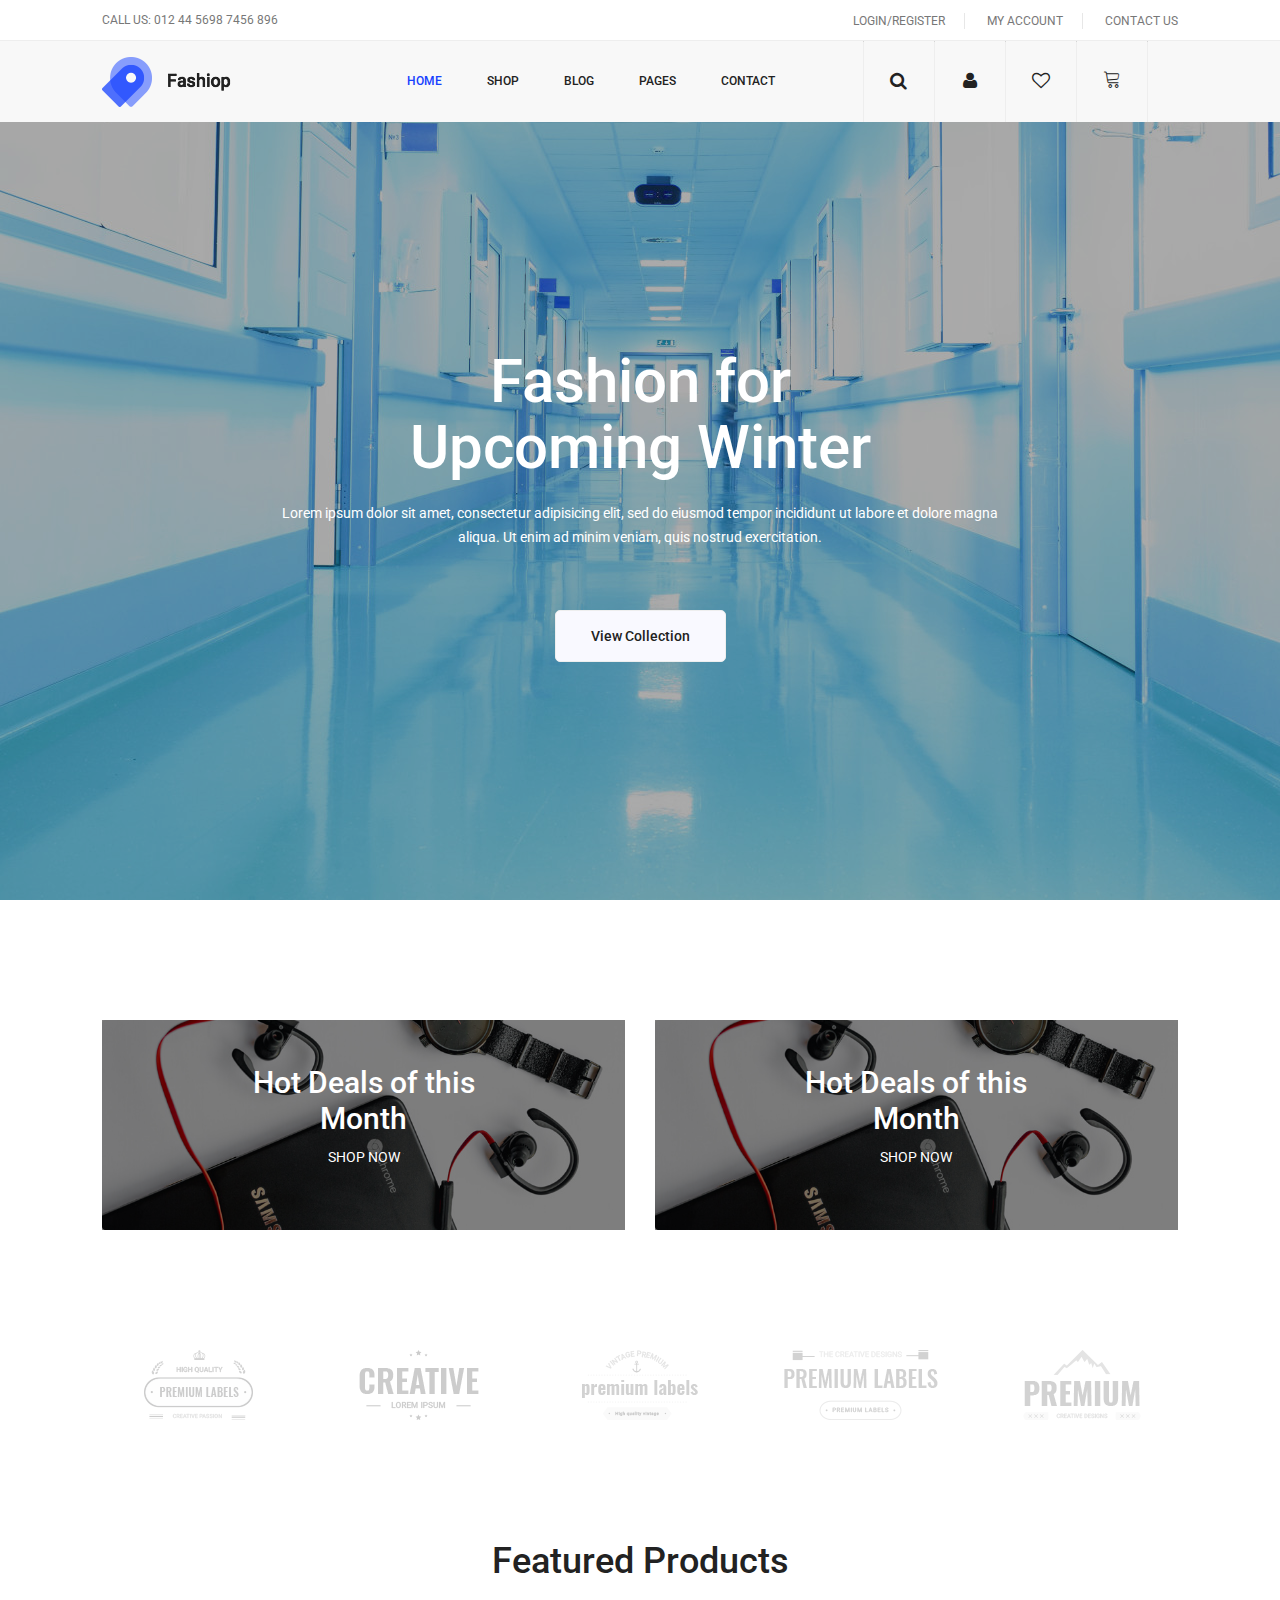
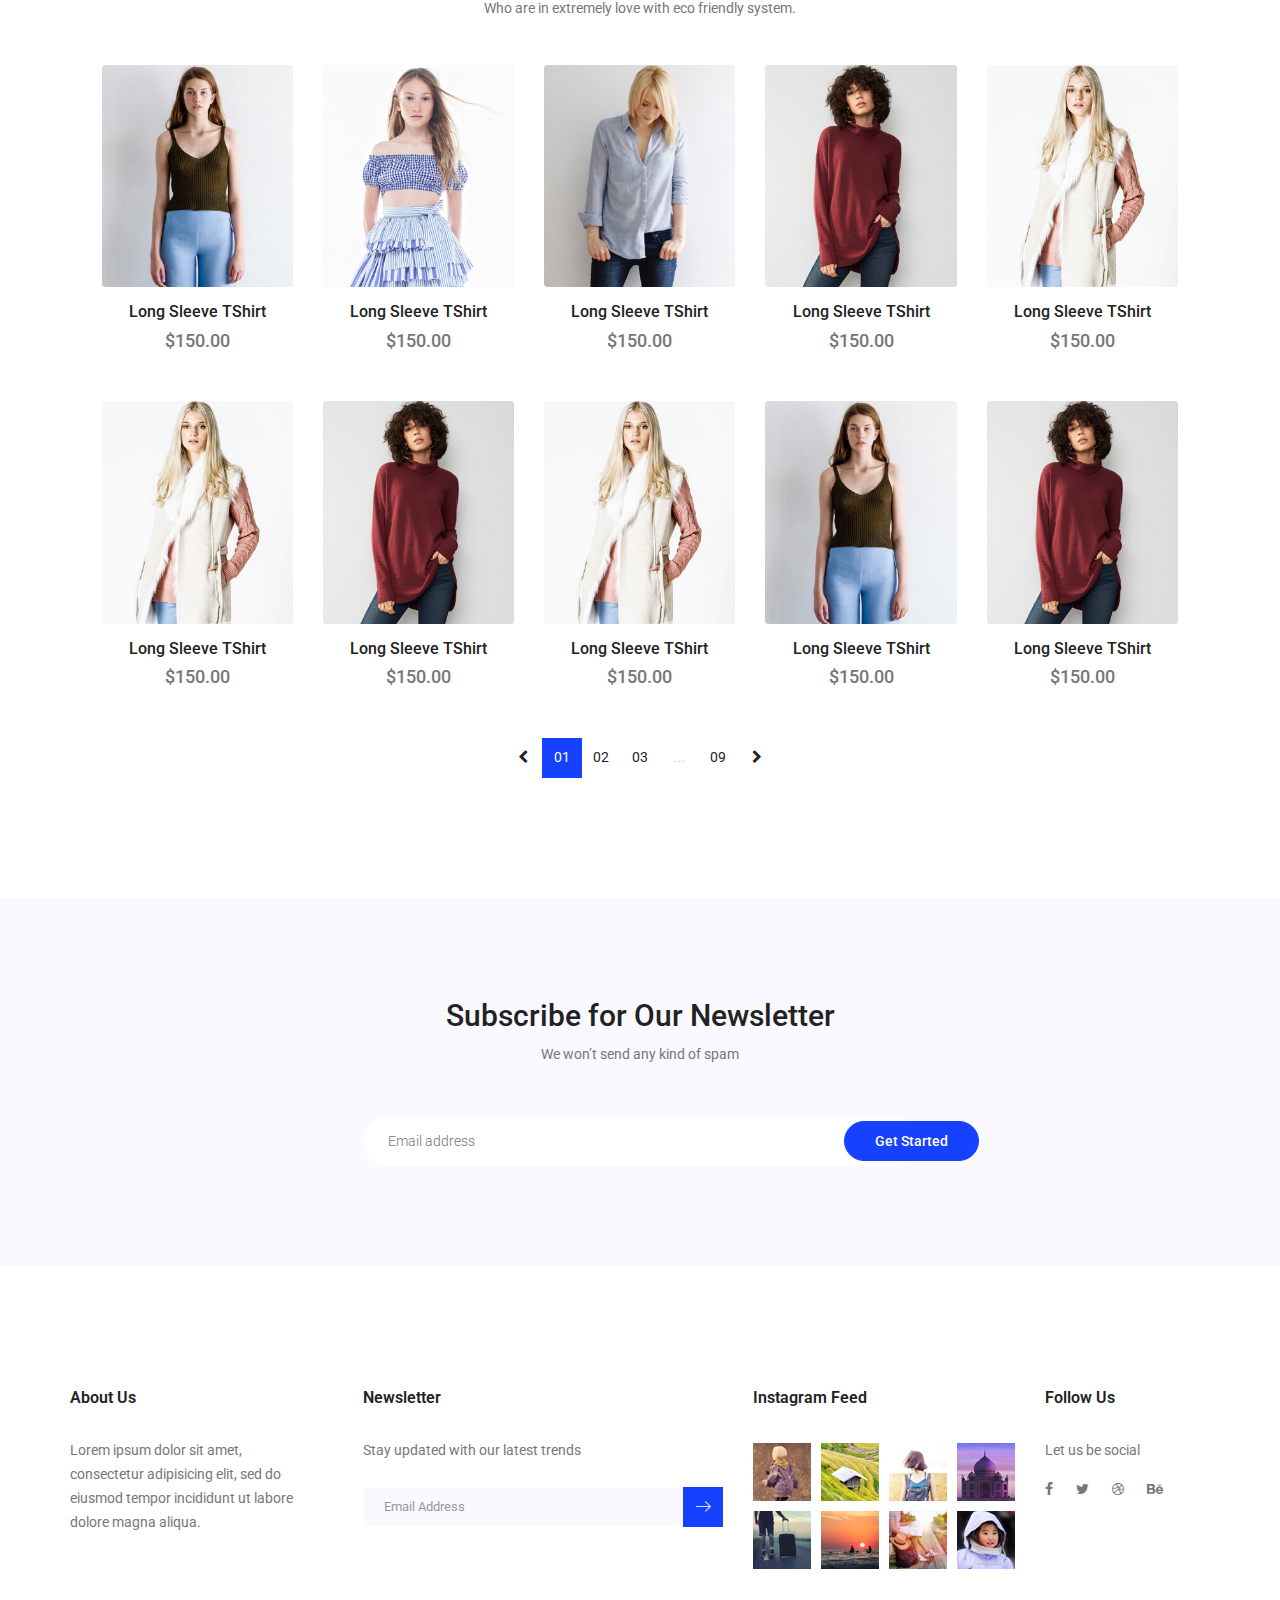
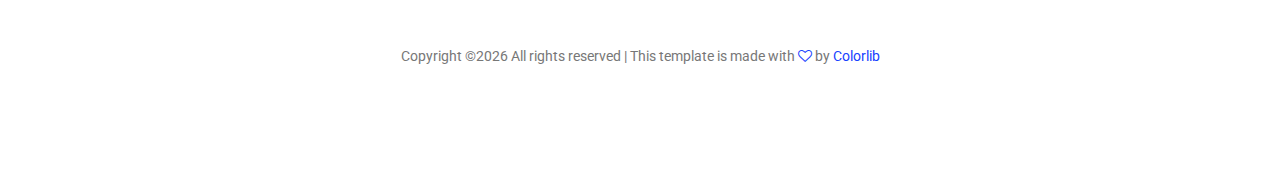
<file: ClinicManagement/Client/index.html>
<!doctype html>
<html lang="en">

<head>
	<!-- Required meta tags -->
	<meta charset="utf-8">
	<meta name="viewport" content="width=device-width, initial-scale=1, shrink-to-fit=no">
	<link rel="icon" href="img/favicon.png" type="image/png">
	<title>Fashiop</title>
	<!-- Bootstrap CSS -->
	<link rel="stylesheet" href="css/bootstrap.css">
	<link rel="stylesheet" href="vendors/linericon/style.css">
	<link rel="stylesheet" href="css/font-awesome.min.css">
	<link rel="stylesheet" href="vendors/owl-carousel/owl.carousel.min.css">
	<link rel="stylesheet" href="vendors/lightbox/simpleLightbox.css">
	<link rel="stylesheet" href="vendors/nice-select/css/nice-select.css">
	<link rel="stylesheet" href="vendors/animate-css/animate.css">
	<link rel="stylesheet" href="vendors/jquery-ui/jquery-ui.css">
	<!-- main css -->
	<link rel="stylesheet" href="css/style.css">
	<link rel="stylesheet" href="css/responsive.css">
</head>

<body>

	<!--================Header Menu Area =================-->
	<header class="header_area">
		<div class="top_menu row m0">
			<div class="container-fluid">
				<div class="float-left">
					<p>Call Us: 012 44 5698 7456 896</p>
				</div>
				<div class="float-right">
					<ul class="right_side">
						<li>
							<a href="login.html">
								Login/Register
							</a>
						</li>
						<li>
							<a href="#">
								My Account
							</a>
						</li>
						<li>
							<a href="contact.html">
								Contact Us
							</a>
						</li>
					</ul>
				</div>
			</div>
		</div>
		<div class="main_menu">
			<nav class="navbar navbar-expand-lg navbar-light">
				<div class="container-fluid">
					<!-- Brand and toggle get grouped for better mobile display -->
					<a class="navbar-brand logo_h" href="index.html">
						<img src="img/logo.png" alt="">
					</a>
					<button class="navbar-toggler" type="button" data-toggle="collapse" data-target="#navbarSupportedContent" aria-controls="navbarSupportedContent"
					 aria-expanded="false" aria-label="Toggle navigation">
						<span class="icon-bar"></span>
						<span class="icon-bar"></span>
						<span class="icon-bar"></span>
					</button>
					<!-- Collect the nav links, forms, and other content for toggling -->
					<div class="collapse navbar-collapse offset" id="navbarSupportedContent">
						<div class="row w-100">
							<div class="col-lg-7 pr-0">
								<ul class="nav navbar-nav center_nav pull-right">
									<li class="nav-item active">
										<a class="nav-link" href="index.html">Home</a>
									</li>
									<li class="nav-item submenu dropdown">
										<a href="#" class="nav-link dropdown-toggle" data-toggle="dropdown" role="button" aria-haspopup="true" aria-expanded="false">Shop</a>
										<ul class="dropdown-menu">
											<li class="nav-item">
												<a class="nav-link" href="category.html">Shop Category</a>
												<li class="nav-item">
													<a class="nav-link" href="single-product.html">Product Details</a>
													<li class="nav-item">
														<a class="nav-link" href="checkout.html">Product Checkout</a>
														<li class="nav-item">
															<a class="nav-link" href="cart.html">Shopping Cart</a>
														</li>
														<li class="nav-item">
															<a class="nav-link" href="confirmation.html">Confirmation</a>
														</li>
										</ul>
									</li>
									<li class="nav-item submenu dropdown">
										<a href="#" class="nav-link dropdown-toggle" data-toggle="dropdown" role="button" aria-haspopup="true" aria-expanded="false">Blog</a>
										<ul class="dropdown-menu">
											<li class="nav-item">
												<a class="nav-link" href="blog.html">Blog</a>
											</li>
											<li class="nav-item">
												<a class="nav-link" href="single-blog.html">Blog Details</a>
											</li>
										</ul>
									</li>
									<li class="nav-item submenu dropdown">
										<a href="#" class="nav-link dropdown-toggle" data-toggle="dropdown" role="button" aria-haspopup="true" aria-expanded="false">Pages</a>
										<ul class="dropdown-menu">
											<li class="nav-item">
												<a class="nav-link" href="login.html">Login</a>
												<li class="nav-item">
													<a class="nav-link" href="tracking.html">Tracking</a>
													<li class="nav-item">
														<a class="nav-link" href="elements.html">Elements</a>
													</li>
										</ul>
									</li>
									<li class="nav-item">
										<a class="nav-link" href="contact.html">Contact</a>
									</li>
								</ul>
							</div>

							<div class="col-lg-5">
								<ul class="nav navbar-nav navbar-right right_nav pull-right">
									<hr>
									<li class="nav-item">
										<a href="#" class="icons">
											<i class="fa fa-search" aria-hidden="true"></i>
										</a>
									</li>

									<hr>

									<li class="nav-item">
										<a href="#" class="icons">
											<i class="fa fa-user" aria-hidden="true"></i>
										</a>
									</li>

									<hr>

									<li class="nav-item">
										<a href="#" class="icons">
											<i class="fa fa-heart-o" aria-hidden="true"></i>
										</a>
									</li>

									<hr>

									<li class="nav-item">
										<a href="#" class="icons">
											<i class="lnr lnr lnr-cart"></i>
										</a>
									</li>

									<hr>
								</ul>
							</div>
						</div>
					</div>
				</div>
			</nav>
		</div>
	</header>
	<!--================Header Menu Area =================-->

	<!--================Home Banner Area =================-->
	<section class="home_banner_area">
		<div class="overlay"></div>
		<div class="banner_inner d-flex align-items-center">
			<div class="container">
				<div class="banner_content row">
					<div class="offset-lg-2 col-lg-8">
						<h3>Fashion for
							<br />Upcoming Winter</h3>
						<p>Lorem ipsum dolor sit amet, consectetur adipisicing elit, sed do eiusmod tempor incididunt ut labore et dolore magna
							aliqua. Ut enim ad minim veniam, quis nostrud exercitation.</p>
						<a class="white_bg_btn" href="#">View Collection</a>
					</div>
				</div>
			</div>
		</div>
	</section>
	<!--================End Home Banner Area =================-->

	<!--================Hot Deals Area =================-->
	<section class="hot_deals_area section_gap">
		<div class="container-fluid">
			<div class="row">
				<div class="col-lg-6">
					<div class="hot_deal_box">
						<img class="img-fluid" src="img/product/hot_deals/deal1.jpg" alt="">
						<div class="content">
							<h2>Hot Deals of this Month</h2>
							<p>shop now</p>
						</div>
						<a class="hot_deal_link" href="#"></a>
					</div>
				</div>

				<div class="col-lg-6">
					<div class="hot_deal_box">
						<img class="img-fluid" src="img/product/hot_deals/deal1.jpg" alt="">
						<div class="content">
							<h2>Hot Deals of this Month</h2>
							<p>shop now</p>
						</div>
						<a class="hot_deal_link" href="#"></a>
					</div>
				</div>
			</div>
		</div>
	</section>
	<!--================End Hot Deals Area =================-->

	<!--================Clients Logo Area =================-->
	<section class="clients_logo_area">
		<div class="container-fluid">
			<div class="clients_slider owl-carousel">
				<div class="item">
					<img src="img/clients-logo/c-logo-1.png" alt="">
				</div>
				<div class="item">
					<img src="img/clients-logo/c-logo-2.png" alt="">
				</div>
				<div class="item">
					<img src="img/clients-logo/c-logo-3.png" alt="">
				</div>
				<div class="item">
					<img src="img/clients-logo/c-logo-4.png" alt="">
				</div>
				<div class="item">
					<img src="img/clients-logo/c-logo-5.png" alt="">
				</div>
			</div>
		</div>
	</section>
	<!--================End Clients Logo Area =================-->

	<!--================Feature Product Area =================-->
	<section class="feature_product_area section_gap">
		<div class="main_box">
			<div class="container-fluid">
				<div class="row">
					<div class="main_title">
						<h2>Featured Products</h2>
						<p>Who are in extremely love with eco friendly system.</p>
					</div>
				</div>
				<div class="row">
					<div class="col col1">
						<div class="f_p_item">
							<div class="f_p_img">
								<img class="img-fluid" src="img/product/feature-product/f-p-1.jpg" alt="">
								<div class="p_icon">
								
									<a href="#">
										<i class="lnr lnr-cart"></i>
									</a>
								</div>
							</div>
							<a href="#">
								<h4>Long Sleeve TShirt</h4>
							</a>
							<h5>$150.00</h5>
						</div>
					</div>
					<div class="col col2">
						<div class="f_p_item">
							<div class="f_p_img">
								<img class="img-fluid" src="img/product/feature-product/f-p-2.jpg" alt="">
								<div class="p_icon">
									<a href="#">
										<i class="lnr lnr-heart"></i>
									</a>
									<a href="#">
										<i class="lnr lnr-cart"></i>
									</a>
								</div>
							</div>
							<a href="#">
								<h4>Long Sleeve TShirt</h4>
							</a>
							<h5>$150.00</h5>
						</div>
					</div>
					<div class="col col3">
						<div class="f_p_item">
							<div class="f_p_img">
								<img class="img-fluid" src="img/product/feature-product/f-p-3.jpg" alt="">
								<div class="p_icon">
									<a href="#">
										<i class="lnr lnr-heart"></i>
									</a>
									<a href="#">
										<i class="lnr lnr-cart"></i>
									</a>
								</div>
							</div>
							<a href="#">
								<h4>Long Sleeve TShirt</h4>
							</a>
							<h5>$150.00</h5>
						</div>
					</div>
					<div class="col col4">
						<div class="f_p_item">
							<div class="f_p_img">
								<img class="img-fluid" src="img/product/feature-product/f-p-4.jpg" alt="">
								<div class="p_icon">
									<a href="#">
										<i class="lnr lnr-heart"></i>
									</a>
									<a href="#">
										<i class="lnr lnr-cart"></i>
									</a>
								</div>
							</div>
							<a href="#">
								<h4>Long Sleeve TShirt</h4>
							</a>
							<h5>$150.00</h5>
						</div>
					</div>
					<div class="col col5">
						<div class="f_p_item">
							<div class="f_p_img">
								<img class="img-fluid" src="img/product/feature-product/f-p-5.jpg" alt="">
								<div class="p_icon">
									<a href="#">
										<i class="lnr lnr-heart"></i>
									</a>
									<a href="#">
										<i class="lnr lnr-cart"></i>
									</a>
								</div>
							</div>
							<a href="#">
								<h4>Long Sleeve TShirt</h4>
							</a>
							<h5>$150.00</h5>
						</div>
					</div>

					<div class="col col6">
						<div class="f_p_item">
							<div class="f_p_img">
								<img class="img-fluid" src="img/product/feature-product/f-p-5.jpg" alt="">
								<div class="p_icon">
									<a href="#">
										<i class="lnr lnr-heart"></i>
									</a>
									<a href="#">
										<i class="lnr lnr-cart"></i>
									</a>
								</div>
							</div>
							<a href="#">
								<h4>Long Sleeve TShirt</h4>
							</a>
							<h5>$150.00</h5>
						</div>
					</div>

					<div class="col col7">
						<div class="f_p_item">
							<div class="f_p_img">
								<img class="img-fluid" src="img/product/feature-product/f-p-4.jpg" alt="">
								<div class="p_icon">
									<a href="#">
										<i class="lnr lnr-heart"></i>
									</a>
									<a href="#">
										<i class="lnr lnr-cart"></i>
									</a>
								</div>
							</div>
							<a href="#">
								<h4>Long Sleeve TShirt</h4>
							</a>
							<h5>$150.00</h5>
						</div>
					</div>

					<div class="col col8">
						<div class="f_p_item">
							<div class="f_p_img">
								<img class="img-fluid" src="img/product/feature-product/f-p-5.jpg" alt="">
								<div class="p_icon">
									<a href="#">
										<i class="lnr lnr-heart"></i>
									</a>
									<a href="#">
										<i class="lnr lnr-cart"></i>
									</a>
								</div>
							</div>
							<a href="#">
								<h4>Long Sleeve TShirt</h4>
							</a>
							<h5>$150.00</h5>
						</div>
					</div>
					<div class="col col9">
						<div class="f_p_item">
							<div class="f_p_img">
								<img class="img-fluid" src="img/product/feature-product/f-p-1.jpg" alt="">
								<div class="p_icon">
									<a href="#">
										<i class="lnr lnr-heart"></i>
									</a>
									<a href="#">
										<i class="lnr lnr-cart"></i>
									</a>
								</div>
							</div>
							<a href="#">
								<h4>Long Sleeve TShirt</h4>
							</a>
							<h5>$150.00</h5>
						</div>
					</div>
					<div class="col col10">
						<div class="f_p_item">
							<div class="f_p_img">
								<img class="img-fluid" src="img/product/feature-product/f-p-4.jpg" alt="">
								<div class="p_icon">
									<a href="#">
										<i class="lnr lnr-heart"></i>
									</a>
									<a href="#">
										<i class="lnr lnr-cart"></i>
									</a>
								</div>
							</div>
							<a href="#">
								<h4>Long Sleeve TShirt</h4>
							</a>
							<h5>$150.00</h5>
						</div>
					</div>
				</div>

				<div class="row">
					<nav class="cat_page mx-auto" aria-label="Page navigation example">
						<ul class="pagination">
							<li class="page-item">
								<a class="page-link" href="#">
									<i class="fa fa-chevron-left" aria-hidden="true"></i>
								</a>
							</li>
							<li class="page-item active">
								<a class="page-link" href="#">01</a>
							</li>
							<li class="page-item">
								<a class="page-link" href="#">02</a>
							</li>
							<li class="page-item">
								<a class="page-link" href="#">03</a>
							</li>
							<li class="page-item blank">
								<a class="page-link" href="#">...</a>
							</li>
							<li class="page-item">
								<a class="page-link" href="#">09</a>
							</li>
							<li class="page-item">
								<a class="page-link" href="#">
									<i class="fa fa-chevron-right" aria-hidden="true"></i>
								</a>
							</li>
						</ul>
					</nav>
				</div>
			</div>
		</div>
	</section>
	<!--================End Feature Product Area =================-->

	<!--================ Subscription Area ================-->
	<section class="subscription-area section_gap">
		<div class="container">
			<div class="row justify-content-center">
				<div class="col-lg-8">
					<div class="section-title text-center">
						<h2>Subscribe for Our Newsletter</h2>
						<span>We won’t send any kind of spam</span>
					</div>
				</div>
			</div>
			<div class="row justify-content-center">
				<div class="col-lg-6">
					<div id="mc_embed_signup">
						<form target="_blank" novalidate action="https://spondonit.us12.list-manage.com/subscribe/post?u=1462626880ade1ac87bd9c93a&id=92a4423d01"
						 method="get" class="subscription relative">
							<input type="email" name="EMAIL" placeholder="Email address" onfocus="this.placeholder = ''" onblur="this.placeholder = 'Email address'"
							 required="">
							<!-- <div style="position: absolute; left: -5000px;">
								<input type="text" name="b_36c4fd991d266f23781ded980_aefe40901a" tabindex="-1" value="">
							</div> -->
							<button type="submit" class="newsl-btn">Get Started</button>
							<div class="info"></div>
						</form>
					</div>
				</div>
			</div>
		</div>
	</section>
	
	<!--================ End Subscription Area ================-->

	<!--================ start footer Area  =================-->
	<footer class="footer-area section_gap">
		<div class="container">
			<div class="row">
				<div class="col-lg-3  col-md-6 col-sm-6">
					<div class="single-footer-widget">
						<h6 class="footer_title">About Us</h6>
						<p>Lorem ipsum dolor sit amet, consectetur adipisicing elit, sed do eiusmod tempor incididunt ut labore dolore magna aliqua.</p>
					</div>
				</div>
				<div class="col-lg-4 col-md-6 col-sm-6">
					<div class="single-footer-widget">
						<h6 class="footer_title">Newsletter</h6>
						<p>Stay updated with our latest trends</p>
						<div id="mc_embed_signup">
							<form target="_blank" action="https://spondonit.us12.list-manage.com/subscribe/post?u=1462626880ade1ac87bd9c93a&amp;id=92a4423d01"
							 method="get" class="subscribe_form relative">
								<div class="input-group d-flex flex-row">
									<input name="EMAIL" placeholder="Email Address" onfocus="this.placeholder = ''" onblur="this.placeholder = 'Email Address '"
									 required="" type="email">
									<button class="btn sub-btn">
										<span class="lnr lnr-arrow-right"></span>
									</button>
								</div>
								<div class="mt-10 info"></div>
							</form>
						</div>
					</div>
				</div>
				<div class="col-lg-3 col-md-6 col-sm-6">
					<div class="single-footer-widget instafeed">
						<h6 class="footer_title">Instagram Feed</h6>
						<ul class="list instafeed d-flex flex-wrap">
							<li>
								<img src="img/instagram/Image-01.jpg" alt="">
							</li>
							<li>
								<img src="img/instagram/Image-02.jpg" alt="">
							</li>
							<li>
								<img src="img/instagram/Image-03.jpg" alt="">
							</li>
							<li>
								<img src="img/instagram/Image-04.jpg" alt="">
							</li>
							<li>
								<img src="img/instagram/Image-05.jpg" alt="">
							</li>
							<li>
								<img src="img/instagram/Image-06.jpg" alt="">
							</li>
							<li>
								<img src="img/instagram/Image-07.jpg" alt="">
							</li>
							<li>
								<img src="img/instagram/Image-08.jpg" alt="">
							</li>
						</ul>
					</div>
				</div>
				<div class="col-lg-2 col-md-6 col-sm-6">
					<div class="single-footer-widget f_social_wd">
						<h6 class="footer_title">Follow Us</h6>
						<p>Let us be social</p>
						<div class="f_social">
							<a href="#">
								<i class="fa fa-facebook"></i>
							</a>
							<a href="#">
								<i class="fa fa-twitter"></i>
							</a>
							<a href="#">
								<i class="fa fa-dribbble"></i>
							</a>
							<a href="#">
								<i class="fa fa-behance"></i>
							</a>
						</div>
					</div>
				</div>
			</div>
			<div class="row footer-bottom d-flex justify-content-between align-items-center">
				<p class="col-lg-12 footer-text text-center"><!-- Link back to Colorlib can't be removed. Template is licensed under CC BY 3.0. -->
Copyright &copy;<script>document.write(new Date().getFullYear());</script> All rights reserved | This template is made with <i class="fa fa-heart-o" aria-hidden="true"></i> by <a href="https://colorlib.com" target="_blank">Colorlib</a>
<!-- Link back to Colorlib can't be removed. Template is licensed under CC BY 3.0. -->
				</p>
			</div>
		</div>
	</footer>
	<!--================ End footer Area  =================-->



	<!-- Optional JavaScript -->
	<!-- jQuery first, then Popper.js, then Bootstrap JS -->
	<script src="js/jquery-3.2.1.min.js"></script>
	<script src="js/popper.js"></script>
	<script src="js/bootstrap.min.js"></script>
	<script src="js/stellar.js"></script>
	<script src="vendors/lightbox/simpleLightbox.min.js"></script>
	<script src="vendors/nice-select/js/jquery.nice-select.min.js"></script>
	<script src="vendors/isotope/imagesloaded.pkgd.min.js"></script>
	<script src="vendors/isotope/isotope-min.js"></script>
	<script src="vendors/owl-carousel/owl.carousel.min.js"></script>
	<script src="js/jquery.ajaxchimp.min.js"></script>
	<script src="vendors/counter-up/jquery.waypoints.min.js"></script>
	<script src="vendors/flipclock/timer.js"></script>
	<script src="vendors/counter-up/jquery.counterup.js"></script>
	<script src="js/mail-script.js"></script>
	<script src="js/theme.js"></script>
</body>

</html>
</file>
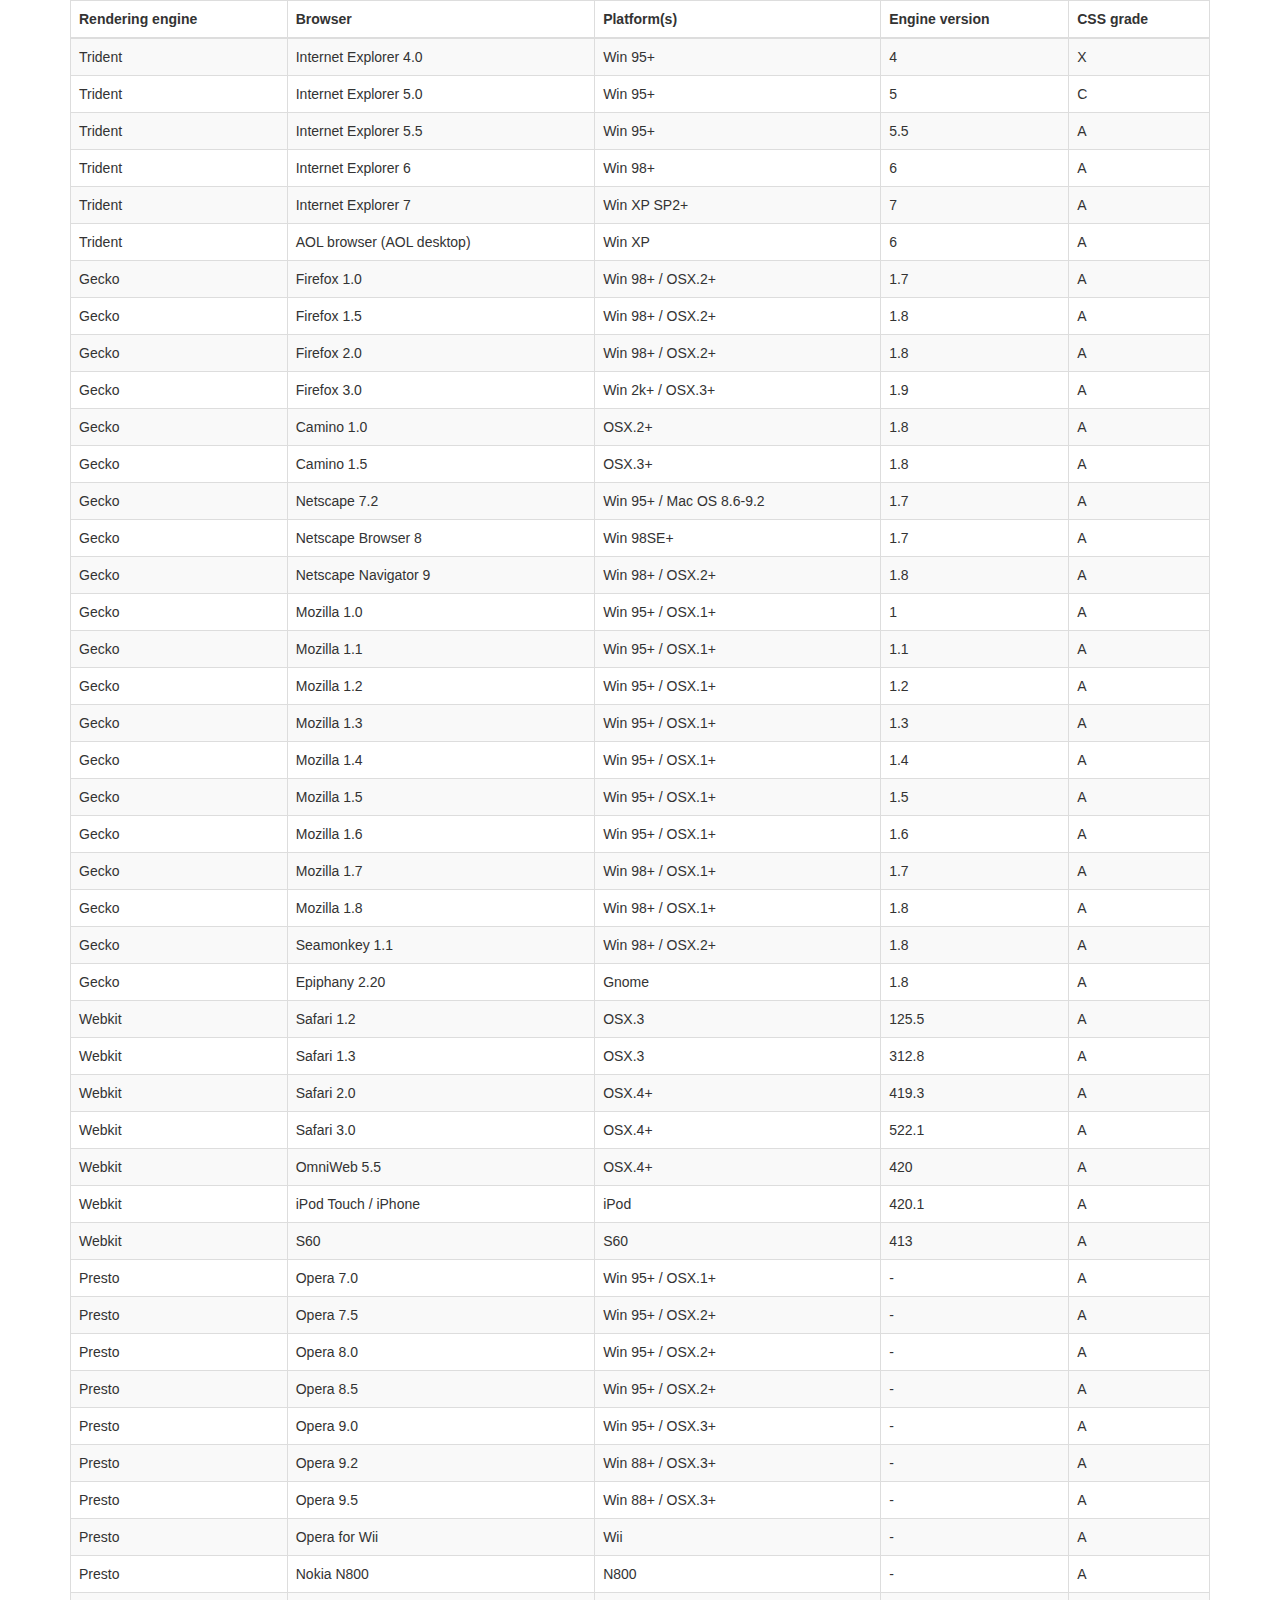
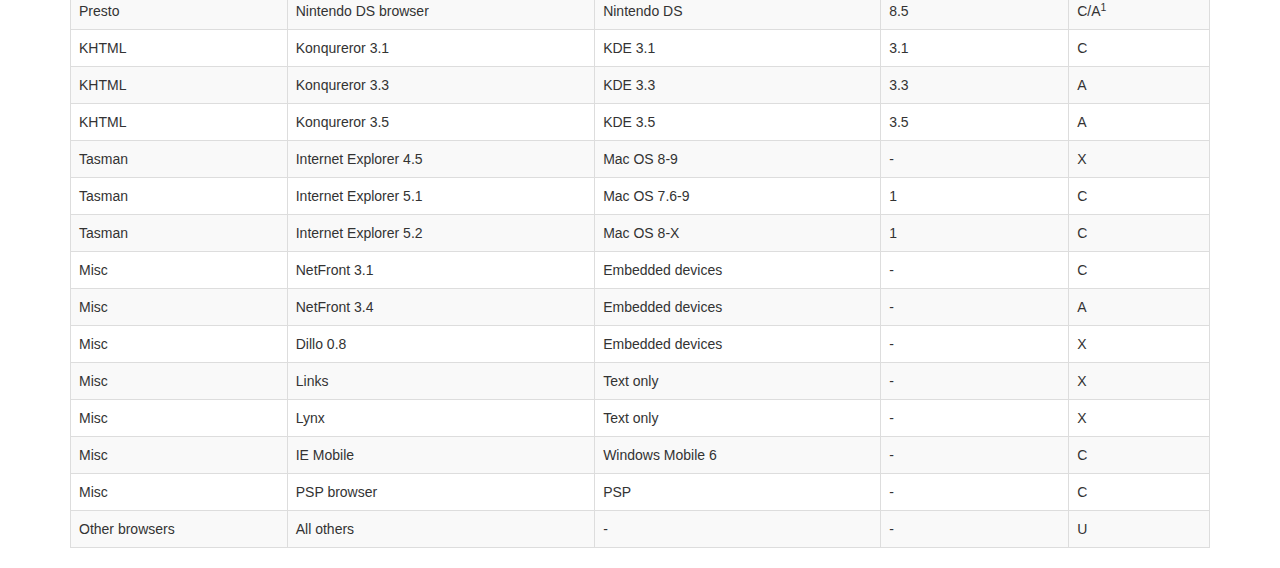
<file: ClinicManagement/Admin/vendor/datatables-plugins/index.html>
<!DOCTYPE HTML PUBLIC "-//W3C//DTD HTML 4.01//EN" "http://www.w3.org/TR/html4/strict.dtd">
<html>
	<head>
		<meta http-equiv="content-type" content="text/html; charset=utf-8" />
		
		<title>DataTables Bootstrap 3 example</title>

		<link rel="stylesheet" type="text/css" href="//maxcdn.bootstrapcdn.com/bootstrap/3.3.0/css/bootstrap.min.css">
		<link rel="stylesheet" type="text/css" href="dataTables.bootstrap.css">

		<script type="text/javascript" language="javascript" src="//code.jquery.com/jquery-1.11.1.min.js"></script>
		<script type="text/javascript" language="javascript" src="//cdn.datatables.net/1.10.3/js/jquery.dataTables.min.js"></script>
		<script type="text/javascript" language="javascript" src="dataTables.bootstrap.js"></script>
		<script type="text/javascript" charset="utf-8">
			$(document).ready(function() {
				$('#example').dataTable();
			} );
		</script>
	</head>
	<body>
		<div class="container">
			
<table cellpadding="0" cellspacing="0" border="0" class="table table-striped table-bordered" id="example">
	<thead>
		<tr>
			<th>Rendering engine</th>
			<th>Browser</th>
			<th>Platform(s)</th>
			<th>Engine version</th>
			<th>CSS grade</th>
		</tr>
	</thead>
	<tbody>
		<tr class="odd gradeX">
			<td>Trident</td>
			<td>Internet
				 Explorer 4.0</td>
			<td>Win 95+</td>
			<td class="center"> 4</td>
			<td class="center">X</td>
		</tr>
		<tr class="even gradeC">
			<td>Trident</td>
			<td>Internet
				 Explorer 5.0</td>
			<td>Win 95+</td>
			<td class="center">5</td>
			<td class="center">C</td>
		</tr>
		<tr class="odd gradeA">
			<td>Trident</td>
			<td>Internet
				 Explorer 5.5</td>
			<td>Win 95+</td>
			<td class="center">5.5</td>
			<td class="center">A</td>
		</tr>
		<tr class="even gradeA">
			<td>Trident</td>
			<td>Internet
				 Explorer 6</td>
			<td>Win 98+</td>
			<td class="center">6</td>
			<td class="center">A</td>
		</tr>
		<tr class="odd gradeA">
			<td>Trident</td>
			<td>Internet Explorer 7</td>
			<td>Win XP SP2+</td>
			<td class="center">7</td>
			<td class="center">A</td>
		</tr>
		<tr class="even gradeA">
			<td>Trident</td>
			<td>AOL browser (AOL desktop)</td>
			<td>Win XP</td>
			<td class="center">6</td>
			<td class="center">A</td>
		</tr>
		<tr class="gradeA">
			<td>Gecko</td>
			<td>Firefox 1.0</td>
			<td>Win 98+ / OSX.2+</td>
			<td class="center">1.7</td>
			<td class="center">A</td>
		</tr>
		<tr class="gradeA">
			<td>Gecko</td>
			<td>Firefox 1.5</td>
			<td>Win 98+ / OSX.2+</td>
			<td class="center">1.8</td>
			<td class="center">A</td>
		</tr>
		<tr class="gradeA">
			<td>Gecko</td>
			<td>Firefox 2.0</td>
			<td>Win 98+ / OSX.2+</td>
			<td class="center">1.8</td>
			<td class="center">A</td>
		</tr>
		<tr class="gradeA">
			<td>Gecko</td>
			<td>Firefox 3.0</td>
			<td>Win 2k+ / OSX.3+</td>
			<td class="center">1.9</td>
			<td class="center">A</td>
		</tr>
		<tr class="gradeA">
			<td>Gecko</td>
			<td>Camino 1.0</td>
			<td>OSX.2+</td>
			<td class="center">1.8</td>
			<td class="center">A</td>
		</tr>
		<tr class="gradeA">
			<td>Gecko</td>
			<td>Camino 1.5</td>
			<td>OSX.3+</td>
			<td class="center">1.8</td>
			<td class="center">A</td>
		</tr>
		<tr class="gradeA">
			<td>Gecko</td>
			<td>Netscape 7.2</td>
			<td>Win 95+ / Mac OS 8.6-9.2</td>
			<td class="center">1.7</td>
			<td class="center">A</td>
		</tr>
		<tr class="gradeA">
			<td>Gecko</td>
			<td>Netscape Browser 8</td>
			<td>Win 98SE+</td>
			<td class="center">1.7</td>
			<td class="center">A</td>
		</tr>
		<tr class="gradeA">
			<td>Gecko</td>
			<td>Netscape Navigator 9</td>
			<td>Win 98+ / OSX.2+</td>
			<td class="center">1.8</td>
			<td class="center">A</td>
		</tr>
		<tr class="gradeA">
			<td>Gecko</td>
			<td>Mozilla 1.0</td>
			<td>Win 95+ / OSX.1+</td>
			<td class="center">1</td>
			<td class="center">A</td>
		</tr>
		<tr class="gradeA">
			<td>Gecko</td>
			<td>Mozilla 1.1</td>
			<td>Win 95+ / OSX.1+</td>
			<td class="center">1.1</td>
			<td class="center">A</td>
		</tr>
		<tr class="gradeA">
			<td>Gecko</td>
			<td>Mozilla 1.2</td>
			<td>Win 95+ / OSX.1+</td>
			<td class="center">1.2</td>
			<td class="center">A</td>
		</tr>
		<tr class="gradeA">
			<td>Gecko</td>
			<td>Mozilla 1.3</td>
			<td>Win 95+ / OSX.1+</td>
			<td class="center">1.3</td>
			<td class="center">A</td>
		</tr>
		<tr class="gradeA">
			<td>Gecko</td>
			<td>Mozilla 1.4</td>
			<td>Win 95+ / OSX.1+</td>
			<td class="center">1.4</td>
			<td class="center">A</td>
		</tr>
		<tr class="gradeA">
			<td>Gecko</td>
			<td>Mozilla 1.5</td>
			<td>Win 95+ / OSX.1+</td>
			<td class="center">1.5</td>
			<td class="center">A</td>
		</tr>
		<tr class="gradeA">
			<td>Gecko</td>
			<td>Mozilla 1.6</td>
			<td>Win 95+ / OSX.1+</td>
			<td class="center">1.6</td>
			<td class="center">A</td>
		</tr>
		<tr class="gradeA">
			<td>Gecko</td>
			<td>Mozilla 1.7</td>
			<td>Win 98+ / OSX.1+</td>
			<td class="center">1.7</td>
			<td class="center">A</td>
		</tr>
		<tr class="gradeA">
			<td>Gecko</td>
			<td>Mozilla 1.8</td>
			<td>Win 98+ / OSX.1+</td>
			<td class="center">1.8</td>
			<td class="center">A</td>
		</tr>
		<tr class="gradeA">
			<td>Gecko</td>
			<td>Seamonkey 1.1</td>
			<td>Win 98+ / OSX.2+</td>
			<td class="center">1.8</td>
			<td class="center">A</td>
		</tr>
		<tr class="gradeA">
			<td>Gecko</td>
			<td>Epiphany 2.20</td>
			<td>Gnome</td>
			<td class="center">1.8</td>
			<td class="center">A</td>
		</tr>
		<tr class="gradeA">
			<td>Webkit</td>
			<td>Safari 1.2</td>
			<td>OSX.3</td>
			<td class="center">125.5</td>
			<td class="center">A</td>
		</tr>
		<tr class="gradeA">
			<td>Webkit</td>
			<td>Safari 1.3</td>
			<td>OSX.3</td>
			<td class="center">312.8</td>
			<td class="center">A</td>
		</tr>
		<tr class="gradeA">
			<td>Webkit</td>
			<td>Safari 2.0</td>
			<td>OSX.4+</td>
			<td class="center">419.3</td>
			<td class="center">A</td>
		</tr>
		<tr class="gradeA">
			<td>Webkit</td>
			<td>Safari 3.0</td>
			<td>OSX.4+</td>
			<td class="center">522.1</td>
			<td class="center">A</td>
		</tr>
		<tr class="gradeA">
			<td>Webkit</td>
			<td>OmniWeb 5.5</td>
			<td>OSX.4+</td>
			<td class="center">420</td>
			<td class="center">A</td>
		</tr>
		<tr class="gradeA">
			<td>Webkit</td>
			<td>iPod Touch / iPhone</td>
			<td>iPod</td>
			<td class="center">420.1</td>
			<td class="center">A</td>
		</tr>
		<tr class="gradeA">
			<td>Webkit</td>
			<td>S60</td>
			<td>S60</td>
			<td class="center">413</td>
			<td class="center">A</td>
		</tr>
		<tr class="gradeA">
			<td>Presto</td>
			<td>Opera 7.0</td>
			<td>Win 95+ / OSX.1+</td>
			<td class="center">-</td>
			<td class="center">A</td>
		</tr>
		<tr class="gradeA">
			<td>Presto</td>
			<td>Opera 7.5</td>
			<td>Win 95+ / OSX.2+</td>
			<td class="center">-</td>
			<td class="center">A</td>
		</tr>
		<tr class="gradeA">
			<td>Presto</td>
			<td>Opera 8.0</td>
			<td>Win 95+ / OSX.2+</td>
			<td class="center">-</td>
			<td class="center">A</td>
		</tr>
		<tr class="gradeA">
			<td>Presto</td>
			<td>Opera 8.5</td>
			<td>Win 95+ / OSX.2+</td>
			<td class="center">-</td>
			<td class="center">A</td>
		</tr>
		<tr class="gradeA">
			<td>Presto</td>
			<td>Opera 9.0</td>
			<td>Win 95+ / OSX.3+</td>
			<td class="center">-</td>
			<td class="center">A</td>
		</tr>
		<tr class="gradeA">
			<td>Presto</td>
			<td>Opera 9.2</td>
			<td>Win 88+ / OSX.3+</td>
			<td class="center">-</td>
			<td class="center">A</td>
		</tr>
		<tr class="gradeA">
			<td>Presto</td>
			<td>Opera 9.5</td>
			<td>Win 88+ / OSX.3+</td>
			<td class="center">-</td>
			<td class="center">A</td>
		</tr>
		<tr class="gradeA">
			<td>Presto</td>
			<td>Opera for Wii</td>
			<td>Wii</td>
			<td class="center">-</td>
			<td class="center">A</td>
		</tr>
		<tr class="gradeA">
			<td>Presto</td>
			<td>Nokia N800</td>
			<td>N800</td>
			<td class="center">-</td>
			<td class="center">A</td>
		</tr>
		<tr class="gradeA">
			<td>Presto</td>
			<td>Nintendo DS browser</td>
			<td>Nintendo DS</td>
			<td class="center">8.5</td>
			<td class="center">C/A<sup>1</sup></td>
		</tr>
		<tr class="gradeC">
			<td>KHTML</td>
			<td>Konqureror 3.1</td>
			<td>KDE 3.1</td>
			<td class="center">3.1</td>
			<td class="center">C</td>
		</tr>
		<tr class="gradeA">
			<td>KHTML</td>
			<td>Konqureror 3.3</td>
			<td>KDE 3.3</td>
			<td class="center">3.3</td>
			<td class="center">A</td>
		</tr>
		<tr class="gradeA">
			<td>KHTML</td>
			<td>Konqureror 3.5</td>
			<td>KDE 3.5</td>
			<td class="center">3.5</td>
			<td class="center">A</td>
		</tr>
		<tr class="gradeX">
			<td>Tasman</td>
			<td>Internet Explorer 4.5</td>
			<td>Mac OS 8-9</td>
			<td class="center">-</td>
			<td class="center">X</td>
		</tr>
		<tr class="gradeC">
			<td>Tasman</td>
			<td>Internet Explorer 5.1</td>
			<td>Mac OS 7.6-9</td>
			<td class="center">1</td>
			<td class="center">C</td>
		</tr>
		<tr class="gradeC">
			<td>Tasman</td>
			<td>Internet Explorer 5.2</td>
			<td>Mac OS 8-X</td>
			<td class="center">1</td>
			<td class="center">C</td>
		</tr>
		<tr class="gradeA">
			<td>Misc</td>
			<td>NetFront 3.1</td>
			<td>Embedded devices</td>
			<td class="center">-</td>
			<td class="center">C</td>
		</tr>
		<tr class="gradeA">
			<td>Misc</td>
			<td>NetFront 3.4</td>
			<td>Embedded devices</td>
			<td class="center">-</td>
			<td class="center">A</td>
		</tr>
		<tr class="gradeX">
			<td>Misc</td>
			<td>Dillo 0.8</td>
			<td>Embedded devices</td>
			<td class="center">-</td>
			<td class="center">X</td>
		</tr>
		<tr class="gradeX">
			<td>Misc</td>
			<td>Links</td>
			<td>Text only</td>
			<td class="center">-</td>
			<td class="center">X</td>
		</tr>
		<tr class="gradeX">
			<td>Misc</td>
			<td>Lynx</td>
			<td>Text only</td>
			<td class="center">-</td>
			<td class="center">X</td>
		</tr>
		<tr class="gradeC">
			<td>Misc</td>
			<td>IE Mobile</td>
			<td>Windows Mobile 6</td>
			<td class="center">-</td>
			<td class="center">C</td>
		</tr>
		<tr class="gradeC">
			<td>Misc</td>
			<td>PSP browser</td>
			<td>PSP</td>
			<td class="center">-</td>
			<td class="center">C</td>
		</tr>
		<tr class="gradeU">
			<td>Other browsers</td>
			<td>All others</td>
			<td>-</td>
			<td class="center">-</td>
			<td class="center">U</td>
		</tr>
	</tbody>
</table>
			
		</div>
	</body>
</html>
</file>
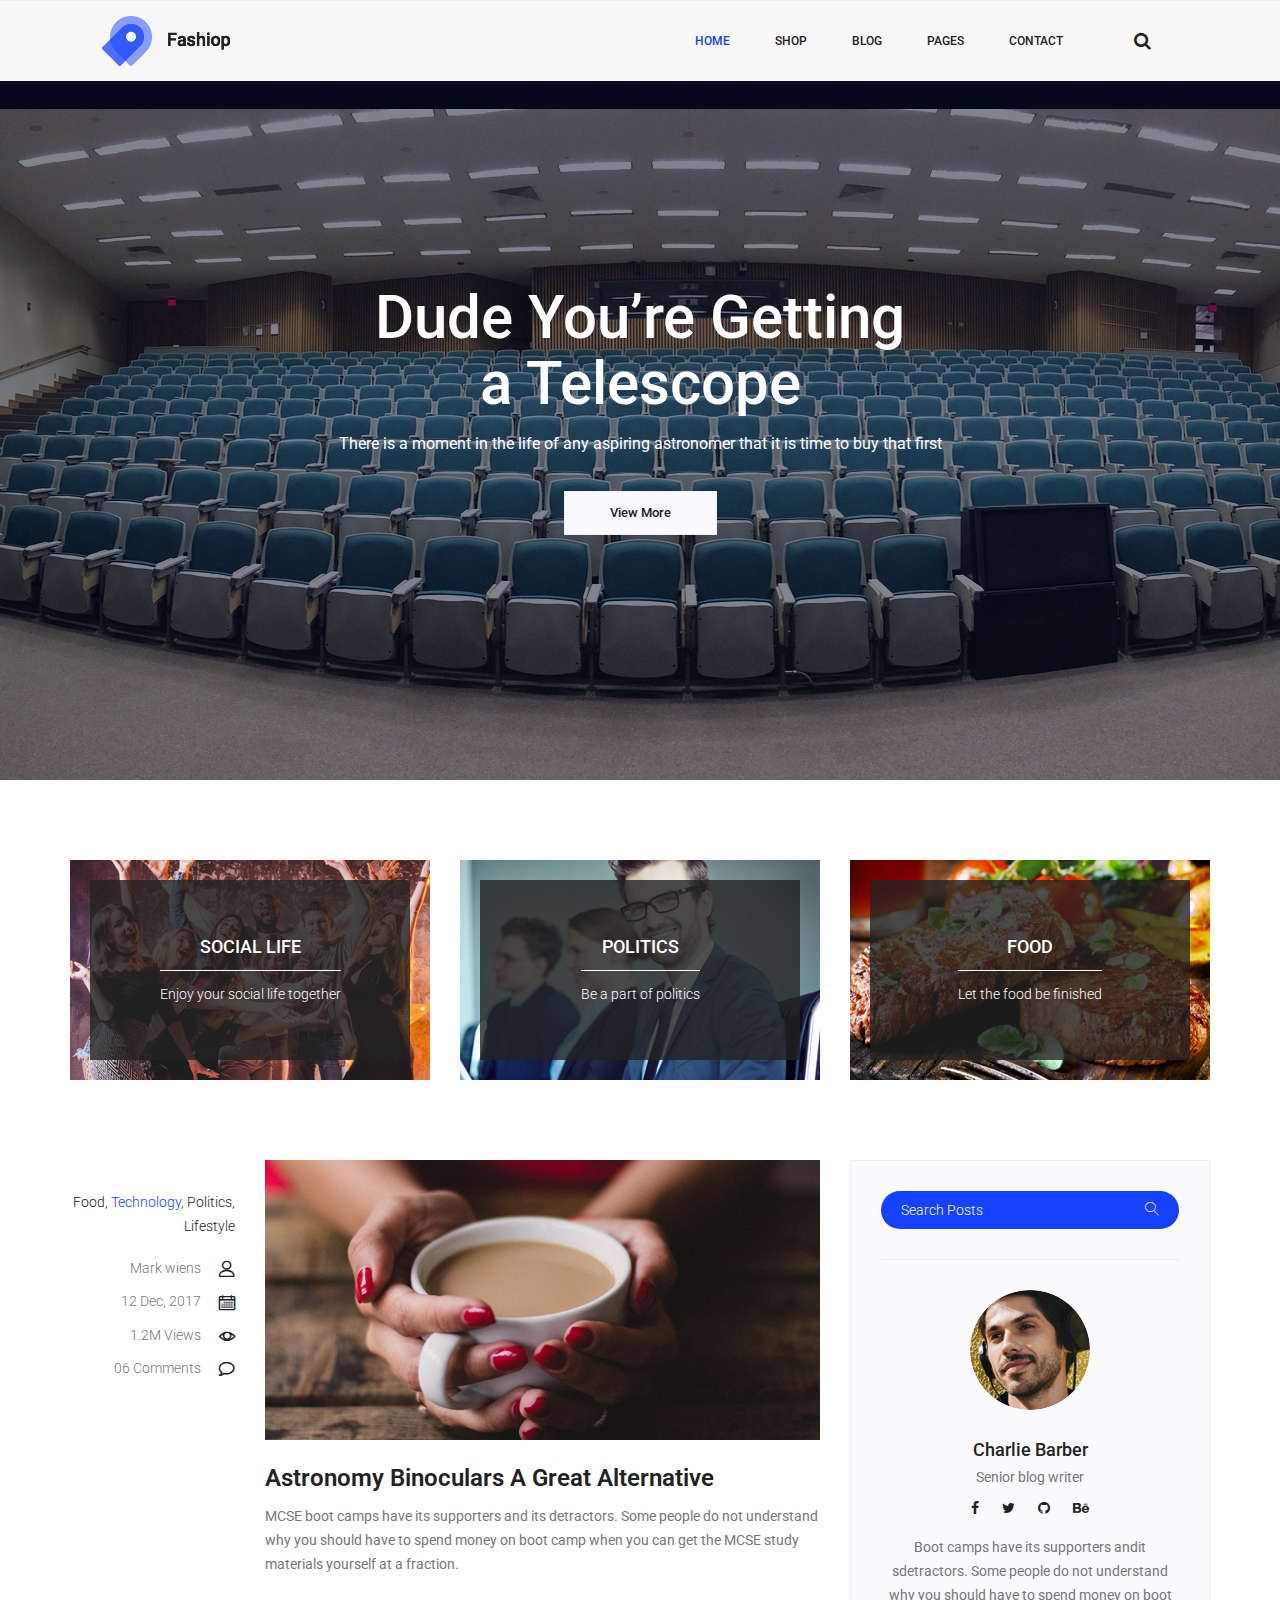
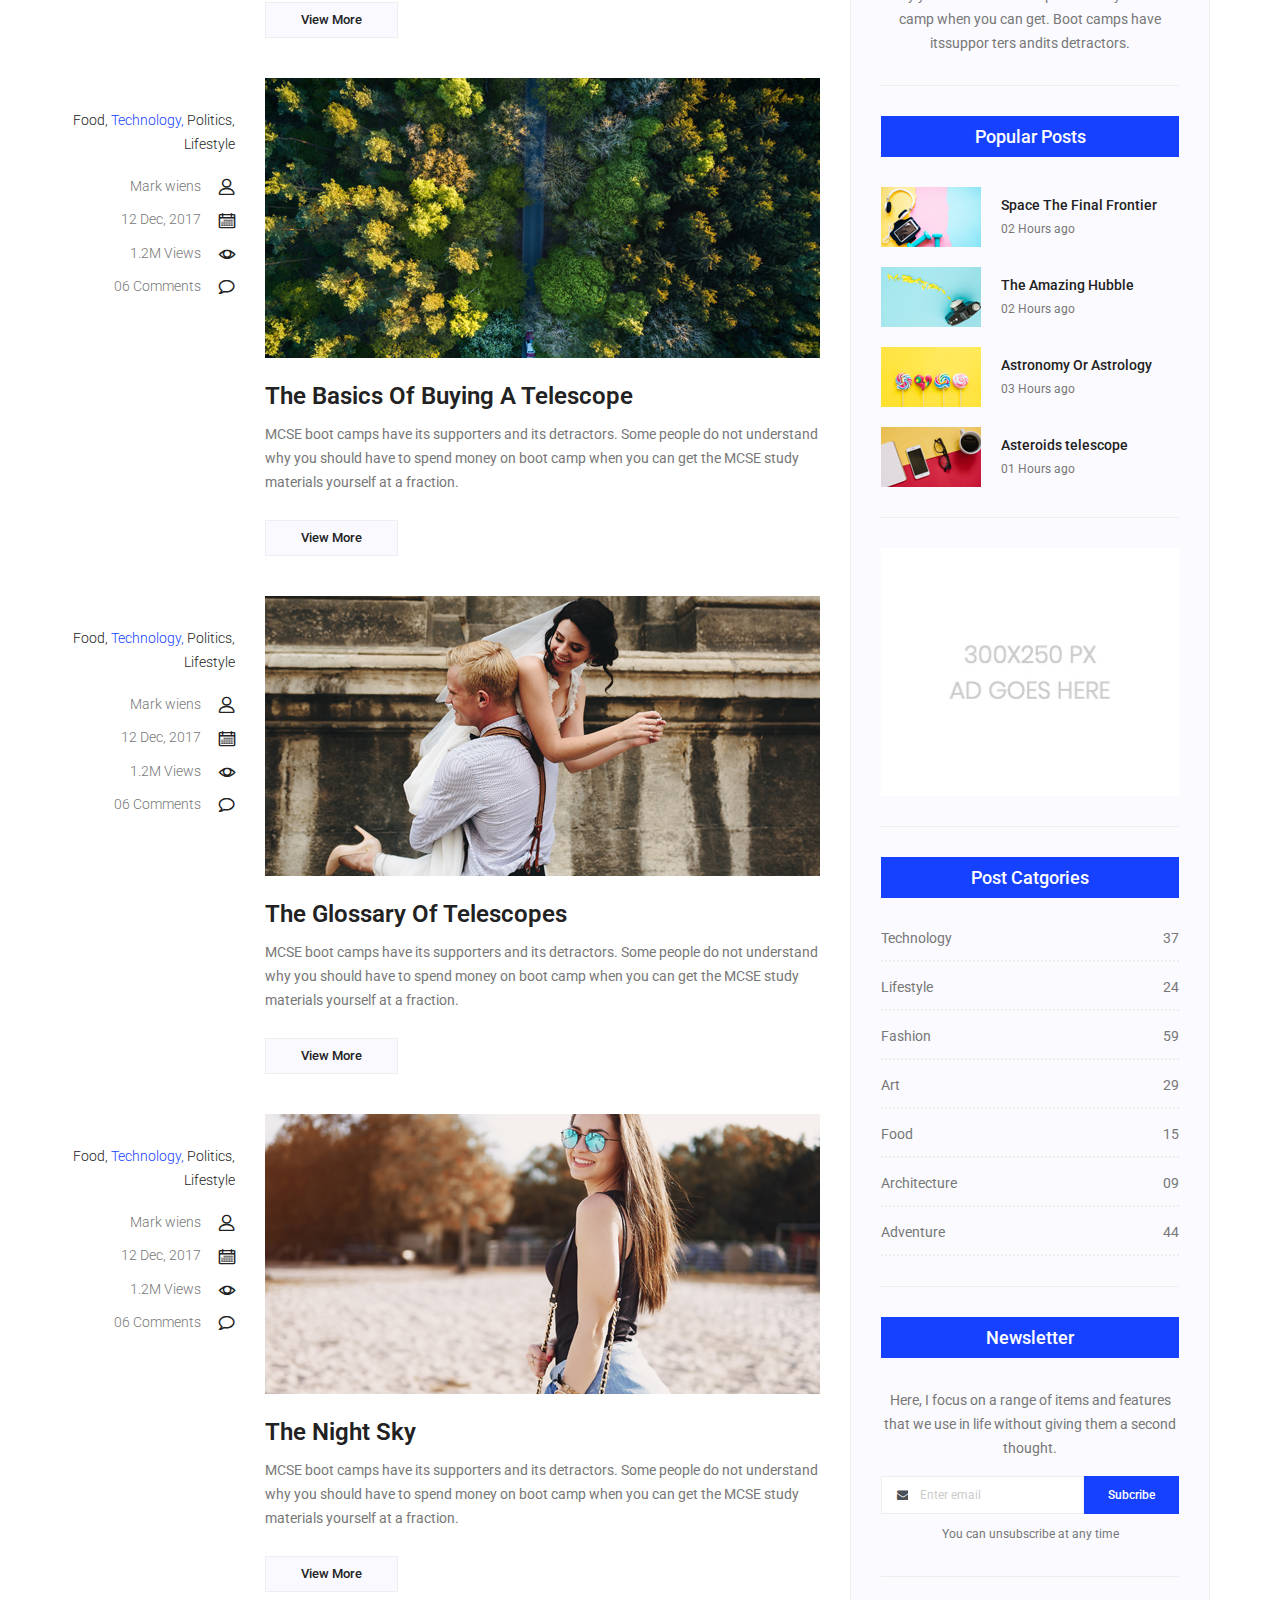
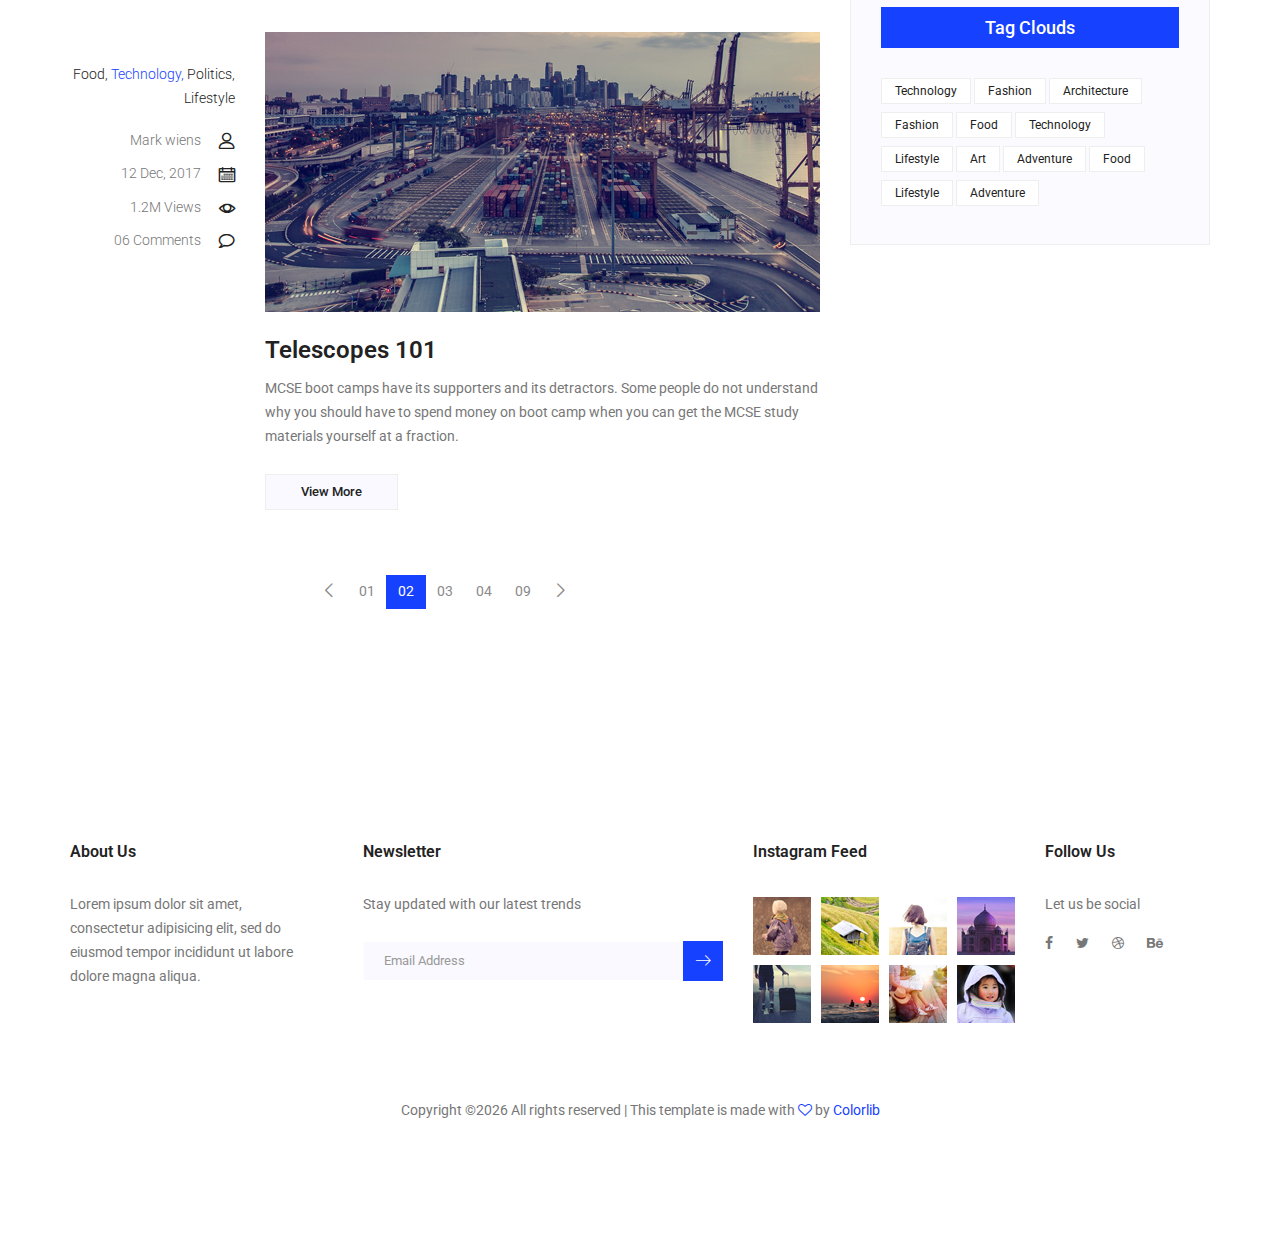
<file: ClinicManagement/Client/blog.html>
<!doctype html>
<html lang="en">

<head>
    <!-- Required meta tags -->
    <meta charset="utf-8">
    <meta name="viewport" content="width=device-width, initial-scale=1, shrink-to-fit=no">
    <link rel="icon" href="img/favicon.png" type="image/png">
    <title>Fashiop</title>
    <!-- Bootstrap CSS -->
    <link rel="stylesheet" href="css/bootstrap.css">
    <link rel="stylesheet" href="vendors/linericon/style.css">
    <link rel="stylesheet" href="css/font-awesome.min.css">
    <link rel="stylesheet" href="vendors/owl-carousel/owl.carousel.min.css">
    <link rel="stylesheet" href="vendors/lightbox/simpleLightbox.css">
    <link rel="stylesheet" href="vendors/nice-select/css/nice-select.css">
    <link rel="stylesheet" href="vendors/animate-css/animate.css">
    <!-- main css -->
    <link rel="stylesheet" href="css/style.css">
    <link rel="stylesheet" href="css/responsive.css">
</head>

<body>

    <!--================Header Menu Area =================-->
    <header class="header_area">
        <div class="main_menu">
            <nav class="navbar navbar-expand-lg navbar-light">
                <div class="container-fluid">
                    <!-- Brand and toggle get grouped for better mobile display -->
                    <a class="navbar-brand logo_h" href="index.html">
                        <img src="img/logo.png" alt="">
                    </a>
                    <button class="navbar-toggler" type="button" data-toggle="collapse" data-target="#navbarSupportedContent" aria-controls="navbarSupportedContent"
                        aria-expanded="false" aria-label="Toggle navigation">
                        <span class="icon-bar"></span>
                        <span class="icon-bar"></span>
                        <span class="icon-bar"></span>
                    </button>
                    <!-- Collect the nav links, forms, and other content for toggling -->
                    <div class="collapse navbar-collapse offset" id="navbarSupportedContent">
                        <ul class="nav navbar-nav center_nav ml-auto">
                            <li class="nav-item active">
                                <a class="nav-link" href="index.html">Home</a>
                            </li>
                            <li class="nav-item submenu dropdown">
                                <a href="#" class="nav-link dropdown-toggle" data-toggle="dropdown" role="button" aria-haspopup="true" aria-expanded="false">Shop</a>
                                <ul class="dropdown-menu">
                                    <li class="nav-item">
                                        <a class="nav-link" href="category.html">Shop Category</a>
                                        <li class="nav-item">
                                            <a class="nav-link" href="single-product.html">Product Details</a>
                                            <li class="nav-item">
                                                <a class="nav-link" href="checkout.html">Product Checkout</a>
                                                <li class="nav-item">
                                                    <a class="nav-link" href="cart.html">Shopping Cart</a>
                                                </li>
                                                <li class="nav-item">
                                                    <a class="nav-link" href="confirmation.html">Confirmation</a>
                                                </li>
                                </ul>
                                </li>
                                <li class="nav-item submenu dropdown">
                                    <a href="#" class="nav-link dropdown-toggle" data-toggle="dropdown" role="button" aria-haspopup="true" aria-expanded="false">Blog</a>
                                    <ul class="dropdown-menu">
                                        <li class="nav-item">
                                            <a class="nav-link" href="blog.html">Blog</a>
                                        </li>
                                        <li class="nav-item">
                                            <a class="nav-link" href="single-blog.html">Blog Details</a>
                                        </li>
                                    </ul>
                                </li>
                                <li class="nav-item submenu dropdown">
                                    <a href="#" class="nav-link dropdown-toggle" data-toggle="dropdown" role="button" aria-haspopup="true" aria-expanded="false">Pages</a>
                                    <ul class="dropdown-menu">
                                        <li class="nav-item">
                                            <a class="nav-link" href="login.html">Login</a>
                                            <li class="nav-item">
                                                <a class="nav-link" href="tracking.html">Tracking</a>
                                                <li class="nav-item">
                                                    <a class="nav-link" href="elements.html">Elements</a>
                                                </li>
                                    </ul>
                                    </li>
                                    <li class="nav-item">
                                        <a class="nav-link" href="contact.html">Contact</a>
                                    </li>
                                    <li class="nav-item">
                                        <a href="#" class="icons">
                                            <i class="fa fa-search" aria-hidden="true"></i>
                                        </a>
                                    </li>
                        </ul>
                    </div>
                </div>
            </nav>
        </div>
    </header>
    <!--================Header Menu Area =================-->

    <!--================Home Banner Area =================-->
    <section class="home_banner_area blog_banner">
        <div class="banner_inner d-flex align-items-center">
            <div class="overlay bg-parallax" data-stellar-ratio="0.9" data-stellar-vertical-offset="0" data-background=""></div>
            <div class="container">
                <div class="blog_b_text text-center">
                    <h2>Dude You’re Getting
                        <br /> a Telescope</h2>
                    <p>There is a moment in the life of any aspiring astronomer that it is time to buy that first</p>
                    <a class="white_bg_btn" href="#">View More</a>
                </div>
            </div>
        </div>
    </section>
    <!--================End Home Banner Area =================-->

    <!--================Blog Categorie Area =================-->
    <section class="blog_categorie_area">
        <div class="container">
            <div class="row">
                <div class="col-lg-4">
                    <div class="categories_post">
                        <img src="img/blog/cat-post/cat-post-3.jpg" alt="post">
                        <div class="categories_details">
                            <div class="categories_text">
                                <a href="blog-details.html">
                                    <h5>Social Life</h5>
                                </a>
                                <div class="border_line"></div>
                                <p>Enjoy your social life together</p>
                            </div>
                        </div>
                    </div>
                </div>
                <div class="col-lg-4">
                    <div class="categories_post">
                        <img src="img/blog/cat-post/cat-post-2.jpg" alt="post">
                        <div class="categories_details">
                            <div class="categories_text">
                                <a href="blog-details.html">
                                    <h5>Politics</h5>
                                </a>
                                <div class="border_line"></div>
                                <p>Be a part of politics</p>
                            </div>
                        </div>
                    </div>
                </div>
                <div class="col-lg-4">
                    <div class="categories_post">
                        <img src="img/blog/cat-post/cat-post-1.jpg" alt="post">
                        <div class="categories_details">
                            <div class="categories_text">
                                <a href="blog-details.html">
                                    <h5>Food</h5>
                                </a>
                                <div class="border_line"></div>
                                <p>Let the food be finished</p>
                            </div>
                        </div>
                    </div>
                </div>
            </div>
        </div>
    </section>
    <!--================Blog Categorie Area =================-->

    <!--================Blog Area =================-->
    <section class="blog_area">
        <div class="container">
            <div class="row">
                <div class="col-lg-8">
                    <div class="blog_left_sidebar">
                        <article class="row blog_item">
                            <div class="col-md-3">
                                <div class="blog_info text-right">
                                    <div class="post_tag">
                                        <a href="#">Food,</a>
                                        <a class="active" href="#">Technology,</a>
                                        <a href="#">Politics,</a>
                                        <a href="#">Lifestyle</a>
                                    </div>
                                    <ul class="blog_meta list">
                                        <li>
                                            <a href="#">Mark wiens
                                                <i class="lnr lnr-user"></i>
                                            </a>
                                        </li>
                                        <li>
                                            <a href="#">12 Dec, 2017
                                                <i class="lnr lnr-calendar-full"></i>
                                            </a>
                                        </li>
                                        <li>
                                            <a href="#">1.2M Views
                                                <i class="lnr lnr-eye"></i>
                                            </a>
                                        </li>
                                        <li>
                                            <a href="#">06 Comments
                                                <i class="lnr lnr-bubble"></i>
                                            </a>
                                        </li>
                                    </ul>
                                </div>
                            </div>
                            <div class="col-md-9">
                                <div class="blog_post">
                                    <img src="img/blog/main-blog/m-blog-1.jpg" alt="">
                                    <div class="blog_details">
                                        <a href="single-blog.html">
                                            <h2>Astronomy Binoculars A Great Alternative</h2>
                                        </a>
                                        <p>MCSE boot camps have its supporters and its detractors. Some people do not understand
                                            why you should have to spend money on boot camp when you can get the MCSE study
                                            materials yourself at a fraction.</p>
                                        <a href="single-blog.html" class="white_bg_btn">View More</a>
                                    </div>
                                </div>
                            </div>
                        </article>
                        <article class="row blog_item">
                            <div class="col-md-3">
                                <div class="blog_info text-right">
                                    <div class="post_tag">
                                        <a href="#">Food,</a>
                                        <a class="active" href="#">Technology,</a>
                                        <a href="#">Politics,</a>
                                        <a href="#">Lifestyle</a>
                                    </div>
                                    <ul class="blog_meta list">
                                        <li>
                                            <a href="#">Mark wiens
                                                <i class="lnr lnr-user"></i>
                                            </a>
                                        </li>
                                        <li>
                                            <a href="#">12 Dec, 2017
                                                <i class="lnr lnr-calendar-full"></i>
                                            </a>
                                        </li>
                                        <li>
                                            <a href="#">1.2M Views
                                                <i class="lnr lnr-eye"></i>
                                            </a>
                                        </li>
                                        <li>
                                            <a href="#">06 Comments
                                                <i class="lnr lnr-bubble"></i>
                                            </a>
                                        </li>
                                    </ul>
                                </div>
                            </div>
                            <div class="col-md-9">
                                <div class="blog_post">
                                    <img src="img/blog/main-blog/m-blog-2.jpg" alt="">
                                    <div class="blog_details">
                                        <a href="single-blog.html">
                                            <h2>The Basics Of Buying A Telescope</h2>
                                        </a>
                                        <p>MCSE boot camps have its supporters and its detractors. Some people do not understand
                                            why you should have to spend money on boot camp when you can get the MCSE study
                                            materials yourself at a fraction.</p>
                                        <a href="single-blog.html" class="white_bg_btn">View More</a>
                                    </div>
                                </div>
                            </div>
                        </article>
                        <article class="row blog_item">
                            <div class="col-md-3">
                                <div class="blog_info text-right">
                                    <div class="post_tag">
                                        <a href="#">Food,</a>
                                        <a class="active" href="#">Technology,</a>
                                        <a href="#">Politics,</a>
                                        <a href="#">Lifestyle</a>
                                    </div>
                                    <ul class="blog_meta list">
                                        <li>
                                            <a href="#">Mark wiens
                                                <i class="lnr lnr-user"></i>
                                            </a>
                                        </li>
                                        <li>
                                            <a href="#">12 Dec, 2017
                                                <i class="lnr lnr-calendar-full"></i>
                                            </a>
                                        </li>
                                        <li>
                                            <a href="#">1.2M Views
                                                <i class="lnr lnr-eye"></i>
                                            </a>
                                        </li>
                                        <li>
                                            <a href="#">06 Comments
                                                <i class="lnr lnr-bubble"></i>
                                            </a>
                                        </li>
                                    </ul>
                                </div>
                            </div>
                            <div class="col-md-9">
                                <div class="blog_post">
                                    <img src="img/blog/main-blog/m-blog-3.jpg" alt="">
                                    <div class="blog_details">
                                        <a href="single-blog.html">
                                            <h2>The Glossary Of Telescopes</h2>
                                        </a>
                                        <p>MCSE boot camps have its supporters and its detractors. Some people do not understand
                                            why you should have to spend money on boot camp when you can get the MCSE study
                                            materials yourself at a fraction.</p>
                                        <a href="single-blog.html" class="white_bg_btn">View More</a>
                                    </div>
                                </div>
                            </div>
                        </article>
                        <article class="row blog_item">
                            <div class="col-md-3">
                                <div class="blog_info text-right">
                                    <div class="post_tag">
                                        <a href="#">Food,</a>
                                        <a class="active" href="#">Technology,</a>
                                        <a href="#">Politics,</a>
                                        <a href="#">Lifestyle</a>
                                    </div>
                                    <ul class="blog_meta list">
                                        <li>
                                            <a href="#">Mark wiens
                                                <i class="lnr lnr-user"></i>
                                            </a>
                                        </li>
                                        <li>
                                            <a href="#">12 Dec, 2017
                                                <i class="lnr lnr-calendar-full"></i>
                                            </a>
                                        </li>
                                        <li>
                                            <a href="#">1.2M Views
                                                <i class="lnr lnr-eye"></i>
                                            </a>
                                        </li>
                                        <li>
                                            <a href="#">06 Comments
                                                <i class="lnr lnr-bubble"></i>
                                            </a>
                                        </li>
                                    </ul>
                                </div>
                            </div>
                            <div class="col-md-9">
                                <div class="blog_post">
                                    <img src="img/blog/main-blog/m-blog-4.jpg" alt="">
                                    <div class="blog_details">
                                        <a href="single-blog.html">
                                            <h2>The Night Sky</h2>
                                        </a>
                                        <p>MCSE boot camps have its supporters and its detractors. Some people do not understand
                                            why you should have to spend money on boot camp when you can get the MCSE study
                                            materials yourself at a fraction.</p>
                                        <a href="single-blog.html" class="white_bg_btn">View More</a>
                                    </div>
                                </div>
                            </div>
                        </article>
                        <article class="row blog_item">
                            <div class="col-md-3">
                                <div class="blog_info text-right">
                                    <div class="post_tag">
                                        <a href="#">Food,</a>
                                        <a class="active" href="#">Technology,</a>
                                        <a href="#">Politics,</a>
                                        <a href="#">Lifestyle</a>
                                    </div>
                                    <ul class="blog_meta list">
                                        <li>
                                            <a href="#">Mark wiens
                                                <i class="lnr lnr-user"></i>
                                            </a>
                                        </li>
                                        <li>
                                            <a href="#">12 Dec, 2017
                                                <i class="lnr lnr-calendar-full"></i>
                                            </a>
                                        </li>
                                        <li>
                                            <a href="#">1.2M Views
                                                <i class="lnr lnr-eye"></i>
                                            </a>
                                        </li>
                                        <li>
                                            <a href="#">06 Comments
                                                <i class="lnr lnr-bubble"></i>
                                            </a>
                                        </li>
                                    </ul>
                                </div>
                            </div>
                            <div class="col-md-9">
                                <div class="blog_post">
                                    <img src="img/blog/main-blog/m-blog-5.jpg" alt="">
                                    <div class="blog_details">
                                        <a href="single-blog.html">
                                            <h2>Telescopes 101</h2>
                                        </a>
                                        <p>MCSE boot camps have its supporters and its detractors. Some people do not understand
                                            why you should have to spend money on boot camp when you can get the MCSE study
                                            materials yourself at a fraction.</p>
                                        <a href="single-blog.html" class="white_bg_btn">View More</a>
                                    </div>
                                </div>
                            </div>
                        </article>
                        <nav class="blog-pagination justify-content-center d-flex">
                            <ul class="pagination">
                                <li class="page-item">
                                    <a href="#" class="page-link" aria-label="Previous">
                                        <span aria-hidden="true">
                                            <span class="lnr lnr-chevron-left"></span>
                                        </span>
                                    </a>
                                </li>
                                <li class="page-item">
                                    <a href="#" class="page-link">01</a>
                                </li>
                                <li class="page-item active">
                                    <a href="#" class="page-link">02</a>
                                </li>
                                <li class="page-item">
                                    <a href="#" class="page-link">03</a>
                                </li>
                                <li class="page-item">
                                    <a href="#" class="page-link">04</a>
                                </li>
                                <li class="page-item">
                                    <a href="#" class="page-link">09</a>
                                </li>
                                <li class="page-item">
                                    <a href="#" class="page-link" aria-label="Next">
                                        <span aria-hidden="true">
                                            <span class="lnr lnr-chevron-right"></span>
                                        </span>
                                    </a>
                                </li>
                            </ul>
                        </nav>
                    </div>
                </div>
                <div class="col-lg-4">
                    <div class="blog_right_sidebar">
                        <aside class="single_sidebar_widget search_widget">
                            <div class="input-group">
                                <input type="text" class="form-control" placeholder="Search Posts">
                                <span class="input-group-btn">
                                    <button class="btn btn-default" type="button">
                                        <i class="lnr lnr-magnifier"></i>
                                    </button>
                                </span>
                            </div>
                            <!-- /input-group -->
                            <div class="br"></div>
                        </aside>
                        <aside class="single_sidebar_widget author_widget">
                            <img class="author_img rounded-circle" src="img/blog/author.png" alt="">
                            <h4>Charlie Barber</h4>
                            <p>Senior blog writer</p>
                            <div class="social_icon">
                                <a href="#">
                                    <i class="fa fa-facebook"></i>
                                </a>
                                <a href="#">
                                    <i class="fa fa-twitter"></i>
                                </a>
                                <a href="#">
                                    <i class="fa fa-github"></i>
                                </a>
                                <a href="#">
                                    <i class="fa fa-behance"></i>
                                </a>
                            </div>
                            <p>Boot camps have its supporters andit sdetractors. Some people do not understand why you should
                                have to spend money on boot camp when you can get. Boot camps have itssuppor ters andits
                                detractors.
                            </p>
                            <div class="br"></div>
                        </aside>
                        <aside class="single_sidebar_widget popular_post_widget">
                            <h3 class="widget_title">Popular Posts</h3>
                            <div class="media post_item">
                                <img src="img/blog/popular-post/post1.jpg" alt="post">
                                <div class="media-body">
                                    <a href="blog-details.html">
                                        <h3>Space The Final Frontier</h3>
                                    </a>
                                    <p>02 Hours ago</p>
                                </div>
                            </div>
                            <div class="media post_item">
                                <img src="img/blog/popular-post/post2.jpg" alt="post">
                                <div class="media-body">
                                    <a href="blog-details.html">
                                        <h3>The Amazing Hubble</h3>
                                    </a>
                                    <p>02 Hours ago</p>
                                </div>
                            </div>
                            <div class="media post_item">
                                <img src="img/blog/popular-post/post3.jpg" alt="post">
                                <div class="media-body">
                                    <a href="blog-details.html">
                                        <h3>Astronomy Or Astrology</h3>
                                    </a>
                                    <p>03 Hours ago</p>
                                </div>
                            </div>
                            <div class="media post_item">
                                <img src="img/blog/popular-post/post4.jpg" alt="post">
                                <div class="media-body">
                                    <a href="blog-details.html">
                                        <h3>Asteroids telescope</h3>
                                    </a>
                                    <p>01 Hours ago</p>
                                </div>
                            </div>
                            <div class="br"></div>
                        </aside>
                        <aside class="single_sidebar_widget ads_widget">
                            <a href="#">
                                <img class="img-fluid" src="img/blog/add.jpg" alt="">
                            </a>
                            <div class="br"></div>
                        </aside>
                        <aside class="single_sidebar_widget post_category_widget">
                            <h4 class="widget_title">Post Catgories</h4>
                            <ul class="list cat-list">
                                <li>
                                    <a href="#" class="d-flex justify-content-between">
                                        <p>Technology</p>
                                        <p>37</p>
                                    </a>
                                </li>
                                <li>
                                    <a href="#" class="d-flex justify-content-between">
                                        <p>Lifestyle</p>
                                        <p>24</p>
                                    </a>
                                </li>
                                <li>
                                    <a href="#" class="d-flex justify-content-between">
                                        <p>Fashion</p>
                                        <p>59</p>
                                    </a>
                                </li>
                                <li>
                                    <a href="#" class="d-flex justify-content-between">
                                        <p>Art</p>
                                        <p>29</p>
                                    </a>
                                </li>
                                <li>
                                    <a href="#" class="d-flex justify-content-between">
                                        <p>Food</p>
                                        <p>15</p>
                                    </a>
                                </li>
                                <li>
                                    <a href="#" class="d-flex justify-content-between">
                                        <p>Architecture</p>
                                        <p>09</p>
                                    </a>
                                </li>
                                <li>
                                    <a href="#" class="d-flex justify-content-between">
                                        <p>Adventure</p>
                                        <p>44</p>
                                    </a>
                                </li>
                            </ul>
                            <div class="br"></div>
                        </aside>
                        <aside class="single-sidebar-widget newsletter_widget">
                            <h4 class="widget_title">Newsletter</h4>
                            <p>
                                Here, I focus on a range of items and features that we use in life without giving them a second thought.
                            </p>
                            <div class="form-group d-flex flex-row">
                                <div class="input-group">
                                    <div class="input-group-prepend">
                                        <div class="input-group-text">
                                            <i class="fa fa-envelope" aria-hidden="true"></i>
                                        </div>
                                    </div>
                                    <input type="text" class="form-control" id="inlineFormInputGroup" placeholder="Enter email" onfocus="this.placeholder = ''"
                                        onblur="this.placeholder = 'Enter email'">
                                </div>
                                <a href="#" class="bbtns">Subcribe</a>
                            </div>
                            <p class="text-bottom">You can unsubscribe at any time</p>
                            <div class="br"></div>
                        </aside>
                        <aside class="single-sidebar-widget tag_cloud_widget">
                            <h4 class="widget_title">Tag Clouds</h4>
                            <ul class="list">
                                <li>
                                    <a href="#">Technology</a>
                                </li>
                                <li>
                                    <a href="#">Fashion</a>
                                </li>
                                <li>
                                    <a href="#">Architecture</a>
                                </li>
                                <li>
                                    <a href="#">Fashion</a>
                                </li>
                                <li>
                                    <a href="#">Food</a>
                                </li>
                                <li>
                                    <a href="#">Technology</a>
                                </li>
                                <li>
                                    <a href="#">Lifestyle</a>
                                </li>
                                <li>
                                    <a href="#">Art</a>
                                </li>
                                <li>
                                    <a href="#">Adventure</a>
                                </li>
                                <li>
                                    <a href="#">Food</a>
                                </li>
                                <li>
                                    <a href="#">Lifestyle</a>
                                </li>
                                <li>
                                    <a href="#">Adventure</a>
                                </li>
                            </ul>
                        </aside>
                    </div>
                </div>
            </div>
        </div>
    </section>
    <!--================Blog Area =================-->

    <!--================ start footer Area  =================-->
    <footer class="footer-area section_gap">
        <div class="container">
            <div class="row">
                <div class="col-lg-3  col-md-6 col-sm-6">
                    <div class="single-footer-widget">
                        <h6 class="footer_title">About Us</h6>
                        <p>Lorem ipsum dolor sit amet, consectetur adipisicing elit, sed do eiusmod tempor incididunt ut labore
                            dolore magna aliqua.</p>
                    </div>
                </div>
                <div class="col-lg-4 col-md-6 col-sm-6">
                    <div class="single-footer-widget">
                        <h6 class="footer_title">Newsletter</h6>
                        <p>Stay updated with our latest trends</p>
                        <div id="mc_embed_signup">
                            <form target="_blank" action="https://spondonit.us12.list-manage.com/subscribe/post?u=1462626880ade1ac87bd9c93a&amp;id=92a4423d01"
                                method="get" class="subscribe_form relative">
                                <div class="input-group d-flex flex-row">
                                    <input name="EMAIL" placeholder="Email Address" onfocus="this.placeholder = ''" onblur="this.placeholder = 'Email Address '"
                                        required="" type="email">
                                    <button class="btn sub-btn">
                                        <span class="lnr lnr-arrow-right"></span>
                                    </button>
                                </div>
                                <div class="mt-10 info"></div>
                            </form>
                        </div>
                    </div>
                </div>
                <div class="col-lg-3 col-md-6 col-sm-6">
                    <div class="single-footer-widget instafeed">
                        <h6 class="footer_title">Instagram Feed</h6>
                        <ul class="list instafeed d-flex flex-wrap">
                            <li>
                                <img src="img/instagram/Image-01.jpg" alt="">
                            </li>
                            <li>
                                <img src="img/instagram/Image-02.jpg" alt="">
                            </li>
                            <li>
                                <img src="img/instagram/Image-03.jpg" alt="">
                            </li>
                            <li>
                                <img src="img/instagram/Image-04.jpg" alt="">
                            </li>
                            <li>
                                <img src="img/instagram/Image-05.jpg" alt="">
                            </li>
                            <li>
                                <img src="img/instagram/Image-06.jpg" alt="">
                            </li>
                            <li>
                                <img src="img/instagram/Image-07.jpg" alt="">
                            </li>
                            <li>
                                <img src="img/instagram/Image-08.jpg" alt="">
                            </li>
                        </ul>
                    </div>
                </div>
                <div class="col-lg-2 col-md-6 col-sm-6">
                    <div class="single-footer-widget f_social_wd">
                        <h6 class="footer_title">Follow Us</h6>
                        <p>Let us be social</p>
                        <div class="f_social">
                            <a href="#">
                                <i class="fa fa-facebook"></i>
                            </a>
                            <a href="#">
                                <i class="fa fa-twitter"></i>
                            </a>
                            <a href="#">
                                <i class="fa fa-dribbble"></i>
                            </a>
                            <a href="#">
                                <i class="fa fa-behance"></i>
                            </a>
                        </div>
                    </div>
                </div>
            </div>
            <div class="row footer-bottom d-flex justify-content-between align-items-center">
                <p class="col-lg-12 footer-text text-center">
<!-- Link back to Colorlib can't be removed. Template is licensed under CC BY 3.0. -->
Copyright &copy;<script>document.write(new Date().getFullYear());</script> All rights reserved | This template is made with <i class="fa fa-heart-o" aria-hidden="true"></i> by <a href="https://colorlib.com" target="_blank">Colorlib</a>
<!-- Link back to Colorlib can't be removed. Template is licensed under CC BY 3.0. -->
                </p>
            </div>
        </div>
    </footer>
    <!--================ End footer Area  =================-->




    <!-- Optional JavaScript -->
    <!-- jQuery first, then Popper.js, then Bootstrap JS -->
    <script src="js/jquery-3.2.1.min.js"></script>
    <script src="js/popper.js"></script>
    <script src="js/bootstrap.min.js"></script>
    <script src="js/stellar.js"></script>
    <script src="vendors/lightbox/simpleLightbox.min.js"></script>
    <script src="vendors/nice-select/js/jquery.nice-select.min.js"></script>
    <script src="vendors/isotope/imagesloaded.pkgd.min.js"></script>
    <script src="vendors/isotope/isotope-min.js"></script>
    <script src="vendors/owl-carousel/owl.carousel.min.js"></script>
    <script src="vendors/jquery-ui/jquery-ui.js"></script>
    <script src="js/jquery.ajaxchimp.min.js"></script>
    <script src="js/mail-script.js"></script>
    <script src="vendors/jquery-ui/jquery-ui.js"></script>
    <script src="js/theme.js"></script>
</body>

</html>
</file>
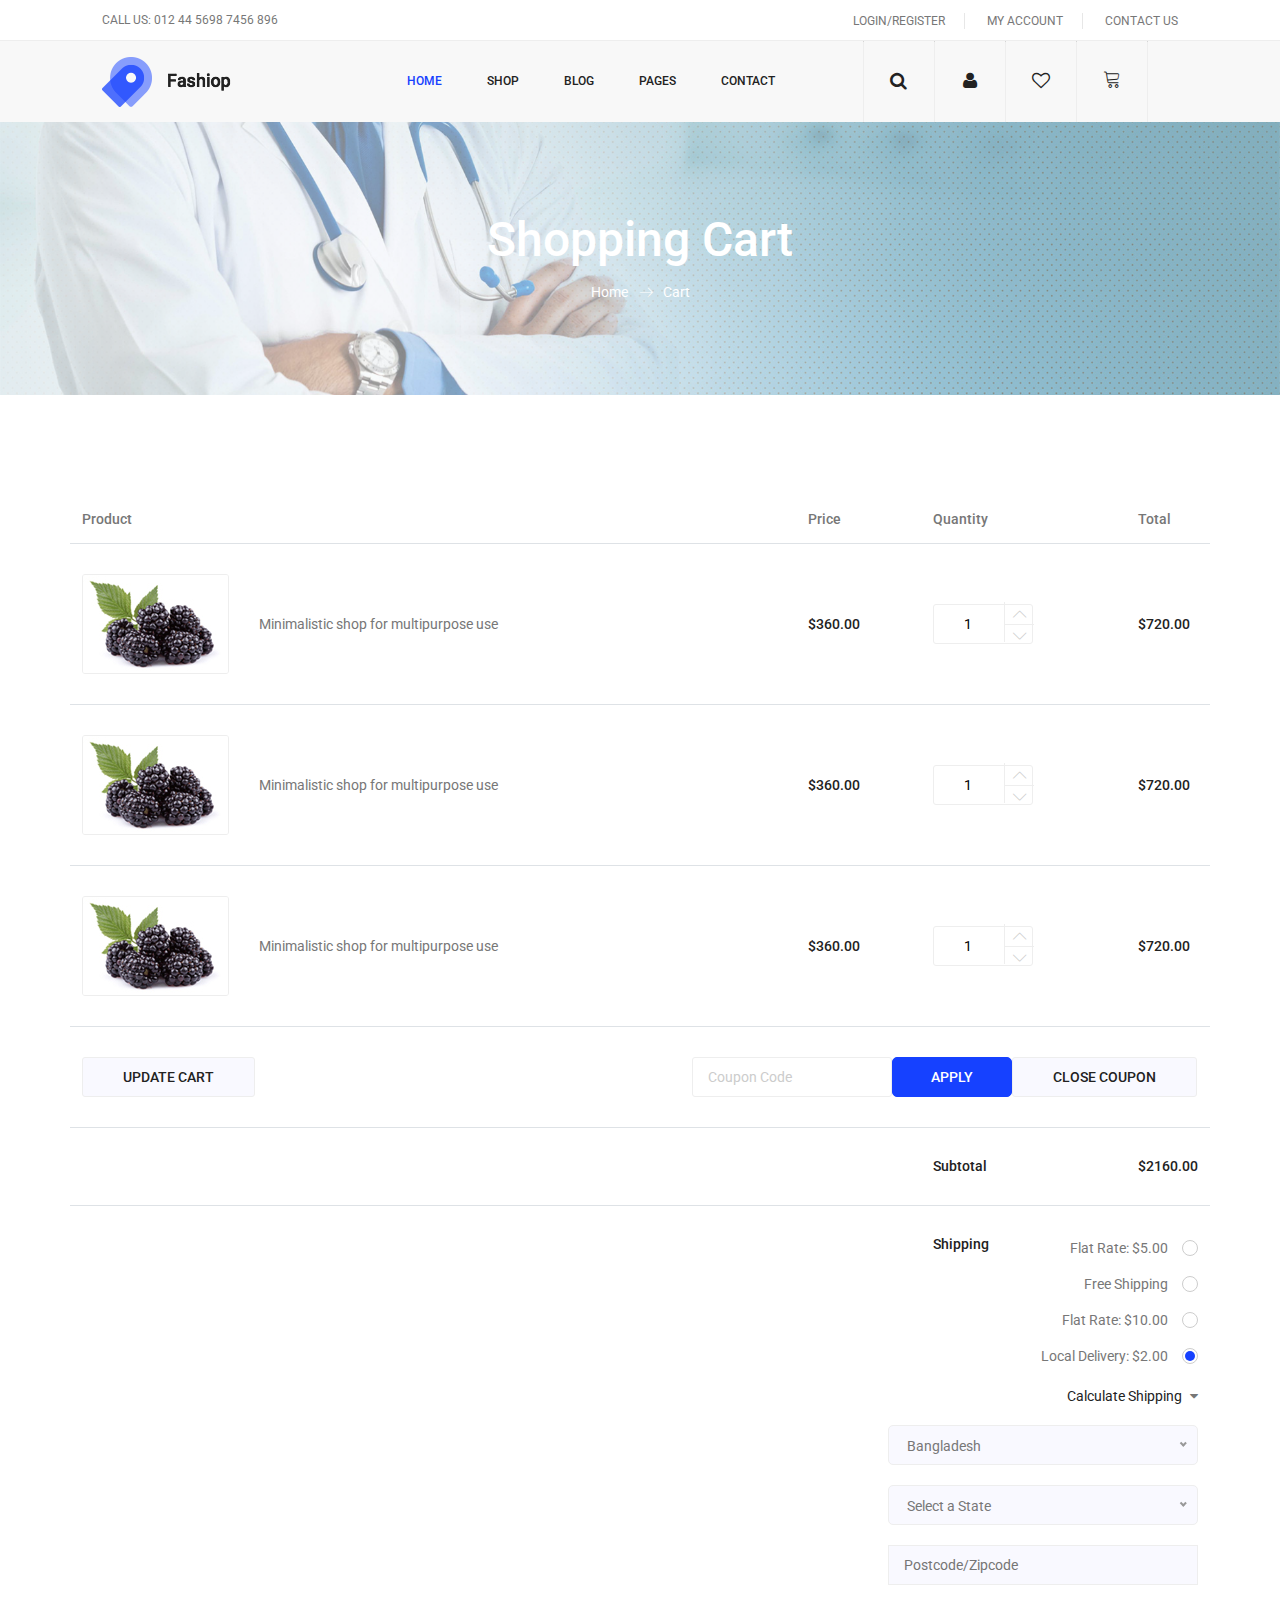
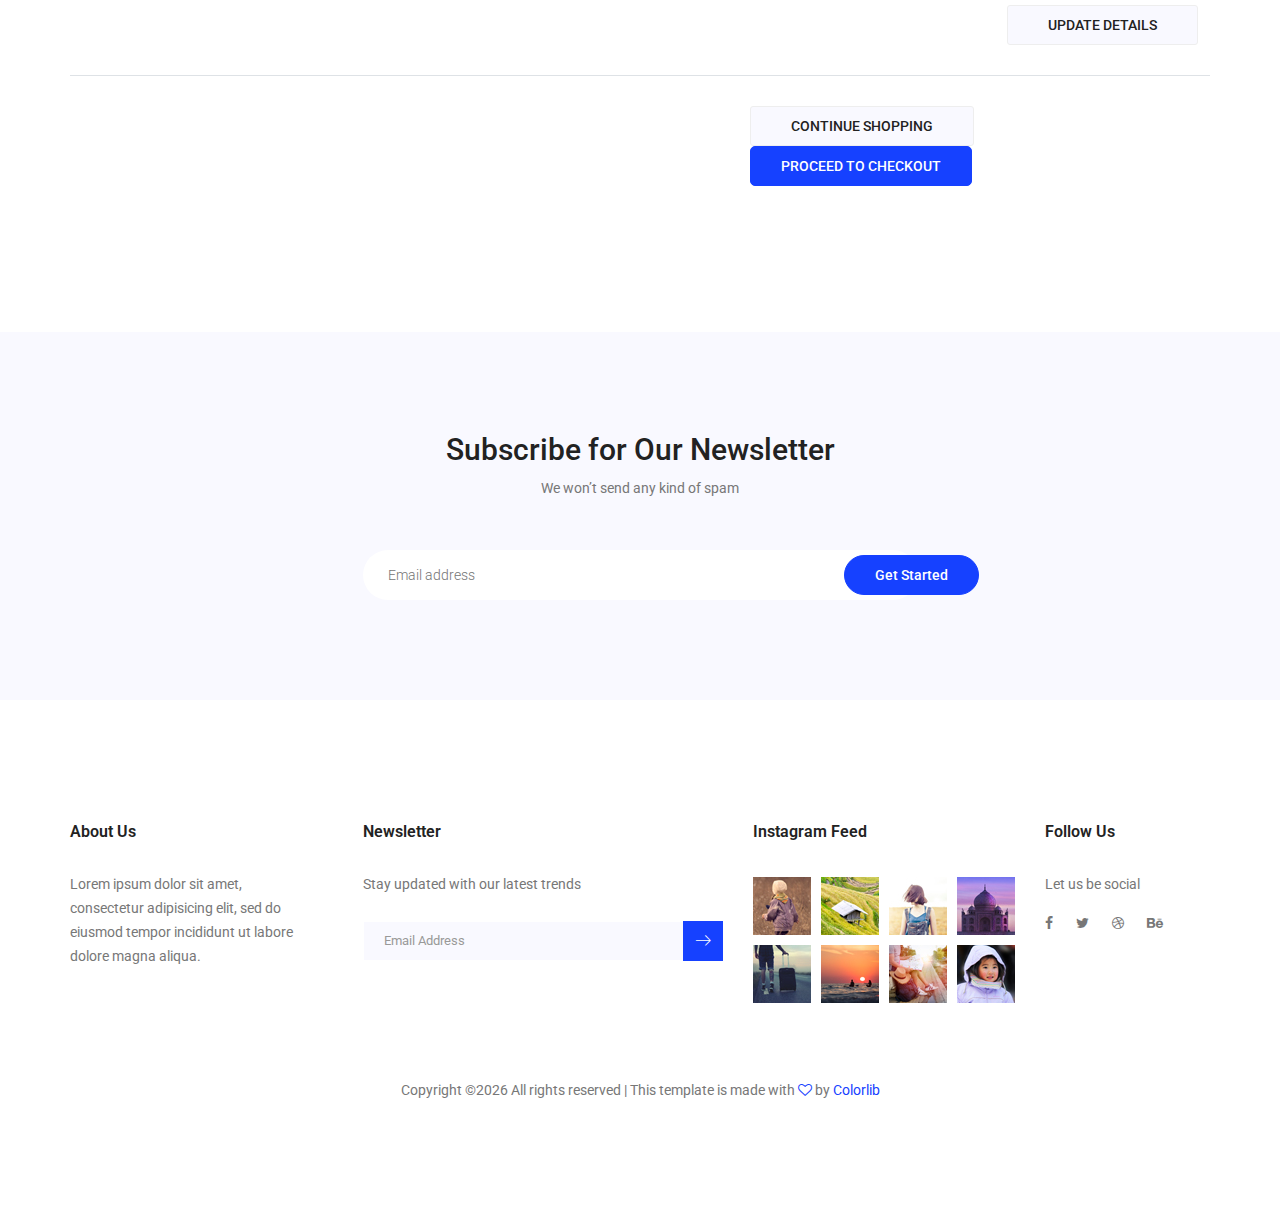
<file: ClinicManagement/Client/cart.html>
<!doctype html>
<html lang="en">

<head>
	<!-- Required meta tags -->
	<meta charset="utf-8">
	<meta name="viewport" content="width=device-width, initial-scale=1, shrink-to-fit=no">
	<link rel="icon" href="img/favicon.png" type="image/png">
	<title>ListAshop</title>
	<!-- Bootstrap CSS -->
	<link rel="stylesheet" href="css/bootstrap.css">
	<link rel="stylesheet" href="vendors/linericon/style.css">
	<link rel="stylesheet" href="css/font-awesome.min.css">
	<link rel="stylesheet" href="vendors/owl-carousel/owl.carousel.min.css">
	<link rel="stylesheet" href="vendors/lightbox/simpleLightbox.css">
	<link rel="stylesheet" href="vendors/nice-select/css/nice-select.css">
	<link rel="stylesheet" href="vendors/animate-css/animate.css">
	<link rel="stylesheet" href="vendors/jquery-ui/jquery-ui.css">
	<!-- main css -->
	<link rel="stylesheet" href="css/style.css">
	<link rel="stylesheet" href="css/responsive.css">
</head>

<body>

	<!--================Header Menu Area =================-->
	<header class="header_area">
		<div class="top_menu row m0">
			<div class="container-fluid">
				<div class="float-left">
					<p>Call Us: 012 44 5698 7456 896</p>
				</div>
				<div class="float-right">
					<ul class="right_side">
						<li>
							<a href="login.html">
								Login/Register
							</a>
						</li>
						<li>
							<a href="#">
								My Account
							</a>
						</li>
						<li>
							<a href="contact.html">
								Contact Us
							</a>
						</li>
					</ul>
				</div>
			</div>
		</div>
		<div class="main_menu">
			<nav class="navbar navbar-expand-lg navbar-light">
				<div class="container-fluid">
					<!-- Brand and toggle get grouped for better mobile display -->
					<a class="navbar-brand logo_h" href="index.html">
						<img src="img/logo.png" alt="">
					</a>
					<button class="navbar-toggler" type="button" data-toggle="collapse" data-target="#navbarSupportedContent" aria-controls="navbarSupportedContent"
					 aria-expanded="false" aria-label="Toggle navigation">
						<span class="icon-bar"></span>
						<span class="icon-bar"></span>
						<span class="icon-bar"></span>
					</button>
					<!-- Collect the nav links, forms, and other content for toggling -->
					<div class="collapse navbar-collapse offset" id="navbarSupportedContent">
						<div class="row w-100">
							<div class="col-lg-7 pr-0">
								<ul class="nav navbar-nav center_nav pull-right">
									<li class="nav-item active">
										<a class="nav-link" href="index.html">Home</a>
									</li>
									<li class="nav-item submenu dropdown">
										<a href="#" class="nav-link dropdown-toggle" data-toggle="dropdown" role="button" aria-haspopup="true" aria-expanded="false">Shop</a>
										<ul class="dropdown-menu">
											<li class="nav-item">
												<a class="nav-link" href="category.html">Shop Category</a>
												<li class="nav-item">
													<a class="nav-link" href="single-product.html">Product Details</a>
													<li class="nav-item">
														<a class="nav-link" href="checkout.html">Product Checkout</a>
														<li class="nav-item">
															<a class="nav-link" href="cart.html">Shopping Cart</a>
														</li>
														<li class="nav-item">
															<a class="nav-link" href="confirmation.html">Confirmation</a>
														</li>
										</ul>
										</li>
										<li class="nav-item submenu dropdown">
											<a href="#" class="nav-link dropdown-toggle" data-toggle="dropdown" role="button" aria-haspopup="true" aria-expanded="false">Blog</a>
											<ul class="dropdown-menu">
												<li class="nav-item">
													<a class="nav-link" href="blog.html">Blog</a>
												</li>
												<li class="nav-item">
													<a class="nav-link" href="single-blog.html">Blog Details</a>
												</li>
											</ul>
										</li>
										<li class="nav-item submenu dropdown">
											<a href="#" class="nav-link dropdown-toggle" data-toggle="dropdown" role="button" aria-haspopup="true" aria-expanded="false">Pages</a>
											<ul class="dropdown-menu">
												<li class="nav-item">
													<a class="nav-link" href="login.html">Login</a>
													<li class="nav-item">
														<a class="nav-link" href="tracking.html">Tracking</a>
														<li class="nav-item">
															<a class="nav-link" href="elements.html">Elements</a>
														</li>
											</ul>
											</li>
											<li class="nav-item">
												<a class="nav-link" href="contact.html">Contact</a>
											</li>
								</ul>
							</div>

							<div class="col-lg-5">
								<ul class="nav navbar-nav navbar-right right_nav pull-right">
									<hr>
									<li class="nav-item">
										<a href="#" class="icons">
											<i class="fa fa-search" aria-hidden="true"></i>
										</a>
									</li>

									<hr>

									<li class="nav-item">
										<a href="#" class="icons">
											<i class="fa fa-user" aria-hidden="true"></i>
										</a>
									</li>

									<hr>

									<li class="nav-item">
										<a href="#" class="icons">
											<i class="fa fa-heart-o" aria-hidden="true"></i>
										</a>
									</li>

									<hr>

									<li class="nav-item">
										<a href="#" class="icons">
											<i class="lnr lnr lnr-cart"></i>
										</a>
									</li>

									<hr>
								</ul>
							</div>
						</div>
					</div>
				</div>
			</nav>
		</div>
	</header>
	<!--================Header Menu Area =================-->

	<!--================Home Banner Area =================-->
	<section class="banner_area">
		<div class="banner_inner d-flex align-items-center">
			<div class="container">
				<div class="banner_content text-center">
					<h2>Shopping Cart</h2>
					<div class="page_link">
						<a href="index.html">Home</a>
						<a href="cart.html">Cart</a>
					</div>
				</div>
			</div>
		</div>
	</section>
	<!--================End Home Banner Area =================-->

	<!--================Cart Area =================-->
	<section class="cart_area">
		<div class="container">
			<div class="cart_inner">
				<div class="table-responsive">
					<table class="table">
						<thead>
							<tr>
								<th scope="col">Product</th>
								<th scope="col">Price</th>
								<th scope="col">Quantity</th>
								<th scope="col">Total</th>
							</tr>
						</thead>
						<tbody>
							<tr>
								<td>
									<div class="media">
										<div class="d-flex">
											<img src="img/product/single-product/cart-1.jpg" alt="">
										</div>
										<div class="media-body">
											<p>Minimalistic shop for multipurpose use</p>
										</div>
									</div>
								</td>
								<td>
									<h5>$360.00</h5>
								</td>
								<td>
									<div class="product_count">
										<input type="text" name="qty" id="sst" maxlength="12" value="1" title="Quantity:" class="input-text qty">
										<button onclick="var result = document.getElementById('sst'); var sst = result.value; if( !isNaN( sst )) result.value++;return false;"
										 class="increase items-count" type="button">
											<i class="lnr lnr-chevron-up"></i>
										</button>
										<button onclick="var result = document.getElementById('sst'); var sst = result.value; if( !isNaN( sst ) &amp;&amp; sst > 0 ) result.value--;return false;"
										 class="reduced items-count" type="button">
											<i class="lnr lnr-chevron-down"></i>
										</button>
									</div>
								</td>
								<td>
									<h5>$720.00</h5>
								</td>
							</tr>
							<tr>
								<td>
									<div class="media">
										<div class="d-flex">
											<img src="img/product/single-product/cart-1.jpg" alt="">
										</div>
										<div class="media-body">
											<p>Minimalistic shop for multipurpose use</p>
										</div>
									</div>
								</td>
								<td>
									<h5>$360.00</h5>
								</td>
								<td>
									<div class="product_count">
										<input type="text" name="qty" id="sst" maxlength="12" value="1" title="Quantity:" class="input-text qty">
										<button onclick="var result = document.getElementById('sst'); var sst = result.value; if( !isNaN( sst )) result.value++;return false;"
										 class="increase items-count" type="button">
											<i class="lnr lnr-chevron-up"></i>
										</button>
										<button onclick="var result = document.getElementById('sst'); var sst = result.value; if( !isNaN( sst ) &amp;&amp; sst > 0 ) result.value--;return false;"
										 class="reduced items-count" type="button">
											<i class="lnr lnr-chevron-down"></i>
										</button>
									</div>
								</td>
								<td>
									<h5>$720.00</h5>
								</td>
							</tr>
							<tr>
								<td>
									<div class="media">
										<div class="d-flex">
											<img src="img/product/single-product/cart-1.jpg" alt="">
										</div>
										<div class="media-body">
											<p>Minimalistic shop for multipurpose use</p>
										</div>
									</div>
								</td>
								<td>
									<h5>$360.00</h5>
								</td>
								<td>
									<div class="product_count">
										<input type="text" name="qty" id="sst" maxlength="12" value="1" title="Quantity:" class="input-text qty">
										<button onclick="var result = document.getElementById('sst'); var sst = result.value; if( !isNaN( sst )) result.value++;return false;"
										 class="increase items-count" type="button">
											<i class="lnr lnr-chevron-up"></i>
										</button>
										<button onclick="var result = document.getElementById('sst'); var sst = result.value; if( !isNaN( sst ) &amp;&amp; sst > 0 ) result.value--;return false;"
										 class="reduced items-count" type="button">
											<i class="lnr lnr-chevron-down"></i>
										</button>
									</div>
								</td>
								<td>
									<h5>$720.00</h5>
								</td>
							</tr>
							<tr class="bottom_button">
								<td>
									<a class="gray_btn" href="#">Update Cart</a>
								</td>
								<td>

								</td>
								<td>

								</td>
								<td>
									<div class="cupon_text">
										<input type="text" placeholder="Coupon Code">
										<a class="main_btn" href="#">Apply</a>
										<a class="gray_btn" href="#">Close Coupon</a>
									</div>
								</td>
							</tr>
							<tr>
								<td>

								</td>
								<td>

								</td>
								<td>
									<h5>Subtotal</h5>
								</td>
								<td>
									<h5>$2160.00</h5>
								</td>
							</tr>
							<tr class="shipping_area">
								<td>

								</td>
								<td>

								</td>
								<td>
									<h5>Shipping</h5>
								</td>
								<td>
									<div class="shipping_box">
										<ul class="list">
											<li>
												<a href="#">Flat Rate: $5.00</a>
											</li>
											<li>
												<a href="#">Free Shipping</a>
											</li>
											<li>
												<a href="#">Flat Rate: $10.00</a>
											</li>
											<li class="active">
												<a href="#">Local Delivery: $2.00</a>
											</li>
										</ul>
										<h6>Calculate Shipping
											<i class="fa fa-caret-down" aria-hidden="true"></i>
										</h6>
										<select class="shipping_select">
											<option value="1">Bangladesh</option>
											<option value="2">India</option>
											<option value="4">Pakistan</option>
										</select>
										<select class="shipping_select">
											<option value="1">Select a State</option>
											<option value="2">Select a State</option>
											<option value="4">Select a State</option>
										</select>
										<input type="text" placeholder="Postcode/Zipcode">
										<a class="gray_btn" href="#">Update Details</a>
									</div>
								</td>
							</tr>
							<tr class="out_button_area">
								<td>

								</td>
								<td>

								</td>
								<td>

								</td>
								<td>
									<div class="checkout_btn_inner">
										<a class="gray_btn" href="#">Continue Shopping</a>
										<a class="main_btn" href="#">Proceed to checkout</a>
									</div>
								</td>
							</tr>
						</tbody>
					</table>
				</div>
			</div>
		</div>
	</section>
	<!--================End Cart Area =================-->

	<!--================ Subscription Area ================-->
	<section class="subscription-area section_gap">
		<div class="container">
			<div class="row justify-content-center">
				<div class="col-lg-8">
					<div class="section-title text-center">
						<h2>Subscribe for Our Newsletter</h2>
						<span>We won’t send any kind of spam</span>
					</div>
				</div>
			</div>
			<div class="row justify-content-center">
				<div class="col-lg-6">
					<div id="mc_embed_signup">
						<form target="_blank" novalidate action="https://spondonit.us12.list-manage.com/subscribe/post?u=1462626880ade1ac87bd9c93a&id=92a4423d01"
						 method="get" class="subscription relative">
							<input type="email" name="EMAIL" placeholder="Email address" onfocus="this.placeholder = ''" onblur="this.placeholder = 'Email address'"
							 required="">
							<!-- <div style="position: absolute; left: -5000px;">
									<input type="text" name="b_36c4fd991d266f23781ded980_aefe40901a" tabindex="-1" value="">
								</div> -->
							<button type="submit" class="newsl-btn">Get Started</button>
							<div class="info"></div>
						</form>
					</div>
				</div>
			</div>
		</div>
	</section>
	<!--================ End Subscription Area ================-->

	<!--================ start footer Area  =================-->
	<footer class="footer-area section_gap">
		<div class="container">
			<div class="row">
				<div class="col-lg-3  col-md-6 col-sm-6">
					<div class="single-footer-widget">
						<h6 class="footer_title">About Us</h6>
						<p>Lorem ipsum dolor sit amet, consectetur adipisicing elit, sed do eiusmod tempor incididunt ut labore dolore magna aliqua.</p>
					</div>
				</div>
				<div class="col-lg-4 col-md-6 col-sm-6">
					<div class="single-footer-widget">
						<h6 class="footer_title">Newsletter</h6>
						<p>Stay updated with our latest trends</p>
						<div id="mc_embed_signup">
							<form target="_blank" action="https://spondonit.us12.list-manage.com/subscribe/post?u=1462626880ade1ac87bd9c93a&amp;id=92a4423d01"
							 method="get" class="subscribe_form relative">
								<div class="input-group d-flex flex-row">
									<input name="EMAIL" placeholder="Email Address" onfocus="this.placeholder = ''" onblur="this.placeholder = 'Email Address '"
									 required="" type="email">
									<button class="btn sub-btn">
										<span class="lnr lnr-arrow-right"></span>
									</button>
								</div>
								<div class="mt-10 info"></div>
							</form>
						</div>
					</div>
				</div>
				<div class="col-lg-3 col-md-6 col-sm-6">
					<div class="single-footer-widget instafeed">
						<h6 class="footer_title">Instagram Feed</h6>
						<ul class="list instafeed d-flex flex-wrap">
							<li>
								<img src="img/instagram/Image-01.jpg" alt="">
							</li>
							<li>
								<img src="img/instagram/Image-02.jpg" alt="">
							</li>
							<li>
								<img src="img/instagram/Image-03.jpg" alt="">
							</li>
							<li>
								<img src="img/instagram/Image-04.jpg" alt="">
							</li>
							<li>
								<img src="img/instagram/Image-05.jpg" alt="">
							</li>
							<li>
								<img src="img/instagram/Image-06.jpg" alt="">
							</li>
							<li>
								<img src="img/instagram/Image-07.jpg" alt="">
							</li>
							<li>
								<img src="img/instagram/Image-08.jpg" alt="">
							</li>
						</ul>
					</div>
				</div>
				<div class="col-lg-2 col-md-6 col-sm-6">
					<div class="single-footer-widget f_social_wd">
						<h6 class="footer_title">Follow Us</h6>
						<p>Let us be social</p>
						<div class="f_social">
							<a href="#">
								<i class="fa fa-facebook"></i>
							</a>
							<a href="#">
								<i class="fa fa-twitter"></i>
							</a>
							<a href="#">
								<i class="fa fa-dribbble"></i>
							</a>
							<a href="#">
								<i class="fa fa-behance"></i>
							</a>
						</div>
					</div>
				</div>
			</div>
			<div class="row footer-bottom d-flex justify-content-between align-items-center">
				<p class="col-lg-12 footer-text text-center"><!-- Link back to Colorlib can't be removed. Template is licensed under CC BY 3.0. -->
Copyright &copy;<script>document.write(new Date().getFullYear());</script> All rights reserved | This template is made with <i class="fa fa-heart-o" aria-hidden="true"></i> by <a href="https://colorlib.com" target="_blank">Colorlib</a>
<!-- Link back to Colorlib can't be removed. Template is licensed under CC BY 3.0. -->
				</p>
			</div>
		</div>
	</footer>
	<!--================ End footer Area  =================-->




	<!-- Optional JavaScript -->
	<!-- jQuery first, then Popper.js, then Bootstrap JS -->
	<script src="js/jquery-3.2.1.min.js"></script>
	<script src="js/popper.js"></script>
	<script src="js/bootstrap.min.js"></script>
	<script src="js/stellar.js"></script>
	<script src="vendors/lightbox/simpleLightbox.min.js"></script>
	<script src="vendors/nice-select/js/jquery.nice-select.min.js"></script>
	<script src="vendors/isotope/imagesloaded.pkgd.min.js"></script>
	<script src="vendors/isotope/isotope-min.js"></script>
	<script src="vendors/owl-carousel/owl.carousel.min.js"></script>
	<script src="js/jquery.ajaxchimp.min.js"></script>
	<script src="js/mail-script.js"></script>
	<script src="vendors/jquery-ui/jquery-ui.js"></script>
	<script src="vendors/counter-up/jquery.waypoints.min.js"></script>
	<script src="vendors/counter-up/jquery.counterup.js"></script>
	<script src="js/theme.js"></script>
</body>

</html>
</file>
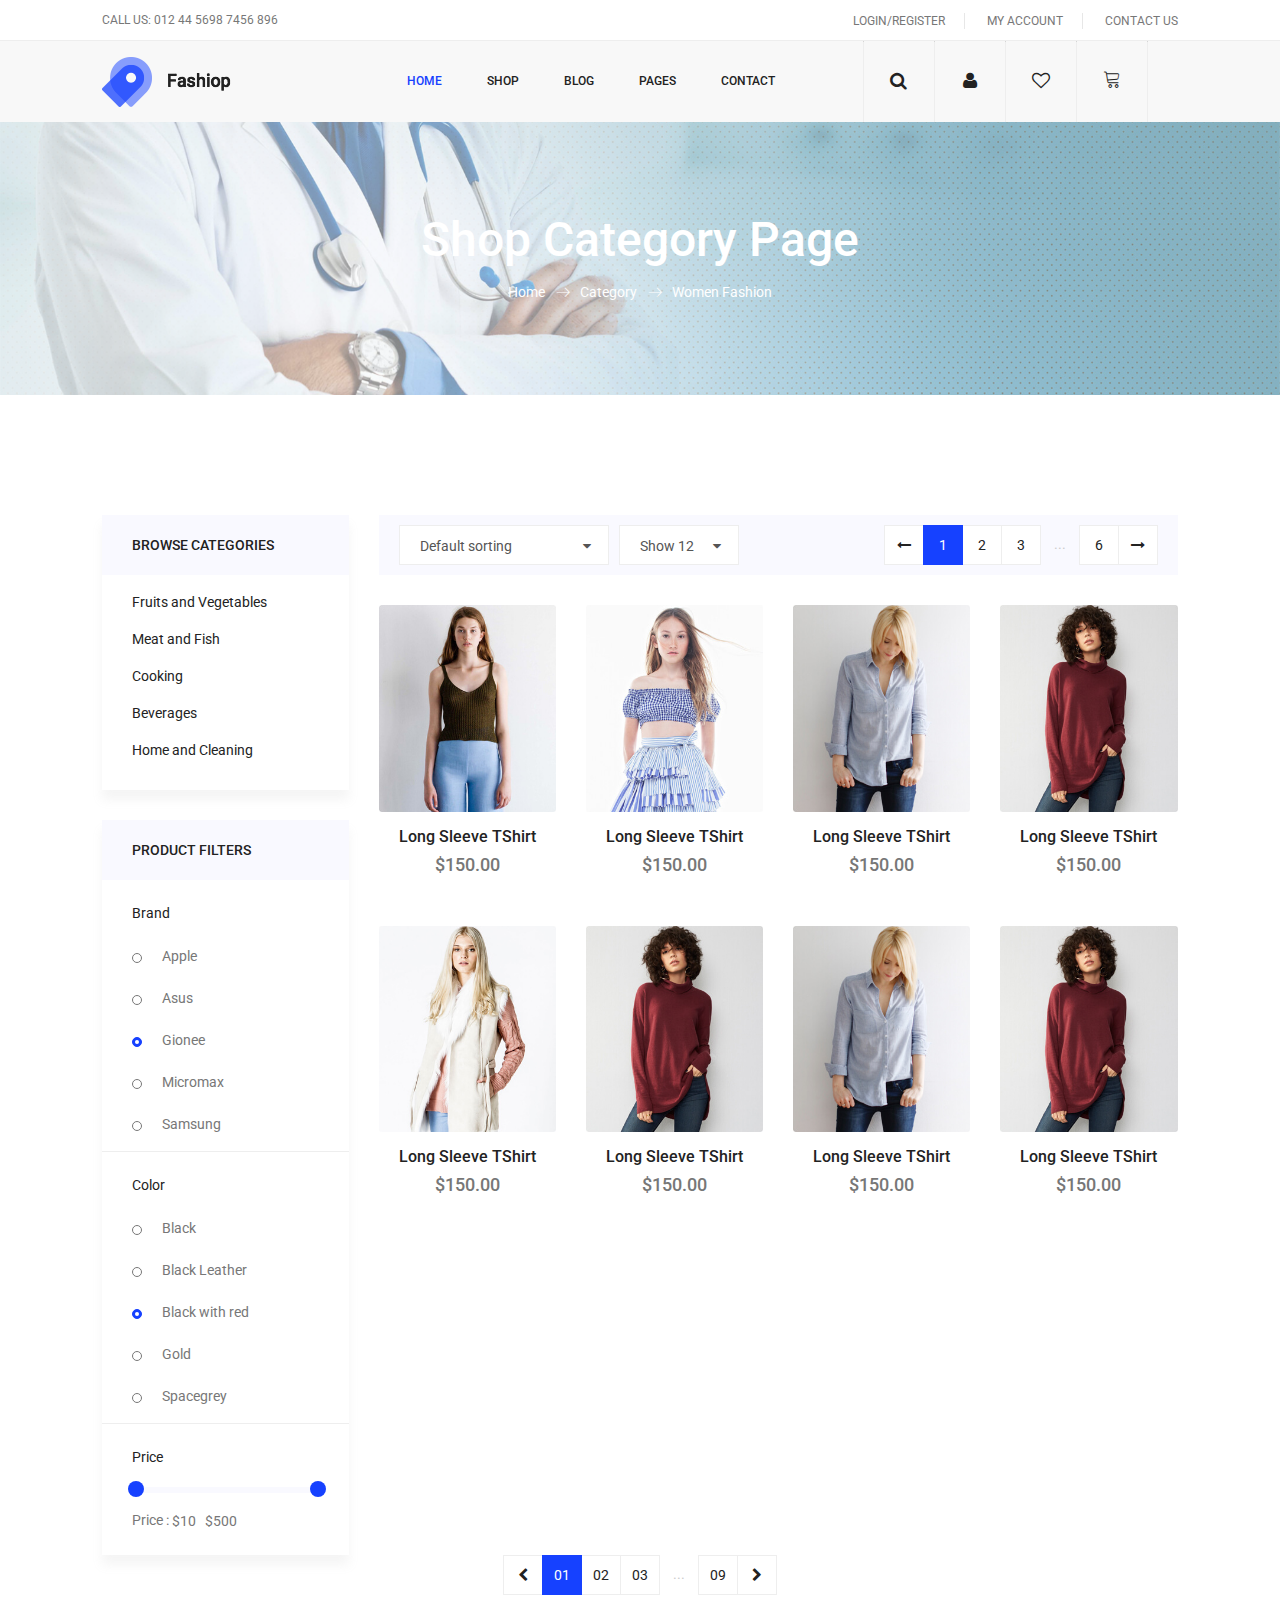
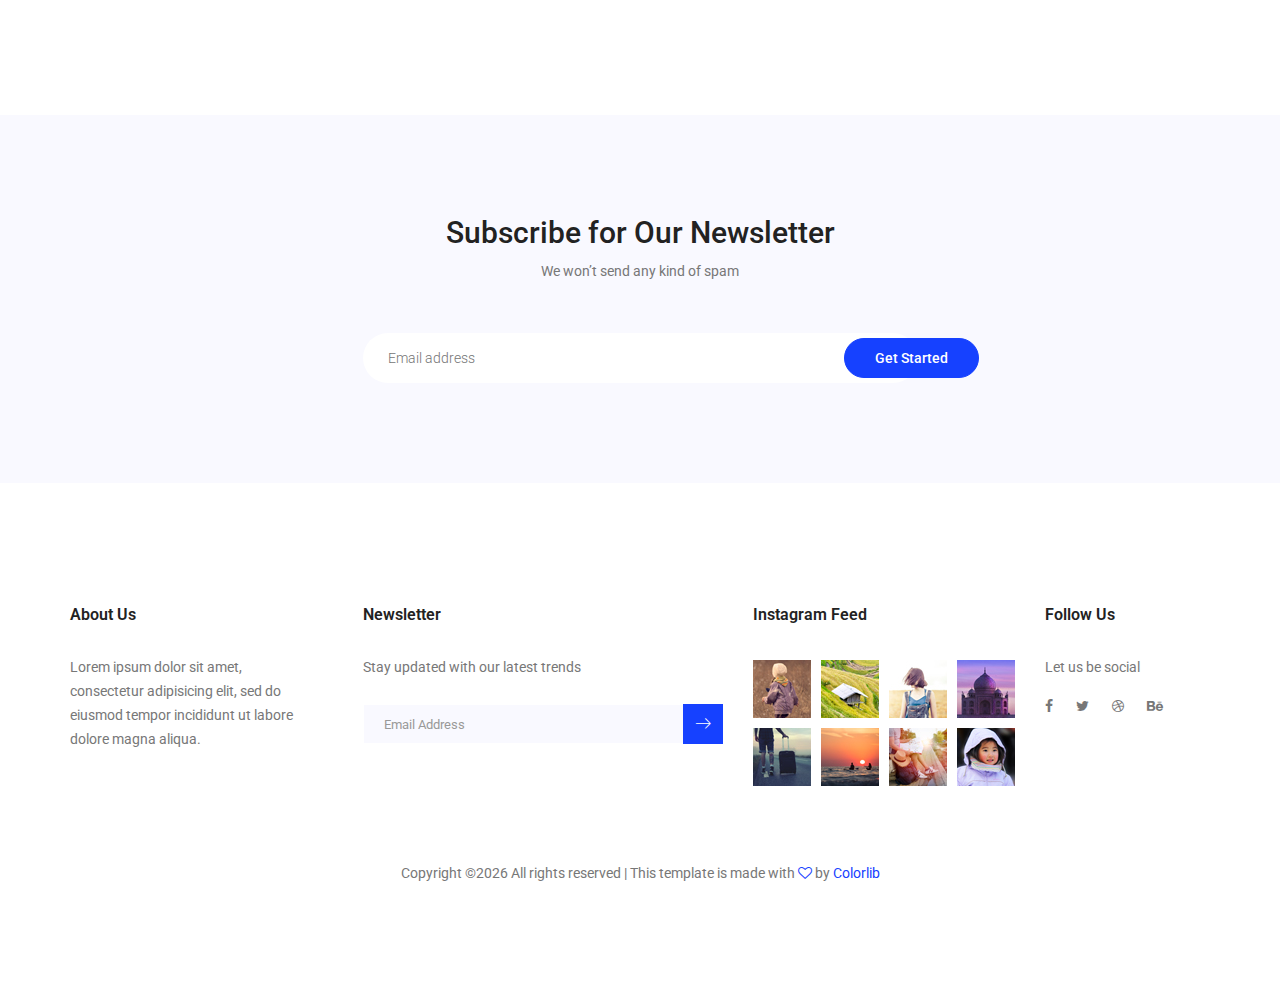
<file: ClinicManagement/Client/category.html>
<!doctype html>
<html lang="en">

<head>
	<!-- Required meta tags -->
	<meta charset="utf-8">
	<meta name="viewport" content="width=device-width, initial-scale=1, shrink-to-fit=no">
	<link rel="icon" href="img/favicon.png" type="image/png">
	<title>Fashiop</title>
	<!-- Bootstrap CSS -->
	<link rel="stylesheet" href="css/bootstrap.css">
	<link rel="stylesheet" href="vendors/linericon/style.css">
	<link rel="stylesheet" href="css/font-awesome.min.css">
	<link rel="stylesheet" href="vendors/owl-carousel/owl.carousel.min.css">
	<link rel="stylesheet" href="vendors/lightbox/simpleLightbox.css">
	<link rel="stylesheet" href="vendors/nice-select/css/nice-select.css">
	<link rel="stylesheet" href="vendors/animate-css/animate.css">
	<link rel="stylesheet" href="vendors/jquery-ui/jquery-ui.css">
	<!-- main css -->
	<link rel="stylesheet" href="css/style.css">
	<link rel="stylesheet" href="css/responsive.css">
</head>

<body>

	<!--================Header Menu Area =================-->
	<header class="header_area">
		<div class="top_menu row m0">
			<div class="container-fluid">
				<div class="float-left">
					<p>Call Us: 012 44 5698 7456 896</p>
				</div>
				<div class="float-right">
					<ul class="right_side">
						<li>
							<a href="login.html">
								Login/Register
							</a>
						</li>
						<li>
							<a href="#">
								My Account
							</a>
						</li>
						<li>
							<a href="contact.html">
								Contact Us
							</a>
						</li>
					</ul>
				</div>
			</div>
		</div>
		<div class="main_menu">
			<nav class="navbar navbar-expand-lg navbar-light">
				<div class="container-fluid">
					<!-- Brand and toggle get grouped for better mobile display -->
					<a class="navbar-brand logo_h" href="index.html">
						<img src="img/logo.png" alt="">
					</a>
					<button class="navbar-toggler" type="button" data-toggle="collapse" data-target="#navbarSupportedContent" aria-controls="navbarSupportedContent"
					 aria-expanded="false" aria-label="Toggle navigation">
						<span class="icon-bar"></span>
						<span class="icon-bar"></span>
						<span class="icon-bar"></span>
					</button>
					<!-- Collect the nav links, forms, and other content for toggling -->
					<div class="collapse navbar-collapse offset" id="navbarSupportedContent">
						<div class="row w-100">
							<div class="col-lg-7 pr-0">
								<ul class="nav navbar-nav center_nav pull-right">
									<li class="nav-item active">
										<a class="nav-link" href="index.html">Home</a>
									</li>
									<li class="nav-item submenu dropdown">
										<a href="#" class="nav-link dropdown-toggle" data-toggle="dropdown" role="button" aria-haspopup="true" aria-expanded="false">Shop</a>
										<ul class="dropdown-menu">
											<li class="nav-item">
												<a class="nav-link" href="category.html">Shop Category</a>
												<li class="nav-item">
													<a class="nav-link" href="single-product.html">Product Details</a>
													<li class="nav-item">
														<a class="nav-link" href="checkout.html">Product Checkout</a>
														<li class="nav-item">
															<a class="nav-link" href="cart.html">Shopping Cart</a>
														</li>
														<li class="nav-item">
															<a class="nav-link" href="confirmation.html">Confirmation</a>
														</li>
										</ul>
										</li>
										<li class="nav-item submenu dropdown">
											<a href="#" class="nav-link dropdown-toggle" data-toggle="dropdown" role="button" aria-haspopup="true" aria-expanded="false">Blog</a>
											<ul class="dropdown-menu">
												<li class="nav-item">
													<a class="nav-link" href="blog.html">Blog</a>
												</li>
												<li class="nav-item">
													<a class="nav-link" href="single-blog.html">Blog Details</a>
												</li>
											</ul>
										</li>
										<li class="nav-item submenu dropdown">
											<a href="#" class="nav-link dropdown-toggle" data-toggle="dropdown" role="button" aria-haspopup="true" aria-expanded="false">Pages</a>
											<ul class="dropdown-menu">
												<li class="nav-item">
													<a class="nav-link" href="login.html">Login</a>
													<li class="nav-item">
														<a class="nav-link" href="tracking.html">Tracking</a>
														<li class="nav-item">
															<a class="nav-link" href="elements.html">Elements</a>
														</li>
											</ul>
											</li>
											<li class="nav-item">
												<a class="nav-link" href="contact.html">Contact</a>
											</li>
								</ul>
							</div>

							<div class="col-lg-5">
								<ul class="nav navbar-nav navbar-right right_nav pull-right">
									<hr>
									<li class="nav-item">
										<a href="#" class="icons">
											<i class="fa fa-search" aria-hidden="true"></i>
										</a>
									</li>

									<hr>

									<li class="nav-item">
										<a href="#" class="icons">
											<i class="fa fa-user" aria-hidden="true"></i>
										</a>
									</li>

									<hr>

									<li class="nav-item">
										<a href="#" class="icons">
											<i class="fa fa-heart-o" aria-hidden="true"></i>
										</a>
									</li>

									<hr>

									<li class="nav-item">
										<a href="#" class="icons">
											<i class="lnr lnr lnr-cart"></i>
										</a>
									</li>

									<hr>
								</ul>
							</div>
						</div>
					</div>
				</div>
			</nav>
		</div>
	</header>
	<!--================Header Menu Area =================-->

	<!--================Home Banner Area =================-->
	<section class="banner_area">
		<div class="banner_inner d-flex align-items-center">
			<div class="container">
				<div class="banner_content text-center">
					<h2>Shop Category Page</h2>
					<div class="page_link">
						<a href="index.html">Home</a>
						<a href="category.html">Category</a>
						<a href="category.html">Women Fashion</a>
					</div>
				</div>
			</div>
		</div>
	</section>
	<!--================End Home Banner Area =================-->

	<!--================Category Product Area =================-->
	<section class="cat_product_area section_gap">
		<div class="container-fluid">
			<div class="row flex-row-reverse">
				<div class="col-lg-9">
					<div class="product_top_bar">
						<div class="left_dorp">
							<select class="sorting">
								<option value="1">Default sorting</option>
								<option value="2">Default sorting 01</option>
								<option value="4">Default sorting 02</option>
							</select>
							<select class="show">
								<option value="1">Show 12</option>
								<option value="2">Show 14</option>
								<option value="4">Show 16</option>
							</select>
						</div>
						<div class="right_page ml-auto">
							<nav class="cat_page" aria-label="Page navigation example">
								<ul class="pagination">
									<li class="page-item">
										<a class="page-link" href="#">
											<i class="fa fa-long-arrow-left" aria-hidden="true"></i>
										</a>
									</li>
									<li class="page-item active">
										<a class="page-link" href="#">1</a>
									</li>
									<li class="page-item">
										<a class="page-link" href="#">2</a>
									</li>
									<li class="page-item">
										<a class="page-link" href="#">3</a>
									</li>
									<li class="page-item blank">
										<a class="page-link" href="#">...</a>
									</li>
									<li class="page-item">
										<a class="page-link" href="#">6</a>
									</li>
									<li class="page-item">
										<a class="page-link" href="#">
											<i class="fa fa-long-arrow-right" aria-hidden="true"></i>
										</a>
									</li>
								</ul>
							</nav>
						</div>
					</div>
					<div class="latest_product_inner row">
						<div class="col-lg-3 col-md-3 col-sm-6">
							<div class="f_p_item">
								<div class="f_p_img">
									<img class="img-fluid" src="img/product/feature-product/f-p-1.jpg" alt="">
									<div class="p_icon">
										<a href="#">
											<i class="lnr lnr-heart"></i>
										</a>
										<a href="#">
											<i class="lnr lnr-cart"></i>
										</a>
									</div>
								</div>
								<a href="#">
									<h4>Long Sleeve TShirt</h4>
								</a>
								<h5>$150.00</h5>
							</div>
						</div>
						<div class="col-lg-3 col-md-3 col-sm-6">
							<div class="f_p_item">
								<div class="f_p_img">
									<img class="img-fluid" src="img/product/feature-product/f-p-2.jpg" alt="">
									<div class="p_icon">
										<a href="#">
											<i class="lnr lnr-heart"></i>
										</a>
										<a href="#">
											<i class="lnr lnr-cart"></i>
										</a>
									</div>
								</div>
								<a href="#">
									<h4>Long Sleeve TShirt</h4>
								</a>
								<h5>$150.00</h5>
							</div>
						</div>
						<div class="col-lg-3 col-md-3 col-sm-6">
							<div class="f_p_item">
								<div class="f_p_img">
									<img class="img-fluid" src="img/product/feature-product/f-p-3.jpg" alt="">
									<div class="p_icon">
										<a href="#">
											<i class="lnr lnr-heart"></i>
										</a>
										<a href="#">
											<i class="lnr lnr-cart"></i>
										</a>
									</div>
								</div>
								<a href="#">
									<h4>Long Sleeve TShirt</h4>
								</a>
								<h5>$150.00</h5>
							</div>
						</div>
						<div class="col-lg-3 col-md-3 col-sm-6">
							<div class="f_p_item">
								<div class="f_p_img">
									<img class="img-fluid" src="img/product/feature-product/f-p-4.jpg" alt="">
									<div class="p_icon">
										<a href="#">
											<i class="lnr lnr-heart"></i>
										</a>
										<a href="#">
											<i class="lnr lnr-cart"></i>
										</a>
									</div>
								</div>
								<a href="#">
									<h4>Long Sleeve TShirt</h4>
								</a>
								<h5>$150.00</h5>
							</div>
						</div>
						<div class="col-lg-3 col-md-3 col-sm-6">
							<div class="f_p_item">
								<div class="f_p_img">
									<img class="img-fluid" src="img/product/feature-product/f-p-5.jpg" alt="">
									<div class="p_icon">
										<a href="#">
											<i class="lnr lnr-heart"></i>
										</a>
										<a href="#">
											<i class="lnr lnr-cart"></i>
										</a>
									</div>
								</div>
								<a href="#">
									<h4>Long Sleeve TShirt</h4>
								</a>
								<h5>$150.00</h5>
							</div>
						</div>
						<div class="col-lg-3 col-md-3 col-sm-6">
							<div class="f_p_item">
								<div class="f_p_img">
									<img class="img-fluid" src="img/product/feature-product/f-p-4.jpg" alt="">
									<div class="p_icon">
										<a href="#">
											<i class="lnr lnr-heart"></i>
										</a>
										<a href="#">
											<i class="lnr lnr-cart"></i>
										</a>
									</div>
								</div>
								<a href="#">
									<h4>Long Sleeve TShirt</h4>
								</a>
								<h5>$150.00</h5>
							</div>
						</div>
						<div class="col-lg-3 col-md-3 col-sm-6">
							<div class="f_p_item">
								<div class="f_p_img">
									<img class="img-fluid" src="img/product/feature-product/f-p-3.jpg" alt="">
									<div class="p_icon">
										<a href="#">
											<i class="lnr lnr-heart"></i>
										</a>
										<a href="#">
											<i class="lnr lnr-cart"></i>
										</a>
									</div>
								</div>
								<a href="#">
									<h4>Long Sleeve TShirt</h4>
								</a>
								<h5>$150.00</h5>
							</div>
						</div>
						<div class="col-lg-3 col-md-3 col-sm-6">
							<div class="f_p_item">
								<div class="f_p_img">
									<img class="img-fluid" src="img/product/feature-product/f-p-4.jpg" alt="">
									<div class="p_icon">
										<a href="#">
											<i class="lnr lnr-heart"></i>
										</a>
										<a href="#">
											<i class="lnr lnr-cart"></i>
										</a>
									</div>
								</div>
								<a href="#">
									<h4>Long Sleeve TShirt</h4>
								</a>
								<h5>$150.00</h5>
							</div>
						</div>
					</div>
				</div>
				<div class="col-lg-3">
					<div class="left_sidebar_area">
						<aside class="left_widgets cat_widgets">
							<div class="l_w_title">
								<h3>Browse Categories</h3>
							</div>
							<div class="widgets_inner">
								<ul class="list">
									<li>
										<a href="#">Fruits and Vegetables</a>
									</li>
									<li>
										<a href="#">Meat and Fish</a>
										<ul class="list">
											<li>
												<a href="#">Frozen Fish</a>
											</li>
											<li>
												<a href="#">Dried Fish</a>
											</li>
											<li>
												<a href="#">Fresh Fish</a>
											</li>
											<li>
												<a href="#">Meat Alternatives</a>
											</li>
											<li>
												<a href="#">Meat</a>
											</li>
										</ul>
									</li>
									<li>
										<a href="#">Cooking</a>
										<ul class="list">
											<li>
												<a href="#">Frozen Fish</a>
											</li>
											<li>
												<a href="#">Dried Fish</a>
											</li>
											<li>
												<a href="#">Fresh Fish</a>
											</li>
											<li>
												<a href="#">Meat Alternatives</a>
											</li>
											<li>
												<a href="#">Meat</a>
											</li>
										</ul>
									</li>
									<li>
										<a href="#">Beverages</a>
										<ul class="list">
											<li>
												<a href="#">Frozen Fish</a>
											</li>
											<li>
												<a href="#">Dried Fish</a>
											</li>
											<li>
												<a href="#">Fresh Fish</a>
											</li>
											<li>
												<a href="#">Meat Alternatives</a>
											</li>
											<li>
												<a href="#">Meat</a>
											</li>
										</ul>
									</li>
									<li>
										<a href="#">Home and Cleaning</a>
									</li>
								</ul>
							</div>
						</aside>
						<aside class="left_widgets p_filter_widgets">
							<div class="l_w_title">
								<h3>Product Filters</h3>
							</div>
							<div class="widgets_inner">
								<h4>Brand</h4>
								<ul class="list">
									<li>
										<a href="#">Apple</a>
									</li>
									<li>
										<a href="#">Asus</a>
									</li>
									<li class="active">
										<a href="#">Gionee</a>
									</li>
									<li>
										<a href="#">Micromax</a>
									</li>
									<li>
										<a href="#">Samsung</a>
									</li>
								</ul>
							</div>
							<div class="widgets_inner">
								<h4>Color</h4>
								<ul class="list">
									<li>
										<a href="#">Black</a>
									</li>
									<li>
										<a href="#">Black Leather</a>
									</li>
									<li class="active">
										<a href="#">Black with red</a>
									</li>
									<li>
										<a href="#">Gold</a>
									</li>
									<li>
										<a href="#">Spacegrey</a>
									</li>
								</ul>
							</div>
							<div class="widgets_inner">
								<h4>Price</h4>
								<div class="range_item">
									<div id="slider-range"></div>
									<div class="row m0">
										<label for="amount">Price : </label>
										<input type="text" id="amount" readonly>
									</div>
								</div>
							</div>
						</aside>
					</div>
				</div>
			</div>

			<div class="row">
				<nav class="cat_page mx-auto" aria-label="Page navigation example">
					<ul class="pagination">
						<li class="page-item">
							<a class="page-link" href="#">
								<i class="fa fa-chevron-left" aria-hidden="true"></i>
							</a>
						</li>
						<li class="page-item active">
							<a class="page-link" href="#">01</a>
						</li>
						<li class="page-item">
							<a class="page-link" href="#">02</a>
						</li>
						<li class="page-item">
							<a class="page-link" href="#">03</a>
						</li>
						<li class="page-item blank">
							<a class="page-link" href="#">...</a>
						</li>
						<li class="page-item">
							<a class="page-link" href="#">09</a>
						</li>
						<li class="page-item">
							<a class="page-link" href="#">
								<i class="fa fa-chevron-right" aria-hidden="true"></i>
							</a>
						</li>
					</ul>
				</nav>
			</div>
		</div>
	</section>
	<!--================End Category Product Area =================-->

	<!--================ Subscription Area ================-->
	<section class="subscription-area section_gap">
		<div class="container">
			<div class="row justify-content-center">
				<div class="col-lg-8">
					<div class="section-title text-center">
						<h2>Subscribe for Our Newsletter</h2>
						<span>We won’t send any kind of spam</span>
					</div>
				</div>
			</div>
			<div class="row justify-content-center">
				<div class="col-lg-6">
					<div id="mc_embed_signup">
						<form target="_blank" novalidate action="https://spondonit.us12.list-manage.com/subscribe/post?u=1462626880ade1ac87bd9c93a&id=92a4423d01"
						 method="get" class="subscription relative">
							<input type="email" name="EMAIL" placeholder="Email address" onfocus="this.placeholder = ''" onblur="this.placeholder = 'Email address'"
							 required="">
							<!-- <div style="position: absolute; left: -5000px;">
									<input type="text" name="b_36c4fd991d266f23781ded980_aefe40901a" tabindex="-1" value="">
								</div> -->
							<button type="submit" class="newsl-btn">Get Started</button>
							<div class="info"></div>
						</form>
					</div>
				</div>
			</div>
		</div>
	</section>
	<!--================ End Subscription Area ================-->

	<!--================ start footer Area  =================-->
	<footer class="footer-area section_gap">
		<div class="container">
			<div class="row">
				<div class="col-lg-3  col-md-6 col-sm-6">
					<div class="single-footer-widget">
						<h6 class="footer_title">About Us</h6>
						<p>Lorem ipsum dolor sit amet, consectetur adipisicing elit, sed do eiusmod tempor incididunt ut labore dolore magna aliqua.</p>
					</div>
				</div>
				<div class="col-lg-4 col-md-6 col-sm-6">
					<div class="single-footer-widget">
						<h6 class="footer_title">Newsletter</h6>
						<p>Stay updated with our latest trends</p>
						<div id="mc_embed_signup">
							<form target="_blank" action="https://spondonit.us12.list-manage.com/subscribe/post?u=1462626880ade1ac87bd9c93a&amp;id=92a4423d01"
							 method="get" class="subscribe_form relative">
								<div class="input-group d-flex flex-row">
									<input name="EMAIL" placeholder="Email Address" onfocus="this.placeholder = ''" onblur="this.placeholder = 'Email Address '"
									 required="" type="email">
									<button class="btn sub-btn">
										<span class="lnr lnr-arrow-right"></span>
									</button>
								</div>
								<div class="mt-10 info"></div>
							</form>
						</div>
					</div>
				</div>
				<div class="col-lg-3 col-md-6 col-sm-6">
					<div class="single-footer-widget instafeed">
						<h6 class="footer_title">Instagram Feed</h6>
						<ul class="list instafeed d-flex flex-wrap">
							<li>
								<img src="img/instagram/Image-01.jpg" alt="">
							</li>
							<li>
								<img src="img/instagram/Image-02.jpg" alt="">
							</li>
							<li>
								<img src="img/instagram/Image-03.jpg" alt="">
							</li>
							<li>
								<img src="img/instagram/Image-04.jpg" alt="">
							</li>
							<li>
								<img src="img/instagram/Image-05.jpg" alt="">
							</li>
							<li>
								<img src="img/instagram/Image-06.jpg" alt="">
							</li>
							<li>
								<img src="img/instagram/Image-07.jpg" alt="">
							</li>
							<li>
								<img src="img/instagram/Image-08.jpg" alt="">
							</li>
						</ul>
					</div>
				</div>
				<div class="col-lg-2 col-md-6 col-sm-6">
					<div class="single-footer-widget f_social_wd">
						<h6 class="footer_title">Follow Us</h6>
						<p>Let us be social</p>
						<div class="f_social">
							<a href="#">
								<i class="fa fa-facebook"></i>
							</a>
							<a href="#">
								<i class="fa fa-twitter"></i>
							</a>
							<a href="#">
								<i class="fa fa-dribbble"></i>
							</a>
							<a href="#">
								<i class="fa fa-behance"></i>
							</a>
						</div>
					</div>
				</div>
			</div>
			<div class="row footer-bottom d-flex justify-content-between align-items-center">
				<p class="col-lg-12 footer-text text-center"><!-- Link back to Colorlib can't be removed. Template is licensed under CC BY 3.0. -->
Copyright &copy;<script>document.write(new Date().getFullYear());</script> All rights reserved | This template is made with <i class="fa fa-heart-o" aria-hidden="true"></i> by <a href="https://colorlib.com" target="_blank">Colorlib</a>
<!-- Link back to Colorlib can't be removed. Template is licensed under CC BY 3.0. -->
				</p>
			</div>
		</div>
	</footer>
	<!--================ End footer Area  =================-->




	<!-- Optional JavaScript -->
	<!-- jQuery first, then Popper.js, then Bootstrap JS -->
	<script src="js/jquery-3.2.1.min.js"></script>
	<script src="js/popper.js"></script>
	<script src="js/bootstrap.min.js"></script>
	<script src="js/stellar.js"></script>
	<script src="vendors/lightbox/simpleLightbox.min.js"></script>
	<script src="vendors/nice-select/js/jquery.nice-select.min.js"></script>
	<script src="vendors/isotope/imagesloaded.pkgd.min.js"></script>
	<script src="vendors/isotope/isotope-min.js"></script>
	<script src="vendors/owl-carousel/owl.carousel.min.js"></script>
	<script src="js/jquery.ajaxchimp.min.js"></script>
	<script src="js/mail-script.js"></script>
	<script src="vendors/jquery-ui/jquery-ui.js"></script>
	<script src="vendors/counter-up/jquery.waypoints.min.js"></script>
	<script src="vendors/counter-up/jquery.counterup.js"></script>
	<script src="js/theme.js"></script>
</body>

</html>
</file>
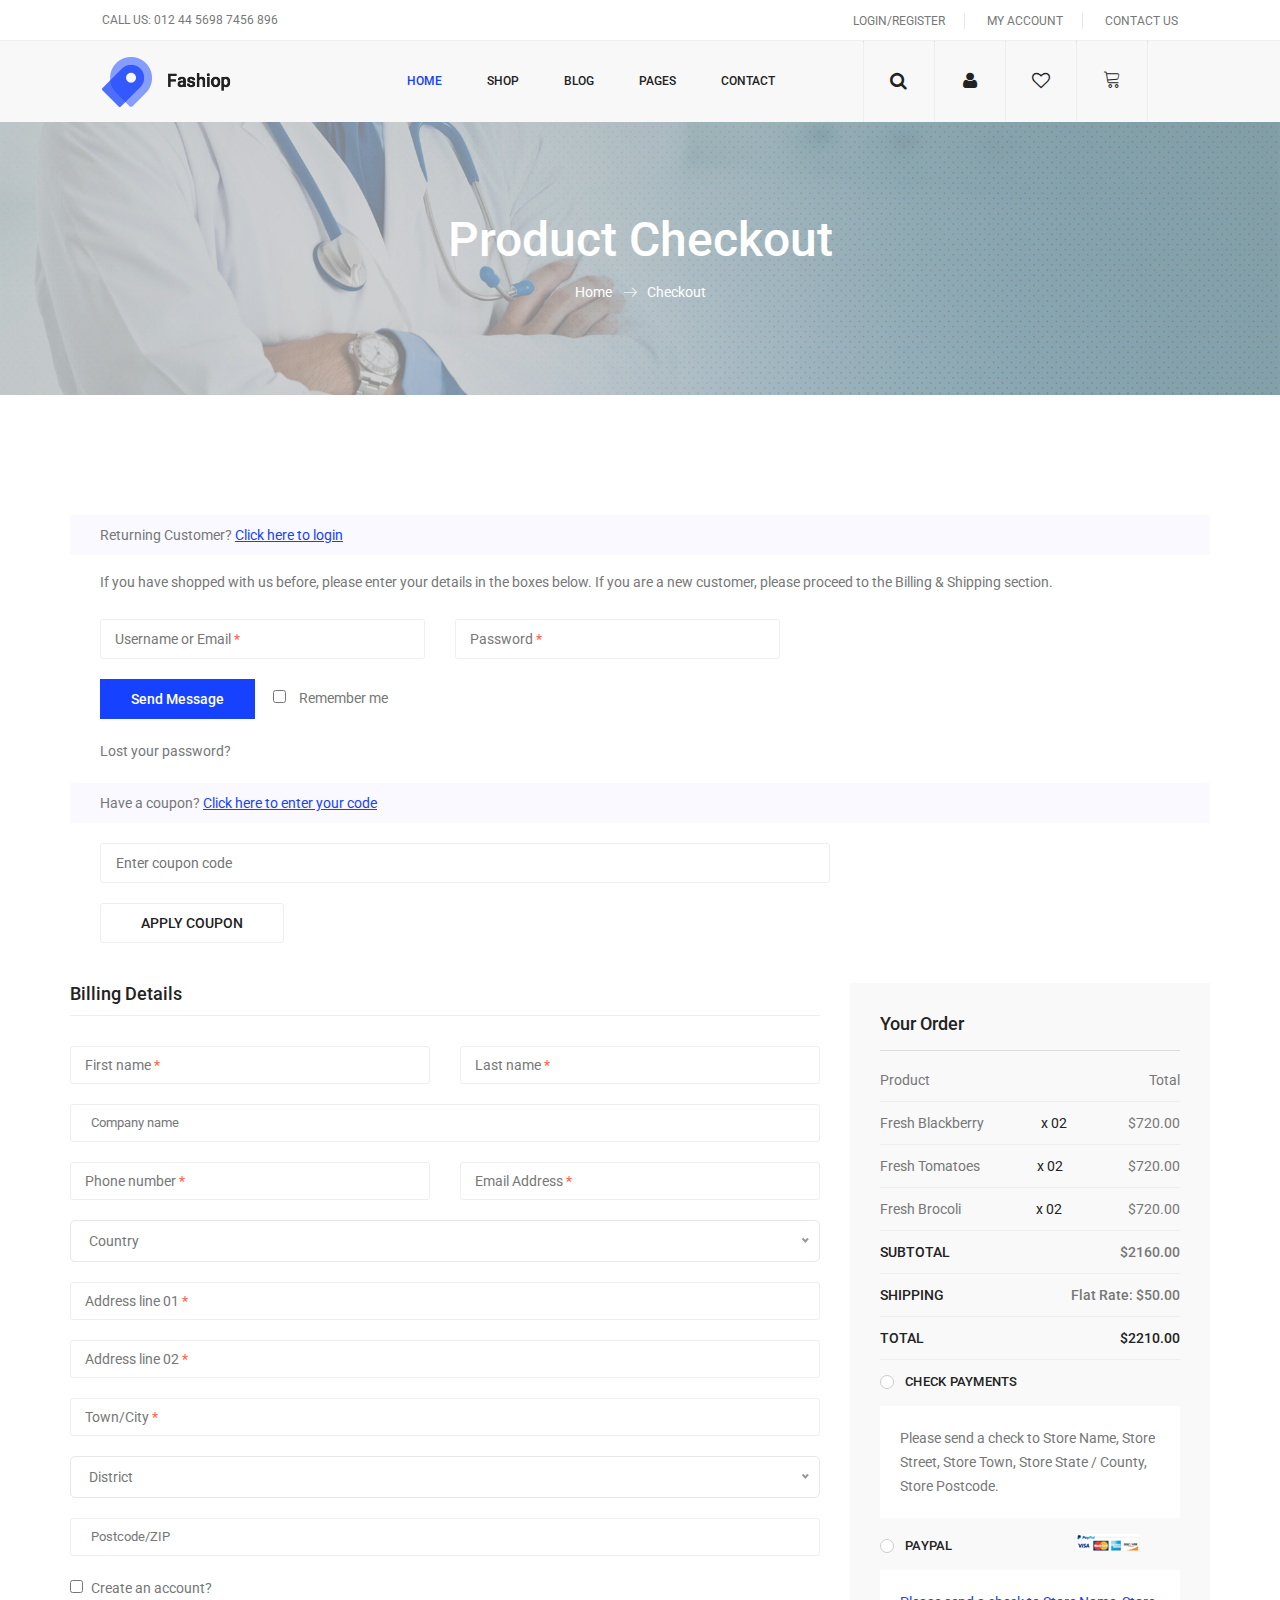
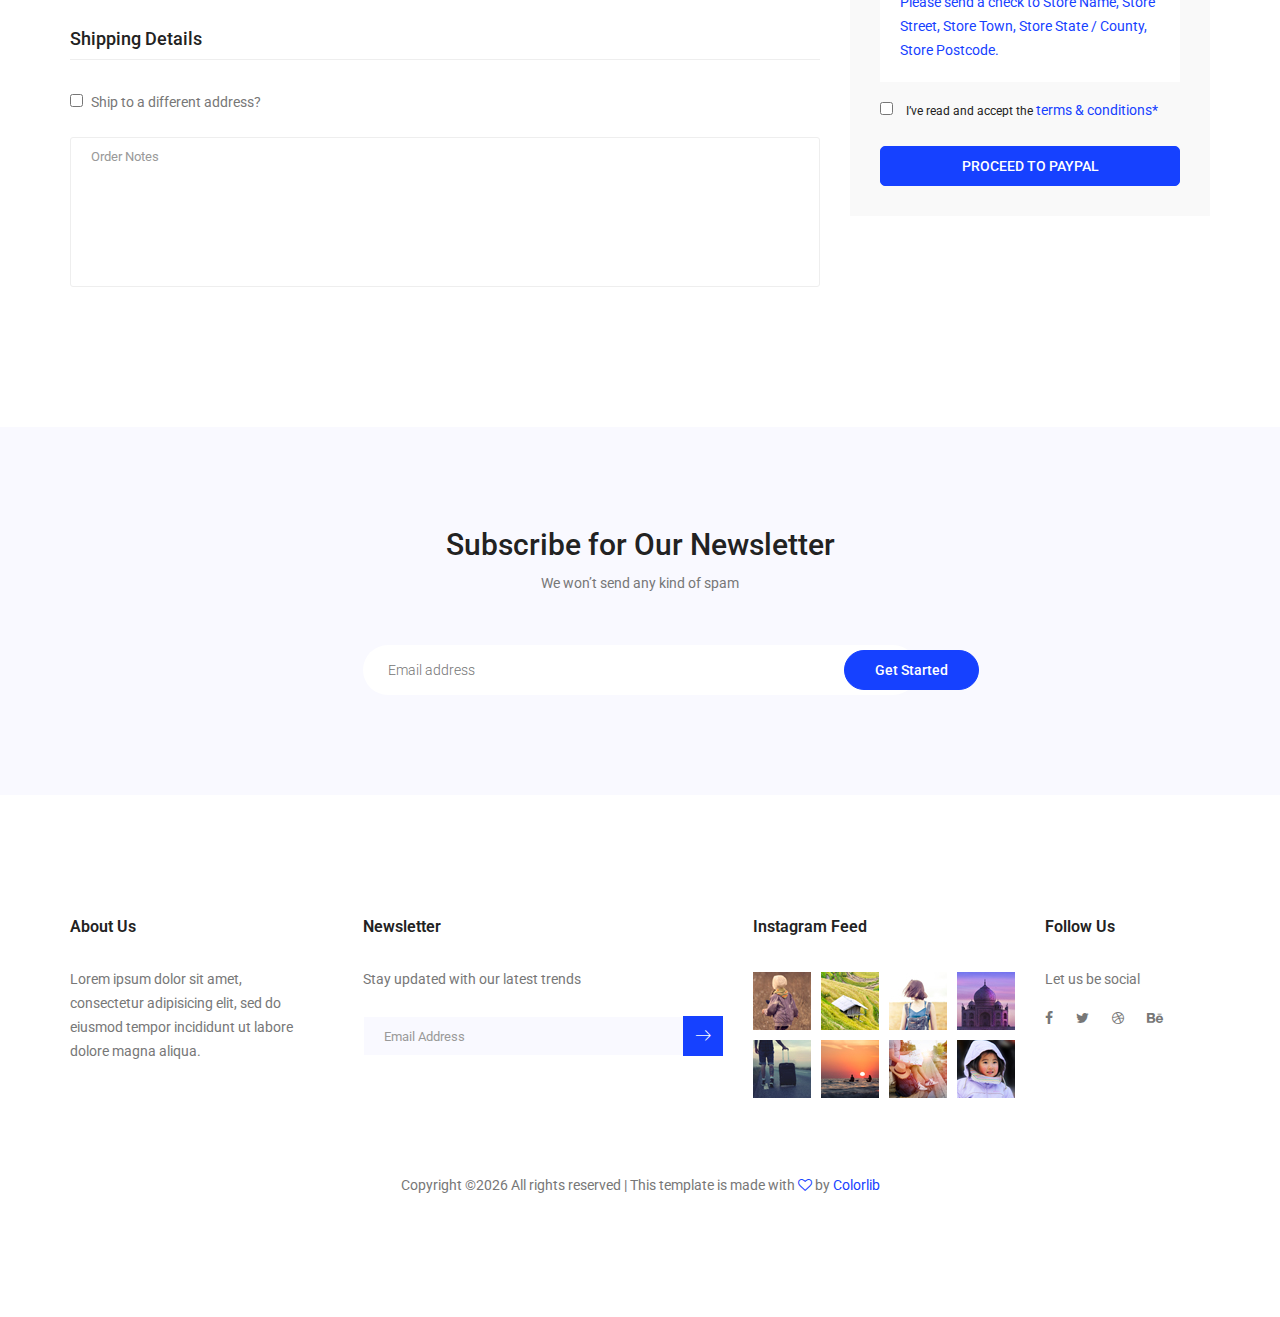
<file: ClinicManagement/Client/checkout.html>
<!doctype html>
<html lang="en">

<head>
	<!-- Required meta tags -->
	<meta charset="utf-8">
	<meta name="viewport" content="width=device-width, initial-scale=1, shrink-to-fit=no">
	<link rel="icon" href="img/favicon.png" type="image/png">
	<title>Fashiop</title>
	<!-- Bootstrap CSS -->
	<link rel="stylesheet" href="css/bootstrap.css">
	<link rel="stylesheet" href="vendors/linericon/style.css">
	<link rel="stylesheet" href="css/font-awesome.min.css">
	<link rel="stylesheet" href="vendors/owl-carousel/owl.carousel.min.css">
	<link rel="stylesheet" href="vendors/lightbox/simpleLightbox.css">
	<link rel="stylesheet" href="vendors/nice-select/css/nice-select.css">
	<link rel="stylesheet" href="vendors/animate-css/animate.css">
	<link rel="stylesheet" href="vendors/jquery-ui/jquery-ui.css">
	<!-- main css -->
	<link rel="stylesheet" href="css/style.css">
	<link rel="stylesheet" href="css/responsive.css">
</head>

<body>

	<!--================Header Menu Area =================-->
	<header class="header_area">
		<div class="top_menu row m0">
			<div class="container-fluid">
				<div class="float-left">
					<p>Call Us: 012 44 5698 7456 896</p>
				</div>
				<div class="float-right">
					<ul class="right_side">
						<li>
							<a href="login.html">
								Login/Register
							</a>
						</li>
						<li>
							<a href="#">
								My Account
							</a>
						</li>
						<li>
							<a href="contact.html">
								Contact Us
							</a>
						</li>
					</ul>
				</div>
			</div>
		</div>
		<div class="main_menu">
			<nav class="navbar navbar-expand-lg navbar-light">
				<div class="container-fluid">
					<!-- Brand and toggle get grouped for better mobile display -->
					<a class="navbar-brand logo_h" href="index.html">
						<img src="img/logo.png" alt="">
					</a>
					<button class="navbar-toggler" type="button" data-toggle="collapse" data-target="#navbarSupportedContent" aria-controls="navbarSupportedContent"
					 aria-expanded="false" aria-label="Toggle navigation">
						<span class="icon-bar"></span>
						<span class="icon-bar"></span>
						<span class="icon-bar"></span>
					</button>
					<!-- Collect the nav links, forms, and other content for toggling -->
					<div class="collapse navbar-collapse offset" id="navbarSupportedContent">
						<div class="row w-100">
							<div class="col-lg-7 pr-0">
								<ul class="nav navbar-nav center_nav pull-right">
									<li class="nav-item active">
										<a class="nav-link" href="index.html">Home</a>
									</li>
									<li class="nav-item submenu dropdown">
										<a href="#" class="nav-link dropdown-toggle" data-toggle="dropdown" role="button" aria-haspopup="true" aria-expanded="false">Shop</a>
										<ul class="dropdown-menu">
											<li class="nav-item">
												<a class="nav-link" href="category.html">Shop Category</a>
												<li class="nav-item">
													<a class="nav-link" href="single-product.html">Product Details</a>
													<li class="nav-item">
														<a class="nav-link" href="checkout.html">Product Checkout</a>
														<li class="nav-item">
															<a class="nav-link" href="cart.html">Shopping Cart</a>
														</li>
														<li class="nav-item">
															<a class="nav-link" href="confirmation.html">Confirmation</a>
														</li>
										</ul>
										</li>
										<li class="nav-item submenu dropdown">
											<a href="#" class="nav-link dropdown-toggle" data-toggle="dropdown" role="button" aria-haspopup="true" aria-expanded="false">Blog</a>
											<ul class="dropdown-menu">
												<li class="nav-item">
													<a class="nav-link" href="blog.html">Blog</a>
												</li>
												<li class="nav-item">
													<a class="nav-link" href="single-blog.html">Blog Details</a>
												</li>
											</ul>
										</li>
										<li class="nav-item submenu dropdown">
											<a href="#" class="nav-link dropdown-toggle" data-toggle="dropdown" role="button" aria-haspopup="true" aria-expanded="false">Pages</a>
											<ul class="dropdown-menu">
												<li class="nav-item">
													<a class="nav-link" href="login.html">Login</a>
													<li class="nav-item">
														<a class="nav-link" href="tracking.html">Tracking</a>
														<li class="nav-item">
															<a class="nav-link" href="elements.html">Elements</a>
														</li>
											</ul>
											</li>
											<li class="nav-item">
												<a class="nav-link" href="contact.html">Contact</a>
											</li>
								</ul>
							</div>

							<div class="col-lg-5">
								<ul class="nav navbar-nav navbar-right right_nav pull-right">
									<hr>
									<li class="nav-item">
										<a href="#" class="icons">
											<i class="fa fa-search" aria-hidden="true"></i>
										</a>
									</li>

									<hr>

									<li class="nav-item">
										<a href="#" class="icons">
											<i class="fa fa-user" aria-hidden="true"></i>
										</a>
									</li>

									<hr>

									<li class="nav-item">
										<a href="#" class="icons">
											<i class="fa fa-heart-o" aria-hidden="true"></i>
										</a>
									</li>

									<hr>

									<li class="nav-item">
										<a href="#" class="icons">
											<i class="lnr lnr lnr-cart"></i>
										</a>
									</li>

									<hr>
								</ul>
							</div>
						</div>
					</div>
				</div>
			</nav>
		</div>
	</header>
	<!--================Header Menu Area =================-->

	<!--================Home Banner Area =================-->
	<section class="banner_area">
		<div class="banner_inner d-flex align-items-center">
			<div class="overlay"></div>
			<div class="container">
				<div class="banner_content text-center">
					<h2>Product Checkout</h2>
					<div class="page_link">
						<a href="index.html">Home</a>
						<a href="checkout.html">Checkout</a>
					</div>
				</div>
			</div>
		</div>
	</section>
	<!--================End Home Banner Area =================-->

	<!--================Checkout Area =================-->
	<section class="checkout_area section_gap">
		<div class="container">
			<div class="returning_customer">
				<div class="check_title">
					<h2>Returning Customer?
						<a href="#">Click here to login</a>
					</h2>
				</div>
				<p>If you have shopped with us before, please enter your details in the boxes below. If you are a new customer, please proceed
					to the Billing & Shipping section.</p>
				<form class="row contact_form" action="#" method="post" novalidate="novalidate">
					<div class="col-md-6 form-group p_star">
						<input type="text" class="form-control" id="name" name="name" value=" ">
						<span class="placeholder" data-placeholder="Username or Email"></span>
					</div>
					<div class="col-md-6 form-group p_star">
						<input type="password" class="form-control" id="password" name="password" value="">
						<span class="placeholder" data-placeholder="Password"></span>
					</div>
					<div class="col-md-12 form-group">
						<button type="submit" value="submit" class="btn submit_btn">Send Message</button>
						<div class="creat_account">
							<input type="checkbox" id="f-option" name="selector">
							<label for="f-option">Remember me</label>
						</div>
						<a class="lost_pass" href="#">Lost your password?</a>
					</div>
				</form>
			</div>
			<div class="cupon_area">
				<div class="check_title">
					<h2>Have a coupon?
						<a href="#">Click here to enter your code</a>
					</h2>
				</div>
				<input type="text" placeholder="Enter coupon code">
				<a class="tp_btn" href="#">Apply Coupon</a>
			</div>
			<div class="billing_details">
				<div class="row">
					<div class="col-lg-8">
						<h3>Billing Details</h3>
						<form class="row contact_form" action="#" method="post" novalidate="novalidate">
							<div class="col-md-6 form-group p_star">
								<input type="text" class="form-control" id="first" name="name">
								<span class="placeholder" data-placeholder="First name"></span>
							</div>
							<div class="col-md-6 form-group p_star">
								<input type="text" class="form-control" id="last" name="name">
								<span class="placeholder" data-placeholder="Last name"></span>
							</div>
							<div class="col-md-12 form-group">
								<input type="text" class="form-control" id="company" name="company" placeholder="Company name">
							</div>
							<div class="col-md-6 form-group p_star">
								<input type="text" class="form-control" id="number" name="number">
								<span class="placeholder" data-placeholder="Phone number"></span>
							</div>
							<div class="col-md-6 form-group p_star">
								<input type="text" class="form-control" id="email" name="compemailany">
								<span class="placeholder" data-placeholder="Email Address"></span>
							</div>
							<div class="col-md-12 form-group p_star">
								<select class="country_select">
									<option value="1">Country</option>
									<option value="2">Country</option>
									<option value="4">Country</option>
								</select>
							</div>
							<div class="col-md-12 form-group p_star">
								<input type="text" class="form-control" id="add1" name="add1">
								<span class="placeholder" data-placeholder="Address line 01"></span>
							</div>
							<div class="col-md-12 form-group p_star">
								<input type="text" class="form-control" id="add2" name="add2">
								<span class="placeholder" data-placeholder="Address line 02"></span>
							</div>
							<div class="col-md-12 form-group p_star">
								<input type="text" class="form-control" id="city" name="city">
								<span class="placeholder" data-placeholder="Town/City"></span>
							</div>
							<div class="col-md-12 form-group p_star">
								<select class="country_select">
									<option value="1">District</option>
									<option value="2">District</option>
									<option value="4">District</option>
								</select>
							</div>
							<div class="col-md-12 form-group">
								<input type="text" class="form-control" id="zip" name="zip" placeholder="Postcode/ZIP">
							</div>
							<div class="col-md-12 form-group">
								<div class="creat_account">
									<input type="checkbox" id="f-option2" name="selector">
									<label for="f-option2">Create an account?</label>
								</div>
							</div>
							<div class="col-md-12 form-group">
								<div class="creat_account">
									<h3>Shipping Details</h3>
									<input type="checkbox" id="f-option3" name="selector">
									<label for="f-option3">Ship to a different address?</label>
								</div>
								<textarea class="form-control" name="message" id="message" rows="1" placeholder="Order Notes"></textarea>
							</div>
						</form>
					</div>
					<div class="col-lg-4">
						<div class="order_box">
							<h2>Your Order</h2>
							<ul class="list">
								<li>
									<a href="#">Product
										<span>Total</span>
									</a>
								</li>
								<li>
									<a href="#">Fresh Blackberry
										<span class="middle">x 02</span>
										<span class="last">$720.00</span>
									</a>
								</li>
								<li>
									<a href="#">Fresh Tomatoes
										<span class="middle">x 02</span>
										<span class="last">$720.00</span>
									</a>
								</li>
								<li>
									<a href="#">Fresh Brocoli
										<span class="middle">x 02</span>
										<span class="last">$720.00</span>
									</a>
								</li>
							</ul>
							<ul class="list list_2">
								<li>
									<a href="#">Subtotal
										<span>$2160.00</span>
									</a>
								</li>
								<li>
									<a href="#">Shipping
										<span>Flat rate: $50.00</span>
									</a>
								</li>
								<li>
									<a href="#">Total
										<span>$2210.00</span>
									</a>
								</li>
							</ul>
							<div class="payment_item">
								<div class="radion_btn">
									<input type="radio" id="f-option5" name="selector">
									<label for="f-option5">Check payments</label>
									<div class="check"></div>
								</div>
								<p>Please send a check to Store Name, Store Street, Store Town, Store State / County, Store Postcode.</p>
							</div>
							<div class="payment_item active">
								<div class="radion_btn">
									<input type="radio" id="f-option6" name="selector">
									<label for="f-option6">Paypal </label>
									<img src="img/product/single-product/card.jpg" alt="">
									<div class="check"></div>
								</div>
								<p>Please send a check to Store Name, Store Street, Store Town, Store State / County, Store Postcode.</p>
							</div>
							<div class="creat_account">
								<input type="checkbox" id="f-option4" name="selector">
								<label for="f-option4">I’ve read and accept the </label>
								<a href="#">terms & conditions*</a>
							</div>
							<a class="main_btn" href="#">Proceed to Paypal</a>
						</div>
					</div>
				</div>
			</div>
		</div>
	</section>
	<!--================End Checkout Area =================-->

	<!--================ Subscription Area ================-->
	<section class="subscription-area section_gap">
		<div class="container">
			<div class="row justify-content-center">
				<div class="col-lg-8">
					<div class="section-title text-center">
						<h2>Subscribe for Our Newsletter</h2>
						<span>We won’t send any kind of spam</span>
					</div>
				</div>
			</div>
			<div class="row justify-content-center">
				<div class="col-lg-6">
					<div id="mc_embed_signup">
						<form target="_blank" novalidate action="https://spondonit.us12.list-manage.com/subscribe/post?u=1462626880ade1ac87bd9c93a&id=92a4423d01"
						 method="get" class="subscription relative">
							<input type="email" name="EMAIL" placeholder="Email address" onfocus="this.placeholder = ''" onblur="this.placeholder = 'Email address'"
							 required="">
							<!-- <div style="position: absolute; left: -5000px;">
									<input type="text" name="b_36c4fd991d266f23781ded980_aefe40901a" tabindex="-1" value="">
								</div> -->
							<button type="submit" class="newsl-btn">Get Started</button>
							<div class="info"></div>
						</form>
					</div>
				</div>
			</div>
		</div>
	</section>
	<!--================ End Subscription Area ================-->

	<!--================ start footer Area  =================-->
	<footer class="footer-area section_gap">
		<div class="container">
			<div class="row">
				<div class="col-lg-3  col-md-6 col-sm-6">
					<div class="single-footer-widget">
						<h6 class="footer_title">About Us</h6>
						<p>Lorem ipsum dolor sit amet, consectetur adipisicing elit, sed do eiusmod tempor incididunt ut labore dolore magna aliqua.</p>
					</div>
				</div>
				<div class="col-lg-4 col-md-6 col-sm-6">
					<div class="single-footer-widget">
						<h6 class="footer_title">Newsletter</h6>
						<p>Stay updated with our latest trends</p>
						<div id="mc_embed_signup">
							<form target="_blank" action="https://spondonit.us12.list-manage.com/subscribe/post?u=1462626880ade1ac87bd9c93a&amp;id=92a4423d01"
							 method="get" class="subscribe_form relative">
								<div class="input-group d-flex flex-row">
									<input name="EMAIL" placeholder="Email Address" onfocus="this.placeholder = ''" onblur="this.placeholder = 'Email Address '"
									 required="" type="email">
									<button class="btn sub-btn">
										<span class="lnr lnr-arrow-right"></span>
									</button>
								</div>
								<div class="mt-10 info"></div>
							</form>
						</div>
					</div>
				</div>
				<div class="col-lg-3 col-md-6 col-sm-6">
					<div class="single-footer-widget instafeed">
						<h6 class="footer_title">Instagram Feed</h6>
						<ul class="list instafeed d-flex flex-wrap">
							<li>
								<img src="img/instagram/Image-01.jpg" alt="">
							</li>
							<li>
								<img src="img/instagram/Image-02.jpg" alt="">
							</li>
							<li>
								<img src="img/instagram/Image-03.jpg" alt="">
							</li>
							<li>
								<img src="img/instagram/Image-04.jpg" alt="">
							</li>
							<li>
								<img src="img/instagram/Image-05.jpg" alt="">
							</li>
							<li>
								<img src="img/instagram/Image-06.jpg" alt="">
							</li>
							<li>
								<img src="img/instagram/Image-07.jpg" alt="">
							</li>
							<li>
								<img src="img/instagram/Image-08.jpg" alt="">
							</li>
						</ul>
					</div>
				</div>
				<div class="col-lg-2 col-md-6 col-sm-6">
					<div class="single-footer-widget f_social_wd">
						<h6 class="footer_title">Follow Us</h6>
						<p>Let us be social</p>
						<div class="f_social">
							<a href="#">
								<i class="fa fa-facebook"></i>
							</a>
							<a href="#">
								<i class="fa fa-twitter"></i>
							</a>
							<a href="#">
								<i class="fa fa-dribbble"></i>
							</a>
							<a href="#">
								<i class="fa fa-behance"></i>
							</a>
						</div>
					</div>
				</div>
			</div>
			<div class="row footer-bottom d-flex justify-content-between align-items-center">
				<p class="col-lg-12 footer-text text-center"><!-- Link back to Colorlib can't be removed. Template is licensed under CC BY 3.0. -->
Copyright &copy;<script>document.write(new Date().getFullYear());</script> All rights reserved | This template is made with <i class="fa fa-heart-o" aria-hidden="true"></i> by <a href="https://colorlib.com" target="_blank">Colorlib</a>
<!-- Link back to Colorlib can't be removed. Template is licensed under CC BY 3.0. -->
				</p>
			</div>
		</div>
	</footer>
	<!--================ End footer Area  =================-->




	<!-- Optional JavaScript -->
	<!-- jQuery first, then Popper.js, then Bootstrap JS -->
	<script src="js/jquery-3.2.1.min.js"></script>
	<script src="js/popper.js"></script>
	<script src="js/bootstrap.min.js"></script>
	<script src="js/stellar.js"></script>
	<script src="vendors/lightbox/simpleLightbox.min.js"></script>
	<script src="vendors/nice-select/js/jquery.nice-select.min.js"></script>
	<script src="vendors/isotope/imagesloaded.pkgd.min.js"></script>
	<script src="vendors/isotope/isotope-min.js"></script>
	<script src="vendors/owl-carousel/owl.carousel.min.js"></script>
	<script src="js/jquery.ajaxchimp.min.js"></script>
	<script src="js/mail-script.js"></script>
	<script src="vendors/jquery-ui/jquery-ui.js"></script>
	<script src="vendors/counter-up/jquery.waypoints.min.js"></script>
	<script src="vendors/counter-up/jquery.counterup.js"></script>
	<script src="js/theme.js"></script>
</body>

</html>
</file>
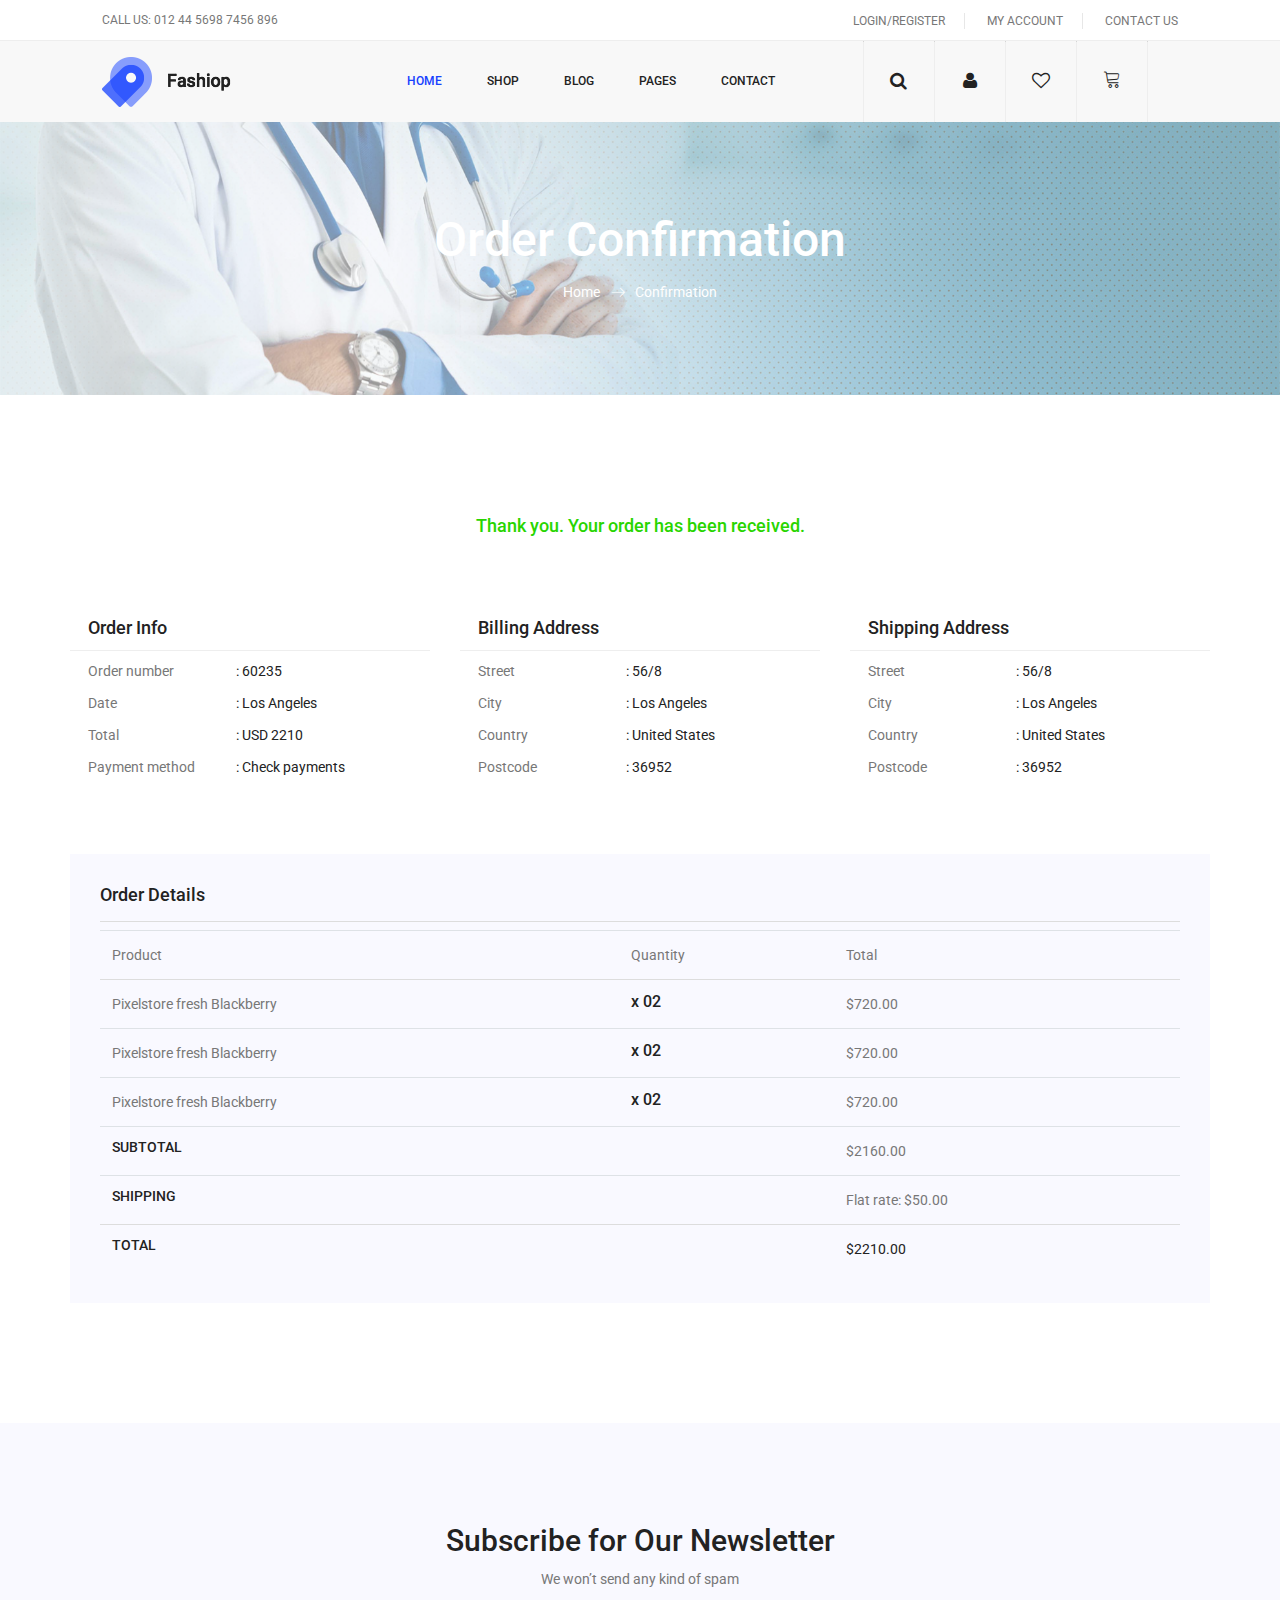
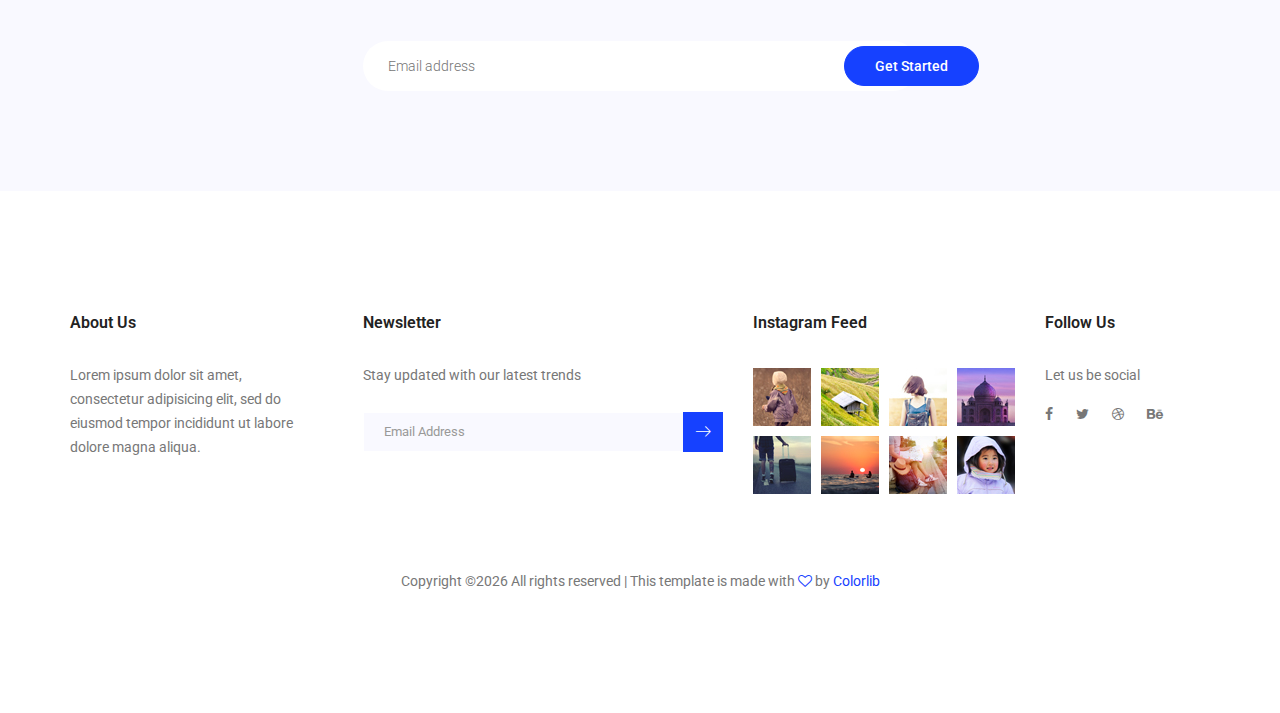
<file: ClinicManagement/Client/confirmation.html>
<!doctype html>
<html lang="en">

<head>
	<!-- Required meta tags -->
	<meta charset="utf-8">
	<meta name="viewport" content="width=device-width, initial-scale=1, shrink-to-fit=no">
	<link rel="icon" href="img/favicon.png" type="image/png">
	<title>Fashiop</title>
	<!-- Bootstrap CSS -->
	<link rel="stylesheet" href="css/bootstrap.css">
	<link rel="stylesheet" href="vendors/linericon/style.css">
	<link rel="stylesheet" href="css/font-awesome.min.css">
	<link rel="stylesheet" href="vendors/owl-carousel/owl.carousel.min.css">
	<link rel="stylesheet" href="vendors/lightbox/simpleLightbox.css">
	<link rel="stylesheet" href="vendors/nice-select/css/nice-select.css">
	<link rel="stylesheet" href="vendors/animate-css/animate.css">
	<link rel="stylesheet" href="vendors/jquery-ui/jquery-ui.css">
	<!-- main css -->
	<link rel="stylesheet" href="css/style.css">
	<link rel="stylesheet" href="css/responsive.css">
</head>

<body>

	<!--================Header Menu Area =================-->
	<header class="header_area">
		<div class="top_menu row m0">
			<div class="container-fluid">
				<div class="float-left">
					<p>Call Us: 012 44 5698 7456 896</p>
				</div>
				<div class="float-right">
					<ul class="right_side">
						<li>
							<a href="login.html">
								Login/Register
							</a>
						</li>
						<li>
							<a href="#">
								My Account
							</a>
						</li>
						<li>
							<a href="contact.html">
								Contact Us
							</a>
						</li>
					</ul>
				</div>
			</div>
		</div>
		<div class="main_menu">
			<nav class="navbar navbar-expand-lg navbar-light">
				<div class="container-fluid">
					<!-- Brand and toggle get grouped for better mobile display -->
					<a class="navbar-brand logo_h" href="index.html">
						<img src="img/logo.png" alt="">
					</a>
					<button class="navbar-toggler" type="button" data-toggle="collapse" data-target="#navbarSupportedContent" aria-controls="navbarSupportedContent"
					 aria-expanded="false" aria-label="Toggle navigation">
						<span class="icon-bar"></span>
						<span class="icon-bar"></span>
						<span class="icon-bar"></span>
					</button>
					<!-- Collect the nav links, forms, and other content for toggling -->
					<div class="collapse navbar-collapse offset" id="navbarSupportedContent">
						<div class="row w-100">
							<div class="col-lg-7 pr-0">
								<ul class="nav navbar-nav center_nav pull-right">
									<li class="nav-item active">
										<a class="nav-link" href="index.html">Home</a>
									</li>
									<li class="nav-item submenu dropdown">
										<a href="#" class="nav-link dropdown-toggle" data-toggle="dropdown" role="button" aria-haspopup="true" aria-expanded="false">Shop</a>
										<ul class="dropdown-menu">
											<li class="nav-item">
												<a class="nav-link" href="category.html">Shop Category</a>
												<li class="nav-item">
													<a class="nav-link" href="single-product.html">Product Details</a>
													<li class="nav-item">
														<a class="nav-link" href="checkout.html">Product Checkout</a>
														<li class="nav-item">
															<a class="nav-link" href="cart.html">Shopping Cart</a>
														</li>
														<li class="nav-item">
															<a class="nav-link" href="confirmation.html">Confirmation</a>
														</li>
										</ul>
										</li>
										<li class="nav-item submenu dropdown">
											<a href="#" class="nav-link dropdown-toggle" data-toggle="dropdown" role="button" aria-haspopup="true" aria-expanded="false">Blog</a>
											<ul class="dropdown-menu">
												<li class="nav-item">
													<a class="nav-link" href="blog.html">Blog</a>
												</li>
												<li class="nav-item">
													<a class="nav-link" href="single-blog.html">Blog Details</a>
												</li>
											</ul>
										</li>
										<li class="nav-item submenu dropdown">
											<a href="#" class="nav-link dropdown-toggle" data-toggle="dropdown" role="button" aria-haspopup="true" aria-expanded="false">Pages</a>
											<ul class="dropdown-menu">
												<li class="nav-item">
													<a class="nav-link" href="login.html">Login</a>
													<li class="nav-item">
														<a class="nav-link" href="tracking.html">Tracking</a>
														<li class="nav-item">
															<a class="nav-link" href="elements.html">Elements</a>
														</li>
											</ul>
											</li>
											<li class="nav-item">
												<a class="nav-link" href="contact.html">Contact</a>
											</li>
								</ul>
							</div>

							<div class="col-lg-5">
								<ul class="nav navbar-nav navbar-right right_nav pull-right">
									<hr>
									<li class="nav-item">
										<a href="#" class="icons">
											<i class="fa fa-search" aria-hidden="true"></i>
										</a>
									</li>

									<hr>

									<li class="nav-item">
										<a href="#" class="icons">
											<i class="fa fa-user" aria-hidden="true"></i>
										</a>
									</li>

									<hr>

									<li class="nav-item">
										<a href="#" class="icons">
											<i class="fa fa-heart-o" aria-hidden="true"></i>
										</a>
									</li>

									<hr>

									<li class="nav-item">
										<a href="#" class="icons">
											<i class="lnr lnr lnr-cart"></i>
										</a>
									</li>

									<hr>
								</ul>
							</div>
						</div>
					</div>
				</div>
			</nav>
		</div>
	</header>
	<!--================Header Menu Area =================-->

	<!--================Home Banner Area =================-->
	<section class="banner_area">
		<div class="banner_inner d-flex align-items-center">
			<div class="container">
				<div class="banner_content text-center">
					<h2>Order Confirmation</h2>
					<div class="page_link">
						<a href="index.html">Home</a>
						<a href="confirmation.html">Confirmation</a>
					</div>
				</div>
			</div>
		</div>
	</section>
	<!--================End Home Banner Area =================-->

	<!--================Order Details Area =================-->
	<section class="order_details p_120">
		<div class="container">
			<h3 class="title_confirmation">Thank you. Your order has been received.</h3>
			<div class="row order_d_inner">
				<div class="col-lg-4">
					<div class="details_item">
						<h4>Order Info</h4>
						<ul class="list">
							<li>
								<a href="#">
									<span>Order number</span> : 60235</a>
							</li>
							<li>
								<a href="#">
									<span>Date</span> : Los Angeles</a>
							</li>
							<li>
								<a href="#">
									<span>Total</span> : USD 2210</a>
							</li>
							<li>
								<a href="#">
									<span>Payment method</span> : Check payments</a>
							</li>
						</ul>
					</div>
				</div>
				<div class="col-lg-4">
					<div class="details_item">
						<h4>Billing Address</h4>
						<ul class="list">
							<li>
								<a href="#">
									<span>Street</span> : 56/8</a>
							</li>
							<li>
								<a href="#">
									<span>City</span> : Los Angeles</a>
							</li>
							<li>
								<a href="#">
									<span>Country</span> : United States</a>
							</li>
							<li>
								<a href="#">
									<span>Postcode </span> : 36952</a>
							</li>
						</ul>
					</div>
				</div>
				<div class="col-lg-4">
					<div class="details_item">
						<h4>Shipping Address</h4>
						<ul class="list">
							<li>
								<a href="#">
									<span>Street</span> : 56/8</a>
							</li>
							<li>
								<a href="#">
									<span>City</span> : Los Angeles</a>
							</li>
							<li>
								<a href="#">
									<span>Country</span> : United States</a>
							</li>
							<li>
								<a href="#">
									<span>Postcode </span> : 36952</a>
							</li>
						</ul>
					</div>
				</div>
			</div>
			<div class="order_details_table">
				<h2>Order Details</h2>
				<div class="table-responsive">
					<table class="table">
						<thead>
							<tr>
								<th scope="col">Product</th>
								<th scope="col">Quantity</th>
								<th scope="col">Total</th>
							</tr>
						</thead>
						<tbody>
							<tr>
								<td>
									<p>Pixelstore fresh Blackberry</p>
								</td>
								<td>
									<h5>x 02</h5>
								</td>
								<td>
									<p>$720.00</p>
								</td>
							</tr>
							<tr>
								<td>
									<p>Pixelstore fresh Blackberry</p>
								</td>
								<td>
									<h5>x 02</h5>
								</td>
								<td>
									<p>$720.00</p>
								</td>
							</tr>
							<tr>
								<td>
									<p>Pixelstore fresh Blackberry</p>
								</td>
								<td>
									<h5>x 02</h5>
								</td>
								<td>
									<p>$720.00</p>
								</td>
							</tr>
							<tr>
								<td>
									<h4>Subtotal</h4>
								</td>
								<td>
									<h5></h5>
								</td>
								<td>
									<p>$2160.00</p>
								</td>
							</tr>
							<tr>
								<td>
									<h4>Shipping</h4>
								</td>
								<td>
									<h5></h5>
								</td>
								<td>
									<p>Flat rate: $50.00</p>
								</td>
							</tr>
							<tr>
								<td>
									<h4>Total</h4>
								</td>
								<td>
									<h5></h5>
								</td>
								<td>
									<p>$2210.00</p>
								</td>
							</tr>
						</tbody>
					</table>
				</div>
			</div>
		</div>
	</section>
	<!--================End Order Details Area =================-->

	<!--================ Subscription Area ================-->
	<section class="subscription-area section_gap">
		<div class="container">
			<div class="row justify-content-center">
				<div class="col-lg-8">
					<div class="section-title text-center">
						<h2>Subscribe for Our Newsletter</h2>
						<span>We won’t send any kind of spam</span>
					</div>
				</div>
			</div>
			<div class="row justify-content-center">
				<div class="col-lg-6">
					<div id="mc_embed_signup">
						<form target="_blank" novalidate action="https://spondonit.us12.list-manage.com/subscribe/post?u=1462626880ade1ac87bd9c93a&id=92a4423d01"
						 method="get" class="subscription relative">
							<input type="email" name="EMAIL" placeholder="Email address" onfocus="this.placeholder = ''" onblur="this.placeholder = 'Email address'"
							 required="">
							<!-- <div style="position: absolute; left: -5000px;">
									<input type="text" name="b_36c4fd991d266f23781ded980_aefe40901a" tabindex="-1" value="">
								</div> -->
							<button type="submit" class="newsl-btn">Get Started</button>
							<div class="info"></div>
						</form>
					</div>
				</div>
			</div>
		</div>
	</section>
	<!--================ End Subscription Area ================-->

	<!--================ start footer Area  =================-->
	<footer class="footer-area section_gap">
		<div class="container">
			<div class="row">
				<div class="col-lg-3  col-md-6 col-sm-6">
					<div class="single-footer-widget">
						<h6 class="footer_title">About Us</h6>
						<p>Lorem ipsum dolor sit amet, consectetur adipisicing elit, sed do eiusmod tempor incididunt ut labore dolore magna aliqua.</p>
					</div>
				</div>
				<div class="col-lg-4 col-md-6 col-sm-6">
					<div class="single-footer-widget">
						<h6 class="footer_title">Newsletter</h6>
						<p>Stay updated with our latest trends</p>
						<div id="mc_embed_signup">
							<form target="_blank" action="https://spondonit.us12.list-manage.com/subscribe/post?u=1462626880ade1ac87bd9c93a&amp;id=92a4423d01"
							 method="get" class="subscribe_form relative">
								<div class="input-group d-flex flex-row">
									<input name="EMAIL" placeholder="Email Address" onfocus="this.placeholder = ''" onblur="this.placeholder = 'Email Address '"
									 required="" type="email">
									<button class="btn sub-btn">
										<span class="lnr lnr-arrow-right"></span>
									</button>
								</div>
								<div class="mt-10 info"></div>
							</form>
						</div>
					</div>
				</div>
				<div class="col-lg-3 col-md-6 col-sm-6">
					<div class="single-footer-widget instafeed">
						<h6 class="footer_title">Instagram Feed</h6>
						<ul class="list instafeed d-flex flex-wrap">
							<li>
								<img src="img/instagram/Image-01.jpg" alt="">
							</li>
							<li>
								<img src="img/instagram/Image-02.jpg" alt="">
							</li>
							<li>
								<img src="img/instagram/Image-03.jpg" alt="">
							</li>
							<li>
								<img src="img/instagram/Image-04.jpg" alt="">
							</li>
							<li>
								<img src="img/instagram/Image-05.jpg" alt="">
							</li>
							<li>
								<img src="img/instagram/Image-06.jpg" alt="">
							</li>
							<li>
								<img src="img/instagram/Image-07.jpg" alt="">
							</li>
							<li>
								<img src="img/instagram/Image-08.jpg" alt="">
							</li>
						</ul>
					</div>
				</div>
				<div class="col-lg-2 col-md-6 col-sm-6">
					<div class="single-footer-widget f_social_wd">
						<h6 class="footer_title">Follow Us</h6>
						<p>Let us be social</p>
						<div class="f_social">
							<a href="#">
								<i class="fa fa-facebook"></i>
							</a>
							<a href="#">
								<i class="fa fa-twitter"></i>
							</a>
							<a href="#">
								<i class="fa fa-dribbble"></i>
							</a>
							<a href="#">
								<i class="fa fa-behance"></i>
							</a>
						</div>
					</div>
				</div>
			</div>
			<div class="row footer-bottom d-flex justify-content-between align-items-center">
				<p class="col-lg-12 footer-text text-center"><!-- Link back to Colorlib can't be removed. Template is licensed under CC BY 3.0. -->
Copyright &copy;<script>document.write(new Date().getFullYear());</script> All rights reserved | This template is made with <i class="fa fa-heart-o" aria-hidden="true"></i> by <a href="https://colorlib.com" target="_blank">Colorlib</a>
<!-- Link back to Colorlib can't be removed. Template is licensed under CC BY 3.0. -->
				</p>
			</div>
		</div>
	</footer>
	<!--================ End footer Area  =================-->




	<!-- Optional JavaScript -->
	<!-- jQuery first, then Popper.js, then Bootstrap JS -->
	<script src="js/jquery-3.2.1.min.js"></script>
	<script src="js/popper.js"></script>
	<script src="js/bootstrap.min.js"></script>
	<script src="js/stellar.js"></script>
	<script src="vendors/lightbox/simpleLightbox.min.js"></script>
	<script src="vendors/nice-select/js/jquery.nice-select.min.js"></script>
	<script src="vendors/isotope/imagesloaded.pkgd.min.js"></script>
	<script src="vendors/isotope/isotope-min.js"></script>
	<script src="vendors/owl-carousel/owl.carousel.min.js"></script>
	<script src="js/jquery.ajaxchimp.min.js"></script>
	<script src="js/mail-script.js"></script>
	<script src="vendors/jquery-ui/jquery-ui.js"></script>
	<script src="vendors/counter-up/jquery.waypoints.min.js"></script>
	<script src="vendors/counter-up/jquery.counterup.js"></script>
	<script src="js/theme.js"></script>
</body>

</html>
</file>
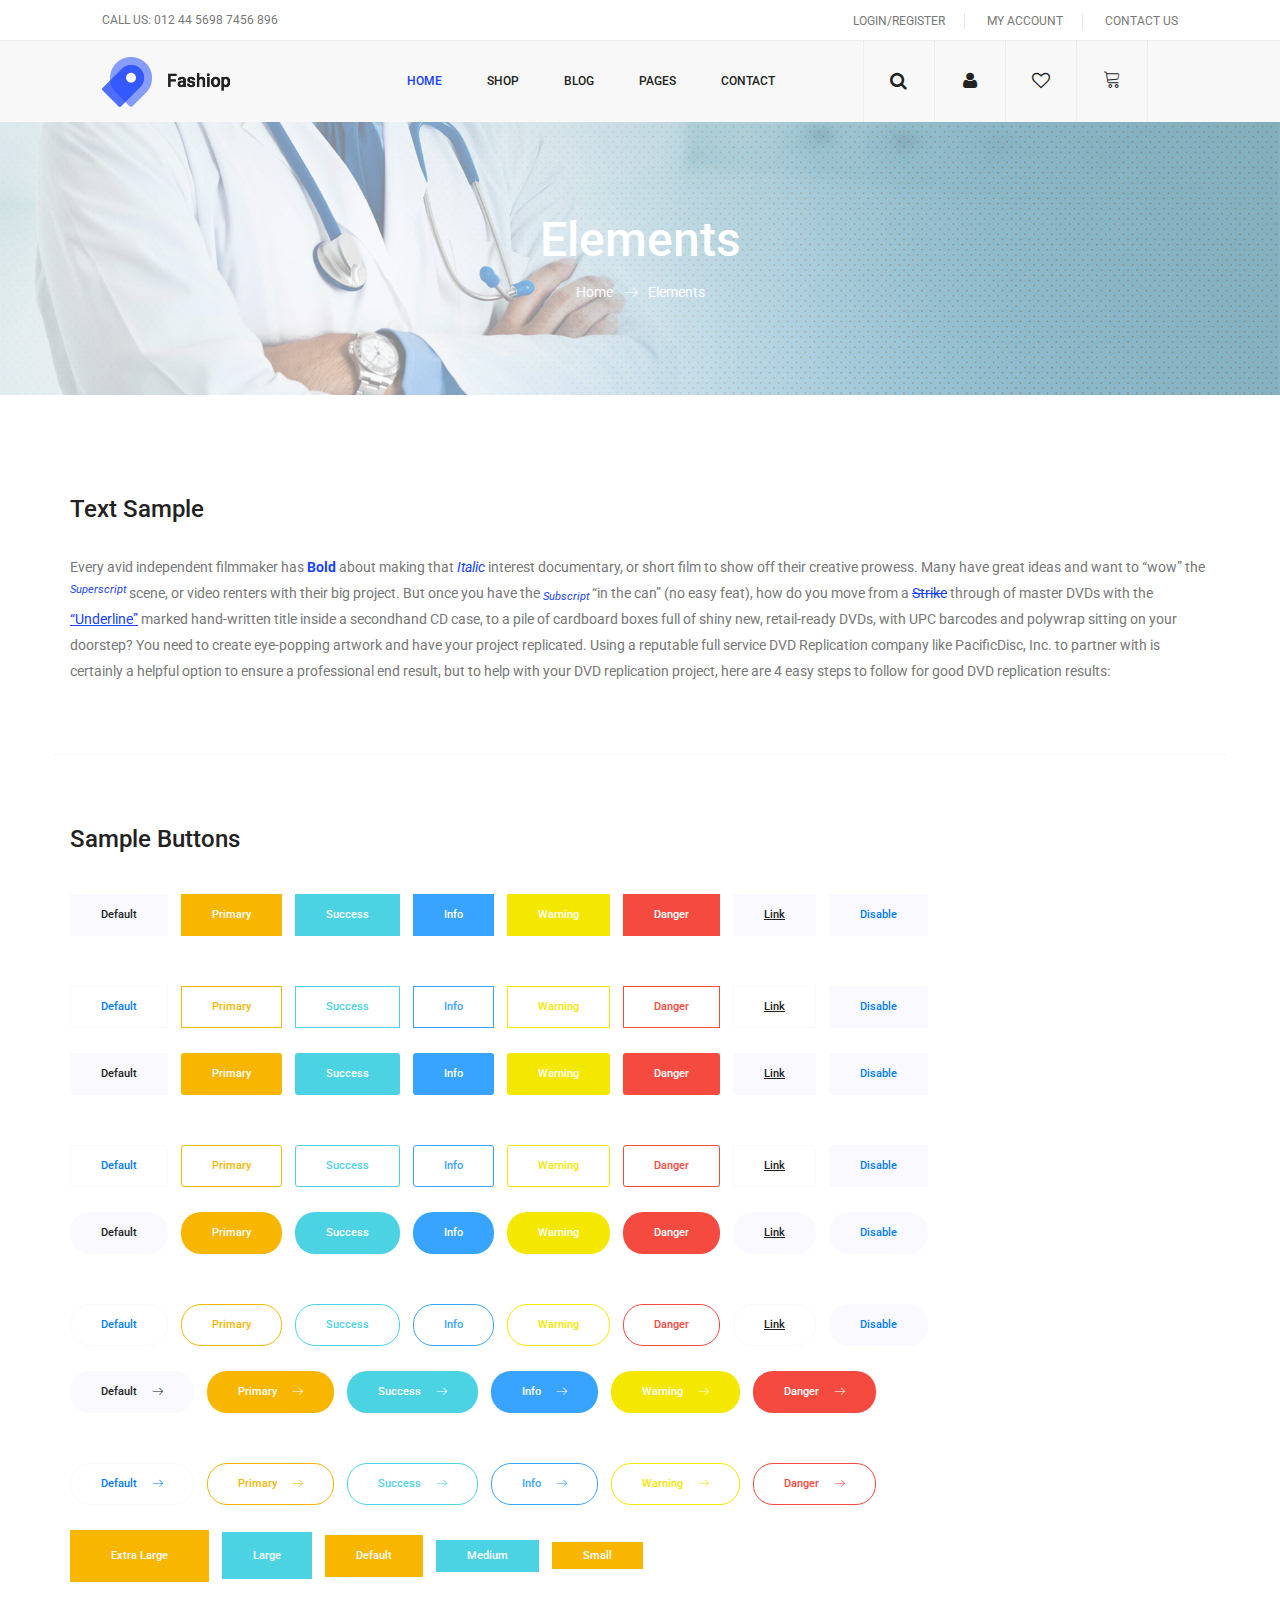
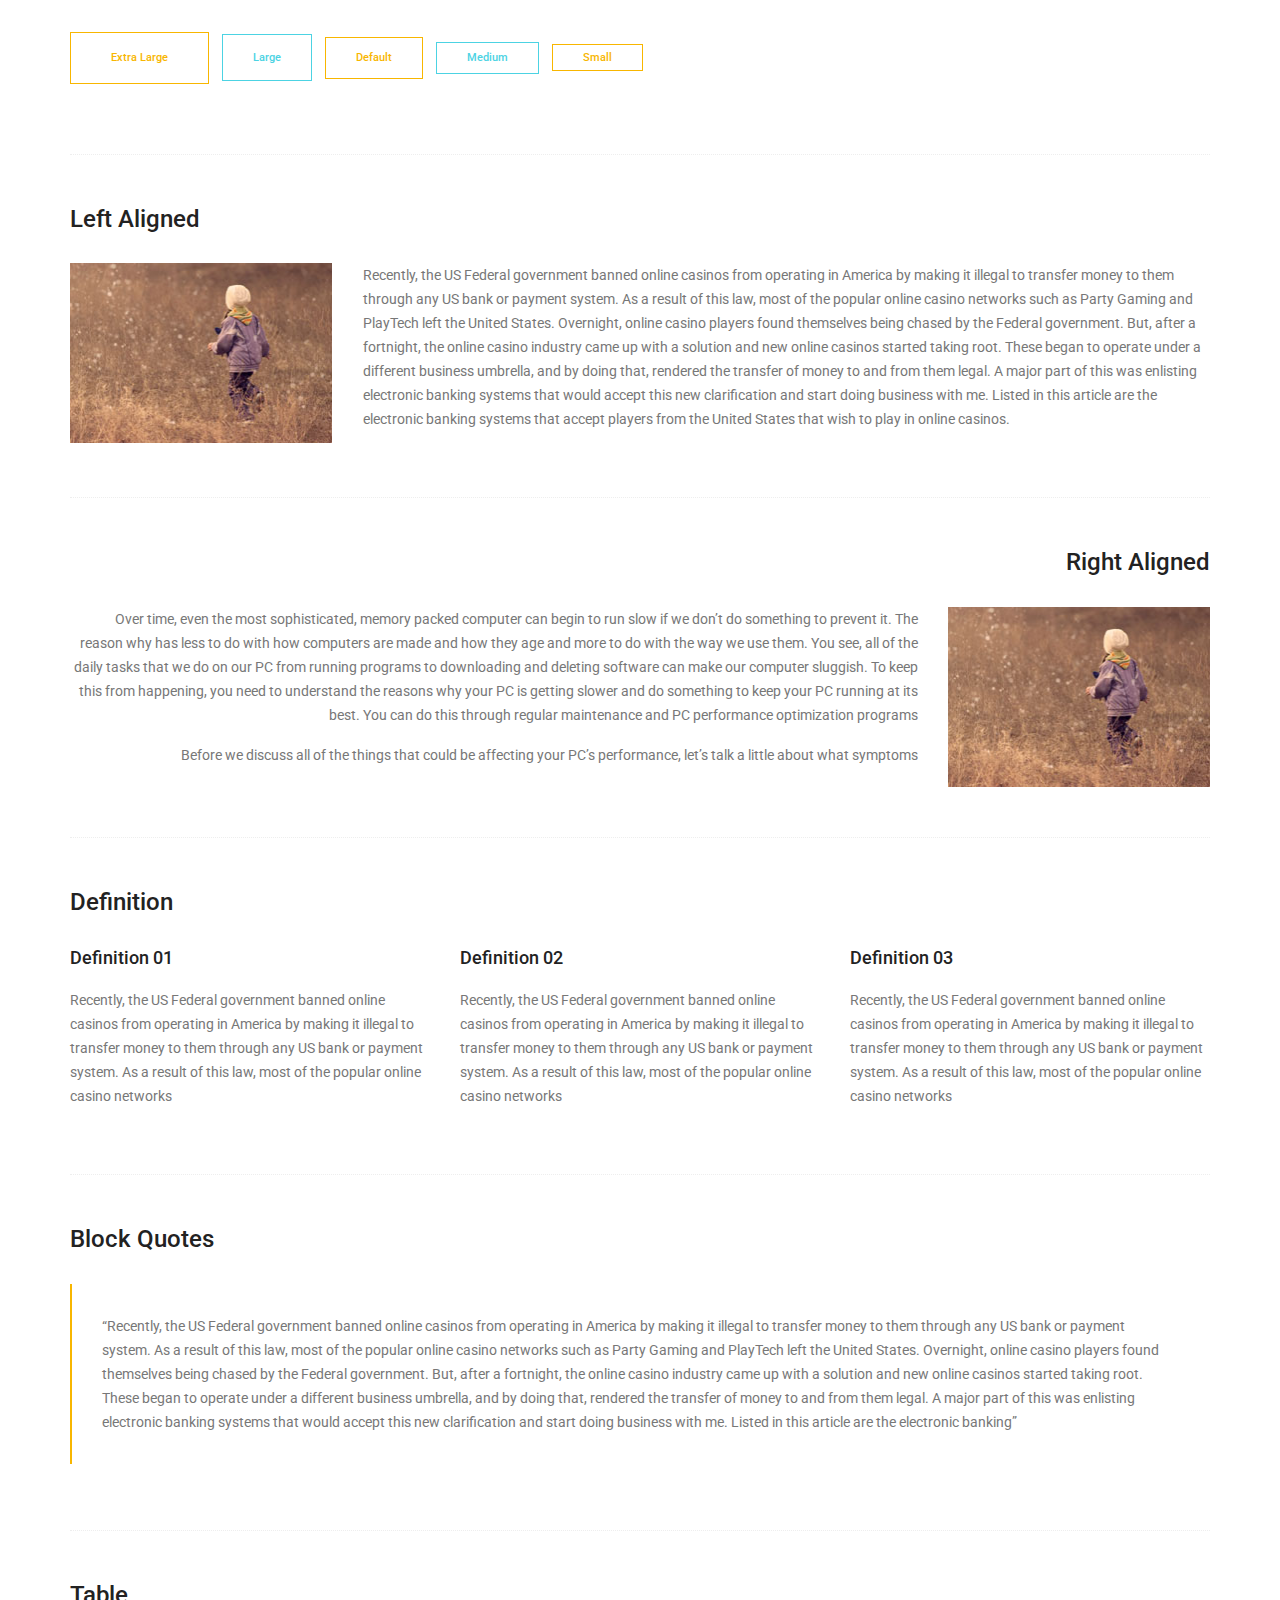
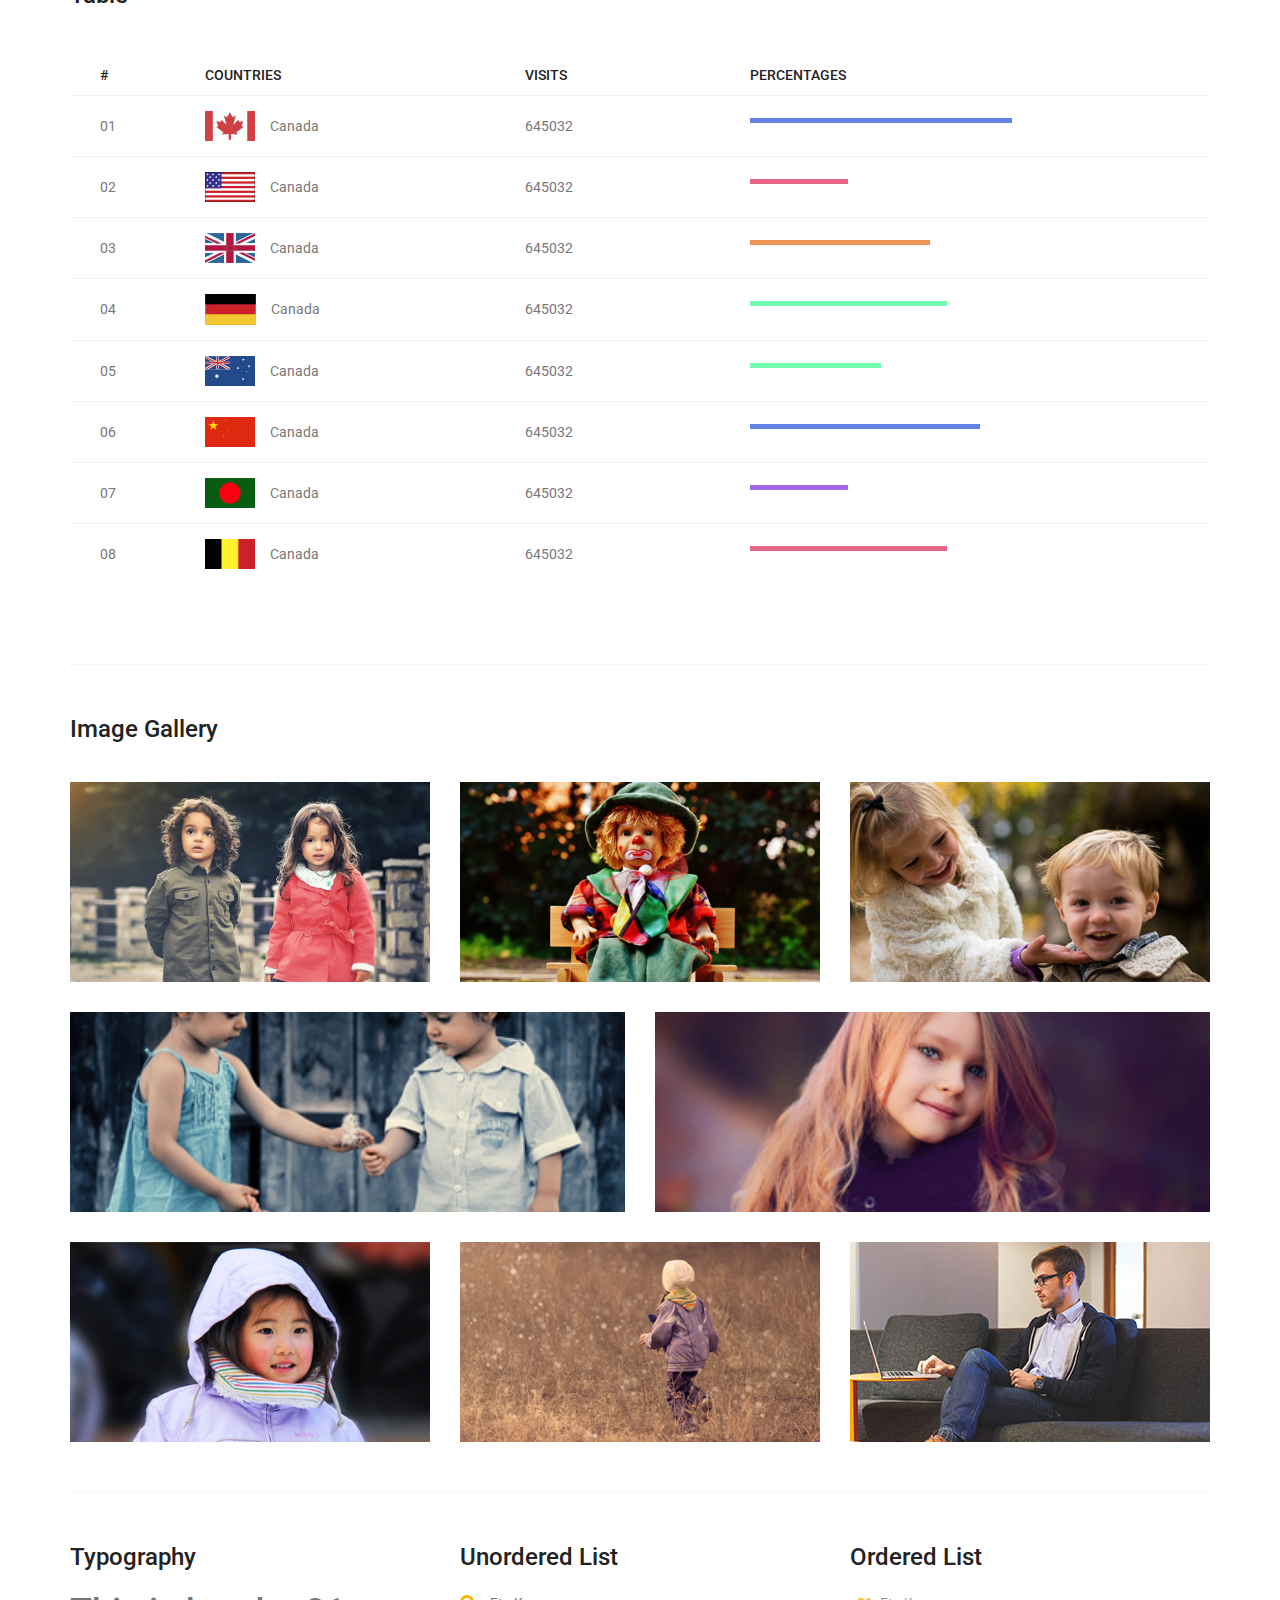
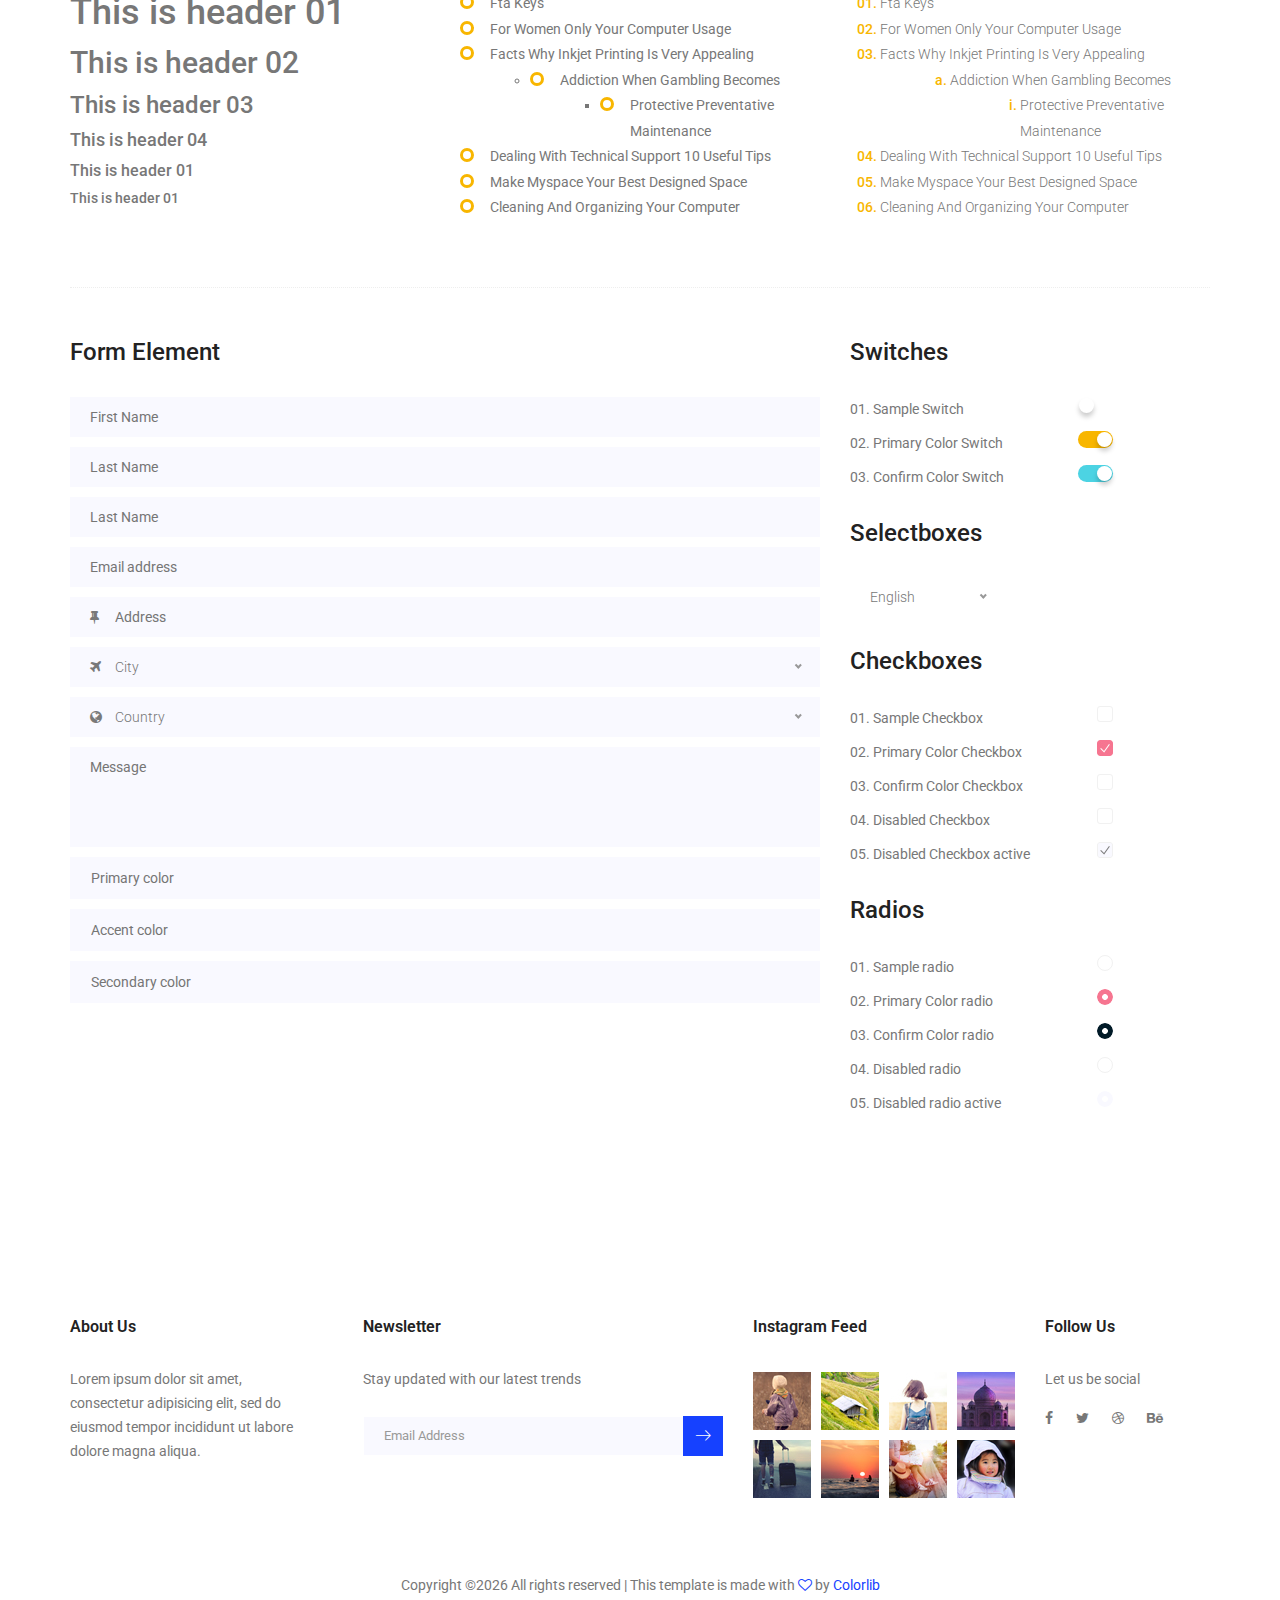
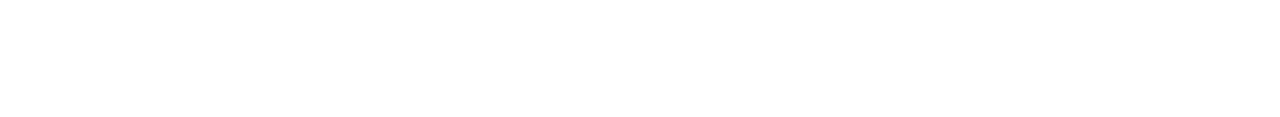
<file: ClinicManagement/Client/elements.html>
<!doctype html>
<html lang="en">

<head>
	<!-- Required meta tags -->
	<meta charset="utf-8">
	<meta name="viewport" content="width=device-width, initial-scale=1, shrink-to-fit=no">
	<link rel="icon" href="img/favicon.png" type="image/png">
	<title>Fashiop</title>
	<!-- Bootstrap CSS -->
	<link rel="stylesheet" href="css/bootstrap.css">
	<link rel="stylesheet" href="vendors/linericon/style.css">
	<link rel="stylesheet" href="css/font-awesome.min.css">
	<link rel="stylesheet" href="vendors/owl-carousel/owl.carousel.min.css">
	<link rel="stylesheet" href="vendors/lightbox/simpleLightbox.css">
	<link rel="stylesheet" href="vendors/nice-select/css/nice-select.css">
	<link rel="stylesheet" href="vendors/animate-css/animate.css">
	<!-- main css -->
	<link rel="stylesheet" href="css/style.css">
	<link rel="stylesheet" href="css/responsive.css">
</head>

<body>

	<!--================Header Menu Area =================-->
	<header class="header_area">
		<div class="top_menu row m0">
			<div class="container-fluid">
				<div class="float-left">
					<p>Call Us: 012 44 5698 7456 896</p>
				</div>
				<div class="float-right">
					<ul class="right_side">
						<li>
							<a href="login.html">
								Login/Register
							</a>
						</li>
						<li>
							<a href="#">
								My Account
							</a>
						</li>
						<li>
							<a href="contact.html">
								Contact Us
							</a>
						</li>
					</ul>
				</div>
			</div>
		</div>
		<div class="main_menu">
			<nav class="navbar navbar-expand-lg navbar-light">
				<div class="container-fluid">
					<!-- Brand and toggle get grouped for better mobile display -->
					<a class="navbar-brand logo_h" href="index.html">
						<img src="img/logo.png" alt="">
					</a>
					<button class="navbar-toggler" type="button" data-toggle="collapse" data-target="#navbarSupportedContent" aria-controls="navbarSupportedContent"
					 aria-expanded="false" aria-label="Toggle navigation">
						<span class="icon-bar"></span>
						<span class="icon-bar"></span>
						<span class="icon-bar"></span>
					</button>
					<!-- Collect the nav links, forms, and other content for toggling -->
					<div class="collapse navbar-collapse offset" id="navbarSupportedContent">
						<div class="row w-100">
							<div class="col-lg-7 pr-0">
								<ul class="nav navbar-nav center_nav pull-right">
									<li class="nav-item active">
										<a class="nav-link" href="index.html">Home</a>
									</li>
									<li class="nav-item submenu dropdown">
										<a href="#" class="nav-link dropdown-toggle" data-toggle="dropdown" role="button" aria-haspopup="true" aria-expanded="false">Shop</a>
										<ul class="dropdown-menu">
											<li class="nav-item">
												<a class="nav-link" href="category.html">Shop Category</a>
												<li class="nav-item">
													<a class="nav-link" href="single-product.html">Product Details</a>
													<li class="nav-item">
														<a class="nav-link" href="checkout.html">Product Checkout</a>
														<li class="nav-item">
															<a class="nav-link" href="cart.html">Shopping Cart</a>
														</li>
														<li class="nav-item">
															<a class="nav-link" href="confirmation.html">Confirmation</a>
														</li>
										</ul>
										</li>
										<li class="nav-item submenu dropdown">
											<a href="#" class="nav-link dropdown-toggle" data-toggle="dropdown" role="button" aria-haspopup="true" aria-expanded="false">Blog</a>
											<ul class="dropdown-menu">
												<li class="nav-item">
													<a class="nav-link" href="blog.html">Blog</a>
												</li>
												<li class="nav-item">
													<a class="nav-link" href="single-blog.html">Blog Details</a>
												</li>
											</ul>
										</li>
										<li class="nav-item submenu dropdown">
											<a href="#" class="nav-link dropdown-toggle" data-toggle="dropdown" role="button" aria-haspopup="true" aria-expanded="false">Pages</a>
											<ul class="dropdown-menu">
												<li class="nav-item">
													<a class="nav-link" href="login.html">Login</a>
													<li class="nav-item">
														<a class="nav-link" href="tracking.html">Tracking</a>
														<li class="nav-item">
															<a class="nav-link" href="elements.html">Elements</a>
														</li>
											</ul>
											</li>
											<li class="nav-item">
												<a class="nav-link" href="contact.html">Contact</a>
											</li>
								</ul>
							</div>

							<div class="col-lg-5">
								<ul class="nav navbar-nav navbar-right right_nav pull-right">
									<hr>
									<li class="nav-item">
										<a href="#" class="icons">
											<i class="fa fa-search" aria-hidden="true"></i>
										</a>
									</li>

									<hr>

									<li class="nav-item">
										<a href="#" class="icons">
											<i class="fa fa-user" aria-hidden="true"></i>
										</a>
									</li>

									<hr>

									<li class="nav-item">
										<a href="#" class="icons">
											<i class="fa fa-heart-o" aria-hidden="true"></i>
										</a>
									</li>

									<hr>

									<li class="nav-item">
										<a href="#" class="icons">
											<i class="lnr lnr lnr-cart"></i>
										</a>
									</li>

									<hr>
								</ul>
							</div>
						</div>
					</div>
				</div>
			</nav>
		</div>
	</header>
	<!--================Header Menu Area =================-->

	<!--================Home Banner Area =================-->
	<section class="banner_area">
		<div class="banner_inner d-flex align-items-center">
			<div class="container">
				<div class="banner_content text-center">
					<h2>Elements</h2>
					<div class="page_link">
						<a href="index.html">Home</a>
						<a href="elements.html">Elements</a>
					</div>
				</div>
			</div>
		</div>
	</section>
	<!--================End Home Banner Area =================-->


	<!-- Start Sample Area -->
	<section class="sample-text-area">
		<div class="container">
			<h3 class="text-heading title_color">Text Sample</h3>
			<p class="sample-text">
				Every avid independent filmmaker has
				<b>Bold</b> about making that
				<i>Italic</i> interest documentary, or short film to show off their creative prowess. Many have great ideas and want to
				“wow” the
				<sup>Superscript</sup> scene, or video renters with their big project. But once you have the
				<sub>Subscript</sub> “in the can” (no easy feat), how do you move from a
				<del>Strike</del> through of master DVDs with the
				<u>“Underline”</u> marked hand-written title inside a secondhand CD case, to a pile of cardboard boxes full of shiny new,
				retail-ready DVDs, with UPC barcodes and polywrap sitting on your doorstep? You need to create eye-popping artwork and
				have your project replicated. Using a reputable full service DVD Replication company like PacificDisc, Inc. to partner
				with is certainly a helpful option to ensure a professional end result, but to help with your DVD replication project,
				here are 4 easy steps to follow for good DVD replication results:

			</p>
		</div>
	</section>
	<!-- End Sample Area -->
	<!-- Start Button -->
	<section class="button-area">
		<div class="container border-top-generic">
			<h3 class="text-heading title_color">Sample Buttons</h3>
			<div class="button-group-area">
				<a href="#" class="genric-btn default">Default</a>
				<a href="#" class="genric-btn primary">Primary</a>
				<a href="#" class="genric-btn success">Success</a>
				<a href="#" class="genric-btn info">Info</a>
				<a href="#" class="genric-btn warning">Warning</a>
				<a href="#" class="genric-btn danger">Danger</a>
				<a href="#" class="genric-btn link">Link</a>
				<a href="#" class="genric-btn disable">Disable</a>
			</div>
			<div class="button-group-area mt-10">
				<a href="#" class="genric-btn default-border">Default</a>
				<a href="#" class="genric-btn primary-border">Primary</a>
				<a href="#" class="genric-btn success-border">Success</a>
				<a href="#" class="genric-btn info-border">Info</a>
				<a href="#" class="genric-btn warning-border">Warning</a>
				<a href="#" class="genric-btn danger-border">Danger</a>
				<a href="#" class="genric-btn link-border">Link</a>
				<a href="#" class="genric-btn disable">Disable</a>
			</div>
			<div class="button-group-area mt-40">
				<a href="#" class="genric-btn default radius">Default</a>
				<a href="#" class="genric-btn primary radius">Primary</a>
				<a href="#" class="genric-btn success radius">Success</a>
				<a href="#" class="genric-btn info radius">Info</a>
				<a href="#" class="genric-btn warning radius">Warning</a>
				<a href="#" class="genric-btn danger radius">Danger</a>
				<a href="#" class="genric-btn link radius">Link</a>
				<a href="#" class="genric-btn disable radius">Disable</a>
			</div>
			<div class="button-group-area mt-10">
				<a href="#" class="genric-btn default-border radius">Default</a>
				<a href="#" class="genric-btn primary-border radius">Primary</a>
				<a href="#" class="genric-btn success-border radius">Success</a>
				<a href="#" class="genric-btn info-border radius">Info</a>
				<a href="#" class="genric-btn warning-border radius">Warning</a>
				<a href="#" class="genric-btn danger-border radius">Danger</a>
				<a href="#" class="genric-btn link-border radius">Link</a>
				<a href="#" class="genric-btn disable radius">Disable</a>
			</div>
			<div class="button-group-area mt-40">
				<a href="#" class="genric-btn default circle">Default</a>
				<a href="#" class="genric-btn primary circle">Primary</a>
				<a href="#" class="genric-btn success circle">Success</a>
				<a href="#" class="genric-btn info circle">Info</a>
				<a href="#" class="genric-btn warning circle">Warning</a>
				<a href="#" class="genric-btn danger circle">Danger</a>
				<a href="#" class="genric-btn link circle">Link</a>
				<a href="#" class="genric-btn disable circle">Disable</a>
			</div>
			<div class="button-group-area mt-10">
				<a href="#" class="genric-btn default-border circle">Default</a>
				<a href="#" class="genric-btn primary-border circle">Primary</a>
				<a href="#" class="genric-btn success-border circle">Success</a>
				<a href="#" class="genric-btn info-border circle">Info</a>
				<a href="#" class="genric-btn warning-border circle">Warning</a>
				<a href="#" class="genric-btn danger-border circle">Danger</a>
				<a href="#" class="genric-btn link-border circle">Link</a>
				<a href="#" class="genric-btn disable circle">Disable</a>
			</div>
			<div class="button-group-area mt-40">
				<a href="#" class="genric-btn default circle arrow">Default
					<span class="lnr lnr-arrow-right"></span>
				</a>
				<a href="#" class="genric-btn primary circle arrow">Primary
					<span class="lnr lnr-arrow-right"></span>
				</a>
				<a href="#" class="genric-btn success circle arrow">Success
					<span class="lnr lnr-arrow-right"></span>
				</a>
				<a href="#" class="genric-btn info circle arrow">Info
					<span class="lnr lnr-arrow-right"></span>
				</a>
				<a href="#" class="genric-btn warning circle arrow">Warning
					<span class="lnr lnr-arrow-right"></span>
				</a>
				<a href="#" class="genric-btn danger circle arrow">Danger
					<span class="lnr lnr-arrow-right"></span>
				</a>
			</div>
			<div class="button-group-area mt-10">
				<a href="#" class="genric-btn default-border circle arrow">Default
					<span class="lnr lnr-arrow-right"></span>
				</a>
				<a href="#" class="genric-btn primary-border circle arrow">Primary
					<span class="lnr lnr-arrow-right"></span>
				</a>
				<a href="#" class="genric-btn success-border circle arrow">Success
					<span class="lnr lnr-arrow-right"></span>
				</a>
				<a href="#" class="genric-btn info-border circle arrow">Info
					<span class="lnr lnr-arrow-right"></span>
				</a>
				<a href="#" class="genric-btn warning-border circle arrow">Warning
					<span class="lnr lnr-arrow-right"></span>
				</a>
				<a href="#" class="genric-btn danger-border circle arrow">Danger
					<span class="lnr lnr-arrow-right"></span>
				</a>
			</div>
			<div class="button-group-area mt-40">
				<a href="#" class="genric-btn primary e-large">Extra Large</a>
				<a href="#" class="genric-btn success large">Large</a>
				<a href="#" class="genric-btn primary">Default</a>
				<a href="#" class="genric-btn success medium">Medium</a>
				<a href="#" class="genric-btn primary small">Small</a>
			</div>
			<div class="button-group-area mt-10">
				<a href="#" class="genric-btn primary-border e-large">Extra Large</a>
				<a href="#" class="genric-btn success-border large">Large</a>
				<a href="#" class="genric-btn primary-border">Default</a>
				<a href="#" class="genric-btn success-border medium">Medium</a>
				<a href="#" class="genric-btn primary-border small">Small</a>
			</div>
		</div>
	</section>
	<!-- End Button -->
	<!-- Start Align Area -->
	<div class="whole-wrap">
		<div class="container">
			<div class="section-top-border">
				<h3 class="mb-30 title_color">Left Aligned</h3>
				<div class="row">
					<div class="col-md-3">
						<img src="img/elements/d.jpg" alt="" class="img-fluid">
					</div>
					<div class="col-md-9 mt-sm-20 left-align-p">
						<p>Recently, the US Federal government banned online casinos from operating in America by making it illegal to transfer
							money to them through any US bank or payment system. As a result of this law, most of the popular online casino networks
							such as Party Gaming and PlayTech left the United States. Overnight, online casino players found themselves being
							chased by the Federal government. But, after a fortnight, the online casino industry came up with a solution and new
							online casinos started taking root. These began to operate under a different business umbrella, and by doing that,
							rendered the transfer of money to and from them legal. A major part of this was enlisting electronic banking systems
							that would accept this new clarification and start doing business with me. Listed in this article are the electronic
							banking systems that accept players from the United States that wish to play in online casinos.</p>
					</div>
				</div>
			</div>
			<div class="section-top-border text-right">
				<h3 class="mb-30 title_color">Right Aligned</h3>
				<div class="row">
					<div class="col-md-9">
						<p class="text-right">Over time, even the most sophisticated, memory packed computer can begin to run slow if we don’t do something to prevent
							it. The reason why has less to do with how computers are made and how they age and more to do with the way we use
							them. You see, all of the daily tasks that we do on our PC from running programs to downloading and deleting software
							can make our computer sluggish. To keep this from happening, you need to understand the reasons why your PC is getting
							slower and do something to keep your PC running at its best. You can do this through regular maintenance and PC performance
							optimization programs</p>
						<p class="text-right">Before we discuss all of the things that could be affecting your PC’s performance, let’s talk a little about what symptoms</p>
					</div>
					<div class="col-md-3">
						<img src="img/elements/d.jpg" alt="" class="img-fluid">
					</div>
				</div>
			</div>
			<div class="section-top-border">
				<h3 class="mb-30 title_color">Definition</h3>
				<div class="row">
					<div class="col-md-4">
						<div class="single-defination">
							<h4 class="mb-20">Definition 01</h4>
							<p>Recently, the US Federal government banned online casinos from operating in America by making it illegal to transfer
								money to them through any US bank or payment system. As a result of this law, most of the popular online casino networks</p>
						</div>
					</div>
					<div class="col-md-4">
						<div class="single-defination">
							<h4 class="mb-20">Definition 02</h4>
							<p>Recently, the US Federal government banned online casinos from operating in America by making it illegal to transfer
								money to them through any US bank or payment system. As a result of this law, most of the popular online casino networks</p>
						</div>
					</div>
					<div class="col-md-4">
						<div class="single-defination">
							<h4 class="mb-20">Definition 03</h4>
							<p>Recently, the US Federal government banned online casinos from operating in America by making it illegal to transfer
								money to them through any US bank or payment system. As a result of this law, most of the popular online casino networks</p>
						</div>
					</div>
				</div>
			</div>
			<div class="section-top-border">
				<h3 class="mb-30 title_color">Block Quotes</h3>
				<div class="row">
					<div class="col-lg-12">
						<blockquote class="generic-blockquote">
							“Recently, the US Federal government banned online casinos from operating in America by making it illegal to transfer money
							to them through any US bank or payment system. As a result of this law, most of the popular online casino networks
							such as Party Gaming and PlayTech left the United States. Overnight, online casino players found themselves being
							chased by the Federal government. But, after a fortnight, the online casino industry came up with a solution and new
							online casinos started taking root. These began to operate under a different business umbrella, and by doing that,
							rendered the transfer of money to and from them legal. A major part of this was enlisting electronic banking systems
							that would accept this new clarification and start doing business with me. Listed in this article are the electronic
							banking”
						</blockquote>
					</div>
				</div>
			</div>
			<div class="section-top-border">
				<h3 class="mb-30 title_color">Table</h3>
				<div class="progress-table-wrap">
					<div class="progress-table">
						<div class="table-head">
							<div class="serial">#</div>
							<div class="country">Countries</div>
							<div class="visit">Visits</div>
							<div class="percentage">Percentages</div>
						</div>
						<div class="table-row">
							<div class="serial">01</div>
							<div class="country">
								<img src="img/elements/f1.jpg" alt="flag">Canada</div>
							<div class="visit">645032</div>
							<div class="percentage">
								<div class="progress">
									<div class="progress-bar color-1" role="progressbar" style="width: 80%" aria-valuenow="80" aria-valuemin="0" aria-valuemax="100"></div>
								</div>
							</div>
						</div>
						<div class="table-row">
							<div class="serial">02</div>
							<div class="country">
								<img src="img/elements/f2.jpg" alt="flag">Canada</div>
							<div class="visit">645032</div>
							<div class="percentage">
								<div class="progress">
									<div class="progress-bar color-2" role="progressbar" style="width: 30%" aria-valuenow="30" aria-valuemin="0" aria-valuemax="100"></div>
								</div>
							</div>
						</div>
						<div class="table-row">
							<div class="serial">03</div>
							<div class="country">
								<img src="img/elements/f3.jpg" alt="flag">Canada</div>
							<div class="visit">645032</div>
							<div class="percentage">
								<div class="progress">
									<div class="progress-bar color-3" role="progressbar" style="width: 55%" aria-valuenow="55" aria-valuemin="0" aria-valuemax="100"></div>
								</div>
							</div>
						</div>
						<div class="table-row">
							<div class="serial">04</div>
							<div class="country">
								<img src="img/elements/f4.jpg" alt="flag">Canada</div>
							<div class="visit">645032</div>
							<div class="percentage">
								<div class="progress">
									<div class="progress-bar color-4" role="progressbar" style="width: 60%" aria-valuenow="60" aria-valuemin="0" aria-valuemax="100"></div>
								</div>
							</div>
						</div>
						<div class="table-row">
							<div class="serial">05</div>
							<div class="country">
								<img src="img/elements/f5.jpg" alt="flag">Canada</div>
							<div class="visit">645032</div>
							<div class="percentage">
								<div class="progress">
									<div class="progress-bar color-5" role="progressbar" style="width: 40%" aria-valuenow="40" aria-valuemin="0" aria-valuemax="100"></div>
								</div>
							</div>
						</div>
						<div class="table-row">
							<div class="serial">06</div>
							<div class="country">
								<img src="img/elements/f6.jpg" alt="flag">Canada</div>
							<div class="visit">645032</div>
							<div class="percentage">
								<div class="progress">
									<div class="progress-bar color-6" role="progressbar" style="width: 70%" aria-valuenow="70" aria-valuemin="0" aria-valuemax="100"></div>
								</div>
							</div>
						</div>
						<div class="table-row">
							<div class="serial">07</div>
							<div class="country">
								<img src="img/elements/f7.jpg" alt="flag">Canada</div>
							<div class="visit">645032</div>
							<div class="percentage">
								<div class="progress">
									<div class="progress-bar color-7" role="progressbar" style="width: 30%" aria-valuenow="30" aria-valuemin="0" aria-valuemax="100"></div>
								</div>
							</div>
						</div>
						<div class="table-row">
							<div class="serial">08</div>
							<div class="country">
								<img src="img/elements/f8.jpg" alt="flag">Canada</div>
							<div class="visit">645032</div>
							<div class="percentage">
								<div class="progress">
									<div class="progress-bar color-8" role="progressbar" style="width: 60%" aria-valuenow="60" aria-valuemin="0" aria-valuemax="100"></div>
								</div>
							</div>
						</div>
					</div>
				</div>
			</div>
			<div class="section-top-border">
				<h3 class="title_color">Image Gallery</h3>
				<div class="row gallery-item">
					<div class="col-md-4">
						<a href="img/elements/g1.jpg" class="img-gal">
							<div class="single-gallery-image" style="background: url(img/elements/g1.jpg);"></div>
						</a>
					</div>
					<div class="col-md-4">
						<a href="img/elements/g2.jpg" class="img-gal">
							<div class="single-gallery-image" style="background: url(img/elements/g2.jpg);"></div>
						</a>
					</div>
					<div class="col-md-4">
						<a href="img/elements/g3.jpg" class="img-gal">
							<div class="single-gallery-image" style="background: url(img/elements/g3.jpg);"></div>
						</a>
					</div>
					<div class="col-md-6">
						<a href="img/elements/g4.jpg" class="img-gal">
							<div class="single-gallery-image" style="background: url(img/elements/g4.jpg);"></div>
						</a>
					</div>
					<div class="col-md-6">
						<a href="img/elements/g5.jpg" class="img-gal">
							<div class="single-gallery-image" style="background: url(img/elements/g5.jpg);"></div>
						</a>
					</div>
					<div class="col-md-4">
						<a href="img/elements/g6.jpg" class="img-gal">
							<div class="single-gallery-image" style="background: url(img/elements/g6.jpg);"></div>
						</a>
					</div>
					<div class="col-md-4">
						<a href="img/elements/g7.jpg" class="img-gal">
							<div class="single-gallery-image" style="background: url(img/elements/g7.jpg);"></div>
						</a>
					</div>
					<div class="col-md-4">
						<a href="img/elements/g8.jpg" class="img-gal">
							<div class="single-gallery-image" style="background: url(img/elements/g8.jpg);"></div>
						</a>
					</div>
				</div>
			</div>
			<div class="section-top-border">
				<div class="row">
					<div class="col-lg-4 col-sm-6 typo-sec">
						<h3 class="mb-20 title_color">Typography</h3>
						<div class="typography">
							<h1 class="typo-list">This is header 01</h1>
							<h2 class="typo-list">This is header 02</h2>
							<h3 class="typo-list">This is header 03</h3>
							<h4 class="typo-list">This is header 04</h4>
							<h5 class="typo-list">This is header 01</h5>
							<h6 class="typo-list">This is header 01</h6>
						</div>
					</div>
					<div class="col-lg-4 col-sm-6 mt-sm-30 typo-sec">
						<h3 class="mb-20 title_color">Unordered List</h3>
						<div class="">
							<ul class="unordered-list">
								<li>Fta Keys</li>
								<li>For Women Only Your Computer Usage</li>
								<li>Facts Why Inkjet Printing Is Very Appealing
									<ul>
										<li>Addiction When Gambling Becomes
											<ul>
												<li>Protective Preventative Maintenance</li>
											</ul>
										</li>
									</ul>
								</li>
								<li>Dealing With Technical Support 10 Useful Tips</li>
								<li>Make Myspace Your Best Designed Space</li>
								<li>Cleaning And Organizing Your Computer</li>
							</ul>
						</div>
					</div>
					<div class="col-lg-4 col-sm-6 mt-sm-30 typo-sec">
						<h3 class="mb-20 title_color">Ordered List</h3>
						<div class="">
							<ol class="ordered-list">
								<li>
									<span>Fta Keys</span>
								</li>
								<li>
									<span>For Women Only Your Computer Usage</span>
								</li>
								<li>
									<span>Facts Why Inkjet Printing Is Very Appealing</span>
									<ol class="ordered-list-alpha">
										<li>
											<span>Addiction When Gambling Becomes</span>
											<ol class="ordered-list-roman">
												<li>
													<span>Protective Preventative Maintenance</span>
												</li>
											</ol>
										</li>
									</ol>
								</li>
								<li>
									<span>Dealing With Technical Support 10 Useful Tips</span>
								</li>
								<li>
									<span>Make Myspace Your Best Designed Space</span>
								</li>
								<li>
									<span>Cleaning And Organizing Your Computer</span>
								</li>
							</ol>
						</div>
					</div>
				</div>
			</div>
			<div class="section-top-border">
				<div class="row">
					<div class="col-lg-8 col-md-8">
						<h3 class="mb-30 title_color">Form Element</h3>
						<form action="#">
							<div class="mt-10">
								<input type="text" name="first_name" placeholder="First Name" onfocus="this.placeholder = ''" onblur="this.placeholder = 'First Name'"
								 required class="single-input">
							</div>
							<div class="mt-10">
								<input type="text" name="last_name" placeholder="Last Name" onfocus="this.placeholder = ''" onblur="this.placeholder = 'Last Name'"
								 required class="single-input">
							</div>
							<div class="mt-10">
								<input type="text" name="last_name" placeholder="Last Name" onfocus="this.placeholder = ''" onblur="this.placeholder = 'Last Name'"
								 required class="single-input">
							</div>
							<div class="mt-10">
								<input type="email" name="EMAIL" placeholder="Email address" onfocus="this.placeholder = ''" onblur="this.placeholder = 'Email address'"
								 required class="single-input">
							</div>
							<div class="input-group-icon mt-10">
								<div class="icon">
									<i class="fa fa-thumb-tack" aria-hidden="true"></i>
								</div>
								<input type="text" name="address" placeholder="Address" onfocus="this.placeholder = ''" onblur="this.placeholder = 'Address'"
								 required class="single-input">
							</div>
							<div class="input-group-icon mt-10">
								<div class="icon">
									<i class="fa fa-plane" aria-hidden="true"></i>
								</div>
								<div class="form-select" id="default-select">
									<select>
										<option value="1">City</option>
										<option value="1">Dhaka</option>
										<option value="1">Dilli</option>
										<option value="1">Newyork</option>
										<option value="1">Islamabad</option>
									</select>
								</div>
							</div>
							<div class="input-group-icon mt-10">
								<div class="icon">
									<i class="fa fa-globe" aria-hidden="true"></i>
								</div>
								<div class="form-select" id="default-select2">
									<select>
										<option value="1">Country</option>
										<option value="1">Bangladesh</option>
										<option value="1">India</option>
										<option value="1">England</option>
										<option value="1">Srilanka</option>
									</select>
								</div>
							</div>

							<div class="mt-10">
								<textarea class="single-textarea" placeholder="Message" onfocus="this.placeholder = ''" onblur="this.placeholder = 'Message'"
								 required></textarea>
							</div>
							<div class="mt-10">
								<input type="text" name="first_name" placeholder="Primary color" onfocus="this.placeholder = ''" onblur="this.placeholder = 'Primary color'"
								 required class="single-input-primary">
							</div>
							<div class="mt-10">
								<input type="text" name="first_name" placeholder="Accent color" onfocus="this.placeholder = ''" onblur="this.placeholder = 'Accent color'"
								 required class="single-input-accent">
							</div>
							<div class="mt-10">
								<input type="text" name="first_name" placeholder="Secondary color" onfocus="this.placeholder = ''" onblur="this.placeholder = 'Secondary color'"
								 required class="single-input-secondary">
							</div>
						</form>
					</div>
					<div class="col-lg-3 col-md-4 mt-sm-30 element-wrap">
						<div class="single-element-widget">
							<h3 class="mb-30 title_color">Switches</h3>
							<div class="switch-wrap d-flex justify-content-between">
								<p>01. Sample Switch</p>
								<div class="primary-switch">
									<input type="checkbox" id="default-switch">
									<label for="default-switch"></label>
								</div>
							</div>
							<div class="switch-wrap d-flex justify-content-between">
								<p>02. Primary Color Switch</p>
								<div class="primary-switch">
									<input type="checkbox" id="primary-switch" checked>
									<label for="primary-switch"></label>
								</div>
							</div>
							<div class="switch-wrap d-flex justify-content-between">
								<p>03. Confirm Color Switch</p>
								<div class="confirm-switch">
									<input type="checkbox" id="confirm-switch" checked>
									<label for="confirm-switch"></label>
								</div>
							</div>
						</div>
						<div class="single-element-widget">
							<h3 class="mb-30 title_color">Selectboxes</h3>
							<div class="default-select" id="default-select">
								<select>
									<option value="1">English</option>
									<option value="1">Spanish</option>
									<option value="1">Arabic</option>
									<option value="1">Portuguise</option>
									<option value="1">Bengali</option>
								</select>
							</div>
						</div>
						<div class="single-element-widget">
							<h3 class="mb-30 title_color">Checkboxes</h3>
							<div class="switch-wrap d-flex justify-content-between">
								<p>01. Sample Checkbox</p>
								<div class="primary-checkbox">
									<input type="checkbox" id="default-checkbox">
									<label for="default-checkbox"></label>
								</div>
							</div>
							<div class="switch-wrap d-flex justify-content-between">
								<p>02. Primary Color Checkbox</p>
								<div class="primary-checkbox">
									<input type="checkbox" id="primary-checkbox" checked>
									<label for="primary-checkbox"></label>
								</div>
							</div>
							<div class="switch-wrap d-flex justify-content-between">
								<p>03. Confirm Color Checkbox</p>
								<div class="confirm-checkbox">
									<input type="checkbox" id="confirm-checkbox">
									<label for="confirm-checkbox"></label>
								</div>
							</div>
							<div class="switch-wrap d-flex justify-content-between">
								<p>04. Disabled Checkbox</p>
								<div class="disabled-checkbox">
									<input type="checkbox" id="disabled-checkbox" disabled>
									<label for="disabled-checkbox"></label>
								</div>
							</div>
							<div class="switch-wrap d-flex justify-content-between">
								<p>05. Disabled Checkbox active</p>
								<div class="disabled-checkbox">
									<input type="checkbox" id="disabled-checkbox-active" checked disabled>
									<label for="disabled-checkbox-active"></label>
								</div>
							</div>
						</div>
						<div class="single-element-widget">
							<h3 class="mb-30 title_color">Radios</h3>
							<div class="switch-wrap d-flex justify-content-between">
								<p>01. Sample radio</p>
								<div class="primary-radio">
									<input type="checkbox" id="default-radio">
									<label for="default-radio"></label>
								</div>
							</div>
							<div class="switch-wrap d-flex justify-content-between">
								<p>02. Primary Color radio</p>
								<div class="primary-radio">
									<input type="checkbox" id="primary-radio" checked>
									<label for="primary-radio"></label>
								</div>
							</div>
							<div class="switch-wrap d-flex justify-content-between">
								<p>03. Confirm Color radio</p>
								<div class="confirm-radio">
									<input type="checkbox" id="confirm-radio" checked>
									<label for="confirm-radio"></label>
								</div>
							</div>
							<div class="switch-wrap d-flex justify-content-between">
								<p>04. Disabled radio</p>
								<div class="disabled-radio">
									<input type="checkbox" id="disabled-radio" disabled>
									<label for="disabled-radio"></label>
								</div>
							</div>
							<div class="switch-wrap d-flex justify-content-between">
								<p>05. Disabled radio active</p>
								<div class="disabled-radio">
									<input type="checkbox" id="disabled-radio-active" checked disabled>
									<label for="disabled-radio-active"></label>
								</div>
							</div>
						</div>
					</div>
				</div>
			</div>
		</div>
	</div>
	<!-- End Align Area -->

	<!--================ start footer Area  =================-->
	<footer class="footer-area section_gap">
		<div class="container">
			<div class="row">
				<div class="col-lg-3  col-md-6 col-sm-6">
					<div class="single-footer-widget">
						<h6 class="footer_title">About Us</h6>
						<p>Lorem ipsum dolor sit amet, consectetur adipisicing elit, sed do eiusmod tempor incididunt ut labore dolore magna aliqua.</p>
					</div>
				</div>
				<div class="col-lg-4 col-md-6 col-sm-6">
					<div class="single-footer-widget">
						<h6 class="footer_title">Newsletter</h6>
						<p>Stay updated with our latest trends</p>
						<div id="mc_embed_signup">
							<form target="_blank" action="https://spondonit.us12.list-manage.com/subscribe/post?u=1462626880ade1ac87bd9c93a&amp;id=92a4423d01"
							 method="get" class="subscribe_form relative">
								<div class="input-group d-flex flex-row">
									<input name="EMAIL" placeholder="Email Address" onfocus="this.placeholder = ''" onblur="this.placeholder = 'Email Address '"
									 required="" type="email">
									<button class="btn sub-btn">
										<span class="lnr lnr-arrow-right"></span>
									</button>
								</div>
								<div class="mt-10 info"></div>
							</form>
						</div>
					</div>
				</div>
				<div class="col-lg-3 col-md-6 col-sm-6">
					<div class="single-footer-widget instafeed">
						<h6 class="footer_title">Instagram Feed</h6>
						<ul class="list instafeed d-flex flex-wrap">
							<li>
								<img src="img/instagram/Image-01.jpg" alt="">
							</li>
							<li>
								<img src="img/instagram/Image-02.jpg" alt="">
							</li>
							<li>
								<img src="img/instagram/Image-03.jpg" alt="">
							</li>
							<li>
								<img src="img/instagram/Image-04.jpg" alt="">
							</li>
							<li>
								<img src="img/instagram/Image-05.jpg" alt="">
							</li>
							<li>
								<img src="img/instagram/Image-06.jpg" alt="">
							</li>
							<li>
								<img src="img/instagram/Image-07.jpg" alt="">
							</li>
							<li>
								<img src="img/instagram/Image-08.jpg" alt="">
							</li>
						</ul>
					</div>
				</div>
				<div class="col-lg-2 col-md-6 col-sm-6">
					<div class="single-footer-widget f_social_wd">
						<h6 class="footer_title">Follow Us</h6>
						<p>Let us be social</p>
						<div class="f_social">
							<a href="#">
								<i class="fa fa-facebook"></i>
							</a>
							<a href="#">
								<i class="fa fa-twitter"></i>
							</a>
							<a href="#">
								<i class="fa fa-dribbble"></i>
							</a>
							<a href="#">
								<i class="fa fa-behance"></i>
							</a>
						</div>
					</div>
				</div>
			</div>
			<div class="row footer-bottom d-flex justify-content-between align-items-center">
				<p class="col-lg-12 footer-text text-center"><!-- Link back to Colorlib can't be removed. Template is licensed under CC BY 3.0. -->
Copyright &copy;<script>document.write(new Date().getFullYear());</script> All rights reserved | This template is made with <i class="fa fa-heart-o" aria-hidden="true"></i> by <a href="https://colorlib.com" target="_blank">Colorlib</a>
<!-- Link back to Colorlib can't be removed. Template is licensed under CC BY 3.0. -->
				</p>
			</div>
		</div>
	</footer>
	<!--================ End footer Area  =================-->




	<!-- Optional JavaScript -->
	<!-- jQuery first, then Popper.js, then Bootstrap JS -->
	<script src="js/jquery-3.2.1.min.js"></script>
	<script src="js/popper.js"></script>
	<script src="js/bootstrap.min.js"></script>
	<script src="js/stellar.js"></script>
	<script src="vendors/lightbox/simpleLightbox.min.js"></script>
	<script src="vendors/nice-select/js/jquery.nice-select.min.js"></script>
	<script src="vendors/isotope/imagesloaded.pkgd.min.js"></script>
	<script src="vendors/isotope/isotope-min.js"></script>
	<script src="vendors/owl-carousel/owl.carousel.min.js"></script>
	<script src="vendors/jquery-ui/jquery-ui.js"></script>
	<script src="js/jquery.ajaxchimp.min.js"></script>
	<script src="js/mail-script.js"></script>
	<script src="js/theme.js"></script>
</body>

</html>
</file>
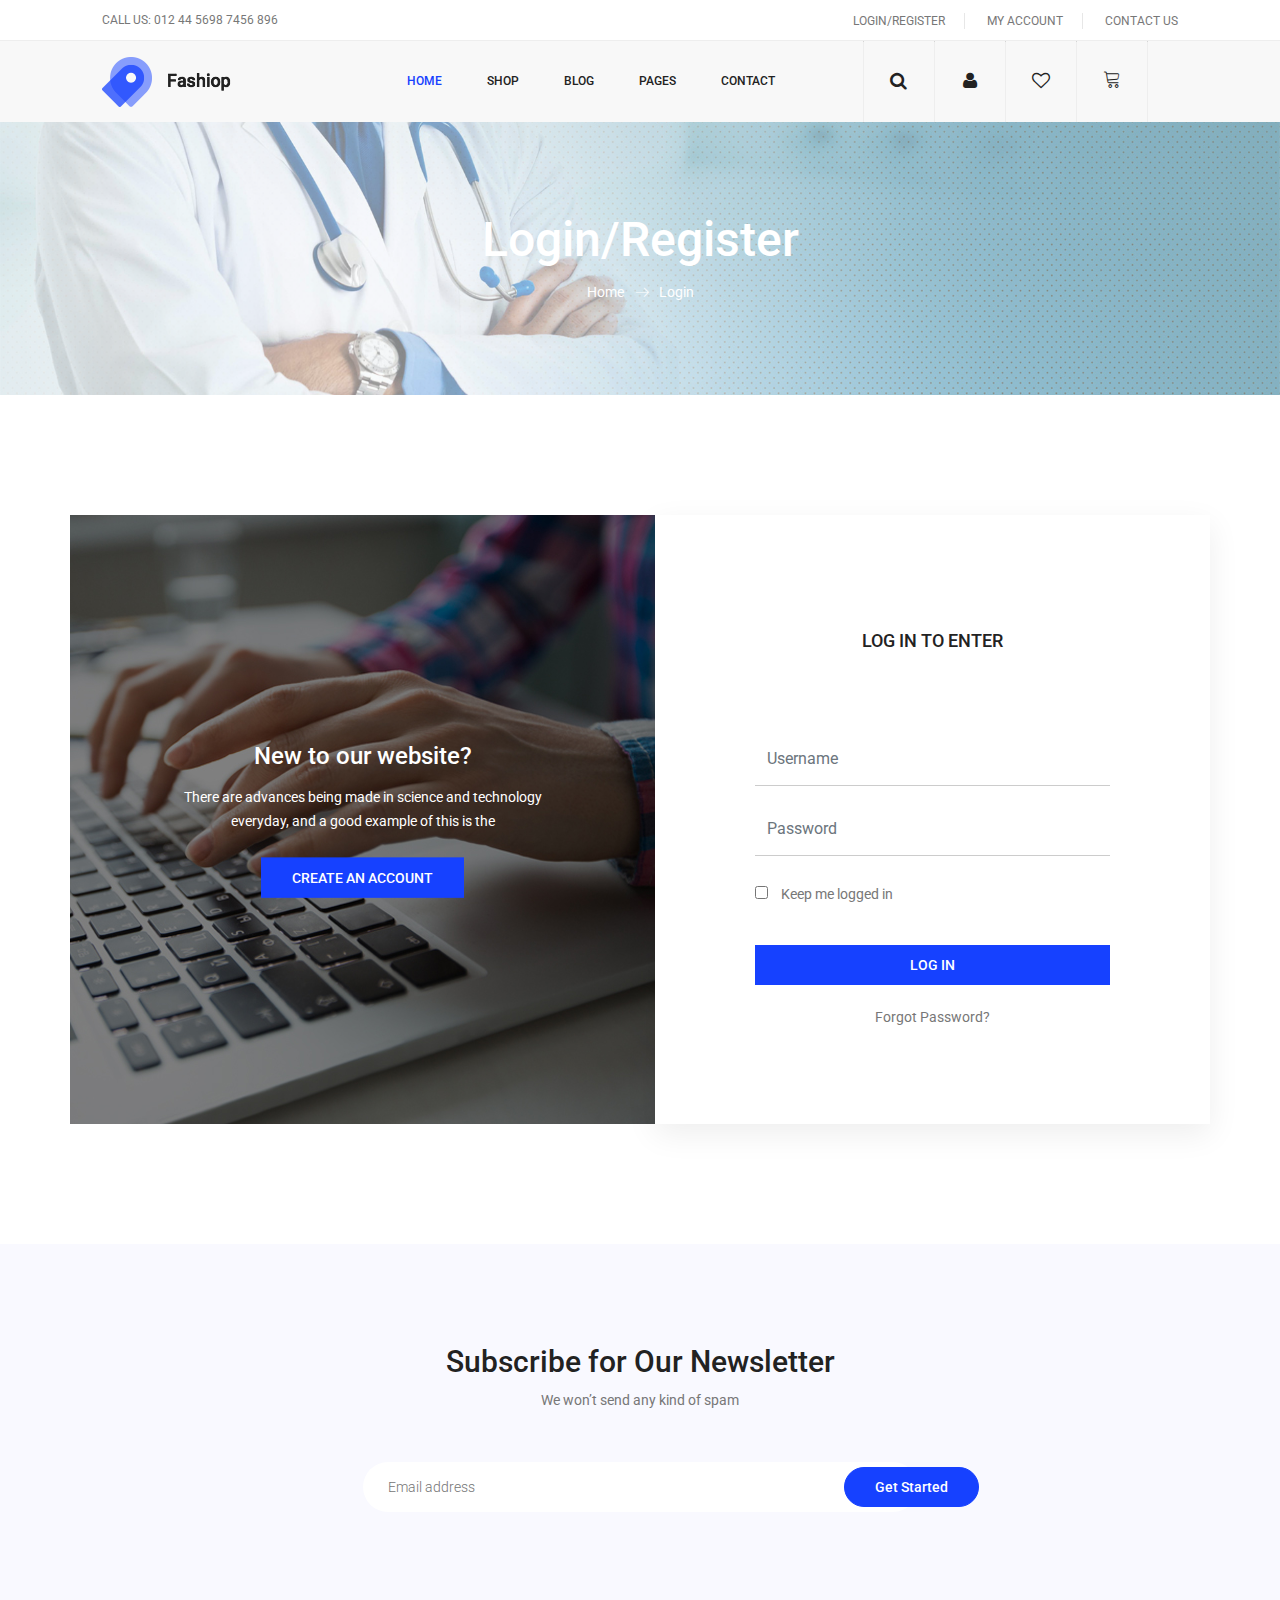
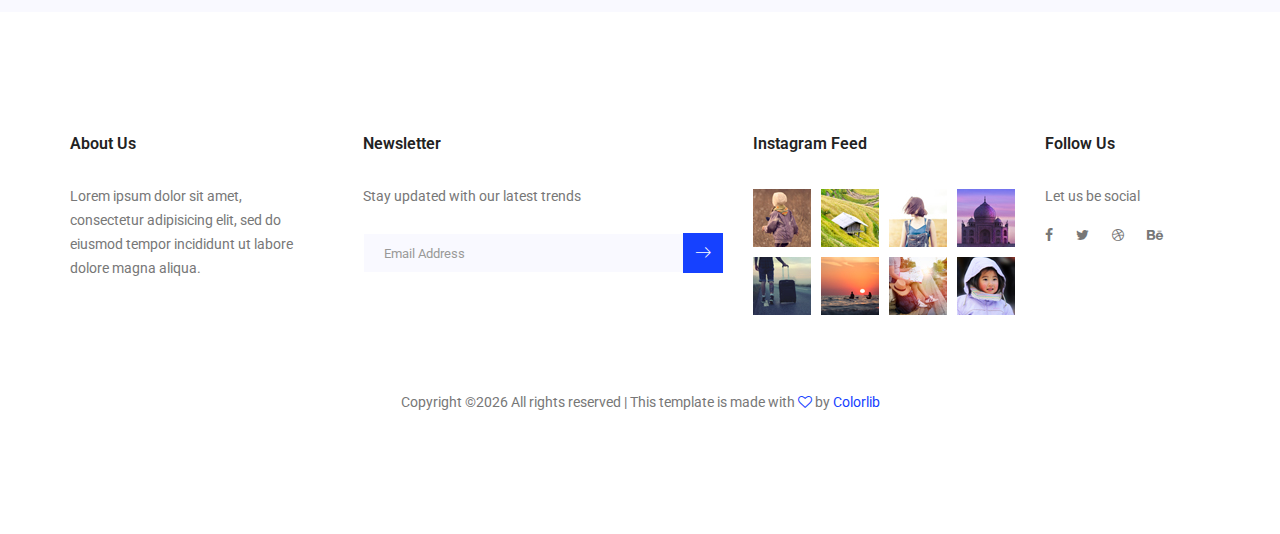
<file: ClinicManagement/Client/login.html>
<!doctype html>
<html lang="en">

<head>
	<!-- Required meta tags -->
	<meta charset="utf-8">
	<meta name="viewport" content="width=device-width, initial-scale=1, shrink-to-fit=no">
	<link rel="icon" href="img/favicon.png" type="image/png">
	<title>Fashiop</title>
	<!-- Bootstrap CSS -->
	<link rel="stylesheet" href="css/bootstrap.css">
	<link rel="stylesheet" href="vendors/linericon/style.css">
	<link rel="stylesheet" href="css/font-awesome.min.css">
	<link rel="stylesheet" href="vendors/owl-carousel/owl.carousel.min.css">
	<link rel="stylesheet" href="vendors/lightbox/simpleLightbox.css">
	<link rel="stylesheet" href="vendors/nice-select/css/nice-select.css">
	<link rel="stylesheet" href="vendors/animate-css/animate.css">
	<link rel="stylesheet" href="vendors/jquery-ui/jquery-ui.css">
	<!-- main css -->
	<link rel="stylesheet" href="css/style.css">
	<link rel="stylesheet" href="css/responsive.css">
</head>

<body>

	<!--================Header Menu Area =================-->
	<header class="header_area">
		<div class="top_menu row m0">
			<div class="container-fluid">
				<div class="float-left">
					<p>Call Us: 012 44 5698 7456 896</p>
				</div>
				<div class="float-right">
					<ul class="right_side">
						<li>
							<a href="login.html">
								Login/Register
							</a>
						</li>
						<li>
							<a href="#">
								My Account
							</a>
						</li>
						<li>
							<a href="contact.html">
								Contact Us
							</a>
						</li>
					</ul>
				</div>
			</div>
		</div>
		<div class="main_menu">
			<nav class="navbar navbar-expand-lg navbar-light">
				<div class="container-fluid">
					<!-- Brand and toggle get grouped for better mobile display -->
					<a class="navbar-brand logo_h" href="index.html">
						<img src="img/logo.png" alt="">
					</a>
					<button class="navbar-toggler" type="button" data-toggle="collapse" data-target="#navbarSupportedContent" aria-controls="navbarSupportedContent"
					 aria-expanded="false" aria-label="Toggle navigation">
						<span class="icon-bar"></span>
						<span class="icon-bar"></span>
						<span class="icon-bar"></span>
					</button>
					<!-- Collect the nav links, forms, and other content for toggling -->
					<div class="collapse navbar-collapse offset" id="navbarSupportedContent">
						<div class="row w-100">
							<div class="col-lg-7 pr-0">
								<ul class="nav navbar-nav center_nav pull-right">
									<li class="nav-item active">
										<a class="nav-link" href="index.html">Home</a>
									</li>
									<li class="nav-item submenu dropdown">
										<a href="#" class="nav-link dropdown-toggle" data-toggle="dropdown" role="button" aria-haspopup="true" aria-expanded="false">Shop</a>
										<ul class="dropdown-menu">
											<li class="nav-item">
												<a class="nav-link" href="category.html">Shop Category</a>
												<li class="nav-item">
													<a class="nav-link" href="single-product.html">Product Details</a>
													<li class="nav-item">
														<a class="nav-link" href="checkout.html">Product Checkout</a>
														<li class="nav-item">
															<a class="nav-link" href="cart.html">Shopping Cart</a>
														</li>
														<li class="nav-item">
															<a class="nav-link" href="confirmation.html">Confirmation</a>
														</li>
										</ul>
										</li>
										<li class="nav-item submenu dropdown">
											<a href="#" class="nav-link dropdown-toggle" data-toggle="dropdown" role="button" aria-haspopup="true" aria-expanded="false">Blog</a>
											<ul class="dropdown-menu">
												<li class="nav-item">
													<a class="nav-link" href="blog.html">Blog</a>
												</li>
												<li class="nav-item">
													<a class="nav-link" href="single-blog.html">Blog Details</a>
												</li>
											</ul>
										</li>
										<li class="nav-item submenu dropdown">
											<a href="#" class="nav-link dropdown-toggle" data-toggle="dropdown" role="button" aria-haspopup="true" aria-expanded="false">Pages</a>
											<ul class="dropdown-menu">
												<li class="nav-item">
													<a class="nav-link" href="login.html">Login</a>
													<li class="nav-item">
														<a class="nav-link" href="tracking.html">Tracking</a>
														<li class="nav-item">
															<a class="nav-link" href="elements.html">Elements</a>
														</li>
											</ul>
											</li>
											<li class="nav-item">
												<a class="nav-link" href="contact.html">Contact</a>
											</li>
								</ul>
							</div>

							<div class="col-lg-5">
								<ul class="nav navbar-nav navbar-right right_nav pull-right">
									<hr>
									<li class="nav-item">
										<a href="#" class="icons">
											<i class="fa fa-search" aria-hidden="true"></i>
										</a>
									</li>

									<hr>

									<li class="nav-item">
										<a href="#" class="icons">
											<i class="fa fa-user" aria-hidden="true"></i>
										</a>
									</li>

									<hr>

									<li class="nav-item">
										<a href="#" class="icons">
											<i class="fa fa-heart-o" aria-hidden="true"></i>
										</a>
									</li>

									<hr>

									<li class="nav-item">
										<a href="#" class="icons">
											<i class="lnr lnr lnr-cart"></i>
										</a>
									</li>

									<hr>
								</ul>
							</div>
						</div>
					</div>
				</div>
			</nav>
		</div>
	</header>
	<!--================Header Menu Area =================-->

	<!--================Home Banner Area =================-->
	<section class="banner_area">
		<div class="banner_inner d-flex align-items-center">
			<div class="container">
				<div class="banner_content text-center">
					<h2>Login/Register</h2>
					<div class="page_link">
						<a href="index.html">Home</a>
						<a href="login.html">Login</a>
					</div>
				</div>
			</div>
		</div>
	</section>
	<!--================End Home Banner Area =================-->

	<!--================Login Box Area =================-->
	<section class="login_box_area p_120">
		<div class="container">
			<div class="row">
				<div class="col-lg-6">
					<div class="login_box_img">
						<img class="img-fluid" src="img/login.jpg" alt="">
						<div class="hover">
							<h4>New to our website?</h4>
							<p>There are advances being made in science and technology everyday, and a good example of this is the</p>
							<a class="main_btn" href="registration.html">Create an Account</a>
						</div>
					</div>
				</div>
				<div class="col-lg-6">
					<div class="login_form_inner">
						<h3>Log in to enter</h3>
						<form class="row login_form" action="contact_process.php" method="post" id="contactForm" novalidate="novalidate">
							<div class="col-md-12 form-group">
								<input type="text" class="form-control" id="name" name="name" placeholder="Username">
							</div>
							<div class="col-md-12 form-group">
								<input type="text" class="form-control" id="name" name="name" placeholder="Password">
							</div>
							<div class="col-md-12 form-group">
								<div class="creat_account">
									<input type="checkbox" id="f-option2" name="selector">
									<label for="f-option2">Keep me logged in</label>
								</div>
							</div>
							<div class="col-md-12 form-group">
								<button type="submit" value="submit" class="btn submit_btn">Log In</button>
								<a href="#">Forgot Password?</a>
							</div>
						</form>
					</div>
				</div>
			</div>
		</div>
	</section>
	<!--================End Login Box Area =================-->

	<!--================ Subscription Area ================-->
	<section class="subscription-area section_gap">
		<div class="container">
			<div class="row justify-content-center">
				<div class="col-lg-8">
					<div class="section-title text-center">
						<h2>Subscribe for Our Newsletter</h2>
						<span>We won’t send any kind of spam</span>
					</div>
				</div>
			</div>
			<div class="row justify-content-center">
				<div class="col-lg-6">
					<div id="mc_embed_signup">
						<form target="_blank" novalidate action="https://spondonit.us12.list-manage.com/subscribe/post?u=1462626880ade1ac87bd9c93a&id=92a4423d01"
						 method="get" class="subscription relative">
							<input type="email" name="EMAIL" placeholder="Email address" onfocus="this.placeholder = ''" onblur="this.placeholder = 'Email address'"
							 required="">
							<!-- <div style="position: absolute; left: -5000px;">
									<input type="text" name="b_36c4fd991d266f23781ded980_aefe40901a" tabindex="-1" value="">
								</div> -->
							<button type="submit" class="newsl-btn">Get Started</button>
							<div class="info"></div>
						</form>
					</div>
				</div>
			</div>
		</div>
	</section>
	<!--================ End Subscription Area ================-->

	<!--================ start footer Area  =================-->
	<footer class="footer-area section_gap">
		<div class="container">
			<div class="row">
				<div class="col-lg-3  col-md-6 col-sm-6">
					<div class="single-footer-widget">
						<h6 class="footer_title">About Us</h6>
						<p>Lorem ipsum dolor sit amet, consectetur adipisicing elit, sed do eiusmod tempor incididunt ut labore dolore magna aliqua.</p>
					</div>
				</div>
				<div class="col-lg-4 col-md-6 col-sm-6">
					<div class="single-footer-widget">
						<h6 class="footer_title">Newsletter</h6>
						<p>Stay updated with our latest trends</p>
						<div id="mc_embed_signup">
							<form target="_blank" action="https://spondonit.us12.list-manage.com/subscribe/post?u=1462626880ade1ac87bd9c93a&amp;id=92a4423d01"
							 method="get" class="subscribe_form relative">
								<div class="input-group d-flex flex-row">
									<input name="EMAIL" placeholder="Email Address" onfocus="this.placeholder = ''" onblur="this.placeholder = 'Email Address '"
									 required="" type="email">
									<button class="btn sub-btn">
										<span class="lnr lnr-arrow-right"></span>
									</button>
								</div>
								<div class="mt-10 info"></div>
							</form>
						</div>
					</div>
				</div>
				<div class="col-lg-3 col-md-6 col-sm-6">
					<div class="single-footer-widget instafeed">
						<h6 class="footer_title">Instagram Feed</h6>
						<ul class="list instafeed d-flex flex-wrap">
							<li>
								<img src="img/instagram/Image-01.jpg" alt="">
							</li>
							<li>
								<img src="img/instagram/Image-02.jpg" alt="">
							</li>
							<li>
								<img src="img/instagram/Image-03.jpg" alt="">
							</li>
							<li>
								<img src="img/instagram/Image-04.jpg" alt="">
							</li>
							<li>
								<img src="img/instagram/Image-05.jpg" alt="">
							</li>
							<li>
								<img src="img/instagram/Image-06.jpg" alt="">
							</li>
							<li>
								<img src="img/instagram/Image-07.jpg" alt="">
							</li>
							<li>
								<img src="img/instagram/Image-08.jpg" alt="">
							</li>
						</ul>
					</div>
				</div>
				<div class="col-lg-2 col-md-6 col-sm-6">
					<div class="single-footer-widget f_social_wd">
						<h6 class="footer_title">Follow Us</h6>
						<p>Let us be social</p>
						<div class="f_social">
							<a href="#">
								<i class="fa fa-facebook"></i>
							</a>
							<a href="#">
								<i class="fa fa-twitter"></i>
							</a>
							<a href="#">
								<i class="fa fa-dribbble"></i>
							</a>
							<a href="#">
								<i class="fa fa-behance"></i>
							</a>
						</div>
					</div>
				</div>
			</div>
			<div class="row footer-bottom d-flex justify-content-between align-items-center">
				<p class="col-lg-12 footer-text text-center"><!-- Link back to Colorlib can't be removed. Template is licensed under CC BY 3.0. -->
Copyright &copy;<script>document.write(new Date().getFullYear());</script> All rights reserved | This template is made with <i class="fa fa-heart-o" aria-hidden="true"></i> by <a href="https://colorlib.com" target="_blank">Colorlib</a>
<!-- Link back to Colorlib can't be removed. Template is licensed under CC BY 3.0. -->
				</p>
			</div>
		</div>
	</footer>
	<!--================ End footer Area  =================-->




	<!-- Optional JavaScript -->
	<!-- jQuery first, then Popper.js, then Bootstrap JS -->
	<script src="js/jquery-3.2.1.min.js"></script>
	<script src="js/popper.js"></script>
	<script src="js/bootstrap.min.js"></script>
	<script src="js/stellar.js"></script>
	<script src="vendors/lightbox/simpleLightbox.min.js"></script>
	<script src="vendors/nice-select/js/jquery.nice-select.min.js"></script>
	<script src="vendors/isotope/imagesloaded.pkgd.min.js"></script>
	<script src="vendors/isotope/isotope-min.js"></script>
	<script src="vendors/owl-carousel/owl.carousel.min.js"></script>
	<script src="js/jquery.ajaxchimp.min.js"></script>
	<script src="js/mail-script.js"></script>
	<script src="vendors/jquery-ui/jquery-ui.js"></script>
	<script src="vendors/counter-up/jquery.waypoints.min.js"></script>
	<script src="vendors/counter-up/jquery.counterup.js"></script>
	<script src="js/theme.js"></script>
</body>

</html>
</file>
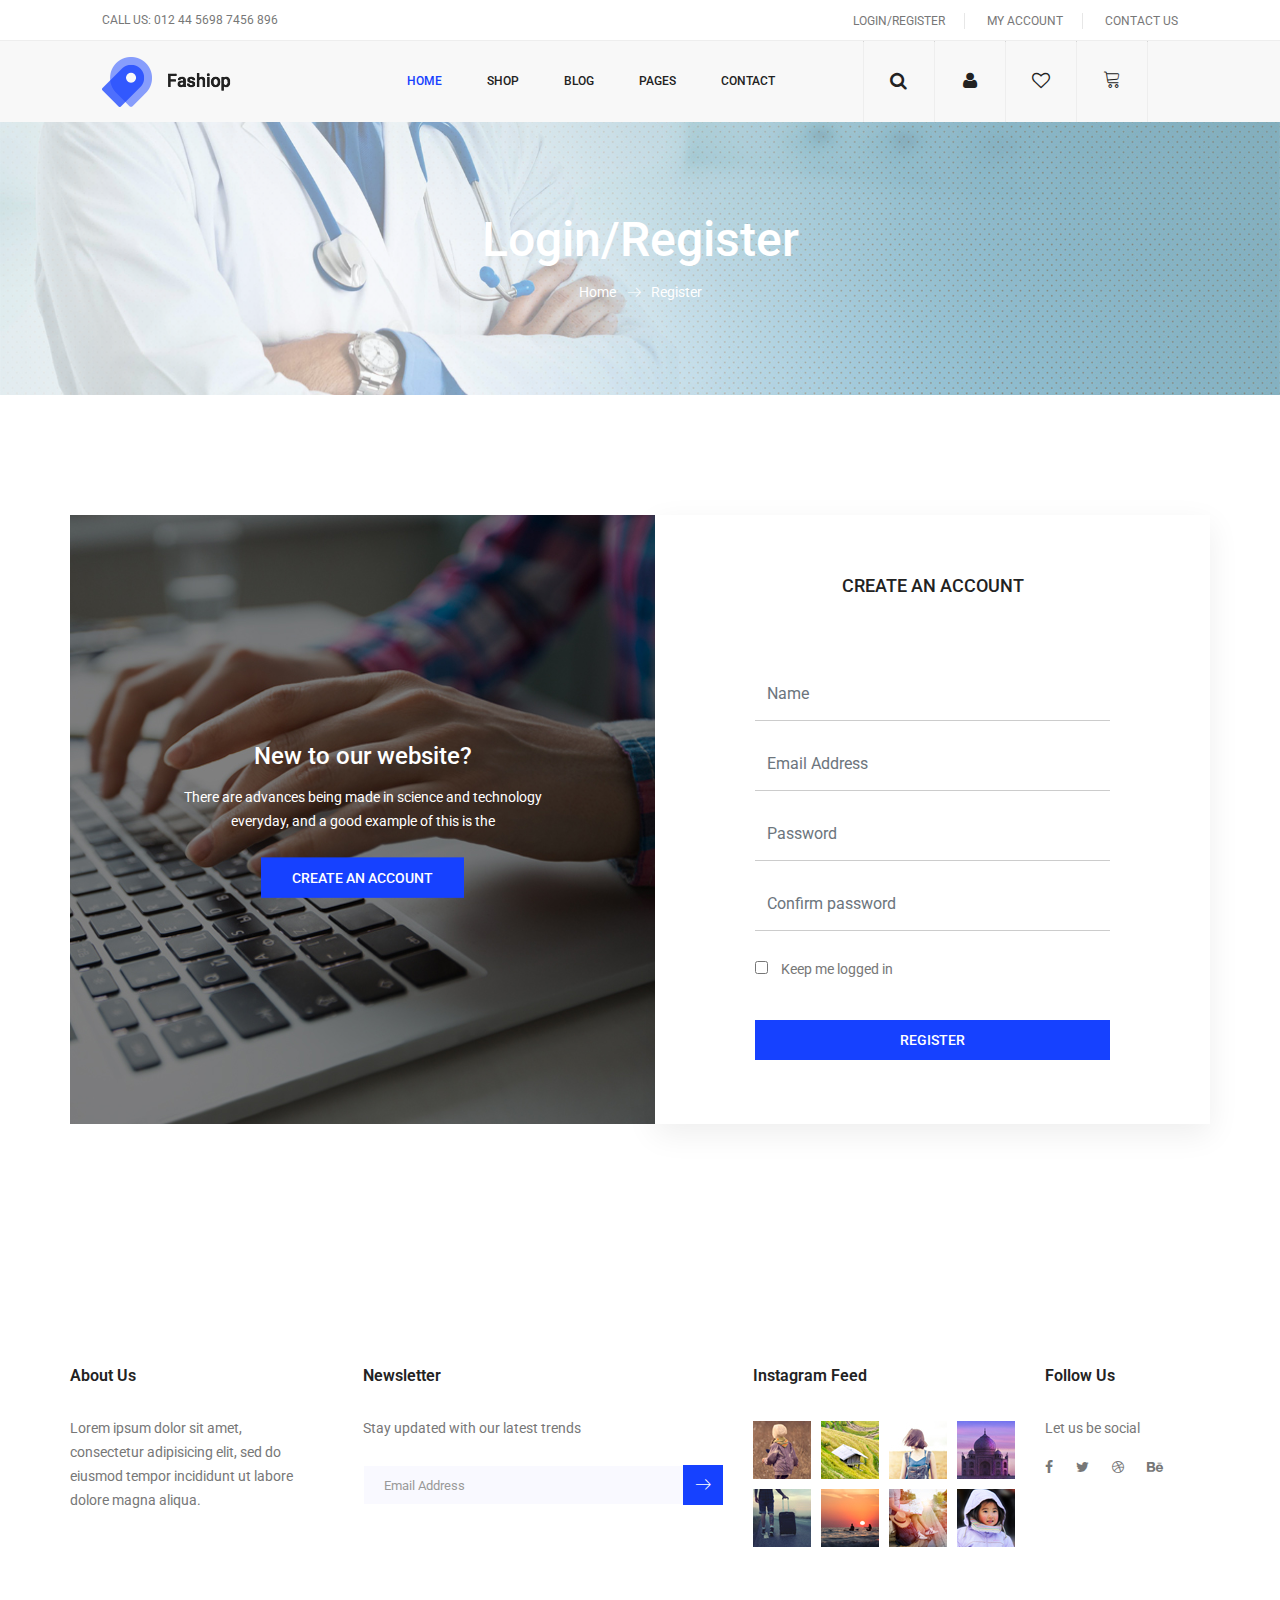
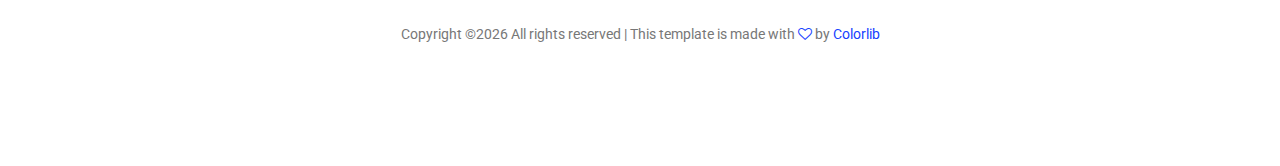
<file: ClinicManagement/Client/registration.html>
<!doctype html>
<html lang="en">

<head>
	<!-- Required meta tags -->
	<meta charset="utf-8">
	<meta name="viewport" content="width=device-width, initial-scale=1, shrink-to-fit=no">
	<link rel="icon" href="img/favicon.png" type="image/png">
	<title>Fashiop</title>
	<!-- Bootstrap CSS -->
	<link rel="stylesheet" href="css/bootstrap.css">
	<link rel="stylesheet" href="vendors/linericon/style.css">
	<link rel="stylesheet" href="css/font-awesome.min.css">
	<link rel="stylesheet" href="vendors/owl-carousel/owl.carousel.min.css">
	<link rel="stylesheet" href="vendors/lightbox/simpleLightbox.css">
	<link rel="stylesheet" href="vendors/nice-select/css/nice-select.css">
	<link rel="stylesheet" href="vendors/animate-css/animate.css">
	<link rel="stylesheet" href="vendors/jquery-ui/jquery-ui.css">
	<!-- main css -->
	<link rel="stylesheet" href="css/style.css">
	<link rel="stylesheet" href="css/responsive.css">
</head>

<body>

	<!--================Header Menu Area =================-->
	<header class="header_area">
		<div class="top_menu row m0">
			<div class="container-fluid">
				<div class="float-left">
					<p>Call Us: 012 44 5698 7456 896</p>
				</div>
				<div class="float-right">
					<ul class="right_side">
						<li>
							<a href="login.html">
								Login/Register
							</a>
						</li>
						<li>
							<a href="#">
								My Account
							</a>
						</li>
						<li>
							<a href="contact.html">
								Contact Us
							</a>
						</li>
					</ul>
				</div>
			</div>
		</div>
		<div class="main_menu">
			<nav class="navbar navbar-expand-lg navbar-light">
				<div class="container-fluid">
					<!-- Brand and toggle get grouped for better mobile display -->
					<a class="navbar-brand logo_h" href="index.html">
						<img src="img/logo.png" alt="">
					</a>
					<button class="navbar-toggler" type="button" data-toggle="collapse" data-target="#navbarSupportedContent" aria-controls="navbarSupportedContent"
					 aria-expanded="false" aria-label="Toggle navigation">
						<span class="icon-bar"></span>
						<span class="icon-bar"></span>
						<span class="icon-bar"></span>
					</button>
					<!-- Collect the nav links, forms, and other content for toggling -->
					<div class="collapse navbar-collapse offset" id="navbarSupportedContent">
						<div class="row w-100">
							<div class="col-lg-7 pr-0">
								<ul class="nav navbar-nav center_nav pull-right">
									<li class="nav-item active">
										<a class="nav-link" href="index.html">Home</a>
									</li>
									<li class="nav-item submenu dropdown">
										<a href="#" class="nav-link dropdown-toggle" data-toggle="dropdown" role="button" aria-haspopup="true" aria-expanded="false">Shop</a>
										<ul class="dropdown-menu">
											<li class="nav-item">
												<a class="nav-link" href="category.html">Shop Category</a>
												<li class="nav-item">
													<a class="nav-link" href="single-product.html">Product Details</a>
													<li class="nav-item">
														<a class="nav-link" href="checkout.html">Product Checkout</a>
														<li class="nav-item">
															<a class="nav-link" href="cart.html">Shopping Cart</a>
														</li>
														<li class="nav-item">
															<a class="nav-link" href="confirmation.html">Confirmation</a>
														</li>
										</ul>
										</li>
										<li class="nav-item submenu dropdown">
											<a href="#" class="nav-link dropdown-toggle" data-toggle="dropdown" role="button" aria-haspopup="true" aria-expanded="false">Blog</a>
											<ul class="dropdown-menu">
												<li class="nav-item">
													<a class="nav-link" href="blog.html">Blog</a>
												</li>
												<li class="nav-item">
													<a class="nav-link" href="single-blog.html">Blog Details</a>
												</li>
											</ul>
										</li>
										<li class="nav-item submenu dropdown">
											<a href="#" class="nav-link dropdown-toggle" data-toggle="dropdown" role="button" aria-haspopup="true" aria-expanded="false">Pages</a>
											<ul class="dropdown-menu">
												<li class="nav-item">
													<a class="nav-link" href="login.html">Login</a>
													<li class="nav-item">
														<a class="nav-link" href="tracking.html">Tracking</a>
														<li class="nav-item">
															<a class="nav-link" href="elements.html">Elements</a>
														</li>
											</ul>
											</li>
											<li class="nav-item">
												<a class="nav-link" href="contact.html">Contact</a>
											</li>
								</ul>
							</div>

							<div class="col-lg-5">
								<ul class="nav navbar-nav navbar-right right_nav pull-right">
									<hr>
									<li class="nav-item">
										<a href="#" class="icons">
											<i class="fa fa-search" aria-hidden="true"></i>
										</a>
									</li>

									<hr>

									<li class="nav-item">
										<a href="#" class="icons">
											<i class="fa fa-user" aria-hidden="true"></i>
										</a>
									</li>

									<hr>

									<li class="nav-item">
										<a href="#" class="icons">
											<i class="fa fa-heart-o" aria-hidden="true"></i>
										</a>
									</li>

									<hr>

									<li class="nav-item">
										<a href="#" class="icons">
											<i class="lnr lnr lnr-cart"></i>
										</a>
									</li>

									<hr>
								</ul>
							</div>
						</div>
					</div>
				</div>
			</nav>
		</div>
	</header>
	<!--================Header Menu Area =================-->

	<!--================Home Banner Area =================-->
	<section class="banner_area">
		<div class="banner_inner d-flex align-items-center">
			<div class="container">
				<div class="banner_content text-center">
					<h2>Login/Register</h2>
					<div class="page_link">
						<a href="index.html">Home</a>
						<a href="registration.html">Register</a>
					</div>
				</div>
			</div>
		</div>
	</section>
	<!--================End Home Banner Area =================-->

	<!--================Login Box Area =================-->
	<section class="login_box_area p_120">
		<div class="container">
			<div class="row">
				<div class="col-lg-6">
					<div class="login_box_img">
						<img class="img-fluid" src="img/login.jpg" alt="">
						<div class="hover">
							<h4>New to our website?</h4>
							<p>There are advances being made in science and technology everyday, and a good example of this is the</p>
							<a class="main_btn" href="#">Create an Account</a>
						</div>
					</div>
				</div>
				<div class="col-lg-6">
					<div class="login_form_inner reg_form">
						<h3>Create an Account</h3>
						<form class="row login_form" action="contact_process.php" method="post" id="contactForm" novalidate="novalidate">
							<div class="col-md-12 form-group">
								<input type="text" class="form-control" id="name" name="name" placeholder="Name">
							</div>
							<div class="col-md-12 form-group">
								<input type="email" class="form-control" id="email" name="email" placeholder="Email Address">
							</div>
							<div class="col-md-12 form-group">
								<input type="text" class="form-control" id="password" name="password" placeholder="Password">
							</div>
							<div class="col-md-12 form-group">
								<input type="password" class="form-control" id="pass" name="pass" placeholder="Confirm password">
							</div>
							<div class="col-md-12 form-group">
								<div class="creat_account">
									<input type="checkbox" id="f-option2" name="selector">
									<label for="f-option2">Keep me logged in</label>
								</div>
							</div>
							<div class="col-md-12 form-group">
								<button type="submit" value="submit" class="btn submit_btn">Register</button>
							</div>
						</form>
					</div>
				</div>
			</div>
		</div>
	</section>
	<!--================End Login Box Area =================-->

	<!--================ start footer Area  =================-->
	<footer class="footer-area section_gap">
		<div class="container">
			<div class="row">
				<div class="col-lg-3  col-md-6 col-sm-6">
					<div class="single-footer-widget">
						<h6 class="footer_title">About Us</h6>
						<p>Lorem ipsum dolor sit amet, consectetur adipisicing elit, sed do eiusmod tempor incididunt ut labore dolore magna aliqua.</p>
					</div>
				</div>
				<div class="col-lg-4 col-md-6 col-sm-6">
					<div class="single-footer-widget">
						<h6 class="footer_title">Newsletter</h6>
						<p>Stay updated with our latest trends</p>
						<div id="mc_embed_signup">
							<form target="_blank" action="https://spondonit.us12.list-manage.com/subscribe/post?u=1462626880ade1ac87bd9c93a&amp;id=92a4423d01"
							 method="get" class="subscribe_form relative">
								<div class="input-group d-flex flex-row">
									<input name="EMAIL" placeholder="Email Address" onfocus="this.placeholder = ''" onblur="this.placeholder = 'Email Address '"
									 required="" type="email">
									<button class="btn sub-btn">
										<span class="lnr lnr-arrow-right"></span>
									</button>
								</div>
								<div class="mt-10 info"></div>
							</form>
						</div>
					</div>
				</div>
				<div class="col-lg-3 col-md-6 col-sm-6">
					<div class="single-footer-widget instafeed">
						<h6 class="footer_title">Instagram Feed</h6>
						<ul class="list instafeed d-flex flex-wrap">
							<li>
								<img src="img/instagram/Image-01.jpg" alt="">
							</li>
							<li>
								<img src="img/instagram/Image-02.jpg" alt="">
							</li>
							<li>
								<img src="img/instagram/Image-03.jpg" alt="">
							</li>
							<li>
								<img src="img/instagram/Image-04.jpg" alt="">
							</li>
							<li>
								<img src="img/instagram/Image-05.jpg" alt="">
							</li>
							<li>
								<img src="img/instagram/Image-06.jpg" alt="">
							</li>
							<li>
								<img src="img/instagram/Image-07.jpg" alt="">
							</li>
							<li>
								<img src="img/instagram/Image-08.jpg" alt="">
							</li>
						</ul>
					</div>
				</div>
				<div class="col-lg-2 col-md-6 col-sm-6">
					<div class="single-footer-widget f_social_wd">
						<h6 class="footer_title">Follow Us</h6>
						<p>Let us be social</p>
						<div class="f_social">
							<a href="#">
								<i class="fa fa-facebook"></i>
							</a>
							<a href="#">
								<i class="fa fa-twitter"></i>
							</a>
							<a href="#">
								<i class="fa fa-dribbble"></i>
							</a>
							<a href="#">
								<i class="fa fa-behance"></i>
							</a>
						</div>
					</div>
				</div>
			</div>
			<div class="row footer-bottom d-flex justify-content-between align-items-center">
				<p class="col-lg-12 footer-text text-center"><!-- Link back to Colorlib can't be removed. Template is licensed under CC BY 3.0. -->
Copyright &copy;<script>document.write(new Date().getFullYear());</script> All rights reserved | This template is made with <i class="fa fa-heart-o" aria-hidden="true"></i> by <a href="https://colorlib.com" target="_blank">Colorlib</a>
<!-- Link back to Colorlib can't be removed. Template is licensed under CC BY 3.0. -->
				</p>
			</div>
		</div>
	</footer>
	<!--================ End footer Area  =================-->




	<!-- Optional JavaScript -->
	<!-- jQuery first, then Popper.js, then Bootstrap JS -->
	<script src="js/jquery-3.2.1.min.js"></script>
	<script src="js/popper.js"></script>
	<script src="js/bootstrap.min.js"></script>
	<script src="js/stellar.js"></script>
	<script src="vendors/lightbox/simpleLightbox.min.js"></script>
	<script src="vendors/nice-select/js/jquery.nice-select.min.js"></script>
	<script src="vendors/isotope/imagesloaded.pkgd.min.js"></script>
	<script src="vendors/isotope/isotope-min.js"></script>
	<script src="vendors/owl-carousel/owl.carousel.min.js"></script>
	<script src="js/jquery.ajaxchimp.min.js"></script>
	<script src="js/mail-script.js"></script>
	<script src="vendors/jquery-ui/jquery-ui.js"></script>
	<script src="vendors/counter-up/jquery.waypoints.min.js"></script>
	<script src="vendors/counter-up/jquery.counterup.js"></script>
	<script src="js/theme.js"></script>
</body>

</html>
</file>
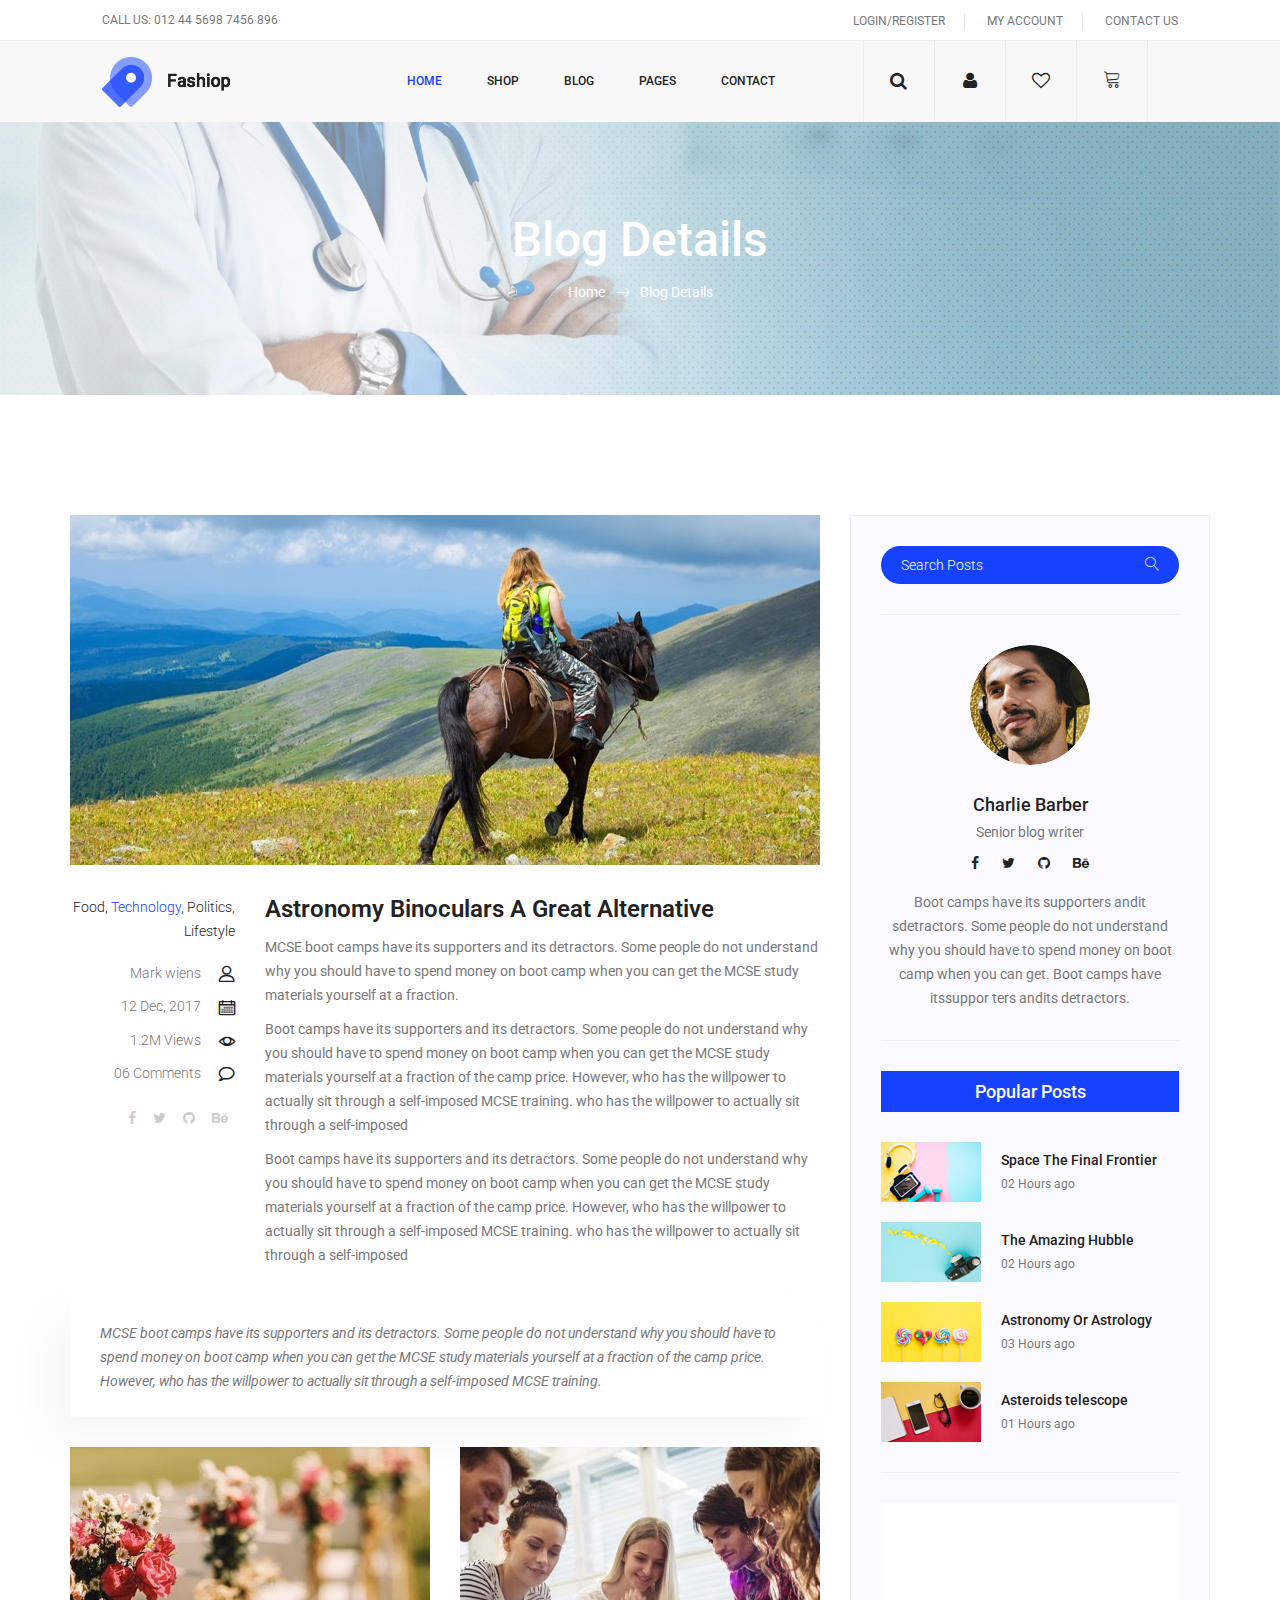
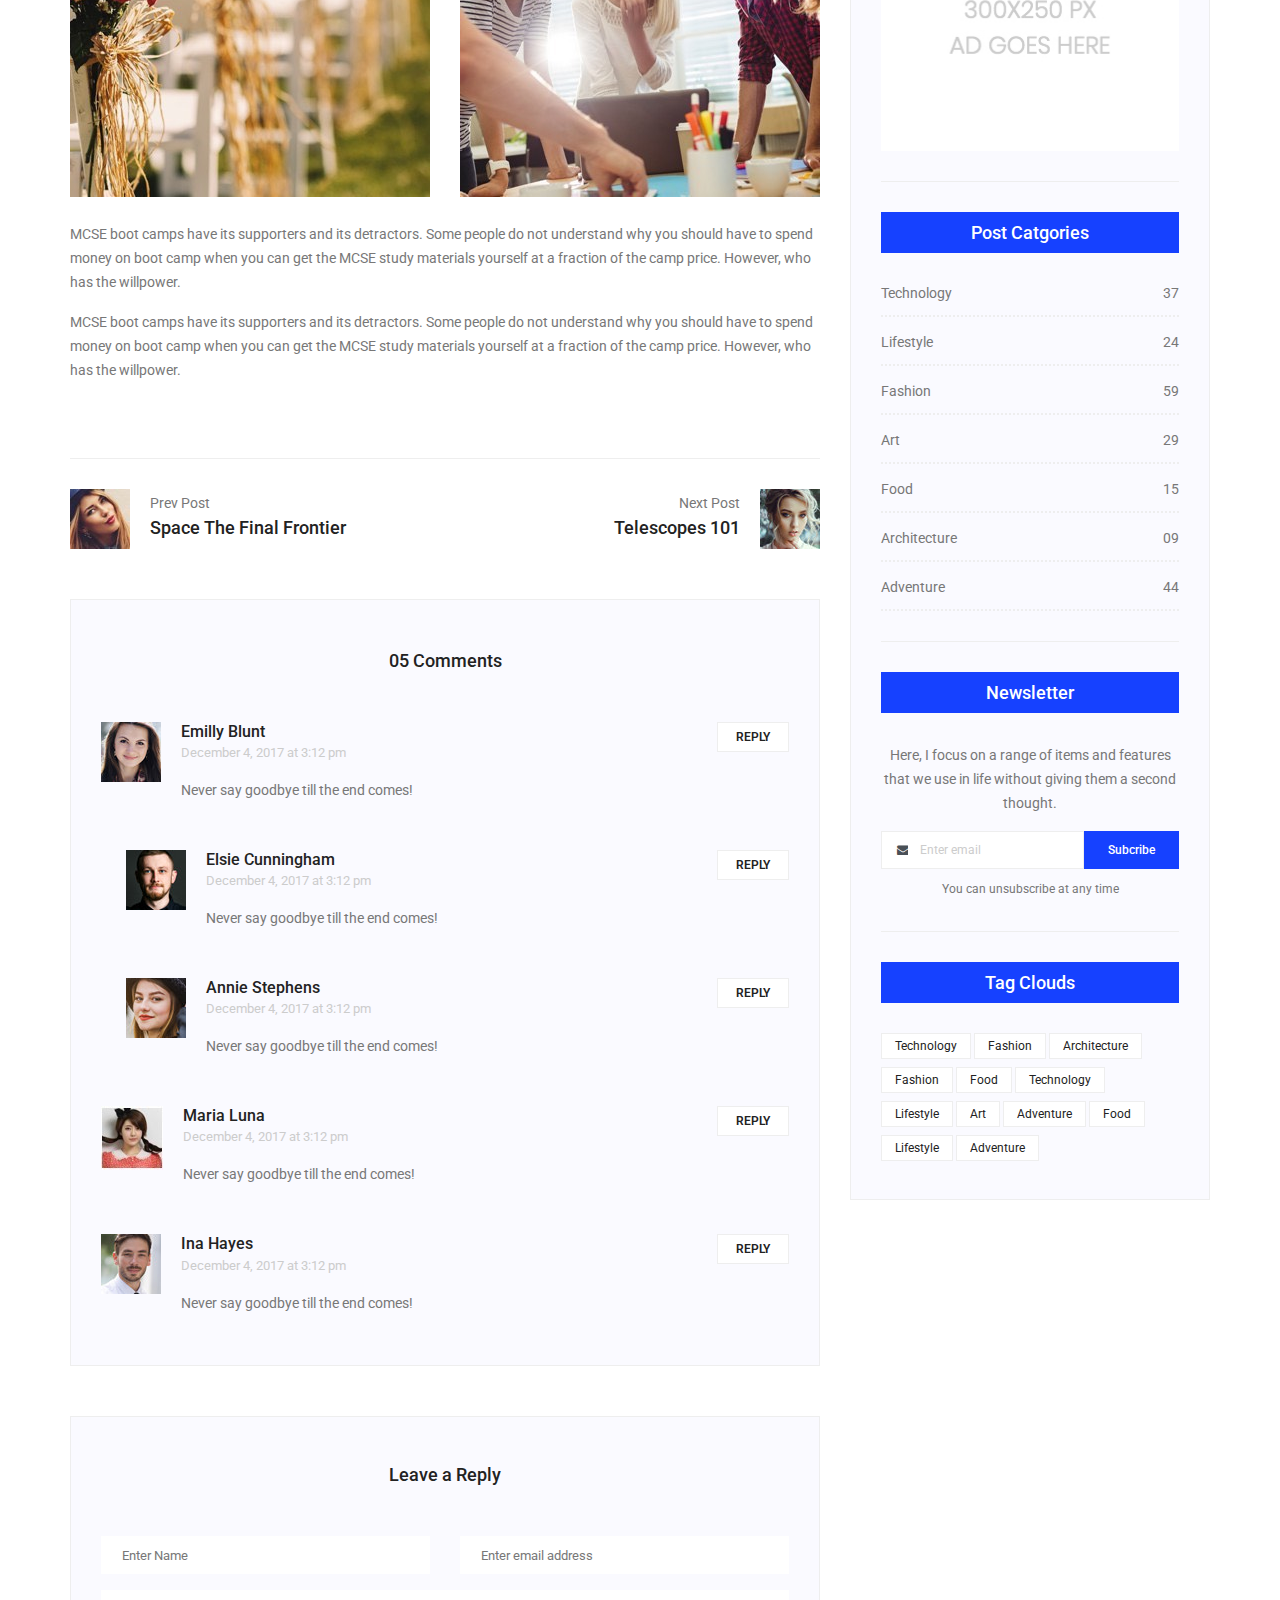
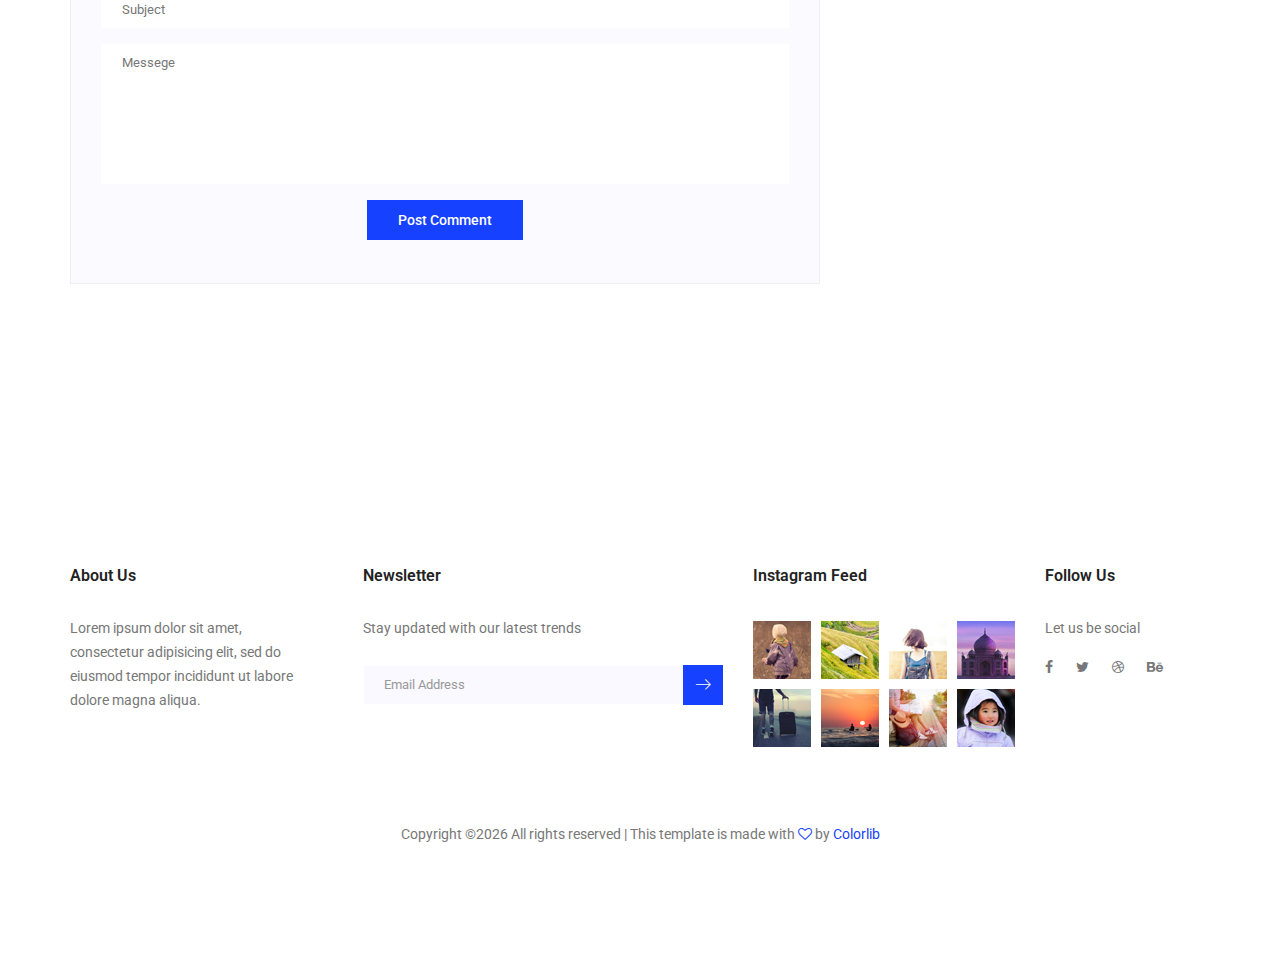
<file: ClinicManagement/Client/single-blog.html>
<!doctype html>
<html lang="en">

<head>
    <!-- Required meta tags -->
    <meta charset="utf-8">
    <meta name="viewport" content="width=device-width, initial-scale=1, shrink-to-fit=no">
    <link rel="icon" href="img/favicon.png" type="image/png">
    <title>Fashiop</title>
    <!-- Bootstrap CSS -->
    <link rel="stylesheet" href="css/bootstrap.css">
    <link rel="stylesheet" href="vendors/linericon/style.css">
    <link rel="stylesheet" href="css/font-awesome.min.css">
    <link rel="stylesheet" href="vendors/owl-carousel/owl.carousel.min.css">
    <link rel="stylesheet" href="vendors/lightbox/simpleLightbox.css">
    <link rel="stylesheet" href="vendors/nice-select/css/nice-select.css">
    <link rel="stylesheet" href="vendors/animate-css/animate.css">
    <!-- main css -->
    <link rel="stylesheet" href="css/style.css">
    <link rel="stylesheet" href="css/responsive.css">
</head>

<body>

    <!--================Header Menu Area =================-->
    <header class="header_area">
        <div class="top_menu row m0">
            <div class="container-fluid">
                <div class="float-left">
                    <p>Call Us: 012 44 5698 7456 896</p>
                </div>
                <div class="float-right">
                    <ul class="right_side">
                        <li>
                            <a href="login.html">
                                Login/Register
                            </a>
                        </li>
                        <li>
                            <a href="#">
                                My Account
                            </a>
                        </li>
                        <li>
                            <a href="contact.html">
                                Contact Us
                            </a>
                        </li>
                    </ul>
                </div>
            </div>
        </div>
        <div class="main_menu">
            <nav class="navbar navbar-expand-lg navbar-light">
                <div class="container-fluid">
                    <!-- Brand and toggle get grouped for better mobile display -->
                    <a class="navbar-brand logo_h" href="index.html">
                        <img src="img/logo.png" alt="">
                    </a>
                    <button class="navbar-toggler" type="button" data-toggle="collapse" data-target="#navbarSupportedContent" aria-controls="navbarSupportedContent"
                        aria-expanded="false" aria-label="Toggle navigation">
                        <span class="icon-bar"></span>
                        <span class="icon-bar"></span>
                        <span class="icon-bar"></span>
                    </button>
                    <!-- Collect the nav links, forms, and other content for toggling -->
                    <div class="collapse navbar-collapse offset" id="navbarSupportedContent">
                        <div class="row w-100">
                            <div class="col-lg-7 pr-0">
                                <ul class="nav navbar-nav center_nav pull-right">
                                    <li class="nav-item active">
                                        <a class="nav-link" href="index.html">Home</a>
                                    </li>
                                    <li class="nav-item submenu dropdown">
                                        <a href="#" class="nav-link dropdown-toggle" data-toggle="dropdown" role="button" aria-haspopup="true" aria-expanded="false">Shop</a>
                                        <ul class="dropdown-menu">
                                            <li class="nav-item">
                                                <a class="nav-link" href="category.html">Shop Category</a>
                                                <li class="nav-item">
                                                    <a class="nav-link" href="single-product.html">Product Details</a>
                                                    <li class="nav-item">
                                                        <a class="nav-link" href="checkout.html">Product Checkout</a>
                                                        <li class="nav-item">
                                                            <a class="nav-link" href="cart.html">Shopping Cart</a>
                                                        </li>
                                                        <li class="nav-item">
                                                            <a class="nav-link" href="confirmation.html">Confirmation</a>
                                                        </li>
                                        </ul>
                                        </li>
                                        <li class="nav-item submenu dropdown">
                                            <a href="#" class="nav-link dropdown-toggle" data-toggle="dropdown" role="button" aria-haspopup="true" aria-expanded="false">Blog</a>
                                            <ul class="dropdown-menu">
                                                <li class="nav-item">
                                                    <a class="nav-link" href="blog.html">Blog</a>
                                                </li>
                                                <li class="nav-item">
                                                    <a class="nav-link" href="single-blog.html">Blog Details</a>
                                                </li>
                                            </ul>
                                        </li>
                                        <li class="nav-item submenu dropdown">
                                            <a href="#" class="nav-link dropdown-toggle" data-toggle="dropdown" role="button" aria-haspopup="true" aria-expanded="false">Pages</a>
                                            <ul class="dropdown-menu">
                                                <li class="nav-item">
                                                    <a class="nav-link" href="login.html">Login</a>
                                                    <li class="nav-item">
                                                        <a class="nav-link" href="tracking.html">Tracking</a>
                                                        <li class="nav-item">
                                                            <a class="nav-link" href="elements.html">Elements</a>
                                                        </li>
                                            </ul>
                                            </li>
                                            <li class="nav-item">
                                                <a class="nav-link" href="contact.html">Contact</a>
                                            </li>
                                </ul>
                            </div>

                            <div class="col-lg-5">
                                <ul class="nav navbar-nav navbar-right right_nav pull-right">
                                    <hr>
                                    <li class="nav-item">
                                        <a href="#" class="icons">
                                            <i class="fa fa-search" aria-hidden="true"></i>
                                        </a>
                                    </li>

                                    <hr>

                                    <li class="nav-item">
                                        <a href="#" class="icons">
                                            <i class="fa fa-user" aria-hidden="true"></i>
                                        </a>
                                    </li>

                                    <hr>

                                    <li class="nav-item">
                                        <a href="#" class="icons">
                                            <i class="fa fa-heart-o" aria-hidden="true"></i>
                                        </a>
                                    </li>

                                    <hr>

                                    <li class="nav-item">
                                        <a href="#" class="icons">
                                            <i class="lnr lnr lnr-cart"></i>
                                        </a>
                                    </li>

                                    <hr>
                                </ul>
                            </div>
                        </div>
                    </div>
                </div>
            </nav>
        </div>
    </header>
    <!--================Header Menu Area =================-->

    <!--================Home Banner Area =================-->
    <section class="banner_area">
        <div class="banner_inner d-flex align-items-center">
            <div class="container">
                <div class="banner_content text-center">
                    <h2>Blog Details</h2>
                    <div class="page_link">
                        <a href="index.html">Home</a>
                        <a href="single-blog.html">Blog Details</a>
                    </div>
                </div>
            </div>
        </div>
    </section>
    <!--================End Home Banner Area =================-->

    <!--================Blog Area =================-->
    <section class="blog_area single-post-area p_120">
        <div class="container">
            <div class="row">
                <div class="col-lg-8 posts-list">
                    <div class="single-post row">
                        <div class="col-lg-12">
                            <div class="feature-img">
                                <img class="img-fluid" src="img/blog/feature-img1.jpg" alt="">
                            </div>
                        </div>
                        <div class="col-lg-3  col-md-3">
                            <div class="blog_info text-right">
                                <div class="post_tag">
                                    <a href="#">Food,</a>
                                    <a class="active" href="#">Technology,</a>
                                    <a href="#">Politics,</a>
                                    <a href="#">Lifestyle</a>
                                </div>
                                <ul class="blog_meta list">
                                    <li>
                                        <a href="#">Mark wiens
                                            <i class="lnr lnr-user"></i>
                                        </a>
                                    </li>
                                    <li>
                                        <a href="#">12 Dec, 2017
                                            <i class="lnr lnr-calendar-full"></i>
                                        </a>
                                    </li>
                                    <li>
                                        <a href="#">1.2M Views
                                            <i class="lnr lnr-eye"></i>
                                        </a>
                                    </li>
                                    <li>
                                        <a href="#">06 Comments
                                            <i class="lnr lnr-bubble"></i>
                                        </a>
                                    </li>
                                </ul>
                                <ul class="social-links">
                                    <li>
                                        <a href="#">
                                            <i class="fa fa-facebook"></i>
                                        </a>
                                    </li>
                                    <li>
                                        <a href="#">
                                            <i class="fa fa-twitter"></i>
                                        </a>
                                    </li>
                                    <li>
                                        <a href="#">
                                            <i class="fa fa-github"></i>
                                        </a>
                                    </li>
                                    <li>
                                        <a href="#">
                                            <i class="fa fa-behance"></i>
                                        </a>
                                    </li>
                                </ul>
                            </div>
                        </div>
                        <div class="col-lg-9 col-md-9 blog_details">
                            <h2>Astronomy Binoculars A Great Alternative</h2>
                            <p class="excert">
                                MCSE boot camps have its supporters and its detractors. Some people do not understand why you should have to spend money
                                on boot camp when you can get the MCSE study materials yourself at a fraction.
                            </p>
                            <p>
                                Boot camps have its supporters and its detractors. Some people do not understand why you should have to spend money on boot
                                camp when you can get the MCSE study materials yourself at a fraction of the camp price.
                                However, who has the willpower to actually sit through a self-imposed MCSE training. who
                                has the willpower to actually sit through a self-imposed
                            </p>
                            <p>
                                Boot camps have its supporters and its detractors. Some people do not understand why you should have to spend money on boot
                                camp when you can get the MCSE study materials yourself at a fraction of the camp price.
                                However, who has the willpower to actually sit through a self-imposed MCSE training. who
                                has the willpower to actually sit through a self-imposed
                            </p>
                        </div>
                        <div class="col-lg-12">
                            <div class="quotes">
                                MCSE boot camps have its supporters and its detractors. Some people do not understand why you should have to spend money
                                on boot camp when you can get the MCSE study materials yourself at a fraction of the camp
                                price. However, who has the willpower to actually sit through a self-imposed MCSE training.
                            </div>
                            <div class="row">
                                <div class="col-6">
                                    <img class="img-fluid" src="img/blog/post-img1.jpg" alt="">
                                </div>
                                <div class="col-6">
                                    <img class="img-fluid" src="img/blog/post-img2.jpg" alt="">
                                </div>
                                <div class="col-lg-12 mt-25">
                                    <p>
                                        MCSE boot camps have its supporters and its detractors. Some people do not understand why you should have to spend money
                                        on boot camp when you can get the MCSE study materials yourself at a fraction of
                                        the camp price. However, who has the willpower.
                                    </p>
                                    <p>
                                        MCSE boot camps have its supporters and its detractors. Some people do not understand why you should have to spend money
                                        on boot camp when you can get the MCSE study materials yourself at a fraction of
                                        the camp price. However, who has the willpower.
                                    </p>
                                </div>
                            </div>
                        </div>
                    </div>
                    <div class="navigation-area">
                        <div class="row">
                            <div class="col-lg-6 col-md-6 col-12 nav-left flex-row d-flex justify-content-start align-items-center">
                                <div class="thumb">
                                    <a href="#">
                                        <img class="img-fluid" src="img/blog/prev.jpg" alt="">
                                    </a>
                                </div>
                                <div class="arrow">
                                    <a href="#">
                                        <span class="lnr text-white lnr-arrow-left"></span>
                                    </a>
                                </div>
                                <div class="detials">
                                    <p>Prev Post</p>
                                    <a href="#">
                                        <h4>Space The Final Frontier</h4>
                                    </a>
                                </div>
                            </div>
                            <div class="col-lg-6 col-md-6 col-12 nav-right flex-row d-flex justify-content-end align-items-center">
                                <div class="detials">
                                    <p>Next Post</p>
                                    <a href="#">
                                        <h4>Telescopes 101</h4>
                                    </a>
                                </div>
                                <div class="arrow">
                                    <a href="#">
                                        <span class="lnr text-white lnr-arrow-right"></span>
                                    </a>
                                </div>
                                <div class="thumb">
                                    <a href="#">
                                        <img class="img-fluid" src="img/blog/next.jpg" alt="">
                                    </a>
                                </div>
                            </div>
                        </div>
                    </div>
                    <div class="comments-area">
                        <h4>05 Comments</h4>
                        <div class="comment-list">
                            <div class="single-comment justify-content-between d-flex">
                                <div class="user justify-content-between d-flex">
                                    <div class="thumb">
                                        <img src="img/blog/c1.jpg" alt="">
                                    </div>
                                    <div class="desc">
                                        <h5>
                                            <a href="#">Emilly Blunt</a>
                                        </h5>
                                        <p class="date">December 4, 2017 at 3:12 pm </p>
                                        <p class="comment">
                                            Never say goodbye till the end comes!
                                        </p>
                                    </div>
                                </div>
                                <div class="reply-btn">
                                    <a href="" class="btn-reply text-uppercase">reply</a>
                                </div>
                            </div>
                        </div>
                        <div class="comment-list left-padding">
                            <div class="single-comment justify-content-between d-flex">
                                <div class="user justify-content-between d-flex">
                                    <div class="thumb">
                                        <img src="img/blog/c2.jpg" alt="">
                                    </div>
                                    <div class="desc">
                                        <h5>
                                            <a href="#">Elsie Cunningham</a>
                                        </h5>
                                        <p class="date">December 4, 2017 at 3:12 pm </p>
                                        <p class="comment">
                                            Never say goodbye till the end comes!
                                        </p>
                                    </div>
                                </div>
                                <div class="reply-btn">
                                    <a href="" class="btn-reply text-uppercase">reply</a>
                                </div>
                            </div>
                        </div>
                        <div class="comment-list left-padding">
                            <div class="single-comment justify-content-between d-flex">
                                <div class="user justify-content-between d-flex">
                                    <div class="thumb">
                                        <img src="img/blog/c3.jpg" alt="">
                                    </div>
                                    <div class="desc">
                                        <h5>
                                            <a href="#">Annie Stephens</a>
                                        </h5>
                                        <p class="date">December 4, 2017 at 3:12 pm </p>
                                        <p class="comment">
                                            Never say goodbye till the end comes!
                                        </p>
                                    </div>
                                </div>
                                <div class="reply-btn">
                                    <a href="" class="btn-reply text-uppercase">reply</a>
                                </div>
                            </div>
                        </div>
                        <div class="comment-list">
                            <div class="single-comment justify-content-between d-flex">
                                <div class="user justify-content-between d-flex">
                                    <div class="thumb">
                                        <img src="img/blog/c4.jpg" alt="">
                                    </div>
                                    <div class="desc">
                                        <h5>
                                            <a href="#">Maria Luna</a>
                                        </h5>
                                        <p class="date">December 4, 2017 at 3:12 pm </p>
                                        <p class="comment">
                                            Never say goodbye till the end comes!
                                        </p>
                                    </div>
                                </div>
                                <div class="reply-btn">
                                    <a href="" class="btn-reply text-uppercase">reply</a>
                                </div>
                            </div>
                        </div>
                        <div class="comment-list">
                            <div class="single-comment justify-content-between d-flex">
                                <div class="user justify-content-between d-flex">
                                    <div class="thumb">
                                        <img src="img/blog/c5.jpg" alt="">
                                    </div>
                                    <div class="desc">
                                        <h5>
                                            <a href="#">Ina Hayes</a>
                                        </h5>
                                        <p class="date">December 4, 2017 at 3:12 pm </p>
                                        <p class="comment">
                                            Never say goodbye till the end comes!
                                        </p>
                                    </div>
                                </div>
                                <div class="reply-btn">
                                    <a href="" class="btn-reply text-uppercase">reply</a>
                                </div>
                            </div>
                        </div>
                    </div>
                    <div class="comment-form">
                        <h4>Leave a Reply</h4>
                        <form>
                            <div class="form-group form-inline">
                                <div class="form-group col-lg-6 col-md-6 name">
                                    <input type="text" class="form-control" id="name" placeholder="Enter Name" onfocus="this.placeholder = ''" onblur="this.placeholder = 'Enter Name'">
                                </div>
                                <div class="form-group col-lg-6 col-md-6 email">
                                    <input type="email" class="form-control" id="email" placeholder="Enter email address" onfocus="this.placeholder = ''" onblur="this.placeholder = 'Enter email address'">
                                </div>
                            </div>
                            <div class="form-group">
                                <input type="text" class="form-control" id="subject" placeholder="Subject" onfocus="this.placeholder = ''" onblur="this.placeholder = 'Subject'">
                            </div>
                            <div class="form-group">
                                <textarea class="form-control mb-10" rows="5" name="message" placeholder="Messege" onfocus="this.placeholder = ''" onblur="this.placeholder = 'Messege'"
                                    required=""></textarea>
                            </div>
                            <a href="#" class="primary-btn submit_btn">Post Comment</a>
                        </form>
                    </div>
                </div>
                <div class="col-lg-4">
                    <div class="blog_right_sidebar">
                        <aside class="single_sidebar_widget search_widget">
                            <div class="input-group">
                                <input type="text" class="form-control" placeholder="Search Posts">
                                <span class="input-group-btn">
                                    <button class="btn btn-default" type="button">
                                        <i class="lnr lnr-magnifier"></i>
                                    </button>
                                </span>
                            </div>
                            <!-- /input-group -->
                            <div class="br"></div>
                        </aside>
                        <aside class="single_sidebar_widget author_widget">
                            <img class="author_img rounded-circle" src="img/blog/author.png" alt="">
                            <h4>Charlie Barber</h4>
                            <p>Senior blog writer</p>
                            <div class="social_icon">
                                <a href="#">
                                    <i class="fa fa-facebook"></i>
                                </a>
                                <a href="#">
                                    <i class="fa fa-twitter"></i>
                                </a>
                                <a href="#">
                                    <i class="fa fa-github"></i>
                                </a>
                                <a href="#">
                                    <i class="fa fa-behance"></i>
                                </a>
                            </div>
                            <p>Boot camps have its supporters andit sdetractors. Some people do not understand why you should
                                have to spend money on boot camp when you can get. Boot camps have itssuppor ters andits
                                detractors.
                            </p>
                            <div class="br"></div>
                        </aside>
                        <aside class="single_sidebar_widget popular_post_widget">
                            <h3 class="widget_title">Popular Posts</h3>
                            <div class="media post_item">
                                <img src="img/blog/popular-post/post1.jpg" alt="post">
                                <div class="media-body">
                                    <a href="blog-details.html">
                                        <h3>Space The Final Frontier</h3>
                                    </a>
                                    <p>02 Hours ago</p>
                                </div>
                            </div>
                            <div class="media post_item">
                                <img src="img/blog/popular-post/post2.jpg" alt="post">
                                <div class="media-body">
                                    <a href="blog-details.html">
                                        <h3>The Amazing Hubble</h3>
                                    </a>
                                    <p>02 Hours ago</p>
                                </div>
                            </div>
                            <div class="media post_item">
                                <img src="img/blog/popular-post/post3.jpg" alt="post">
                                <div class="media-body">
                                    <a href="blog-details.html">
                                        <h3>Astronomy Or Astrology</h3>
                                    </a>
                                    <p>03 Hours ago</p>
                                </div>
                            </div>
                            <div class="media post_item">
                                <img src="img/blog/popular-post/post4.jpg" alt="post">
                                <div class="media-body">
                                    <a href="blog-details.html">
                                        <h3>Asteroids telescope</h3>
                                    </a>
                                    <p>01 Hours ago</p>
                                </div>
                            </div>
                            <div class="br"></div>
                        </aside>
                        <aside class="single_sidebar_widget ads_widget">
                            <a href="#">
                                <img class="img-fluid" src="img/blog/add.jpg" alt="">
                            </a>
                            <div class="br"></div>
                        </aside>
                        <aside class="single_sidebar_widget post_category_widget">
                            <h4 class="widget_title">Post Catgories</h4>
                            <ul class="list cat-list">
                                <li>
                                    <a href="#" class="d-flex justify-content-between">
                                        <p>Technology</p>
                                        <p>37</p>
                                    </a>
                                </li>
                                <li>
                                    <a href="#" class="d-flex justify-content-between">
                                        <p>Lifestyle</p>
                                        <p>24</p>
                                    </a>
                                </li>
                                <li>
                                    <a href="#" class="d-flex justify-content-between">
                                        <p>Fashion</p>
                                        <p>59</p>
                                    </a>
                                </li>
                                <li>
                                    <a href="#" class="d-flex justify-content-between">
                                        <p>Art</p>
                                        <p>29</p>
                                    </a>
                                </li>
                                <li>
                                    <a href="#" class="d-flex justify-content-between">
                                        <p>Food</p>
                                        <p>15</p>
                                    </a>
                                </li>
                                <li>
                                    <a href="#" class="d-flex justify-content-between">
                                        <p>Architecture</p>
                                        <p>09</p>
                                    </a>
                                </li>
                                <li>
                                    <a href="#" class="d-flex justify-content-between">
                                        <p>Adventure</p>
                                        <p>44</p>
                                    </a>
                                </li>
                            </ul>
                            <div class="br"></div>
                        </aside>
                        <aside class="single-sidebar-widget newsletter_widget">
                            <h4 class="widget_title">Newsletter</h4>
                            <p>
                                Here, I focus on a range of items and features that we use in life without giving them a second thought.
                            </p>
                            <div class="form-group d-flex flex-row">
                                <div class="input-group">
                                    <div class="input-group-prepend">
                                        <div class="input-group-text">
                                            <i class="fa fa-envelope" aria-hidden="true"></i>
                                        </div>
                                    </div>
                                    <input type="text" class="form-control" id="inlineFormInputGroup" placeholder="Enter email" onfocus="this.placeholder = ''"
                                        onblur="this.placeholder = 'Enter email'">
                                </div>
                                <a href="#" class="bbtns">Subcribe</a>
                            </div>
                            <p class="text-bottom">You can unsubscribe at any time</p>
                            <div class="br"></div>
                        </aside>
                        <aside class="single-sidebar-widget tag_cloud_widget">
                            <h4 class="widget_title">Tag Clouds</h4>
                            <ul class="list">
                                <li>
                                    <a href="#">Technology</a>
                                </li>
                                <li>
                                    <a href="#">Fashion</a>
                                </li>
                                <li>
                                    <a href="#">Architecture</a>
                                </li>
                                <li>
                                    <a href="#">Fashion</a>
                                </li>
                                <li>
                                    <a href="#">Food</a>
                                </li>
                                <li>
                                    <a href="#">Technology</a>
                                </li>
                                <li>
                                    <a href="#">Lifestyle</a>
                                </li>
                                <li>
                                    <a href="#">Art</a>
                                </li>
                                <li>
                                    <a href="#">Adventure</a>
                                </li>
                                <li>
                                    <a href="#">Food</a>
                                </li>
                                <li>
                                    <a href="#">Lifestyle</a>
                                </li>
                                <li>
                                    <a href="#">Adventure</a>
                                </li>
                            </ul>
                        </aside>
                    </div>
                </div>
            </div>
        </div>
    </section>
    <!--================Blog Area =================-->

    <!--================ start footer Area  =================-->
    <footer class="footer-area section_gap">
        <div class="container">
            <div class="row">
                <div class="col-lg-3  col-md-6 col-sm-6">
                    <div class="single-footer-widget">
                        <h6 class="footer_title">About Us</h6>
                        <p>Lorem ipsum dolor sit amet, consectetur adipisicing elit, sed do eiusmod tempor incididunt ut labore
                            dolore magna aliqua.</p>
                    </div>
                </div>
                <div class="col-lg-4 col-md-6 col-sm-6">
                    <div class="single-footer-widget">
                        <h6 class="footer_title">Newsletter</h6>
                        <p>Stay updated with our latest trends</p>
                        <div id="mc_embed_signup">
                            <form target="_blank" action="https://spondonit.us12.list-manage.com/subscribe/post?u=1462626880ade1ac87bd9c93a&amp;id=92a4423d01"
                                method="get" class="subscribe_form relative">
                                <div class="input-group d-flex flex-row">
                                    <input name="EMAIL" placeholder="Email Address" onfocus="this.placeholder = ''" onblur="this.placeholder = 'Email Address '"
                                        required="" type="email">
                                    <button class="btn sub-btn">
                                        <span class="lnr lnr-arrow-right"></span>
                                    </button>
                                </div>
                                <div class="mt-10 info"></div>
                            </form>
                        </div>
                    </div>
                </div>
                <div class="col-lg-3 col-md-6 col-sm-6">
                    <div class="single-footer-widget instafeed">
                        <h6 class="footer_title">Instagram Feed</h6>
                        <ul class="list instafeed d-flex flex-wrap">
                            <li>
                                <img src="img/instagram/Image-01.jpg" alt="">
                            </li>
                            <li>
                                <img src="img/instagram/Image-02.jpg" alt="">
                            </li>
                            <li>
                                <img src="img/instagram/Image-03.jpg" alt="">
                            </li>
                            <li>
                                <img src="img/instagram/Image-04.jpg" alt="">
                            </li>
                            <li>
                                <img src="img/instagram/Image-05.jpg" alt="">
                            </li>
                            <li>
                                <img src="img/instagram/Image-06.jpg" alt="">
                            </li>
                            <li>
                                <img src="img/instagram/Image-07.jpg" alt="">
                            </li>
                            <li>
                                <img src="img/instagram/Image-08.jpg" alt="">
                            </li>
                        </ul>
                    </div>
                </div>
                <div class="col-lg-2 col-md-6 col-sm-6">
                    <div class="single-footer-widget f_social_wd">
                        <h6 class="footer_title">Follow Us</h6>
                        <p>Let us be social</p>
                        <div class="f_social">
                            <a href="#">
                                <i class="fa fa-facebook"></i>
                            </a>
                            <a href="#">
                                <i class="fa fa-twitter"></i>
                            </a>
                            <a href="#">
                                <i class="fa fa-dribbble"></i>
                            </a>
                            <a href="#">
                                <i class="fa fa-behance"></i>
                            </a>
                        </div>
                    </div>
                </div>
            </div>
            <div class="row footer-bottom d-flex justify-content-between align-items-center">
                <p class="col-lg-12 footer-text text-center"><!-- Link back to Colorlib can't be removed. Template is licensed under CC BY 3.0. -->
Copyright &copy;<script>document.write(new Date().getFullYear());</script> All rights reserved | This template is made with <i class="fa fa-heart-o" aria-hidden="true"></i> by <a href="https://colorlib.com" target="_blank">Colorlib</a>
<!-- Link back to Colorlib can't be removed. Template is licensed under CC BY 3.0. -->
                </p>
            </div>
        </div>
    </footer>
    <!--================ End footer Area  =================-->




    <!-- Optional JavaScript -->
    <!-- jQuery first, then Popper.js, then Bootstrap JS -->
    <script src="js/jquery-3.2.1.min.js"></script>
    <script src="js/popper.js"></script>
    <script src="js/bootstrap.min.js"></script>
    <script src="js/stellar.js"></script>
    <script src="vendors/lightbox/simpleLightbox.min.js"></script>
    <script src="vendors/nice-select/js/jquery.nice-select.min.js"></script>
    <script src="vendors/isotope/imagesloaded.pkgd.min.js"></script>
    <script src="vendors/isotope/isotope-min.js"></script>
    <script src="vendors/owl-carousel/owl.carousel.min.js"></script>
    <script src="js/jquery.ajaxchimp.min.js"></script>
    <script src="js/mail-script.js"></script>
    <script src="js/theme.js"></script>
</body>

</html>
</file>
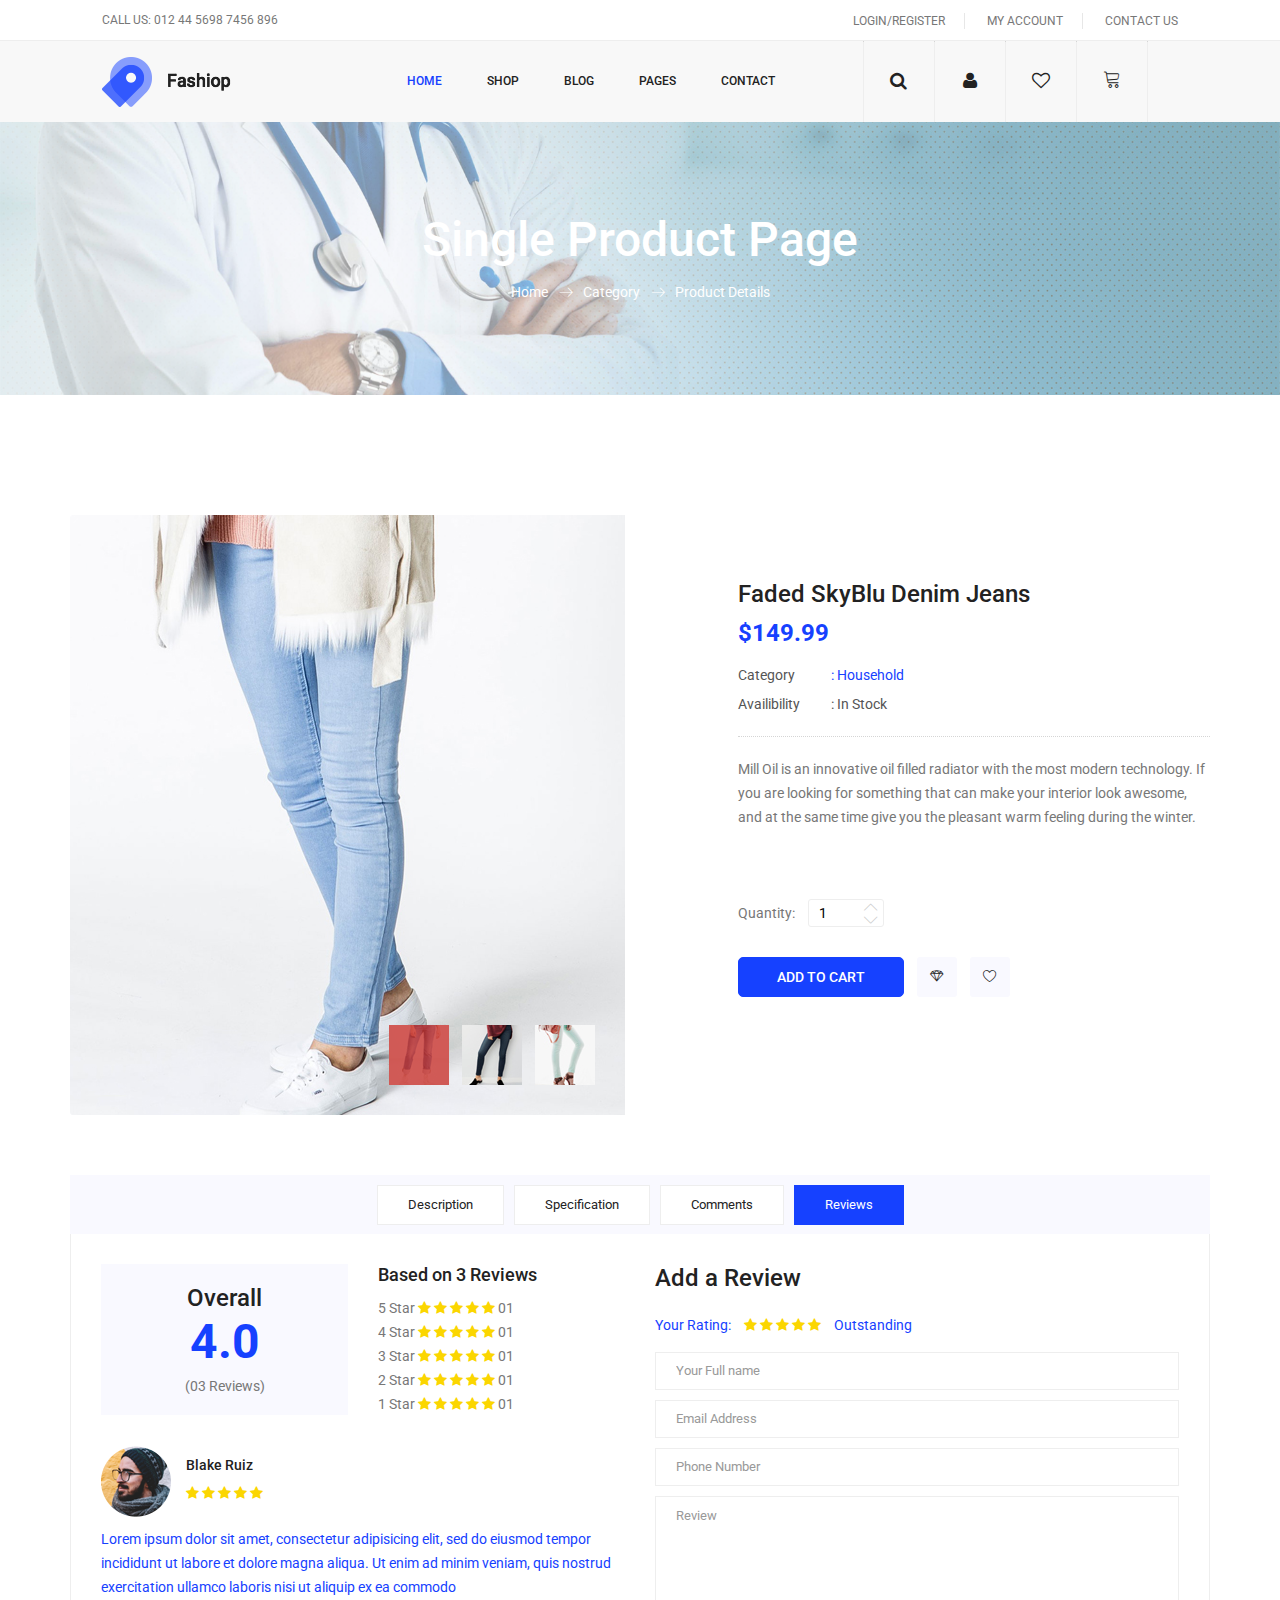
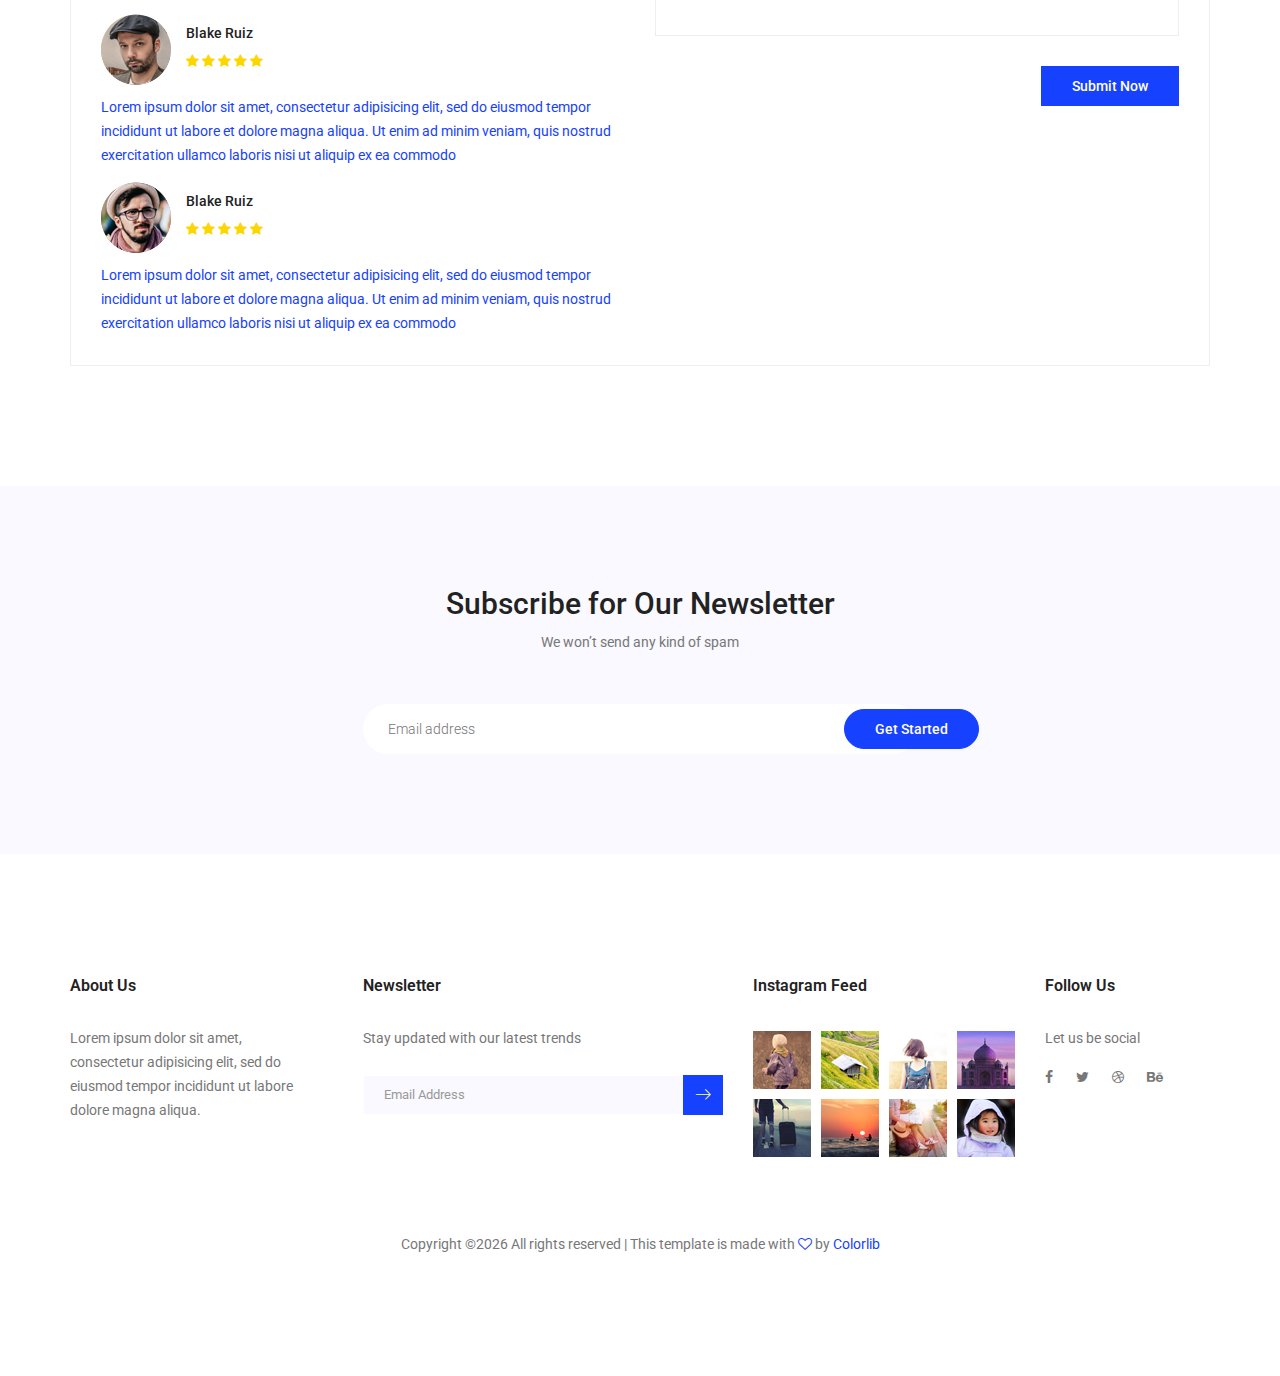
<file: ClinicManagement/Client/single-product.html>
<!doctype html>
<html lang="en">

<head>
	<!-- Required meta tags -->
	<meta charset="utf-8">
	<meta name="viewport" content="width=device-width, initial-scale=1, shrink-to-fit=no">
	<link rel="icon" href="img/favicon.png" type="image/png">
	<title>Fashiop</title>
	<!-- Bootstrap CSS -->
	<link rel="stylesheet" href="css/bootstrap.css">
	<link rel="stylesheet" href="vendors/linericon/style.css">
	<link rel="stylesheet" href="css/font-awesome.min.css">
	<link rel="stylesheet" href="vendors/owl-carousel/owl.carousel.min.css">
	<link rel="stylesheet" href="vendors/lightbox/simpleLightbox.css">
	<link rel="stylesheet" href="vendors/nice-select/css/nice-select.css">
	<link rel="stylesheet" href="vendors/animate-css/animate.css">
	<link rel="stylesheet" href="vendors/jquery-ui/jquery-ui.css">
	<!-- main css -->
	<link rel="stylesheet" href="css/style.css">
	<link rel="stylesheet" href="css/responsive.css">
</head>

<body>

	<!--================Header Menu Area =================-->
	<header class="header_area">
		<div class="top_menu row m0">
			<div class="container-fluid">
				<div class="float-left">
					<p>Call Us: 012 44 5698 7456 896</p>
				</div>
				<div class="float-right">
					<ul class="right_side">
						<li>
							<a href="login.html">
								Login/Register
							</a>
						</li>
						<li>
							<a href="#">
								My Account
							</a>
						</li>
						<li>
							<a href="contact.html">
								Contact Us
							</a>
						</li>
					</ul>
				</div>
			</div>
		</div>
		<div class="main_menu">
			<nav class="navbar navbar-expand-lg navbar-light">
				<div class="container-fluid">
					<!-- Brand and toggle get grouped for better mobile display -->
					<a class="navbar-brand logo_h" href="index.html">
						<img src="img/logo.png" alt="">
					</a>
					<button class="navbar-toggler" type="button" data-toggle="collapse" data-target="#navbarSupportedContent" aria-controls="navbarSupportedContent"
					 aria-expanded="false" aria-label="Toggle navigation">
						<span class="icon-bar"></span>
						<span class="icon-bar"></span>
						<span class="icon-bar"></span>
					</button>
					<!-- Collect the nav links, forms, and other content for toggling -->
					<div class="collapse navbar-collapse offset" id="navbarSupportedContent">
						<div class="row w-100">
							<div class="col-lg-7 pr-0">
								<ul class="nav navbar-nav center_nav pull-right">
									<li class="nav-item active">
										<a class="nav-link" href="index.html">Home</a>
									</li>
									<li class="nav-item submenu dropdown">
										<a href="#" class="nav-link dropdown-toggle" data-toggle="dropdown" role="button" aria-haspopup="true" aria-expanded="false">Shop</a>
										<ul class="dropdown-menu">
											<li class="nav-item">
												<a class="nav-link" href="category.html">Shop Category</a>
												<li class="nav-item">
													<a class="nav-link" href="single-product.html">Product Details</a>
													<li class="nav-item">
														<a class="nav-link" href="checkout.html">Product Checkout</a>
														<li class="nav-item">
															<a class="nav-link" href="cart.html">Shopping Cart</a>
														</li>
														<li class="nav-item">
															<a class="nav-link" href="confirmation.html">Confirmation</a>
														</li>
										</ul>
										</li>
										<li class="nav-item submenu dropdown">
											<a href="#" class="nav-link dropdown-toggle" data-toggle="dropdown" role="button" aria-haspopup="true" aria-expanded="false">Blog</a>
											<ul class="dropdown-menu">
												<li class="nav-item">
													<a class="nav-link" href="blog.html">Blog</a>
												</li>
												<li class="nav-item">
													<a class="nav-link" href="single-blog.html">Blog Details</a>
												</li>
											</ul>
										</li>
										<li class="nav-item submenu dropdown">
											<a href="#" class="nav-link dropdown-toggle" data-toggle="dropdown" role="button" aria-haspopup="true" aria-expanded="false">Pages</a>
											<ul class="dropdown-menu">
												<li class="nav-item">
													<a class="nav-link" href="login.html">Login</a>
													<li class="nav-item">
														<a class="nav-link" href="tracking.html">Tracking</a>
														<li class="nav-item">
															<a class="nav-link" href="elements.html">Elements</a>
														</li>
											</ul>
											</li>
											<li class="nav-item">
												<a class="nav-link" href="contact.html">Contact</a>
											</li>
								</ul>
							</div>

							<div class="col-lg-5">
								<ul class="nav navbar-nav navbar-right right_nav pull-right">
									<hr>
									<li class="nav-item">
										<a href="#" class="icons">
											<i class="fa fa-search" aria-hidden="true"></i>
										</a>
									</li>

									<hr>

									<li class="nav-item">
										<a href="#" class="icons">
											<i class="fa fa-user" aria-hidden="true"></i>
										</a>
									</li>

									<hr>

									<li class="nav-item">
										<a href="#" class="icons">
											<i class="fa fa-heart-o" aria-hidden="true"></i>
										</a>
									</li>

									<hr>

									<li class="nav-item">
										<a href="#" class="icons">
											<i class="lnr lnr lnr-cart"></i>
										</a>
									</li>

									<hr>
								</ul>
							</div>
						</div>
					</div>
				</div>
			</nav>
		</div>
	</header>
	<!--================Header Menu Area =================-->

	<!--================Home Banner Area =================-->
	<section class="banner_area">
		<div class="banner_inner d-flex align-items-center">
			<div class="container">
				<div class="banner_content text-center">
					<h2>Single Product Page</h2>
					<div class="page_link">
						<a href="index.html">Home</a>
						<a href="category.html">Category</a>
						<a href="single-product.html">Product Details</a>
					</div>
				</div>
			</div>
		</div>
	</section>
	<!--================End Home Banner Area =================-->

	<!--================Single Product Area =================-->
	<div class="product_image_area">
		<div class="container">
			<div class="row s_product_inner">
				<div class="col-lg-6">
					<div class="s_product_img">
						<div id="carouselExampleIndicators" class="carousel slide" data-ride="carousel">
							<ol class="carousel-indicators">
								<li data-target="#carouselExampleIndicators" data-slide-to="0" class="active">
									<img src="img/product/single-product/s-product-s-2.jpg" alt="">
								</li>
								<li data-target="#carouselExampleIndicators" data-slide-to="1">
									<img src="img/product/single-product/s-product-s-3.jpg" alt="">
								</li>
								<li data-target="#carouselExampleIndicators" data-slide-to="2">
									<img src="img/product/single-product/s-product-s-4.jpg" alt="">
								</li>
							</ol>
							<div class="carousel-inner">
								<div class="carousel-item active">
									<img class="d-block w-100" src="img/product/single-product/s-product-1.jpg" alt="First slide">
								</div>
								<div class="carousel-item">
									<img class="d-block w-100" src="img/product/single-product/s-product-1.jpg" alt="Second slide">
								</div>
								<div class="carousel-item">
									<img class="d-block w-100" src="img/product/single-product/s-product-1.jpg" alt="Third slide">
								</div>
							</div>
						</div>
					</div>
				</div>
				<div class="col-lg-5 offset-lg-1">
					<div class="s_product_text">
						<h3>Faded SkyBlu Denim Jeans</h3>
						<h2>$149.99</h2>
						<ul class="list">
							<li>
								<a class="active" href="#">
									<span>Category</span> : Household</a>
							</li>
							<li>
								<a href="#">
									<span>Availibility</span> : In Stock</a>
							</li>
						</ul>
						<p>Mill Oil is an innovative oil filled radiator with the most modern technology. If you are looking for something that
							can make your interior look awesome, and at the same time give you the pleasant warm feeling during the winter.</p>
						<div class="product_count">
							<label for="qty">Quantity:</label>
							<input type="text" name="qty" id="sst" maxlength="12" value="1" title="Quantity:" class="input-text qty">
							<button onclick="var result = document.getElementById('sst'); var sst = result.value; if( !isNaN( sst )) result.value++;return false;"
							 class="increase items-count" type="button">
								<i class="lnr lnr-chevron-up"></i>
							</button>
							<button onclick="var result = document.getElementById('sst'); var sst = result.value; if( !isNaN( sst ) &amp;&amp; sst > 0 ) result.value--;return false;"
							 class="reduced items-count" type="button">
								<i class="lnr lnr-chevron-down"></i>
							</button>
						</div>
						<div class="card_area">
							<a class="main_btn" href="#">Add to Cart</a>
							<a class="icon_btn" href="#">
								<i class="lnr lnr lnr-diamond"></i>
							</a>
							<a class="icon_btn" href="#">
								<i class="lnr lnr lnr-heart"></i>
							</a>
						</div>
					</div>
				</div>
			</div>
		</div>
	</div>
	<!--================End Single Product Area =================-->

	<!--================Product Description Area =================-->
	<section class="product_description_area">
		<div class="container">
			<ul class="nav nav-tabs" id="myTab" role="tablist">
				<li class="nav-item">
					<a class="nav-link" id="home-tab" data-toggle="tab" href="#home" role="tab" aria-controls="home" aria-selected="true">Description</a>
				</li>
				<li class="nav-item">
					<a class="nav-link" id="profile-tab" data-toggle="tab" href="#profile" role="tab" aria-controls="profile" aria-selected="false">Specification</a>
				</li>
				<li class="nav-item">
					<a class="nav-link" id="contact-tab" data-toggle="tab" href="#contact" role="tab" aria-controls="contact" aria-selected="false">Comments</a>
				</li>
				<li class="nav-item">
					<a class="nav-link active" id="review-tab" data-toggle="tab" href="#review" role="tab" aria-controls="review" aria-selected="false">Reviews</a>
				</li>
			</ul>
			<div class="tab-content" id="myTabContent">
				<div class="tab-pane fade" id="home" role="tabpanel" aria-labelledby="home-tab">
					<p>Beryl Cook is one of Britain’s most talented and amusing artists .Beryl’s pictures feature women of all shapes and sizes
						enjoying themselves .Born between the two world wars, Beryl Cook eventually left Kendrick School in Reading at the
						age of 15, where she went to secretarial school and then into an insurance office. After moving to London and then
						Hampton, she eventually married her next door neighbour from Reading, John Cook. He was an officer in the Merchant
						Navy and after he left the sea in 1956, they bought a pub for a year before John took a job in Southern Rhodesia with
						a motor company. Beryl bought their young son a box of watercolours, and when showing him how to use it, she decided
						that she herself quite enjoyed painting. John subsequently bought her a child’s painting set for her birthday and it
						was with this that she produced her first significant work, a half-length portrait of a dark-skinned lady with a vacant
						expression and large drooping breasts. It was aptly named ‘Hangover’ by Beryl’s husband and</p>
					<p>It is often frustrating to attempt to plan meals that are designed for one. Despite this fact, we are seeing more and
						more recipe books and Internet websites that are dedicated to the act of cooking for one. Divorce and the death of
						spouses or grown children leaving for college are all reasons that someone accustomed to cooking for more than one
						would suddenly need to learn how to adjust all the cooking practices utilized before into a streamlined plan of cooking
						that is more efficient for one person creating less</p>
				</div>
				<div class="tab-pane fade" id="profile" role="tabpanel" aria-labelledby="profile-tab">
					<div class="table-responsive">
						<table class="table">
							<tbody>
								<tr>
									<td>
										<h5>Width</h5>
									</td>
									<td>
										<h5>128mm</h5>
									</td>
								</tr>
								<tr>
									<td>
										<h5>Height</h5>
									</td>
									<td>
										<h5>508mm</h5>
									</td>
								</tr>
								<tr>
									<td>
										<h5>Depth</h5>
									</td>
									<td>
										<h5>85mm</h5>
									</td>
								</tr>
								<tr>
									<td>
										<h5>Weight</h5>
									</td>
									<td>
										<h5>52gm</h5>
									</td>
								</tr>
								<tr>
									<td>
										<h5>Quality checking</h5>
									</td>
									<td>
										<h5>yes</h5>
									</td>
								</tr>
								<tr>
									<td>
										<h5>Freshness Duration</h5>
									</td>
									<td>
										<h5>03days</h5>
									</td>
								</tr>
								<tr>
									<td>
										<h5>When packeting</h5>
									</td>
									<td>
										<h5>Without touch of hand</h5>
									</td>
								</tr>
								<tr>
									<td>
										<h5>Each Box contains</h5>
									</td>
									<td>
										<h5>60pcs</h5>
									</td>
								</tr>
							</tbody>
						</table>
					</div>
				</div>
				<div class="tab-pane fade" id="contact" role="tabpanel" aria-labelledby="contact-tab">
					<div class="row">
						<div class="col-lg-6">
							<div class="comment_list">
								<div class="review_item">
									<div class="media">
										<div class="d-flex">
											<img src="img/product/single-product/review-1.png" alt="">
										</div>
										<div class="media-body">
											<h4>Blake Ruiz</h4>
											<h5>12th Feb, 2017 at 05:56 pm</h5>
											<a class="reply_btn" href="#">Reply</a>
										</div>
									</div>
									<p>Lorem ipsum dolor sit amet, consectetur adipisicing elit, sed do eiusmod tempor incididunt ut labore et dolore magna
										aliqua. Ut enim ad minim veniam, quis nostrud exercitation ullamco laboris nisi ut aliquip ex ea commodo</p>
								</div>
								<div class="review_item reply">
									<div class="media">
										<div class="d-flex">
											<img src="img/product/single-product/review-2.png" alt="">
										</div>
										<div class="media-body">
											<h4>Blake Ruiz</h4>
											<h5>12th Feb, 2017 at 05:56 pm</h5>
											<a class="reply_btn" href="#">Reply</a>
										</div>
									</div>
									<p>Lorem ipsum dolor sit amet, consectetur adipisicing elit, sed do eiusmod tempor incididunt ut labore et dolore magna
										aliqua. Ut enim ad minim veniam, quis nostrud exercitation ullamco laboris nisi ut aliquip ex ea commodo</p>
								</div>
								<div class="review_item">
									<div class="media">
										<div class="d-flex">
											<img src="img/product/single-product/review-3.png" alt="">
										</div>
										<div class="media-body">
											<h4>Blake Ruiz</h4>
											<h5>12th Feb, 2017 at 05:56 pm</h5>
											<a class="reply_btn" href="#">Reply</a>
										</div>
									</div>
									<p>Lorem ipsum dolor sit amet, consectetur adipisicing elit, sed do eiusmod tempor incididunt ut labore et dolore magna
										aliqua. Ut enim ad minim veniam, quis nostrud exercitation ullamco laboris nisi ut aliquip ex ea commodo</p>
								</div>
							</div>
						</div>
						<div class="col-lg-6">
							<div class="review_box">
								<h4>Post a comment</h4>
								<form class="row contact_form" action="contact_process.php" method="post" id="contactForm" novalidate="novalidate">
									<div class="col-md-12">
										<div class="form-group">
											<input type="text" class="form-control" id="name" name="name" placeholder="Your Full name">
										</div>
									</div>
									<div class="col-md-12">
										<div class="form-group">
											<input type="email" class="form-control" id="email" name="email" placeholder="Email Address">
										</div>
									</div>
									<div class="col-md-12">
										<div class="form-group">
											<input type="text" class="form-control" id="number" name="number" placeholder="Phone Number">
										</div>
									</div>
									<div class="col-md-12">
										<div class="form-group">
											<textarea class="form-control" name="message" id="message" rows="1" placeholder="Message"></textarea>
										</div>
									</div>
									<div class="col-md-12 text-right">
										<button type="submit" value="submit" class="btn submit_btn">Submit Now</button>
									</div>
								</form>
							</div>
						</div>
					</div>
				</div>
				<div class="tab-pane fade show active" id="review" role="tabpanel" aria-labelledby="review-tab">
					<div class="row">
						<div class="col-lg-6">
							<div class="row total_rate">
								<div class="col-6">
									<div class="box_total">
										<h5>Overall</h5>
										<h4>4.0</h4>
										<h6>(03 Reviews)</h6>
									</div>
								</div>
								<div class="col-6">
									<div class="rating_list">
										<h3>Based on 3 Reviews</h3>
										<ul class="list">
											<li>
												<a href="#">5 Star
													<i class="fa fa-star"></i>
													<i class="fa fa-star"></i>
													<i class="fa fa-star"></i>
													<i class="fa fa-star"></i>
													<i class="fa fa-star"></i> 01</a>
											</li>
											<li>
												<a href="#">4 Star
													<i class="fa fa-star"></i>
													<i class="fa fa-star"></i>
													<i class="fa fa-star"></i>
													<i class="fa fa-star"></i>
													<i class="fa fa-star"></i> 01</a>
											</li>
											<li>
												<a href="#">3 Star
													<i class="fa fa-star"></i>
													<i class="fa fa-star"></i>
													<i class="fa fa-star"></i>
													<i class="fa fa-star"></i>
													<i class="fa fa-star"></i> 01</a>
											</li>
											<li>
												<a href="#">2 Star
													<i class="fa fa-star"></i>
													<i class="fa fa-star"></i>
													<i class="fa fa-star"></i>
													<i class="fa fa-star"></i>
													<i class="fa fa-star"></i> 01</a>
											</li>
											<li>
												<a href="#">1 Star
													<i class="fa fa-star"></i>
													<i class="fa fa-star"></i>
													<i class="fa fa-star"></i>
													<i class="fa fa-star"></i>
													<i class="fa fa-star"></i> 01</a>
											</li>
										</ul>
									</div>
								</div>
							</div>
							<div class="review_list">
								<div class="review_item">
									<div class="media">
										<div class="d-flex">
											<img src="img/product/single-product/review-1.png" alt="">
										</div>
										<div class="media-body">
											<h4>Blake Ruiz</h4>
											<i class="fa fa-star"></i>
											<i class="fa fa-star"></i>
											<i class="fa fa-star"></i>
											<i class="fa fa-star"></i>
											<i class="fa fa-star"></i>
										</div>
									</div>
									<p>Lorem ipsum dolor sit amet, consectetur adipisicing elit, sed do eiusmod tempor incididunt ut labore et dolore magna
										aliqua. Ut enim ad minim veniam, quis nostrud exercitation ullamco laboris nisi ut aliquip ex ea commodo</p>
								</div>
								<div class="review_item">
									<div class="media">
										<div class="d-flex">
											<img src="img/product/single-product/review-2.png" alt="">
										</div>
										<div class="media-body">
											<h4>Blake Ruiz</h4>
											<i class="fa fa-star"></i>
											<i class="fa fa-star"></i>
											<i class="fa fa-star"></i>
											<i class="fa fa-star"></i>
											<i class="fa fa-star"></i>
										</div>
									</div>
									<p>Lorem ipsum dolor sit amet, consectetur adipisicing elit, sed do eiusmod tempor incididunt ut labore et dolore magna
										aliqua. Ut enim ad minim veniam, quis nostrud exercitation ullamco laboris nisi ut aliquip ex ea commodo</p>
								</div>
								<div class="review_item">
									<div class="media">
										<div class="d-flex">
											<img src="img/product/single-product/review-3.png" alt="">
										</div>
										<div class="media-body">
											<h4>Blake Ruiz</h4>
											<i class="fa fa-star"></i>
											<i class="fa fa-star"></i>
											<i class="fa fa-star"></i>
											<i class="fa fa-star"></i>
											<i class="fa fa-star"></i>
										</div>
									</div>
									<p>Lorem ipsum dolor sit amet, consectetur adipisicing elit, sed do eiusmod tempor incididunt ut labore et dolore magna
										aliqua. Ut enim ad minim veniam, quis nostrud exercitation ullamco laboris nisi ut aliquip ex ea commodo</p>
								</div>
							</div>
						</div>
						<div class="col-lg-6">
							<div class="review_box">
								<h4>Add a Review</h4>
								<p>Your Rating:</p>
								<ul class="list">
									<li>
										<a href="#">
											<i class="fa fa-star"></i>
										</a>
									</li>
									<li>
										<a href="#">
											<i class="fa fa-star"></i>
										</a>
									</li>
									<li>
										<a href="#">
											<i class="fa fa-star"></i>
										</a>
									</li>
									<li>
										<a href="#">
											<i class="fa fa-star"></i>
										</a>
									</li>
									<li>
										<a href="#">
											<i class="fa fa-star"></i>
										</a>
									</li>
								</ul>
								<p>Outstanding</p>
								<form class="row contact_form" action="contact_process.php" method="post" id="contactForm" novalidate="novalidate">
									<div class="col-md-12">
										<div class="form-group">
											<input type="text" class="form-control" id="name" name="name" placeholder="Your Full name">
										</div>
									</div>
									<div class="col-md-12">
										<div class="form-group">
											<input type="email" class="form-control" id="email" name="email" placeholder="Email Address">
										</div>
									</div>
									<div class="col-md-12">
										<div class="form-group">
											<input type="text" class="form-control" id="number" name="number" placeholder="Phone Number">
										</div>
									</div>
									<div class="col-md-12">
										<div class="form-group">
											<textarea class="form-control" name="message" id="message" rows="1" placeholder="Review"></textarea>
										</div>
									</div>
									<div class="col-md-12 text-right">
										<button type="submit" value="submit" class="btn submit_btn">Submit Now</button>
									</div>
								</form>
							</div>
						</div>
					</div>
				</div>
			</div>
		</div>
	</section>
	<!--================End Product Description Area =================-->

	<!--================ Subscription Area ================-->
	<section class="subscription-area section_gap">
		<div class="container">
			<div class="row justify-content-center">
				<div class="col-lg-8">
					<div class="section-title text-center">
						<h2>Subscribe for Our Newsletter</h2>
						<span>We won’t send any kind of spam</span>
					</div>
				</div>
			</div>
			<div class="row justify-content-center">
				<div class="col-lg-6">
					<div id="mc_embed_signup">
						<form target="_blank" novalidate action="https://spondonit.us12.list-manage.com/subscribe/post?u=1462626880ade1ac87bd9c93a&id=92a4423d01"
						 method="get" class="subscription relative">
							<input type="email" name="EMAIL" placeholder="Email address" onfocus="this.placeholder = ''" onblur="this.placeholder = 'Email address'"
							 required="">
							<!-- <div style="position: absolute; left: -5000px;">
									<input type="text" name="b_36c4fd991d266f23781ded980_aefe40901a" tabindex="-1" value="">
								</div> -->
							<button type="submit" class="newsl-btn">Get Started</button>
							<div class="info"></div>
						</form>
					</div>
				</div>
			</div>
		</div>
	</section>
	<!--================ End Subscription Area ================-->

	<!--================ start footer Area  =================-->
	<footer class="footer-area section_gap">
		<div class="container">
			<div class="row">
				<div class="col-lg-3  col-md-6 col-sm-6">
					<div class="single-footer-widget">
						<h6 class="footer_title">About Us</h6>
						<p>Lorem ipsum dolor sit amet, consectetur adipisicing elit, sed do eiusmod tempor incididunt ut labore dolore magna aliqua.</p>
					</div>
				</div>
				<div class="col-lg-4 col-md-6 col-sm-6">
					<div class="single-footer-widget">
						<h6 class="footer_title">Newsletter</h6>
						<p>Stay updated with our latest trends</p>
						<div id="mc_embed_signup">
							<form target="_blank" action="https://spondonit.us12.list-manage.com/subscribe/post?u=1462626880ade1ac87bd9c93a&amp;id=92a4423d01"
							 method="get" class="subscribe_form relative">
								<div class="input-group d-flex flex-row">
									<input name="EMAIL" placeholder="Email Address" onfocus="this.placeholder = ''" onblur="this.placeholder = 'Email Address '"
									 required="" type="email">
									<button class="btn sub-btn">
										<span class="lnr lnr-arrow-right"></span>
									</button>
								</div>
								<div class="mt-10 info"></div>
							</form>
						</div>
					</div>
				</div>
				<div class="col-lg-3 col-md-6 col-sm-6">
					<div class="single-footer-widget instafeed">
						<h6 class="footer_title">Instagram Feed</h6>
						<ul class="list instafeed d-flex flex-wrap">
							<li>
								<img src="img/instagram/Image-01.jpg" alt="">
							</li>
							<li>
								<img src="img/instagram/Image-02.jpg" alt="">
							</li>
							<li>
								<img src="img/instagram/Image-03.jpg" alt="">
							</li>
							<li>
								<img src="img/instagram/Image-04.jpg" alt="">
							</li>
							<li>
								<img src="img/instagram/Image-05.jpg" alt="">
							</li>
							<li>
								<img src="img/instagram/Image-06.jpg" alt="">
							</li>
							<li>
								<img src="img/instagram/Image-07.jpg" alt="">
							</li>
							<li>
								<img src="img/instagram/Image-08.jpg" alt="">
							</li>
						</ul>
					</div>
				</div>
				<div class="col-lg-2 col-md-6 col-sm-6">
					<div class="single-footer-widget f_social_wd">
						<h6 class="footer_title">Follow Us</h6>
						<p>Let us be social</p>
						<div class="f_social">
							<a href="#">
								<i class="fa fa-facebook"></i>
							</a>
							<a href="#">
								<i class="fa fa-twitter"></i>
							</a>
							<a href="#">
								<i class="fa fa-dribbble"></i>
							</a>
							<a href="#">
								<i class="fa fa-behance"></i>
							</a>
						</div>
					</div>
				</div>
			</div>
			<div class="row footer-bottom d-flex justify-content-between align-items-center">
				<p class="col-lg-12 footer-text text-center"><!-- Link back to Colorlib can't be removed. Template is licensed under CC BY 3.0. -->
Copyright &copy;<script>document.write(new Date().getFullYear());</script> All rights reserved | This template is made with <i class="fa fa-heart-o" aria-hidden="true"></i> by <a href="https://colorlib.com" target="_blank">Colorlib</a>
<!-- Link back to Colorlib can't be removed. Template is licensed under CC BY 3.0. -->
				</p>
			</div>
		</div>
	</footer>
	<!--================ End footer Area  =================-->




	<!-- Optional JavaScript -->
	<!-- jQuery first, then Popper.js, then Bootstrap JS -->
	<script src="js/jquery-3.2.1.min.js"></script>
	<script src="js/popper.js"></script>
	<script src="js/bootstrap.min.js"></script>
	<script src="js/stellar.js"></script>
	<script src="vendors/lightbox/simpleLightbox.min.js"></script>
	<script src="vendors/nice-select/js/jquery.nice-select.min.js"></script>
	<script src="vendors/isotope/imagesloaded.pkgd.min.js"></script>
	<script src="vendors/isotope/isotope-min.js"></script>
	<script src="vendors/owl-carousel/owl.carousel.min.js"></script>
	<script src="js/jquery.ajaxchimp.min.js"></script>
	<script src="js/mail-script.js"></script>
	<script src="vendors/jquery-ui/jquery-ui.js"></script>
	<script src="vendors/counter-up/jquery.waypoints.min.js"></script>
	<script src="vendors/counter-up/jquery.counterup.js"></script>
	<script src="js/theme.js"></script>
</body>

</html>
</file>
<file: ClinicManagement/Client/vendors/linericon/style.css>
@font-face {
	font-family: 'Linearicons-Free';
	src:url('fonts/Linearicons-Free.eot?w118d');
	src:url('fonts/Linearicons-Free.eot?#iefixw118d') format('embedded-opentype'),
		url('fonts/Linearicons-Free.woff2?w118d') format('woff2'),
		url('fonts/Linearicons-Free.woff?w118d') format('woff'),
		url('fonts/Linearicons-Free.ttf?w118d') format('truetype'),
		url('fonts/Linearicons-Free.svg?w118d#Linearicons-Free') format('svg');
	font-weight: normal;
	font-style: normal;
}

.lnr {
	font-family: 'Linearicons-Free';
	speak: none;
	font-style: normal;
	font-weight: normal;
	font-variant: normal;
	text-transform: none;
	line-height: 1;

	/* Better Font Rendering =========== */
	-webkit-font-smoothing: antialiased;
	-moz-osx-font-smoothing: grayscale;
}

.lnr-home:before {
	content: "\e800";
}
.lnr-apartment:before {
	content: "\e801";
}
.lnr-pencil:before {
	content: "\e802";
}
.lnr-magic-wand:before {
	content: "\e803";
}
.lnr-drop:before {
	content: "\e804";
}
.lnr-lighter:before {
	content: "\e805";
}
.lnr-poop:before {
	content: "\e806";
}
.lnr-sun:before {
	content: "\e807";
}
.lnr-moon:before {
	content: "\e808";
}
.lnr-cloud:before {
	content: "\e809";
}
.lnr-cloud-upload:before {
	content: "\e80a";
}
.lnr-cloud-download:before {
	content: "\e80b";
}
.lnr-cloud-sync:before {
	content: "\e80c";
}
.lnr-cloud-check:before {
	content: "\e80d";
}
.lnr-database:before {
	content: "\e80e";
}
.lnr-lock:before {
	content: "\e80f";
}
.lnr-cog:before {
	content: "\e810";
}
.lnr-trash:before {
	content: "\e811";
}
.lnr-dice:before {
	content: "\e812";
}
.lnr-heart:before {
	content: "\e813";
}
.lnr-star:before {
	content: "\e814";
}
.lnr-star-half:before {
	content: "\e815";
}
.lnr-star-empty:before {
	content: "\e816";
}
.lnr-flag:before {
	content: "\e817";
}
.lnr-envelope:before {
	content: "\e818";
}
.lnr-paperclip:before {
	content: "\e819";
}
.lnr-inbox:before {
	content: "\e81a";
}
.lnr-eye:before {
	content: "\e81b";
}
.lnr-printer:before {
	content: "\e81c";
}
.lnr-file-empty:before {
	content: "\e81d";
}
.lnr-file-add:before {
	content: "\e81e";
}
.lnr-enter:before {
	content: "\e81f";
}
.lnr-exit:before {
	content: "\e820";
}
.lnr-graduation-hat:before {
	content: "\e821";
}
.lnr-license:before {
	content: "\e822";
}
.lnr-music-note:before {
	content: "\e823";
}
.lnr-film-play:before {
	content: "\e824";
}
.lnr-camera-video:before {
	content: "\e825";
}
.lnr-camera:before {
	content: "\e826";
}
.lnr-picture:before {
	content: "\e827";
}
.lnr-book:before {
	content: "\e828";
}
.lnr-bookmark:before {
	content: "\e829";
}
.lnr-user:before {
	content: "\e82a";
}
.lnr-users:before {
	content: "\e82b";
}
.lnr-shirt:before {
	content: "\e82c";
}
.lnr-store:before {
	content: "\e82d";
}
.lnr-cart:before {
	content: "\e82e";
}
.lnr-tag:before {
	content: "\e82f";
}
.lnr-phone-handset:before {
	content: "\e830";
}
.lnr-phone:before {
	content: "\e831";
}
.lnr-pushpin:before {
	content: "\e832";
}
.lnr-map-marker:before {
	content: "\e833";
}
.lnr-map:before {
	content: "\e834";
}
.lnr-location:before {
	content: "\e835";
}
.lnr-calendar-full:before {
	content: "\e836";
}
.lnr-keyboard:before {
	content: "\e837";
}
.lnr-spell-check:before {
	content: "\e838";
}
.lnr-screen:before {
	content: "\e839";
}
.lnr-smartphone:before {
	content: "\e83a";
}
.lnr-tablet:before {
	content: "\e83b";
}
.lnr-laptop:before {
	content: "\e83c";
}
.lnr-laptop-phone:before {
	content: "\e83d";
}
.lnr-power-switch:before {
	content: "\e83e";
}
.lnr-bubble:before {
	content: "\e83f";
}
.lnr-heart-pulse:before {
	content: "\e840";
}
.lnr-construction:before {
	content: "\e841";
}
.lnr-pie-chart:before {
	content: "\e842";
}
.lnr-chart-bars:before {
	content: "\e843";
}
.lnr-gift:before {
	content: "\e844";
}
.lnr-diamond:before {
	content: "\e845";
}
.lnr-linearicons:before {
	content: "\e846";
}
.lnr-dinner:before {
	content: "\e847";
}
.lnr-coffee-cup:before {
	content: "\e848";
}
.lnr-leaf:before {
	content: "\e849";
}
.lnr-paw:before {
	content: "\e84a";
}
.lnr-rocket:before {
	content: "\e84b";
}
.lnr-briefcase:before {
	content: "\e84c";
}
.lnr-bus:before {
	content: "\e84d";
}
.lnr-car:before {
	content: "\e84e";
}
.lnr-train:before {
	content: "\e84f";
}
.lnr-bicycle:before {
	content: "\e850";
}
.lnr-wheelchair:before {
	content: "\e851";
}
.lnr-select:before {
	content: "\e852";
}
.lnr-earth:before {
	content: "\e853";
}
.lnr-smile:before {
	content: "\e854";
}
.lnr-sad:before {
	content: "\e855";
}
.lnr-neutral:before {
	content: "\e856";
}
.lnr-mustache:before {
	content: "\e857";
}
.lnr-alarm:before {
	content: "\e858";
}
.lnr-bullhorn:before {
	content: "\e859";
}
.lnr-volume-high:before {
	content: "\e85a";
}
.lnr-volume-medium:before {
	content: "\e85b";
}
.lnr-volume-low:before {
	content: "\e85c";
}
.lnr-volume:before {
	content: "\e85d";
}
.lnr-mic:before {
	content: "\e85e";
}
.lnr-hourglass:before {
	content: "\e85f";
}
.lnr-undo:before {
	content: "\e860";
}
.lnr-redo:before {
	content: "\e861";
}
.lnr-sync:before {
	content: "\e862";
}
.lnr-history:before {
	content: "\e863";
}
.lnr-clock:before {
	content: "\e864";
}
.lnr-download:before {
	content: "\e865";
}
.lnr-upload:before {
	content: "\e866";
}
.lnr-enter-down:before {
	content: "\e867";
}
.lnr-exit-up:before {
	content: "\e868";
}
.lnr-bug:before {
	content: "\e869";
}
.lnr-code:before {
	content: "\e86a";
}
.lnr-link:before {
	content: "\e86b";
}
.lnr-unlink:before {
	content: "\e86c";
}
.lnr-thumbs-up:before {
	content: "\e86d";
}
.lnr-thumbs-down:before {
	content: "\e86e";
}
.lnr-magnifier:before {
	content: "\e86f";
}
.lnr-cross:before {
	content: "\e870";
}
.lnr-menu:before {
	content: "\e871";
}
.lnr-list:before {
	content: "\e872";
}
.lnr-chevron-up:before {
	content: "\e873";
}
.lnr-chevron-down:before {
	content: "\e874";
}
.lnr-chevron-left:before {
	content: "\e875";
}
.lnr-chevron-right:before {
	content: "\e876";
}
.lnr-arrow-up:before {
	content: "\e877";
}
.lnr-arrow-down:before {
	content: "\e878";
}
.lnr-arrow-left:before {
	content: "\e879";
}
.lnr-arrow-right:before {
	content: "\e87a";
}
.lnr-move:before {
	content: "\e87b";
}
.lnr-warning:before {
	content: "\e87c";
}
.lnr-question-circle:before {
	content: "\e87d";
}
.lnr-menu-circle:before {
	content: "\e87e";
}
.lnr-checkmark-circle:before {
	content: "\e87f";
}
.lnr-cross-circle:before {
	content: "\e880";
}
.lnr-plus-circle:before {
	content: "\e881";
}
.lnr-circle-minus:before {
	content: "\e882";
}
.lnr-arrow-up-circle:before {
	content: "\e883";
}
.lnr-arrow-down-circle:before {
	content: "\e884";
}
.lnr-arrow-left-circle:before {
	content: "\e885";
}
.lnr-arrow-right-circle:before {
	content: "\e886";
}
.lnr-chevron-up-circle:before {
	content: "\e887";
}
.lnr-chevron-down-circle:before {
	content: "\e888";
}
.lnr-chevron-left-circle:before {
	content: "\e889";
}
.lnr-chevron-right-circle:before {
	content: "\e88a";
}
.lnr-crop:before {
	content: "\e88b";
}
.lnr-frame-expand:before {
	content: "\e88c";
}
.lnr-frame-contract:before {
	content: "\e88d";
}
.lnr-layers:before {
	content: "\e88e";
}
.lnr-funnel:before {
	content: "\e88f";
}
.lnr-text-format:before {
	content: "\e890";
}
.lnr-text-format-remove:before {
	content: "\e891";
}
.lnr-text-size:before {
	content: "\e892";
}
.lnr-bold:before {
	content: "\e893";
}
.lnr-italic:before {
	content: "\e894";
}
.lnr-underline:before {
	content: "\e895";
}
.lnr-strikethrough:before {
	content: "\e896";
}
.lnr-highlight:before {
	content: "\e897";
}
.lnr-text-align-left:before {
	content: "\e898";
}
.lnr-text-align-center:before {
	content: "\e899";
}
.lnr-text-align-right:before {
	content: "\e89a";
}
.lnr-text-align-justify:before {
	content: "\e89b";
}
.lnr-line-spacing:before {
	content: "\e89c";
}
.lnr-indent-increase:before {
	content: "\e89d";
}
.lnr-indent-decrease:before {
	content: "\e89e";
}
.lnr-pilcrow:before {
	content: "\e89f";
}
.lnr-direction-ltr:before {
	content: "\e8a0";
}
.lnr-direction-rtl:before {
	content: "\e8a1";
}
.lnr-page-break:before {
	content: "\e8a2";
}
.lnr-sort-alpha-asc:before {
	content: "\e8a3";
}
.lnr-sort-amount-asc:before {
	content: "\e8a4";
}
.lnr-hand:before {
	content: "\e8a5";
}
.lnr-pointer-up:before {
	content: "\e8a6";
}
.lnr-pointer-right:before {
	content: "\e8a7";
}
.lnr-pointer-down:before {
	content: "\e8a8";
}
.lnr-pointer-left:before {
	content: "\e8a9";
}
</file>
<file: ClinicManagement/Client/vendors/nice-select/css/nice-select.css>
.nice-select {
  -webkit-tap-highlight-color: transparent;
  background-color: #fff;
  border-radius: 5px;
  border: solid 1px #e8e8e8;
  box-sizing: border-box;
  clear: both;
  cursor: pointer;
  display: block;
  float: left;
  font-family: inherit;
  font-size: 14px;
  font-weight: normal;
  height: 42px;
  line-height: 40px;
  outline: none;
  padding-left: 18px;
  padding-right: 30px;
  position: relative;
  text-align: left !important;
  -webkit-transition: all 0.2s ease-in-out;
  transition: all 0.2s ease-in-out;
  -webkit-user-select: none;
     -moz-user-select: none;
      -ms-user-select: none;
          user-select: none;
  white-space: nowrap;
  width: auto; }
  .nice-select:hover {
    border-color: #dbdbdb; }
  .nice-select:active, .nice-select.open, .nice-select:focus {
    border-color: #999; }
  .nice-select:after {
    border-bottom: 2px solid #999;
    border-right: 2px solid #999;
    content: '';
    display: block;
    height: 5px;
    margin-top: -4px;
    pointer-events: none;
    position: absolute;
    right: 12px;
    top: 50%;
    -webkit-transform-origin: 66% 66%;
        -ms-transform-origin: 66% 66%;
            transform-origin: 66% 66%;
    -webkit-transform: rotate(45deg);
        -ms-transform: rotate(45deg);
            transform: rotate(45deg);
    -webkit-transition: all 0.15s ease-in-out;
    transition: all 0.15s ease-in-out;
    width: 5px; }
  .nice-select.open:after {
    -webkit-transform: rotate(-135deg);
        -ms-transform: rotate(-135deg);
            transform: rotate(-135deg); }
  .nice-select.open .list {
    opacity: 1;
    pointer-events: auto;
    -webkit-transform: scale(1) translateY(0);
        -ms-transform: scale(1) translateY(0);
            transform: scale(1) translateY(0); }
  .nice-select.disabled {
    border-color: #ededed;
    color: #999;
    pointer-events: none; }
    .nice-select.disabled:after {
      border-color: #cccccc; }
  .nice-select.wide {
    width: 100%; }
    .nice-select.wide .list {
      left: 0 !important;
      right: 0 !important; }
  .nice-select.right {
    float: right; }
    .nice-select.right .list {
      left: auto;
      right: 0; }
  .nice-select.small {
    font-size: 12px;
    height: 36px;
    line-height: 34px; }
    .nice-select.small:after {
      height: 4px;
      width: 4px; }
    .nice-select.small .option {
      line-height: 34px;
      min-height: 34px; }
  .nice-select .list {
    background-color: #fff;
    border-radius: 5px;
    box-shadow: 0 0 0 1px rgba(68, 68, 68, 0.11);
    box-sizing: border-box;
    margin-top: 4px;
    opacity: 0;
    overflow: hidden;
    padding: 0;
    pointer-events: none;
    position: absolute;
    top: 100%;
    left: 0;
    -webkit-transform-origin: 50% 0;
        -ms-transform-origin: 50% 0;
            transform-origin: 50% 0;
    -webkit-transform: scale(0.75) translateY(-21px);
        -ms-transform: scale(0.75) translateY(-21px);
            transform: scale(0.75) translateY(-21px);
    -webkit-transition: all 0.2s cubic-bezier(0.5, 0, 0, 1.25), opacity 0.15s ease-out;
    transition: all 0.2s cubic-bezier(0.5, 0, 0, 1.25), opacity 0.15s ease-out;
    z-index: 9; }
    .nice-select .list:hover .option:not(:hover) {
      background-color: transparent !important; }
  .nice-select .option {
    cursor: pointer;
    font-weight: 400;
    line-height: 40px;
    list-style: none;
    min-height: 40px;
    outline: none;
    padding-left: 18px;
    padding-right: 29px;
    text-align: left;
    -webkit-transition: all 0.2s;
    transition: all 0.2s; }
    .nice-select .option:hover, .nice-select .option.focus, .nice-select .option.selected.focus {
      background-color: #f6f6f6; }
    .nice-select .option.selected {
      font-weight: bold; }
    .nice-select .option.disabled {
      background-color: transparent;
      color: #999;
      cursor: default; }

.no-csspointerevents .nice-select .list {
  display: none; }

.no-csspointerevents .nice-select.open .list {
  display: block; }
</file>
<file: ClinicManagement/Client/css/style.css>
/*----------------------------------------------------
@File: Default Styles
@Author: Spondon IT

This file contains the styling for the actual theme, this
is the file you need to edit to change the look of the
theme.
---------------------------------------------------- */
/*=====================================================================
@Template Name: Builder Construction 
@Author: Spondon IT
@Developed By: Naim Lasker

@Default Styles

Table of Content:
01/ Variables
02/ predefin
03/ header
04/ button
05/ banner
06/ breadcrumb
07/ about
08/ team
09/ project 
10/ price 
11/ team 
12/ blog 
13/ video  
14/ features  
15/ career  
16/ contact 
17/ footer

=====================================================================*/
/*----------------------------------------------------*/
/*font Variables*/
/*Color Variables*/
/*=================== fonts ====================*/
@import url("https://fonts.googleapis.com/css?family=Poppins:200,300,400,500,600,700|Roboto:300,400,500,700");
.col {
  -ms-flex: 0 0 20%;
  flex: 0 0 20%; }
  @media (max-width: 480px) {
    .col {
      -ms-flex: 0 0 100% !important;
      flex: 0 0 100% !important; } }
  @media (max-width: 991px) {
    .col {
      -ms-flex: 0 0 50%;
      flex: 0 0 50%; } }

/*---------------------------------------------------- */
/*----------------------------------------------------*/
body {
  line-height: 24px;
  font-size: 14px;
  font-family: "Roboto", sans-serif;
  font-weight: normal;
  color: #777777; }

h1, h2, h3, h4, h5, h6 {
  font-family: "Roboto", sans-serif;
  font-weight: 500; }

button:focus {
  outline: none;
  box-shadow: none; }

.p_120 {
  padding-top: 120px;
  padding-bottom: 120px; }

.p_100 {
  padding-top: 100px;
  padding-bottom: 100px; }

.p0 {
  padding-left: 0px;
  padding-right: 0px;
  overflow: hidden; }

.pad_top {
  padding-top: 120px; }

.mt-25 {
  margin-top: 25px; }

.list {
  list-style: none;
  margin: 0px;
  padding: 0px; }

a {
  text-decoration: none;
  transition: all 0.3s ease-in-out; }
  a:hover, a:focus {
    text-decoration: none;
    outline: none; }

.row.m0 {
  margin: 0px; }

.no-padding {
  padding: 0 !important; }

.no-margin {
  margin: 0 !important; }

.pr-0 {
  padding-right: 0 !important; }

.w-100 {
  width: 100% !important; }

.section_gap {
  padding: 120px 0px; }
  @media (max-width: 1224px) {
    .section_gap {
      padding: 60px 0px; } }

@media (min-width: 1200px) {
  .container {
    max-width: 1170px; } }

.container-fluid {
  margin: 0px !important;
  padding: 0px 8% !important; }
  @media (max-width: 1224px) {
    .container-fluid {
      padding: 0px 15px !important; } }

@media (min-width: 1620px) {
  .box_1620 {
    max-width: 1650px;
    margin: auto; } }
/* Main Title Area css
============================================================================================ */
.main_title {
  text-align: center;
  max-width: 720px;
  margin: 0px auto 45px; }
  @media (max-width: 991px) {
    .main_title {
      padding: 0px 15px !important; } }
  .main_title h2 {
    font-family: "Roboto", sans-serif;
    font-size: 36px;
    color: #222222;
    margin-bottom: 12px;
    font-weight: 500; }
  .main_title p {
    font-size: 14px;
    font-family: "Roboto", sans-serif;
    font-weight: normal;
    line-height: 24px;
    color: #777777;
    margin-bottom: 0px; }

/* End Main Title Area css
============================================================================================ */
/*---------------------------------------------------- */
/*----------------------------------------------------*/
.active {
  color: #1641ff; }

.header_area {
  position: absolute;
  width: 100%;
  top: 0;
  left: 0;
  z-index: 99;
  transition: background 0.4s, all 0.3s linear; }
  .header_area .main_menu {
    background: #f8f8f8; }
  .header_area .navbar {
    padding: 0px;
    border: 0px;
    border-radius: 0px;
    border-top: 1px solid rgba(221, 221, 221, 0.38); }
    .header_area .navbar .right_nav hr {
      height: 80px;
      width: 1px;
      background: rgba(221, 221, 221, 0.38);
      padding: 0;
      margin: 0; }
    .header_area .navbar .right_nav .nav-item {
      margin: 0 !important; }
    .header_area .navbar .icons {
      font-size: 18px;
      line-height: 80px;
      display: inline-block;
      color: #222222;
      min-width: 70px;
      min-height: 80px;
      text-align: center;
      transition: all 300ms linear 0s; }
      .header_area .navbar .icons:hover {
        color: #1641ff;
        background: #e4e4e4; }
    @media (max-width: 992px) {
      .header_area .navbar .nav {
        float: left; } }
    .header_area .navbar .nav .nav-item {
      margin-right: 45px; }
      .header_area .navbar .nav .nav-item .nav-link {
        font: 500 12px/80px "Roboto", sans-serif;
        text-transform: uppercase;
        color: #222222;
        padding: 0px;
        display: inline-block; }
        .header_area .navbar .nav .nav-item .nav-link:after {
          display: none; }
      .header_area .navbar .nav .nav-item:hover .nav-link, .header_area .navbar .nav .nav-item.active .nav-link {
        color: #1641ff; }
      .header_area .navbar .nav .nav-item.submenu {
        position: relative; }
        .header_area .navbar .nav .nav-item.submenu ul {
          border: none;
          padding: 0px;
          border-radius: 0px;
          box-shadow: none;
          margin: 0px;
          background: #fff; }
          @media (min-width: 992px) {
            .header_area .navbar .nav .nav-item.submenu ul {
              position: absolute;
              top: 120%;
              left: 0px;
              min-width: 200px;
              text-align: left;
              opacity: 0;
              transition: all 300ms ease-in;
              visibility: hidden;
              display: block;
              border: none;
              padding: 0px;
              border-radius: 0px; } }
          .header_area .navbar .nav .nav-item.submenu ul:before {
            content: "";
            width: 0;
            height: 0;
            border-style: solid;
            border-width: 10px 10px 0 10px;
            border-color: #eeeeee transparent transparent transparent;
            position: absolute;
            right: 24px;
            top: 45px;
            z-index: 3;
            opacity: 0;
            transition: all 400ms linear; }
          .header_area .navbar .nav .nav-item.submenu ul .nav-item {
            display: block;
            float: none;
            margin-right: 0px;
            border-bottom: 1px solid #ededed;
            margin-left: 0px;
            transition: all 0.4s linear; }
            .header_area .navbar .nav .nav-item.submenu ul .nav-item .nav-link {
              line-height: 45px;
              color: #222222;
              padding: 0px 30px;
              transition: all 150ms linear;
              display: block;
              margin-right: 0px; }
            .header_area .navbar .nav .nav-item.submenu ul .nav-item:last-child {
              border-bottom: none; }
            .header_area .navbar .nav .nav-item.submenu ul .nav-item:hover .nav-link {
              background: #1641ff;
              color: #fff; }
        @media (min-width: 992px) {
          .header_area .navbar .nav .nav-item.submenu:hover ul {
            visibility: visible;
            opacity: 1;
            top: 100%; } }
        .header_area .navbar .nav .nav-item.submenu:hover ul .nav-item {
          margin-top: 0px; }
      .header_area .navbar .nav .nav-item:last-child {
        margin-right: 0px; }
    .header_area .navbar .nav.navbar-nav.navbar-right li {
      margin-left: 25px;
      margin-right: 0px; }
      .header_area .navbar .nav.navbar-nav.navbar-right li:first-child {
        margin-left: 35px; }
    @media (max-width: 992px) {
      .header_area .navbar .nav.navbar-nav.navbar-right {
        -ms-flex-direction: row;
        flex-direction: row;
        margin-bottom: 20px; }
        .header_area .navbar .nav.navbar-nav.navbar-right .icons {
          background: #e4e4e4;
          margin-right: 2px;
          line-height: 50px;
          min-width: 50px;
          min-height: 50px; } }
    .header_area .navbar .search {
      font-size: 14px;
      line-height: 80px;
      display: inline-block;
      color: #222222; }
      .header_area .navbar .search i {
        font-weight: 600; }
    .header_area .navbar .cart {
      color: #222222;
      font-size: 14px;
      line-height: 80px; }
      .header_area .navbar .cart i {
        font-weight: 600; }
  .header_area.navbar_fixed .main_menu {
    position: fixed;
    width: 100%;
    top: -70px;
    left: 0;
    right: 0;
    transform: translateY(70px);
    transition: transform 500ms ease, background 500ms ease;
    -webkit-transition: transform 500ms ease, background 500ms ease;
    box-shadow: 0px 3px 16px 0px rgba(0, 0, 0, 0.1); }
    .header_area.navbar_fixed .main_menu .navbar .nav .nav-item .nav-link {
      line-height: 70px; }

.top_menu {
  background: #fff;
  height: 40px;
  line-height: 16px; }
  .top_menu .float-left p {
    line-height: 40px;
    color: #777777;
    font-size: 12px;
    font-family: "Roboto", sans-serif;
    font-weight: normal;
    margin: 0px;
    text-transform: uppercase; }
  .top_menu .right_side {
    margin-bottom: 0px;
    padding: 12px 0; }
    .top_menu .right_side li {
      display: inline-block; }
      .top_menu .right_side li:last-child a {
        padding-right: 0px;
        border-right: 0px; }
      .top_menu .right_side li a {
        font-size: 12px;
        color: #777777;
        display: inline-block;
        border-right: 1px solid rgba(175, 175, 175, 0.3);
        transition: all 300ms linear 0s;
        text-transform: uppercase;
        padding: 0px 19px; }
      .top_menu .right_side li:hover a {
        color: #1641ff; }
  .top_menu .ac_btn {
    line-height: 28px;
    border: 1px solid #eeeeee;
    display: inline-block;
    background: #f9f9ff;
    padding: 0px 19px;
    font-size: 12px;
    font-family: "Roboto", sans-serif;
    font-weight: 500;
    color: #777777;
    transition: all 300ms linear 0s;
    margin-right: 1px;
    margin-top: 8px; }
    .top_menu .ac_btn:hover {
      background: #1641ff;
      color: #fff;
      border-color: #1641ff; }
  .top_menu .dn_btn {
    line-height: 28px;
    border: 1px solid #1641ff;
    display: inline-block;
    background: #1641ff;
    padding: 0px 19px;
    font-size: 12px;
    font-family: "Roboto", sans-serif;
    font-weight: 500;
    color: #fff;
    transition: all 300ms linear 0s;
    margin-top: 8px;
    border-radius: 3px; }
    .top_menu .dn_btn:hover {
      background: transparent;
      color: #222222;
      border-color: #1641ff; }
  .top_menu .lan_pack {
    height: 30px;
    border: 1px solid #eeeeee;
    border-radius: 3px;
    line-height: 28px;
    font-size: 12px;
    font-family: "Roboto", sans-serif;
    font-weight: 500;
    padding-left: 19px;
    padding-right: 36px;
    color: #777777;
    background: #f9f9ff;
    margin-right: 5px;
    margin-top: 8px; }
    .top_menu .lan_pack .current {
      color: #777777; }
    .top_menu .lan_pack:after {
      content: "\f0d7";
      border: none !important;
      font: normal normal normal 12px/1 FontAwesome;
      transform: rotate(0deg);
      height: auto;
      margin-top: -6px;
      right: 20px; }

/*---------------------------------------------------- */
/*----------------------------------------------------*/
/* Home Banner Area css
============================================================================================ */
.home_banner_area {
  background: url(../img/banner/indoor.jpg) no-repeat center bottom;
  position: relative;
  z-index: 1;
  min-height: 900px; }
  .home_banner_area .overlay {
    background: rgba(0, 0, 0, 0.33);
    position: absolute;
    left: 0;
    right: 0;
    top: 0;
    height: 100%;
    bottom: 0;
    z-index: -1; }
  .home_banner_area .banner_inner {
    position: relative;
    width: 100%;
    min-height: 900px; }
    .home_banner_area .banner_inner .banner_content {
      color: #222222;
      padding-top: 110px;
      align-self: center;
      vertical-align: middle;
      text-align: center; }
      .home_banner_area .banner_inner .banner_content h3 {
        font-size: 60px;
        font-family: "Roboto", sans-serif;
        font-weight: 500;
        line-height: 66px;
        margin-bottom: 20px;
        color: #ffffff; }
      .home_banner_area .banner_inner .banner_content p {
        font-size: 14px;
        line-height: 24px;
        font-family: "Roboto", sans-serif;
        font-weight: normal;
        color: #ffffff; }
      .home_banner_area .banner_inner .banner_content .white_bg_btn {
        margin-top: 45px;
        line-height: 50px;
        border-radius: 5px;
        display: inline-block;
        font-weight: 500;
        font-size: 14px;
        box-shadow: 0px 10px 20px 0px rgba(0, 0, 0, 0.1); }
      .home_banner_area .banner_inner .banner_content .halemet_img {
        text-align: right; }

.blog_banner {
  min-height: 780px;
  position: relative;
  z-index: 1;
  overflow: hidden;
  margin-bottom: 0px; }
  .blog_banner .banner_inner {
    background: #04091e;
    position: relative;
    overflow: hidden;
    width: 100%;
    min-height: 780px;
    z-index: 1; }
    .blog_banner .banner_inner .overlay {
      background: url(../img/banner/education.jpg) no-repeat scroll center center;
      opacity: .5;
      height: 125%;
      position: absolute;
      left: 0px;
      top: 0px;
      width: 100%;
      z-index: -1; }
    .blog_banner .banner_inner .blog_b_text {
      max-width: 700px;
      margin: auto;
      color: #fff;
      margin-top: 40px; }
      .blog_banner .banner_inner .blog_b_text h2 {
        font-size: 60px;
        font-weight: 500;
        font-family: "Roboto", sans-serif;
        line-height: 66px;
        margin-bottom: 15px; }
      .blog_banner .banner_inner .blog_b_text p {
        font-size: 16px;
        margin-bottom: 35px; }
      .blog_banner .banner_inner .blog_b_text .white_bg_btn {
        line-height: 42px;
        padding: 0px 45px; }

.banner_box {
  max-width: 1620px;
  margin: auto; }

.banner_area {
  position: relative;
  z-index: 1;
  min-height: 395px; }
    .banner_area .banner_inner {
        position: relative;
        overflow: hidden;
        width: 100%;
        min-height: 395px;
        background: url(../img/breadcrumb/banner1.jpg) no-repeat center bottom;
       opacity:0.5;
        background-size: contain;
        z-index: 1;
    }
    .banner_area .banner_inner .overlay {
      background: rgba(0, 0, 0, 0.33);
      position: absolute;
      left: 0;
      right: 0;
      top: 0;
      bottom: 0; }
    .banner_area .banner_inner .banner_content {
      position: relative;
      z-index: 10; }
      .banner_area .banner_inner .banner_content h2 {
        color: #ffffff;
        font-size: 48px;
        font-family: "Roboto", sans-serif;
        margin-bottom: 12px;
        font-weight: 500;
        margin-top: 120px; }
      .banner_area .banner_inner .banner_content .page_link a {
        font-size: 14px;
        color: #ffffff;
        font-family: "Roboto", sans-serif;
        margin-right: 32px;
        position: relative; }
        .banner_area .banner_inner .banner_content .page_link a:before {
          content: "\e87a";
          font-family: 'Linearicons-Free';
          font-size: 14px;
          position: absolute;
          right: -25px;
          top: 50%;
          transform: translateY(-50%); }
        .banner_area .banner_inner .banner_content .page_link a:last-child {
          margin-right: 0px; }
          .banner_area .banner_inner .banner_content .page_link a:last-child:before {
            display: none; }
        .banner_area .banner_inner .banner_content .page_link a:hover {
          color: #1641ff; }

/* End Home Banner Area css
============================================================================================ */
/*---------------------------------------------------- */
/*----------------------------------------------------*/
/* Latest Blog Area css
============================================================================================ */
.l_blog_item .l_blog_text .date {
  margin-top: 24px;
  margin-bottom: 15px; }
  .l_blog_item .l_blog_text .date a {
    color: #777777;
    font-size: 12px; }
.l_blog_item .l_blog_text h4 {
  font-size: 18px;
  color: #222222;
  border-bottom: 1px solid #eeeeee;
  margin-bottom: 0px;
  padding-bottom: 20px;
  transition: all 300ms linear 0s; }
  .l_blog_item .l_blog_text h4:hover {
    color: #1641ff; }
.l_blog_item .l_blog_text p {
  margin-bottom: 0px;
  padding-top: 20px; }

/* End Latest Blog Area css
============================================================================================ */
/* Causes Area css
============================================================================================ */
.causes_slider .owl-dots {
  text-align: center;
  margin-top: 80px; }
  .causes_slider .owl-dots .owl-dot {
    height: 14px;
    width: 14px;
    background: #eeeeee;
    display: inline-block;
    margin-right: 7px; }
    .causes_slider .owl-dots .owl-dot:last-child {
      margin-right: 0px; }
    .causes_slider .owl-dots .owl-dot.active {
      background: #1641ff; }

.causes_item {
  background: #fff; }
  .causes_item .causes_img {
    position: relative; }
    .causes_item .causes_img .c_parcent {
      position: absolute;
      bottom: 0px;
      width: 100%;
      left: 0px;
      height: 3px;
      background: rgba(255, 255, 255, 0.5); }
      .causes_item .causes_img .c_parcent span {
        width: 70%;
        height: 3px;
        background: #1641ff;
        position: absolute;
        left: 0px;
        bottom: 0px; }
        .causes_item .causes_img .c_parcent span:before {
          content: "75%";
          position: absolute;
          right: -10px;
          bottom: 0px;
          background: #1641ff;
          color: #fff;
          padding: 0px 5px; }
  .causes_item .causes_text {
    padding: 30px 35px 40px 30px; }
    .causes_item .causes_text h4 {
      color: #222222;
      font-family: "Roboto", sans-serif;
      font-size: 18px;
      font-weight: 600;
      margin-bottom: 15px;
      cursor: pointer; }
      .causes_item .causes_text h4:hover {
        color: #1641ff; }
    .causes_item .causes_text p {
      font-size: 14px;
      line-height: 24px;
      color: #777777;
      font-weight: 300;
      margin-bottom: 0px; }
  .causes_item .causes_bottom a {
    width: 50%;
    border: 1px solid #1641ff;
    text-align: center;
    float: left;
    line-height: 50px;
    background: #1641ff;
    color: #fff;
    font-family: "Roboto", sans-serif;
    font-size: 14px;
    font-weight: 500; }
    .causes_item .causes_bottom a + a {
      border-color: #eeeeee;
      background: #fff;
      font-size: 14px;
      color: #222222; }

/* End Causes Area css
============================================================================================ */
/*================= latest_blog_area css =============*/
.latest_blog_area {
  background: #f9f9ff; }

.single-recent-blog-post {
  margin-bottom: 30px; }
  .single-recent-blog-post .thumb {
    overflow: hidden; }
    .single-recent-blog-post .thumb img {
      transition: all 0.7s linear; }
  .single-recent-blog-post .details {
    padding-top: 30px; }
    .single-recent-blog-post .details .sec_h4 {
      line-height: 24px;
      padding: 10px 0px 13px;
      transition: all 0.3s linear; }
      .single-recent-blog-post .details .sec_h4:hover {
        color: #777777; }
  .single-recent-blog-post .date {
    font-size: 14px;
    line-height: 24px;
    font-weight: 400; }
  .single-recent-blog-post:hover img {
    transform: scale(1.23) rotate(10deg); }

.tags .tag_btn {
  font-size: 12px;
  font-weight: 500;
  line-height: 20px;
  border: 1px solid #eeeeee;
  display: inline-block;
  padding: 1px 18px;
  text-align: center;
  color: #222222; }
  .tags .tag_btn:before {
    background: #1641ff; }
  .tags .tag_btn + .tag_btn {
    margin-left: 2px; }

/*========= blog_categorie_area css ===========*/
.blog_categorie_area {
  padding-top: 80px;
  padding-bottom: 80px; }

.categories_post {
  position: relative;
  text-align: center;
  cursor: pointer; }
  .categories_post img {
    max-width: 100%; }
  .categories_post .categories_details {
    position: absolute;
    top: 20px;
    left: 20px;
    right: 20px;
    bottom: 20px;
    background: rgba(34, 34, 34, 0.8);
    color: #fff;
    transition: all 0.3s linear;
    display: flex;
    align-items: center;
    justify-content: center; }
    .categories_post .categories_details h5 {
      margin-bottom: 0px;
      font-size: 18px;
      line-height: 26px;
      text-transform: uppercase;
      color: #fff;
      position: relative; }
    .categories_post .categories_details p {
      font-weight: 300;
      font-size: 14px;
      line-height: 26px;
      margin-bottom: 0px; }
    .categories_post .categories_details .border_line {
      margin: 10px 0px;
      background: #fff;
      width: 100%;
      height: 1px; }
  .categories_post:hover .categories_details {
    background: rgba(22, 65, 255, 0.59); }

/*============ blog_left_sidebar css ==============*/
.blog_item {
  margin-bottom: 40px; }

.blog_info {
  padding-top: 30px; }
  .blog_info .post_tag {
    padding-bottom: 20px; }
    .blog_info .post_tag a {
      font: 300 14px/21px "Roboto", sans-serif;
      color: #222222; }
      .blog_info .post_tag a:hover {
        color: #777777; }
      .blog_info .post_tag a.active {
        color: #1641ff; }
  .blog_info .blog_meta li a {
    font: 300 14px/20px "Roboto", sans-serif;
    color: #777777;
    vertical-align: middle;
    padding-bottom: 12px;
    display: inline-block; }
    .blog_info .blog_meta li a i {
      color: #222222;
      font-size: 16px;
      font-weight: 600;
      padding-left: 15px;
      line-height: 20px;
      vertical-align: middle; }
    .blog_info .blog_meta li a:hover {
      color: #1641ff; }

.blog_post img {
  max-width: 100%; }

.blog_details {
  padding-top: 20px; }
  .blog_details h2 {
    font-size: 24px;
    line-height: 36px;
    color: #222222;
    font-weight: 600;
    transition: all 0.3s linear; }
    .blog_details h2:hover {
      color: #1641ff; }
  .blog_details p {
    margin-bottom: 26px; }

.view_btn {
  font-size: 14px;
  line-height: 36px;
  display: inline-block;
  color: #222222;
  font-weight: 500;
  padding: 0px 30px;
  background: #fff; }

.blog_right_sidebar {
  border: 1px solid #eeeeee;
  background: #fafaff;
  padding: 30px; }
  .blog_right_sidebar .widget_title {
    font-size: 18px;
    line-height: 25px;
    background: #1641ff;
    text-align: center;
    color: #fff;
    padding: 8px 0px;
    margin-bottom: 30px; }
  .blog_right_sidebar .search_widget .input-group .form-control {
    font-size: 14px;
    line-height: 29px;
    border: 0px;
    width: 100%;
    font-weight: 300;
    color: #fff;
    padding-left: 20px;
    border-radius: 45px;
    z-index: 0;
    background: #1641ff; }
    .blog_right_sidebar .search_widget .input-group .form-control.placeholder {
      color: #fff; }
    .blog_right_sidebar .search_widget .input-group .form-control:-moz-placeholder {
      color: #fff; }
    .blog_right_sidebar .search_widget .input-group .form-control::-moz-placeholder {
      color: #fff; }
    .blog_right_sidebar .search_widget .input-group .form-control::-webkit-input-placeholder {
      color: #fff; }
    .blog_right_sidebar .search_widget .input-group .form-control:focus {
      box-shadow: none; }
  .blog_right_sidebar .search_widget .input-group .btn-default {
    position: absolute;
    right: 20px;
    background: transparent;
    border: 0px;
    box-shadow: none;
    font-size: 14px;
    color: #fff;
    padding: 0px;
    top: 50%;
    transform: translateY(-50%);
    z-index: 1; }
  .blog_right_sidebar .author_widget {
    text-align: center; }
    .blog_right_sidebar .author_widget h4 {
      font-size: 18px;
      line-height: 20px;
      color: #222222;
      margin-bottom: 5px;
      margin-top: 30px; }
    .blog_right_sidebar .author_widget p {
      margin-bottom: 0px; }
    .blog_right_sidebar .author_widget .social_icon {
      padding: 7px 0px 15px; }
      .blog_right_sidebar .author_widget .social_icon a {
        font-size: 14px;
        color: #222222;
        transition: all 0.2s linear; }
        .blog_right_sidebar .author_widget .social_icon a + a {
          margin-left: 20px; }
        .blog_right_sidebar .author_widget .social_icon a:hover {
          color: #1641ff; }
  .blog_right_sidebar .popular_post_widget .post_item .media-body {
    justify-content: center;
    align-self: center;
    padding-left: 20px; }
    .blog_right_sidebar .popular_post_widget .post_item .media-body h3 {
      font-size: 14px;
      line-height: 20px;
      color: #222222;
      margin-bottom: 4px;
      transition: all 0.3s linear; }
      .blog_right_sidebar .popular_post_widget .post_item .media-body h3:hover {
        color: #1641ff; }
    .blog_right_sidebar .popular_post_widget .post_item .media-body p {
      font-size: 12px;
      line-height: 21px;
      margin-bottom: 0px; }
  .blog_right_sidebar .popular_post_widget .post_item + .post_item {
    margin-top: 20px; }
  .blog_right_sidebar .post_category_widget .cat-list li {
    border-bottom: 2px dotted #eee;
    transition: all 0.3s ease 0s;
    padding-bottom: 12px; }
    .blog_right_sidebar .post_category_widget .cat-list li a {
      font-size: 14px;
      line-height: 20px;
      color: #777; }
      .blog_right_sidebar .post_category_widget .cat-list li a p {
        margin-bottom: 0px; }
    .blog_right_sidebar .post_category_widget .cat-list li + li {
      padding-top: 15px; }
    .blog_right_sidebar .post_category_widget .cat-list li:hover {
      border-color: #1641ff; }
      .blog_right_sidebar .post_category_widget .cat-list li:hover a {
        color: #1641ff; }
  .blog_right_sidebar .newsletter_widget {
    text-align: center; }
    .blog_right_sidebar .newsletter_widget .form-group {
      margin-bottom: 8px; }
    .blog_right_sidebar .newsletter_widget .input-group-prepend {
      margin-right: -1px; }
    .blog_right_sidebar .newsletter_widget .input-group-text {
      background: #fff;
      border-radius: 0px;
      vertical-align: top;
      font-size: 12px;
      line-height: 36px;
      padding: 0px 0px 0px 15px;
      border: 1px solid #eeeeee;
      border-right: 0px; }
    .blog_right_sidebar .newsletter_widget .form-control {
      font-size: 12px;
      line-height: 24px;
      color: #cccccc;
      border: 1px solid #eeeeee;
      border-left: 0px;
      border-radius: 0px; }
      .blog_right_sidebar .newsletter_widget .form-control.placeholder {
        color: #cccccc; }
      .blog_right_sidebar .newsletter_widget .form-control:-moz-placeholder {
        color: #cccccc; }
      .blog_right_sidebar .newsletter_widget .form-control::-moz-placeholder {
        color: #cccccc; }
      .blog_right_sidebar .newsletter_widget .form-control::-webkit-input-placeholder {
        color: #cccccc; }
      .blog_right_sidebar .newsletter_widget .form-control:focus {
        outline: none;
        box-shadow: none; }
    .blog_right_sidebar .newsletter_widget .bbtns {
      background: #1641ff;
      color: #fff;
      font-size: 12px;
      line-height: 38px;
      display: inline-block;
      font-weight: 500;
      padding: 0px 24px 0px 24px;
      border-radius: 0; }
    .blog_right_sidebar .newsletter_widget .text-bottom {
      font-size: 12px; }
  .blog_right_sidebar .tag_cloud_widget ul li {
    display: inline-block; }
    .blog_right_sidebar .tag_cloud_widget ul li a {
      display: inline-block;
      border: 1px solid #eee;
      background: #fff;
      padding: 0px 13px;
      margin-bottom: 8px;
      transition: all 0.3s ease 0s;
      color: #222222;
      font-size: 12px; }
      .blog_right_sidebar .tag_cloud_widget ul li a:hover {
        background: #1641ff;
        color: #fff; }
  .blog_right_sidebar .br {
    width: 100%;
    height: 1px;
    background: #eeeeee;
    margin: 30px 0px; }

.blog-pagination {
  padding-top: 25px;
  padding-bottom: 95px; }
  .blog-pagination .page-link {
    border-radius: 0; }
  .blog-pagination .page-item {
    border: none; }

.page-link {
  background: transparent;
  font-weight: 400; }

.blog-pagination .page-item.active .page-link {
  background-color: #1641ff;
  border-color: transparent;
  color: #fff; }

.blog-pagination .page-link {
  position: relative;
  display: block;
  padding: 0.5rem 0.75rem;
  margin-left: -1px;
  line-height: 1.25;
  color: #8a8a8a;
  border: none; }

.blog-pagination .page-link .lnr {
  font-weight: 600; }

.blog-pagination .page-item:last-child .page-link,
.blog-pagination .page-item:first-child .page-link {
  border-radius: 0; }

.blog-pagination .page-link:hover {
  color: #fff;
  text-decoration: none;
  background-color: #1641ff;
  border-color: #eee; }

/*============ Start Blog Single Styles  =============*/
.single-post-area .social-links {
  padding-top: 10px; }
  .single-post-area .social-links li {
    display: inline-block;
    margin-bottom: 10px; }
    .single-post-area .social-links li a {
      color: #cccccc;
      padding: 7px;
      font-size: 14px;
      transition: all 0.2s linear; }
      .single-post-area .social-links li a:hover {
        color: #222222; }
.single-post-area .blog_details {
  padding-top: 26px; }
  .single-post-area .blog_details p {
    margin-bottom: 10px; }
.single-post-area .quotes {
  margin-top: 20px;
  margin-bottom: 30px;
  padding: 24px 35px 24px 30px;
  background-color: white;
  box-shadow: -20.84px 21.58px 30px 0px rgba(176, 176, 176, 0.1);
  font-size: 14px;
  line-height: 24px;
  color: #777;
  font-style: italic; }
.single-post-area .arrow {
  position: absolute; }
  .single-post-area .arrow .lnr {
    font-size: 20px;
    font-weight: 600; }
.single-post-area .thumb .overlay-bg {
  background: rgba(0, 0, 0, 0.8); }
.single-post-area .navigation-area {
  border-top: 1px solid #eee;
  padding-top: 30px;
  margin-top: 60px; }
  .single-post-area .navigation-area p {
    margin-bottom: 0px; }
  .single-post-area .navigation-area h4 {
    font-size: 18px;
    line-height: 25px;
    color: #222222; }
  .single-post-area .navigation-area .nav-left {
    text-align: left; }
    .single-post-area .navigation-area .nav-left .thumb {
      margin-right: 20px;
      background: #000; }
      .single-post-area .navigation-area .nav-left .thumb img {
        transition: all 300ms linear 0s; }
    .single-post-area .navigation-area .nav-left .lnr {
      margin-left: 20px;
      opacity: 0;
      transition: all 300ms linear 0s; }
    .single-post-area .navigation-area .nav-left:hover .lnr {
      opacity: 1; }
    .single-post-area .navigation-area .nav-left:hover .thumb img {
      opacity: .5; }
    @media (max-width: 767px) {
      .single-post-area .navigation-area .nav-left {
        margin-bottom: 30px; } }
  .single-post-area .navigation-area .nav-right {
    text-align: right; }
    .single-post-area .navigation-area .nav-right .thumb {
      margin-left: 20px;
      background: #000; }
      .single-post-area .navigation-area .nav-right .thumb img {
        transition: all 300ms linear 0s; }
    .single-post-area .navigation-area .nav-right .lnr {
      margin-right: 20px;
      opacity: 0;
      transition: all 300ms linear 0s; }
    .single-post-area .navigation-area .nav-right:hover .lnr {
      opacity: 1; }
    .single-post-area .navigation-area .nav-right:hover .thumb img {
      opacity: .5; }
@media (max-width: 991px) {
  .single-post-area .sidebar-widgets {
    padding-bottom: 0px; } }

.comments-area {
  background: #fafaff;
  border: 1px solid #eee;
  padding: 50px 30px;
  margin-top: 50px; }
  @media (max-width: 414px) {
    .comments-area {
      padding: 50px 8px; } }
  .comments-area h4 {
    text-align: center;
    margin-bottom: 50px;
    color: #222222;
    font-size: 18px; }
  .comments-area h5 {
    font-size: 16px;
    margin-bottom: 0px; }
  .comments-area a {
    color: #222222; }
  .comments-area .comment-list {
    padding-bottom: 48px; }
    .comments-area .comment-list:last-child {
      padding-bottom: 0px; }
    .comments-area .comment-list.left-padding {
      padding-left: 25px; }
    @media (max-width: 413px) {
      .comments-area .comment-list .single-comment h5 {
        font-size: 12px; }
      .comments-area .comment-list .single-comment .date {
        font-size: 11px; }
      .comments-area .comment-list .single-comment .comment {
        font-size: 10px; } }
  .comments-area .thumb {
    margin-right: 20px; }
  .comments-area .date {
    font-size: 13px;
    color: #cccccc;
    margin-bottom: 13px; }
  .comments-area .comment {
    color: #777777;
    margin-bottom: 0px; }
  .comments-area .btn-reply {
    background-color: #fff;
    color: #222222;
    border: 1px solid #eee;
    padding: 2px 18px;
    font-size: 12px;
    display: block;
    font-weight: 600;
    transition: all 300ms linear 0s; }
    .comments-area .btn-reply:hover {
      background-color: #1641ff;
      color: #fff; }

.comment-form {
  background: #fafaff;
  text-align: center;
  border: 1px solid #eee;
  padding: 47px 30px 43px;
  margin-top: 50px;
  margin-bottom: 40px; }
  .comment-form h4 {
    text-align: center;
    margin-bottom: 50px;
    font-size: 18px;
    line-height: 22px;
    color: #222222; }
  .comment-form .name {
    padding-left: 0px; }
    @media (max-width: 767px) {
      .comment-form .name {
        padding-right: 0px;
        margin-bottom: 1rem; } }
  .comment-form .email {
    padding-right: 0px; }
    @media (max-width: 991px) {
      .comment-form .email {
        padding-left: 0px; } }
  .comment-form .form-control {
    padding: 8px 20px;
    background: #fff;
    border: none;
    border-radius: 0px;
    width: 100%;
    font-size: 14px;
    color: #777777;
    border: 1px solid transparent; }
    .comment-form .form-control:focus {
      box-shadow: none;
      border: 1px solid #eee; }
  .comment-form textarea.form-control {
    height: 140px;
    resize: none; }
  .comment-form ::-webkit-input-placeholder {
    /* Chrome/Opera/Safari */
    font-size: 13px;
    color: #777; }
  .comment-form ::-moz-placeholder {
    /* Firefox 19+ */
    font-size: 13px;
    color: #777; }
  .comment-form :-ms-input-placeholder {
    /* IE 10+ */
    font-size: 13px;
    color: #777; }
  .comment-form :-moz-placeholder {
    /* Firefox 18- */
    font-size: 13px;
    color: #777; }

/*============ End Blog Single Styles  =============*/
/*---------------------------------------------------- */
/*----------------------------------------------------*/
/* Reservation Form Area css
============================================================================================ */
.reservation_form_area .res_form_inner {
  max-width: 555px;
  margin: auto;
  box-shadow: 0px 10px 30px 0px rgba(153, 153, 153, 0.1);
  padding: 75px 50px;
  position: relative; }
  .reservation_form_area .res_form_inner:before {
    content: "";
    background: url(../img/contact-shap-1.png);
    position: absolute;
    left: -125px;
    height: 421px;
    width: 98px;
    top: 50%;
    transform: translateY(-50%); }
  .reservation_form_area .res_form_inner:after {
    content: "";
    background: url(../img/contact-shap-2.png);
    position: absolute;
    right: -125px;
    height: 421px;
    width: 98px;
    top: 50%;
    transform: translateY(-50%); }

.reservation_form .form-group input {
  height: 40px;
  border-radius: 0px;
  border: 1px solid #eeeeee;
  outline: none;
  box-shadow: none;
  padding: 0px 15px;
  font-size: 13px;
  font-family: "Roboto", sans-serif;
  font-weight: 300;
  color: #999999; }
  .reservation_form .form-group input.placeholder {
    font-size: 13px;
    font-family: "Roboto", sans-serif;
    font-weight: 300;
    color: #999999; }
  .reservation_form .form-group input:-moz-placeholder {
    font-size: 13px;
    font-family: "Roboto", sans-serif;
    font-weight: 300;
    color: #999999; }
  .reservation_form .form-group input::-moz-placeholder {
    font-size: 13px;
    font-family: "Roboto", sans-serif;
    font-weight: 300;
    color: #999999; }
  .reservation_form .form-group input::-webkit-input-placeholder {
    font-size: 13px;
    font-family: "Roboto", sans-serif;
    font-weight: 300;
    color: #999999; }
.reservation_form .form-group .res_select {
  height: 40px;
  border: 1px solid #eeeeee;
  border-radius: 0px;
  width: 100%;
  padding: 0px 15px;
  line-height: 36px; }
  .reservation_form .form-group .res_select .current {
    font-size: 13px;
    font-family: "Roboto", sans-serif;
    font-weight: 300;
    color: #999999; }
  .reservation_form .form-group .res_select:after {
    content: "\e874";
    font-family: 'Linearicons-Free';
    color: #cccccc;
    transform: rotate(0deg);
    border: none;
    margin-top: -17px;
    font-size: 13px;
    right: 22px; }
.reservation_form .form-group:last-child {
  text-align: center; }

/* End Reservation Form Area css
============================================================================================ */
/* Subscription Area css
============================================================================================ */
.subscription-area {
  background: #f9f9ff;
  padding: 100px 0; }
  .subscription-area .section-title {
    margin-bottom: 50px; }
    .subscription-area .section-title h2 {
      color: #222222; }

.subscription input {
  width: 100%;
  line-height: 50px;
  padding: 0 180px 0 25px;
  border: none;
  background: transparent;
  font-weight: 300;
  border-radius: 25px;
  background: #ffffff; }
  .subscription input:focus {
    outline: none; }
.subscription .newsl-btn {
  position: absolute;
  top: 50%;
  transform: translateY(-50%);
  right: -8%;
  background: #1641ff;
  padding: 0px 30px;
  color: #fffdff;
  font-family: "Roboto", sans-serif;
  font-size: 14px;
  font-weight: 500;
  line-height: 38px;
  outline: none !important;
  box-shadow: none !important;
  text-align: center;
  border-radius: 25px;
  border: 1px solid #1641ff;
  cursor: pointer;
  transition: all 300ms linear 0s; }
  .subscription .newsl-btn:hover {
    background: transparent;
    color: #1641ff; }
  @media (max-width: 992px) {
    .subscription .newsl-btn {
      right: 4%; } }
.subscription .info {
  position: absolute;
  top: 60px;
  left: 50%;
  transform: translateX(-50%);
  color: #ffffff;
  font-size: 12px; }
  .subscription .info.valid {
    color: green; }
  .subscription .info.error {
    color: red; }

/* End Subscription Form Area css
============================================================================================ */
/*============== contact_area css ================*/
.mapBox {
  height: 420px;
  margin-bottom: 80px; }

.contact_info .info_item {
  position: relative;
  padding-left: 45px; }
  .contact_info .info_item i {
    position: absolute;
    left: 0;
    top: 0;
    font-size: 20px;
    line-height: 24px;
    color: #1641ff;
    font-weight: 600; }
  .contact_info .info_item h6 {
    font-size: 16px;
    line-height: 24px;
    color: "Roboto", sans-serif;
    font-weight: bold;
    margin-bottom: 0px;
    color: #222222; }
    .contact_info .info_item h6 a {
      color: #222222; }
  .contact_info .info_item p {
    font-size: 14px;
    line-height: 24px;
    padding: 2px 0px; }

.contact_form .form-group {
  margin-bottom: 10px; }
  .contact_form .form-group .form-control {
    font-size: 13px;
    line-height: 26px;
    color: #999;
    border: 1px solid #eeeeee;
    font-family: "Roboto", sans-serif;
    border-radius: 0px;
    padding-left: 20px; }
    .contact_form .form-group .form-control:focus {
      box-shadow: none;
      outline: none; }
    .contact_form .form-group .form-control.placeholder {
      color: #999; }
    .contact_form .form-group .form-control:-moz-placeholder {
      color: #999; }
    .contact_form .form-group .form-control::-moz-placeholder {
      color: #999; }
    .contact_form .form-group .form-control::-webkit-input-placeholder {
      color: #999; }
  .contact_form .form-group textarea {
    resize: none; }
    .contact_form .form-group textarea.form-control {
      height: 140px; }
.contact_form .submit_btn {
  margin-top: 20px;
  cursor: pointer; }

/* Contact Success and error Area css
============================================================================================ */
.modal-message .modal-dialog {
  position: absolute;
  top: 36%;
  left: 50%;
  transform: translateX(-50%) translateY(-50%) !important;
  margin: 0px;
  max-width: 500px;
  width: 100%; }
  .modal-message .modal-dialog .modal-content .modal-header {
    text-align: center;
    display: block;
    border-bottom: none;
    padding-top: 50px;
    padding-bottom: 50px; }
    .modal-message .modal-dialog .modal-content .modal-header .close {
      position: absolute;
      right: -15px;
      top: -15px;
      padding: 0px;
      color: #fff;
      opacity: 1;
      cursor: pointer; }
    .modal-message .modal-dialog .modal-content .modal-header h2 {
      display: block;
      text-align: center;
      color: #1641ff;
      padding-bottom: 10px;
      font-family: "Roboto", sans-serif; }
    .modal-message .modal-dialog .modal-content .modal-header p {
      display: block; }

/* End Contact Success and error Area css
============================================================================================ */
/* Home Contact Area css
============================================================================================ */
.home_contact_area {
  overflow: hidden; }
  .home_contact_area .left_img {
    width: calc(50% - 82px);
    float: left;
    overflow: hidden; }
  .home_contact_area .h_right_form {
    width: calc(50% + 82px);
    float: right;
    overflow: hidden;
    padding-left: 95px;
    background-image: -moz-linear-gradient(90deg, #e187f0 0%, #f27fd3 33%, #a276ff 67%, #8889ff 100%);
    background-image: -webkit-linear-gradient(90deg, #e187f0 0%, #f27fd3 33%, #a276ff 67%, #8889ff 100%);
    background-image: -ms-linear-gradient(90deg, #e187f0 0%, #f27fd3 33%, #a276ff 67%, #8889ff 100%);
    min-height: 680px; }
    .home_contact_area .h_right_form .h_form_inner {
      max-width: 545px; }

.h_form_inner h4 {
  color: #fff;
  font-size: 36px;
  font-family: "Roboto", sans-serif;
  padding-bottom: 70px;
  padding-top: 120px; }

.home_contact_form .form-group {
  margin-bottom: 20px; }
  .home_contact_form .form-group input {
    height: 40px;
    background: transparent;
    border: 1px;
    border-style: solid;
    border-color: rgba(255, 255, 255, 0.2);
    border-radius: 0px;
    outline: none;
    box-shadow: none;
    padding: 0px 15px;
    line-height: 50px;
    font-size: 13px;
    font-family: "Roboto", sans-serif;
    color: #fff; }
    .home_contact_form .form-group input.placeholder {
      font-size: 13px;
      font-family: "Roboto", sans-serif;
      color: #fff;
      opacity: .5; }
    .home_contact_form .form-group input:-moz-placeholder {
      font-size: 13px;
      font-family: "Roboto", sans-serif;
      color: #fff;
      opacity: .5; }
    .home_contact_form .form-group input::-moz-placeholder {
      font-size: 13px;
      font-family: "Roboto", sans-serif;
      color: #fff;
      opacity: .5; }
    .home_contact_form .form-group input::-webkit-input-placeholder {
      font-size: 13px;
      font-family: "Roboto", sans-serif;
      color: #fff;
      opacity: .5; }
  .home_contact_form .form-group textarea {
    height: 140px;
    background: transparent;
    border: 1px;
    border-style: solid;
    border-color: rgba(255, 255, 255, 0.2);
    border-radius: 0px;
    outline: none;
    box-shadow: none;
    padding: 15px 15px;
    font-size: 13px;
    font-family: "Roboto", sans-serif;
    color: #fff;
    resize: none; }
    .home_contact_form .form-group textarea.placeholder {
      font-size: 13px;
      font-family: "Roboto", sans-serif;
      color: #fff;
      opacity: .5; }
    .home_contact_form .form-group textarea:-moz-placeholder {
      font-size: 13px;
      font-family: "Roboto", sans-serif;
      color: #fff;
      opacity: .5; }
    .home_contact_form .form-group textarea::-moz-placeholder {
      font-size: 13px;
      font-family: "Roboto", sans-serif;
      color: #fff;
      opacity: .5; }
    .home_contact_form .form-group textarea::-webkit-input-placeholder {
      font-size: 13px;
      font-family: "Roboto", sans-serif;
      color: #fff;
      opacity: .5; }
  .home_contact_form .form-group .submit_btn {
    float: right; }

/* End Home Contact Area css
============================================================================================ */
/*---------------------------------------------------- */
/*----------------------------------------------------*/
/*============== Elements Area css ================*/
.mb-20 {
  margin-bottom: 20px; }

.mb-30 {
  margin-bottom: 30px; }

.sample-text-area {
  padding: 100px 0px; }
  .sample-text-area .title_color {
    margin-bottom: 30px; }
  .sample-text-area p {
    line-height: 26px; }
    .sample-text-area p b {
      font-weight: bold;
      color: #1641ff; }
    .sample-text-area p i {
      color: #1641ff;
      font-style: italic; }
    .sample-text-area p sup {
      color: #1641ff;
      font-style: italic; }
    .sample-text-area p sub {
      color: #1641ff;
      font-style: italic; }
    .sample-text-area p del {
      color: #1641ff; }
    .sample-text-area p u {
      color: #1641ff; }

/*============== End Elements Area css ================*/
/*==============Elements Button Area css ================*/
.elements_button .title_color {
  margin-bottom: 30px;
  color: #222222; }

.title_color {
  color: #222222; }

.button-group-area {
  margin-top: 15px; }
  .button-group-area:nth-child(odd) {
    margin-top: 40px; }
  .button-group-area:first-child {
    margin-top: 0px; }
  .button-group-area .theme_btn {
    margin-right: 10px; }
  .button-group-area .white_btn {
    margin-right: 10px; }
  .button-group-area .link {
    text-decoration: underline;
    color: #222222;
    background: transparent; }
    .button-group-area .link:hover {
      color: #fff; }
  .button-group-area .disable {
    background: transparent;
    color: #007bff;
    cursor: not-allowed; }
    .button-group-area .disable:before {
      display: none; }

.primary {
  background: #52c5fd; }
  .primary:before {
    background: #2faae6; }

.success {
  background: #4cd3e3; }
  .success:before {
    background: #2ebccd; }

.info {
  background: #38a4ff; }
  .info:before {
    background: #298cdf; }

.warning {
  background: #f4e700; }
  .warning:before {
    background: #e1d608; }

.danger {
  background: #f54940; }
  .danger:before {
    background: #e13b33; }

.primary-border {
  background: transparent;
  border: 1px solid #52c5fd;
  color: #52c5fd; }
  .primary-border:before {
    background: #52c5fd; }

.success-border {
  background: transparent;
  border: 1px solid #4cd3e3;
  color: #4cd3e3; }
  .success-border:before {
    background: #4cd3e3; }

.info-border {
  background: transparent;
  border: 1px solid #38a4ff;
  color: #38a4ff; }
  .info-border:before {
    background: #38a4ff; }

.warning-border {
  background: #fff;
  border: 1px solid #f4e700;
  color: #f4e700; }
  .warning-border:before {
    background: #f4e700; }

.danger-border {
  background: transparent;
  border: 1px solid #f54940;
  color: #f54940; }
  .danger-border:before {
    background: #f54940; }

.link-border {
  background: transparent;
  border: 1px solid #1641ff;
  color: #1641ff; }
  .link-border:before {
    background: #1641ff; }

.radius {
  border-radius: 3px; }

.circle {
  border-radius: 20px; }

.arrow span {
  padding-left: 5px; }

.e-large {
  line-height: 50px;
  padding-top: 0px;
  padding-bottom: 0px; }

.large {
  line-height: 45px;
  padding-top: 0px;
  padding-bottom: 0px; }

.medium {
  line-height: 30px;
  padding-top: 0px;
  padding-bottom: 0px; }

.small {
  line-height: 25px;
  padding-top: 0px;
  padding-bottom: 0px; }

.general {
  line-height: 38px;
  padding-top: 0px;
  padding-bottom: 0px; }

/*==============End Elements Button Area css ================*/
/* =================================== */
/*  Elements Page Styles
/* =================================== */
/*---------- Start Elements Page -------------*/
.generic-banner {
  margin-top: 60px;
  text-align: center; }

.generic-banner .height {
  height: 600px; }

@media (max-width: 767.98px) {
  .generic-banner .height {
    height: 400px; } }
.generic-banner .generic-banner-content h2 {
  line-height: 1.2em;
  margin-bottom: 20px; }

@media (max-width: 991.98px) {
  .generic-banner .generic-banner-content h2 br {
    display: none; } }
.generic-banner .generic-banner-content p {
  text-align: center;
  font-size: 16px; }

@media (max-width: 991.98px) {
  .generic-banner .generic-banner-content p br {
    display: none; } }
.generic-content h1 {
  font-weight: 600; }

.about-generic-area {
  background: #fff; }

.about-generic-area p {
  margin-bottom: 20px; }

.white-bg {
  background: #fff; }

.section-top-border {
  padding: 50px 0;
  border-top: 1px dotted #eee; }

.switch-wrap {
  margin-bottom: 10px; }

.switch-wrap p {
  margin: 0; }

/*---------- End Elements Page -------------*/
.sample-text-area {
  padding: 100px 0 70px 0; }

.sample-text {
  margin-bottom: 0; }

.text-heading {
  margin-bottom: 30px;
  font-size: 24px; }

.typo-list {
  margin-bottom: 10px; }

@media (max-width: 767px) {
  .typo-sec {
    margin-bottom: 30px; } }
@media (max-width: 767px) {
  .element-wrap {
    margin-top: 30px; } }
b, sup, sub, u, del {
  color: #f8b600; }

h1 {
  font-size: 36px; }

h2 {
  font-size: 30px; }

h3 {
  font-size: 24px; }

h4 {
  font-size: 18px; }

h5 {
  font-size: 16px; }

h6 {
  font-size: 14px; }

.typography h1, .typography h2, .typography h3, .typography h4, .typography h5, .typography h6 {
  color: #777777; }

.button-area .border-top-generic {
  padding: 70px 15px;
  border-top: 1px dotted #eee; }

.button-group-area .genric-btn {
  margin-right: 10px;
  margin-top: 10px; }

.button-group-area .genric-btn:last-child {
  margin-right: 0; }

.circle {
  border-radius: 20px; }

.genric-btn {
  display: inline-block;
  outline: none;
  line-height: 40px;
  padding: 0 30px;
  font-size: .8em;
  text-align: center;
  text-decoration: none;
  font-weight: 500;
  cursor: pointer;
  -webkit-transition: all 0.3s ease 0s;
  -moz-transition: all 0.3s ease 0s;
  -o-transition: all 0.3s ease 0s;
  transition: all 0.3s ease 0s; }

.genric-btn:focus {
  outline: none; }

.genric-btn.e-large {
  padding: 0 40px;
  line-height: 50px; }

.genric-btn.large {
  line-height: 45px; }

.genric-btn.medium {
  line-height: 30px; }

.genric-btn.small {
  line-height: 25px; }

.genric-btn.radius {
  border-radius: 3px; }

.genric-btn.circle {
  border-radius: 20px; }

.genric-btn.arrow {
  display: -webkit-inline-box;
  display: -ms-inline-flexbox;
  display: inline-flex;
  -webkit-box-align: center;
  -ms-flex-align: center;
  align-items: center; }

.genric-btn.arrow span {
  margin-left: 10px; }

.genric-btn.default {
  color: #222222;
  background: #f9f9ff;
  border: 1px solid transparent; }

.genric-btn.default:hover {
  border: 1px solid #f9f9ff;
  background: #fff; }

.genric-btn.default-border {
  border: 1px solid #f9f9ff;
  background: #fff; }

.genric-btn.default-border:hover {
  color: #222222;
  background: #f9f9ff;
  border: 1px solid transparent; }

.genric-btn.primary {
  color: #fff;
  background: #f8b600;
  border: 1px solid transparent; }

.genric-btn.primary:hover {
  color: #f8b600;
  border: 1px solid #f8b600;
  background: #fff; }

.genric-btn.primary-border {
  color: #f8b600;
  border: 1px solid #f8b600;
  background: #fff; }

.genric-btn.primary-border:hover {
  color: #fff;
  background: #f8b600;
  border: 1px solid transparent; }

.genric-btn.success {
  color: #fff;
  background: #4cd3e3;
  border: 1px solid transparent; }

.genric-btn.success:hover {
  color: #4cd3e3;
  border: 1px solid #4cd3e3;
  background: #fff; }

.genric-btn.success-border {
  color: #4cd3e3;
  border: 1px solid #4cd3e3;
  background: #fff; }

.genric-btn.success-border:hover {
  color: #fff;
  background: #4cd3e3;
  border: 1px solid transparent; }

.genric-btn.info {
  color: #fff;
  background: #38a4ff;
  border: 1px solid transparent; }

.genric-btn.info:hover {
  color: #38a4ff;
  border: 1px solid #38a4ff;
  background: #fff; }

.genric-btn.info-border {
  color: #38a4ff;
  border: 1px solid #38a4ff;
  background: #fff; }

.genric-btn.info-border:hover {
  color: #fff;
  background: #38a4ff;
  border: 1px solid transparent; }

.genric-btn.warning {
  color: #fff;
  background: #f4e700;
  border: 1px solid transparent; }

.genric-btn.warning:hover {
  color: #f4e700;
  border: 1px solid #f4e700;
  background: #fff; }

.genric-btn.warning-border {
  color: #f4e700;
  border: 1px solid #f4e700;
  background: #fff; }

.genric-btn.warning-border:hover {
  color: #fff;
  background: #f4e700;
  border: 1px solid transparent; }

.genric-btn.danger {
  color: #fff;
  background: #f44a40;
  border: 1px solid transparent; }

.genric-btn.danger:hover {
  color: #f44a40;
  border: 1px solid #f44a40;
  background: #fff; }

.genric-btn.danger-border {
  color: #f44a40;
  border: 1px solid #f44a40;
  background: #fff; }

.genric-btn.danger-border:hover {
  color: #fff;
  background: #f44a40;
  border: 1px solid transparent; }

.genric-btn.link {
  color: #222222;
  background: #f9f9ff;
  text-decoration: underline;
  border: 1px solid transparent; }

.genric-btn.link:hover {
  color: #222222;
  border: 1px solid #f9f9ff;
  background: #fff; }

.genric-btn.link-border {
  color: #222222;
  border: 1px solid #f9f9ff;
  background: #fff;
  text-decoration: underline; }

.genric-btn.link-border:hover {
  color: #222222;
  background: #f9f9ff;
  border: 1px solid transparent; }

.genric-btn.disable {
  color: #222222, 0.3;
  background: #f9f9ff;
  border: 1px solid transparent;
  cursor: not-allowed; }

.generic-blockquote {
  padding: 30px 50px 30px 30px;
  background: #fff;
  border-left: 2px solid #f8b600; }

@media (max-width: 991px) {
  .progress-table-wrap {
    overflow-x: scroll; } }
.progress-table {
  background: #fff;
  padding: 15px 0px 30px 0px;
  min-width: 800px; }

.progress-table .serial {
  width: 11.83%;
  padding-left: 30px; }

.progress-table .country {
  width: 28.07%; }

.progress-table .visit {
  width: 19.74%; }

.progress-table .percentage {
  width: 40.36%;
  padding-right: 50px; }

.progress-table .table-head {
  display: flex; }

.progress-table .table-head .serial, .progress-table .table-head .country, .progress-table .table-head .visit, .progress-table .table-head .percentage {
  color: #222222;
  line-height: 40px;
  text-transform: uppercase;
  font-weight: 500; }

.progress-table .table-row {
  padding: 15px 0;
  border-top: 1px solid #edf3fd;
  display: flex; }

.progress-table .table-row .serial, .progress-table .table-row .country, .progress-table .table-row .visit, .progress-table .table-row .percentage {
  display: flex;
  align-items: center; }

.progress-table .table-row .country img {
  margin-right: 15px; }

.progress-table .table-row .percentage .progress {
  width: 80%;
  border-radius: 0px;
  background: transparent; }

.progress-table .table-row .percentage .progress .progress-bar {
  height: 5px;
  line-height: 5px; }

.progress-table .table-row .percentage .progress .progress-bar.color-1 {
  background-color: #6382e6; }

.progress-table .table-row .percentage .progress .progress-bar.color-2 {
  background-color: #e66686; }

.progress-table .table-row .percentage .progress .progress-bar.color-3 {
  background-color: #f09359; }

.progress-table .table-row .percentage .progress .progress-bar.color-4 {
  background-color: #73fbaf; }

.progress-table .table-row .percentage .progress .progress-bar.color-5 {
  background-color: #73fbaf; }

.progress-table .table-row .percentage .progress .progress-bar.color-6 {
  background-color: #6382e6; }

.progress-table .table-row .percentage .progress .progress-bar.color-7 {
  background-color: #a367e7; }

.progress-table .table-row .percentage .progress .progress-bar.color-8 {
  background-color: #e66686; }

.single-gallery-image {
  margin-top: 30px;
  background-repeat: no-repeat !important;
  background-position: center center !important;
  background-size: cover !important;
  height: 200px;
  -webkit-transition: all 0.3s ease 0s;
  -moz-transition: all 0.3s ease 0s;
  -o-transition: all 0.3s ease 0s;
  transition: all 0.3s ease 0s; }

.single-gallery-image:hover {
  opacity: .8; }

.list-style {
  width: 14px;
  height: 14px; }

.unordered-list li {
  position: relative;
  padding-left: 30px;
  line-height: 1.82em !important; }

.unordered-list li:before {
  content: "";
  position: absolute;
  width: 14px;
  height: 14px;
  border: 3px solid #f8b600;
  background: #fff;
  top: 4px;
  left: 0;
  border-radius: 50%; }

.ordered-list {
  margin-left: 30px; }

.ordered-list li {
  list-style-type: decimal-leading-zero;
  color: #f8b600;
  font-weight: 500;
  line-height: 1.82em !important; }

.ordered-list li span {
  font-weight: 300;
  color: #777777; }

.ordered-list-alpha li {
  margin-left: 30px;
  list-style-type: lower-alpha;
  color: #f8b600;
  font-weight: 500;
  line-height: 1.82em !important; }

.ordered-list-alpha li span {
  font-weight: 300;
  color: #777777; }

.ordered-list-roman li {
  margin-left: 30px;
  list-style-type: lower-roman;
  color: #f8b600;
  font-weight: 500;
  line-height: 1.82em !important; }

.ordered-list-roman li span {
  font-weight: 300;
  color: #777777; }

.single-input {
  display: block;
  width: 100%;
  line-height: 40px;
  border: none;
  outline: none;
  background: #f9f9ff;
  padding: 0 20px; }

.single-input:focus {
  outline: none; }

.input-group-icon {
  position: relative; }

.input-group-icon .icon {
  position: absolute;
  left: 20px;
  top: 0;
  line-height: 40px;
  z-index: 3; }

.input-group-icon .icon i {
  color: #797979; }

.input-group-icon .single-input {
  padding-left: 45px; }

.single-textarea {
  display: block;
  width: 100%;
  line-height: 40px;
  border: none;
  outline: none;
  background: #f9f9ff;
  padding: 0 20px;
  height: 100px;
  resize: none; }

.single-textarea:focus {
  outline: none; }

.single-input-primary {
  display: block;
  width: 100%;
  line-height: 40px;
  border: 1px solid transparent;
  outline: none;
  background: #f9f9ff;
  padding: 0 20px; }

.single-input-primary:focus {
  outline: none;
  border: 1px solid #f8b600; }

.single-input-accent {
  display: block;
  width: 100%;
  line-height: 40px;
  border: 1px solid transparent;
  outline: none;
  background: #f9f9ff;
  padding: 0 20px; }

.single-input-accent:focus {
  outline: none;
  border: 1px solid #eb6b55; }

.single-input-secondary {
  display: block;
  width: 100%;
  line-height: 40px;
  border: 1px solid transparent;
  outline: none;
  background: #f9f9ff;
  padding: 0 20px; }

.single-input-secondary:focus {
  outline: none;
  border: 1px solid #f09359; }

.default-switch {
  width: 35px;
  height: 17px;
  border-radius: 8.5px;
  background: #fff;
  position: relative;
  cursor: pointer; }

.default-switch input {
  position: absolute;
  left: 0;
  top: 0;
  right: 0;
  bottom: 0;
  width: 100%;
  height: 100%;
  opacity: 0;
  cursor: pointer; }

.default-switch input + label {
  position: absolute;
  top: 1px;
  left: 1px;
  width: 15px;
  height: 15px;
  border-radius: 50%;
  background: #f8b600;
  -webkit-transition: all 0.2s;
  -moz-transition: all 0.2s;
  -o-transition: all 0.2s;
  transition: all 0.2s;
  box-shadow: 0px 4px 5px 0px rgba(0, 0, 0, 0.2);
  cursor: pointer; }

.default-switch input:checked + label {
  left: 19px; }

.single-element-widget {
  margin-bottom: 30px; }

.primary-switch {
  width: 35px;
  height: 17px;
  border-radius: 8.5px;
  background: #fff;
  position: relative;
  cursor: pointer; }

.primary-switch input {
  position: absolute;
  left: 0;
  top: 0;
  right: 0;
  bottom: 0;
  width: 100%;
  height: 100%;
  opacity: 0; }

.primary-switch input + label {
  position: absolute;
  left: 0;
  top: 0;
  right: 0;
  bottom: 0;
  width: 100%;
  height: 100%; }

.primary-switch input + label:before {
  content: "";
  position: absolute;
  left: 0;
  top: 0;
  right: 0;
  bottom: 0;
  width: 100%;
  height: 100%;
  background: transparent;
  border-radius: 8.5px;
  cursor: pointer;
  -webkit-transition: all 0.2s;
  -moz-transition: all 0.2s;
  -o-transition: all 0.2s;
  transition: all 0.2s; }

.primary-switch input + label:after {
  content: "";
  position: absolute;
  top: 1px;
  left: 1px;
  width: 15px;
  height: 15px;
  border-radius: 50%;
  background: #fff;
  -webkit-transition: all 0.2s;
  -moz-transition: all 0.2s;
  -o-transition: all 0.2s;
  transition: all 0.2s;
  box-shadow: 0px 4px 5px 0px rgba(0, 0, 0, 0.2);
  cursor: pointer; }

.primary-switch input:checked + label:after {
  left: 19px; }

.primary-switch input:checked + label:before {
  background: #f8b600; }

.confirm-switch {
  width: 35px;
  height: 17px;
  border-radius: 8.5px;
  background: #fff;
  position: relative;
  cursor: pointer; }

.confirm-switch input {
  position: absolute;
  left: 0;
  top: 0;
  right: 0;
  bottom: 0;
  width: 100%;
  height: 100%;
  opacity: 0; }

.confirm-switch input + label {
  position: absolute;
  left: 0;
  top: 0;
  right: 0;
  bottom: 0;
  width: 100%;
  height: 100%; }

.confirm-switch input + label:before {
  content: "";
  position: absolute;
  left: 0;
  top: 0;
  right: 0;
  bottom: 0;
  width: 100%;
  height: 100%;
  background: transparent;
  border-radius: 8.5px;
  -webkit-transition: all 0.2s;
  -moz-transition: all 0.2s;
  -o-transition: all 0.2s;
  transition: all 0.2s;
  cursor: pointer; }

.confirm-switch input + label:after {
  content: "";
  position: absolute;
  top: 1px;
  left: 1px;
  width: 15px;
  height: 15px;
  border-radius: 50%;
  background: #fff;
  -webkit-transition: all 0.2s;
  -moz-transition: all 0.2s;
  -o-transition: all 0.2s;
  transition: all 0.2s;
  box-shadow: 0px 4px 5px 0px rgba(0, 0, 0, 0.2);
  cursor: pointer; }

.confirm-switch input:checked + label:after {
  left: 19px; }

.confirm-switch input:checked + label:before {
  background: #4cd3e3; }

.primary-checkbox {
  width: 16px;
  height: 16px;
  border-radius: 3px;
  background: #fff;
  position: relative;
  cursor: pointer; }

.primary-checkbox input {
  position: absolute;
  left: 0;
  top: 0;
  right: 0;
  bottom: 0;
  width: 100%;
  height: 100%;
  opacity: 0; }

.primary-checkbox input + label {
  position: absolute;
  left: 0;
  top: 0;
  right: 0;
  bottom: 0;
  width: 100%;
  height: 100%;
  border-radius: 3px;
  cursor: pointer;
  border: 1px solid #f1f1f1; }

.single-defination h4 {
  color: #222222; }

.primary-checkbox input:checked + label {
  background: url(../img/elements/primary-check.png) no-repeat center center/cover;
  border: none; }

.confirm-checkbox {
  width: 16px;
  height: 16px;
  border-radius: 3px;
  background: #fff;
  position: relative;
  cursor: pointer; }

.confirm-checkbox input {
  position: absolute;
  left: 0;
  top: 0;
  right: 0;
  bottom: 0;
  width: 100%;
  height: 100%;
  opacity: 0; }

.confirm-checkbox input + label {
  position: absolute;
  left: 0;
  top: 0;
  right: 0;
  bottom: 0;
  width: 100%;
  height: 100%;
  border-radius: 3px;
  cursor: pointer;
  border: 1px solid #f1f1f1; }

.confirm-checkbox input:checked + label {
  background: url(../img/elements/success-check.png) no-repeat center center/cover;
  border: none; }

.disabled-checkbox {
  width: 16px;
  height: 16px;
  border-radius: 3px;
  background: #fff;
  position: relative;
  cursor: pointer; }

.disabled-checkbox input {
  position: absolute;
  left: 0;
  top: 0;
  right: 0;
  bottom: 0;
  width: 100%;
  height: 100%;
  opacity: 0; }

.disabled-checkbox input + label {
  position: absolute;
  left: 0;
  top: 0;
  right: 0;
  bottom: 0;
  width: 100%;
  height: 100%;
  border-radius: 3px;
  cursor: pointer;
  border: 1px solid #f1f1f1; }

.disabled-checkbox input:disabled {
  cursor: not-allowed;
  z-index: 3; }

.disabled-checkbox input:checked + label {
  background: url(../img/elements/disabled-check.png) no-repeat center center/cover;
  border: none; }

.primary-radio {
  width: 16px;
  height: 16px;
  border-radius: 8px;
  background: #fff;
  position: relative;
  cursor: pointer; }

.primary-radio input {
  position: absolute;
  left: 0;
  top: 0;
  right: 0;
  bottom: 0;
  width: 100%;
  height: 100%;
  opacity: 0; }

.primary-radio input + label {
  position: absolute;
  left: 0;
  top: 0;
  right: 0;
  bottom: 0;
  width: 100%;
  height: 100%;
  border-radius: 8px;
  cursor: pointer;
  border: 1px solid #f1f1f1; }

.primary-radio input:checked + label {
  background: url(../img/elements/primary-radio.png) no-repeat center center/cover;
  border: none; }

.confirm-radio {
  width: 16px;
  height: 16px;
  border-radius: 8px;
  background: #fff;
  position: relative;
  cursor: pointer; }

.confirm-radio input {
  position: absolute;
  left: 0;
  top: 0;
  right: 0;
  bottom: 0;
  width: 100%;
  height: 100%;
  opacity: 0; }

.confirm-radio input + label {
  position: absolute;
  left: 0;
  top: 0;
  right: 0;
  bottom: 0;
  width: 100%;
  height: 100%;
  border-radius: 8px;
  cursor: pointer;
  border: 1px solid #f1f1f1; }

.confirm-radio input:checked + label {
  background: url(../img/elements/success-radio.png) no-repeat center center/cover;
  border: none; }

.disabled-radio {
  width: 16px;
  height: 16px;
  border-radius: 8px;
  background: #fff;
  position: relative;
  cursor: pointer; }

.disabled-radio input {
  position: absolute;
  left: 0;
  top: 0;
  right: 0;
  bottom: 0;
  width: 100%;
  height: 100%;
  opacity: 0; }

.disabled-radio input + label {
  position: absolute;
  left: 0;
  top: 0;
  right: 0;
  bottom: 0;
  width: 100%;
  height: 100%;
  border-radius: 8px;
  cursor: pointer;
  border: 1px solid #f1f1f1; }

.disabled-radio input:disabled {
  cursor: not-allowed;
  z-index: 3; }

.unordered-list {
  list-style: none;
  padding: 0px;
  margin: 0px; }

.ordered-list {
  list-style: none;
  padding: 0px; }

.disabled-radio input:checked + label {
  background: url(../img/elements/disabled-radio.png) no-repeat center center/cover;
  border: none; }

.default-select {
  height: 40px; }

.default-select .nice-select {
  border: none;
  border-radius: 0px;
  height: 40px;
  background: #fff;
  padding-left: 20px;
  padding-right: 40px; }

.default-select .nice-select .list {
  margin-top: 0;
  border: none;
  border-radius: 0px;
  box-shadow: none;
  width: 100%;
  padding: 10px 0 10px 0px; }

.default-select .nice-select .list .option {
  font-weight: 300;
  -webkit-transition: all 0.3s ease 0s;
  -moz-transition: all 0.3s ease 0s;
  -o-transition: all 0.3s ease 0s;
  transition: all 0.3s ease 0s;
  line-height: 28px;
  min-height: 28px;
  font-size: 12px;
  padding-left: 20px; }

.default-select .nice-select .list .option.selected {
  color: #f8b600;
  background: transparent; }

.default-select .nice-select .list .option:hover {
  color: #f8b600;
  background: transparent; }

.default-select .current {
  margin-right: 50px;
  font-weight: 300; }

.default-select .nice-select::after {
  right: 20px; }

@media (max-width: 991px) {
  .left-align-p p {
    margin-top: 20px; } }
.form-select {
  height: 40px;
  width: 100%; }

.form-select .nice-select {
  border: none;
  border-radius: 0px;
  height: 40px;
  background: #f9f9ff !important;
  padding-left: 45px;
  padding-right: 40px;
  width: 100%; }

.form-select .nice-select .list {
  margin-top: 0;
  border: none;
  border-radius: 0px;
  box-shadow: none;
  width: 100%;
  padding: 10px 0 10px 0px; }

.mt-10 {
  margin-top: 10px; }

.form-select .nice-select .list .option {
  font-weight: 300;
  -webkit-transition: all 0.3s ease 0s;
  -moz-transition: all 0.3s ease 0s;
  -o-transition: all 0.3s ease 0s;
  transition: all 0.3s ease 0s;
  line-height: 28px;
  min-height: 28px;
  font-size: 12px;
  padding-left: 45px; }

.form-select .nice-select .list .option.selected {
  color: #f8b600;
  background: transparent; }

.form-select .nice-select .list .option:hover {
  color: #f8b600;
  background: transparent; }

.form-select .current {
  margin-right: 50px;
  font-weight: 300; }

.form-select .nice-select::after {
  right: 20px; }

/*---------------------------------------------------- */
/*----------------------------------------------------*/
/* Main Button Area css
============================================================================================ */
.main_btn {
  display: inline-block;
  background: #1641ff;
  padding: 0px 30px;
  color: #fff;
  font-family: "Roboto", sans-serif;
  font-size: 14px;
  font-weight: 500;
  line-height: 48px;
  border: 1px solid #1641ff;
  border-radius: 0px;
  outline: none !important;
  box-shadow: none !important;
  text-align: center;
  border: 1px solid #1641ff;
  cursor: pointer;
  transition: all 300ms linear 0s;
  border-radius: 5px; }
  .main_btn:hover {
    background: transparent;
    color: #1641ff; }

.main_btn2 {
  display: inline-block;
  background: #1641ff;
  padding: 0px 32px;
  color: #fff;
  font-family: "Roboto", sans-serif;
  font-size: 13px;
  font-weight: 500;
  line-height: 38px;
  border-radius: 0px;
  outline: none !important;
  box-shadow: none !important;
  text-align: center;
  border: 1px solid #1641ff;
  cursor: pointer;
  transition: all 300ms linear 0s; }
  .main_btn2:hover {
    background: transparent;
    color: #1641ff; }

.submit_btn {
  display: inline-block;
  background: #1641ff;
  padding: 0px 30px;
  color: #fff;
  font-family: "Roboto", sans-serif;
  font-size: 14px;
  font-weight: 500;
  line-height: 38px;
  border: 1px solid #1641ff;
  border-radius: 0px;
  outline: none !important;
  box-shadow: none !important;
  text-align: center;
  border: 1px solid #1641ff;
  cursor: pointer;
  transition: all 300ms linear 0s; }
  .submit_btn:hover {
    background: transparent;
    color: #1641ff; }

.white_bg_btn {
  display: inline-block;
  background: #f9f9ff;
  padding: 0px 35px;
  color: #222222;
  font-family: "Roboto", sans-serif;
  font-size: 13px;
  font-weight: 500;
  line-height: 34px;
  border-radius: 0px;
  outline: none !important;
  box-shadow: none !important;
  text-align: center;
  border: 1px solid #eeeeee;
  cursor: pointer;
  transition: all 300ms linear 0s; }
  .white_bg_btn:hover {
    background: #1641ff;
    color: #fff;
    border-color: #1641ff; }

.org_btn {
  padding: 0px 40px;
  background-image: linear-gradient(to right, #f766a5 0%, #f78762 51%, #f766a5 100%);
  background-size: 200% auto;
  z-index: 2;
  display: inline-block;
  transition: all 400ms ease-out;
  text-align: center;
  color: #fff;
  font-size: 14px;
  font-weight: 600;
  text-transform: uppercase;
  font-family: "Poppins", sans-serif;
  line-height: 50px;
  border-radius: 5px; }
  .org_btn:hover {
    background-position: right center;
    color: #fff; }

.green_btn {
  padding: 0px 40px;
  background-image: linear-gradient(to right, #73ca96 0%, #98d370 51%, #73ca96 100%);
  background-size: 200% auto;
  z-index: 2;
  display: inline-block;
  transition: all 400ms ease-out;
  text-align: center;
  color: #fff;
  font-size: 14px;
  font-weight: 600;
  text-transform: uppercase;
  font-family: "Poppins", sans-serif;
  line-height: 50px;
  border-radius: 5px; }
  .green_btn:hover {
    background-position: right center;
    color: #fff; }

/* End Main Button Area css
============================================================================================ */
/*---------------------------------------------------- */
/*----------------------------------------------------*/
/* Hot Deals Product Area css
============================================================================================ */
.hot_deals_area .hot_deal_box {
  position: relative;
  background: #000000;
  cursor: pointer;
  transition: all 300ms linear 0s; }
  .hot_deals_area .hot_deal_box:hover {
    background: #1641ff; }
    .hot_deals_area .hot_deal_box:hover img {
      opacity: .2; }
  @media (max-width: 992px) {
    .hot_deals_area .hot_deal_box {
      margin-bottom: 20px; } }
  .hot_deals_area .hot_deal_box .hot_deal_box1 {
    background: url(../img/product/hot_deals/deal1.jpg); }
  .hot_deals_area .hot_deal_box .hot_deal_box2 {
    background: url(../img/product/hot_deals/deal1.jpg); }
  .hot_deals_area .hot_deal_box img {
    opacity: .5; }
  .hot_deals_area .hot_deal_box .content {
    position: absolute;
    top: 50%;
    left: 50%;
    -webkit-transform: translate(-50%, -50%);
    -moz-transform: translate(-50%, -50%);
    -o-transform: translate(-50%, -50%);
    -ms-transform: translate(-50%, -50%);
    transform: translate(-50%, -50%);
    color: #ffffff;
    text-align: center;
    z-index: 999; }
    .hot_deals_area .hot_deal_box .content p {
      text-transform: uppercase; }
  .hot_deals_area .hot_deal_box .hot_deal_link {
    position: absolute;
    top: 0;
    bottom: 0;
    left: 0;
    right: 0;
    z-index: 1; }

/* Feature Product Area css
============================================================================================ */
.feature_product_area .main_box {
  position: relative;
  z-index: 10; }
.feature_product_area .cat_page .pagination li a {
  border: 0 !important; }

.f_p_item {
  text-align: center;
  margin-bottom: 50px; }
  .f_p_item .f_p_img {
    position: relative;
    overflow: hidden; }
    .f_p_item .f_p_img .p_icon {
      position: absolute;
      right: -90px;
      bottom: 30px;
      transition: all 400ms ease; }
      .f_p_item .f_p_img .p_icon a {
        display: inline-block;
        height: 40px;
        width: 40px;
        text-align: center;
        border-radius: 3px;
        background: #fff;
        line-height: 40px;
        color: #222222;
        margin-bottom: 5px;
        margin-right: 5px; }
        .f_p_item .f_p_img .p_icon a:last-child {
          margin-bottom: 0px;
          margin-right: 0px; }
        .f_p_item .f_p_img .p_icon a:hover {
          color: #fff;
          background: #1641ff; }
  .f_p_item h4 {
    color: #222222;
    font-size: 16px;
    margin-top: 15px;
    transition: all 300ms linear 0s; }
    .f_p_item h4:hover {
      color: #1641ff; }
  .f_p_item h5 {
    margin-bottom: 0px;
    font-size: 18px;
    color: #777777; }
  .f_p_item:hover .f_p_img .p_icon {
    right: 35px; }

.latest_product_inner {
  margin-bottom: -35px; }

/* End Feature Product Area css
============================================================================================ */
/* End Feature Product Area css
============================================================================================ */
.most_product_area .main_box {
  box-shadow: 0px 10px 30px 0px rgba(0, 0, 0, 0.05);
  padding-top: 100px;
  padding-bottom: 100px;
  margin-top: -50px;
  margin-bottom: -50px;
  position: relative;
  z-index: 10; }

.most_product_inner {
  margin-bottom: -30px; }

.most_p_list .media {
  margin-bottom: 30px; }
  .most_p_list .media .d-flex {
    padding-right: 20px; }
  .most_p_list .media .media-body {
    vertical-align: middle;
    align-self: center; }
    .most_p_list .media .media-body h4 {
      margin-bottom: 8px;
      font-size: 14px;
      font-weight: normal;
      color: #222222; }
    .most_p_list .media .media-body h3 {
      font-size: 16px;
      font-weight: 500;
      color: #777777;
      margin-bottom: 0px; }

/* End Feature Product Area css
============================================================================================ */
/* Product Sidebar Area css
============================================================================================ */
.cat_product_area .latest_product_inner {
  padding-top: 30px;
  margin-bottom: -50px; }
  .cat_product_area .latest_product_inner .f_p_item {
    margin-bottom: 50px; }

.left_widgets {
  margin-bottom: 30px;
  background-color: white;
  box-shadow: 0px 10px 10px 0px rgba(153, 153, 153, 0.1); }
  .left_widgets:last-child {
    margin-bottom: 0px; }

.widgets_inner {
  padding-left: 30px;
  padding-right: 30px;
  padding-top: 15px;
  padding-bottom: 15px; }

.l_w_title {
  background: #f9f9ff;
  padding-left: 30px; }
  .l_w_title h3 {
    margin-bottom: 0px;
    font-size: 14px;
    color: #222222;
    text-transform: uppercase;
    font-weight: 500;
    line-height: 60px; }

.cat_widgets .list li {
  margin-bottom: 13px; }
  .cat_widgets .list li a {
    font-size: 14px;
    font-family: "Roboto", sans-serif;
    color: #222222; }
  .cat_widgets .list li .list {
    margin-top: 10px;
    padding-left: 35px;
    border-top: 1px solid #eeeeee;
    padding-top: 10px;
    display: none; }

.p_filter_widgets .widgets_inner {
  border-bottom: 1px solid #eeeeee; }
  .p_filter_widgets .widgets_inner:last-child {
    border-bottom: 0px; }
.p_filter_widgets h4 {
  color: #222222;
  font-size: 14px;
  font-family: "Roboto", sans-serif;
  font-weight: normal;
  margin-bottom: 22px;
  margin-top: 10px; }
.p_filter_widgets .list li {
  margin-bottom: 18px; }
  .p_filter_widgets .list li a {
    padding-left: 30px;
    font-size: 14px;
    font-family: "Roboto", sans-serif;
    font-weight: normal;
    color: #777777;
    position: relative; }
    .p_filter_widgets .list li a:before {
      content: "";
      height: 10px;
      width: 10px;
      border-radius: 50%;
      border: 1px solid #777777;
      position: absolute;
      left: 0px;
      top: 5px;
      transition: all 300ms linear 0s; }
    .p_filter_widgets .list li a:after {
      content: "";
      height: 4px;
      width: 4px;
      background: #fff;
      border-radius: 50%;
      position: absolute;
      left: 3px;
      top: 8px;
      transition: all 300ms linear 0s; }
  .p_filter_widgets .list li.active a:before, .p_filter_widgets .list li:hover a:before {
    background: #1641ff;
    border-color: #1641ff; }
  .p_filter_widgets .list li:last-child {
    margin-bottom: 0px; }
.p_filter_widgets .range_item .ui-slider {
  height: 6px;
  border: none;
  background: #f9f9ff; }
  .p_filter_widgets .range_item .ui-slider .ui-slider-range {
    background: #f9f9ff; }
  .p_filter_widgets .range_item .ui-slider .ui-slider-handle {
    height: 16px;
    width: 16px;
    border-radius: 50%;
    border: none;
    background: #1641ff;
    outline: none !important;
    box-shadow: none;
    top: -6px;
    cursor: pointer; }
.p_filter_widgets .range_item label {
  display: inline-block;
  font-size: 14px;
  font-weight: normal;
  color: #777777;
  font-family: "Roboto", sans-serif;
  margin-top: 15px; }
.p_filter_widgets .range_item input {
  display: inline-block;
  border: none;
  width: 100px;
  font-size: 14px;
  color: #777777;
  font-family: "Roboto", sans-serif;
  margin-top: 9px;
  padding-left: 3px; }
  .p_filter_widgets .range_item input.placeholder {
    font-size: 14px;
    color: #777777;
    font-family: "Roboto", sans-serif; }
  .p_filter_widgets .range_item input:-moz-placeholder {
    font-size: 14px;
    color: #777777;
    font-family: "Roboto", sans-serif; }
  .p_filter_widgets .range_item input::-moz-placeholder {
    font-size: 14px;
    color: #777777;
    font-family: "Roboto", sans-serif; }
  .p_filter_widgets .range_item input::-webkit-input-placeholder {
    font-size: 14px;
    color: #777777;
    font-family: "Roboto", sans-serif; }

.product_top_bar {
  background: #f9f9ff;
  clear: both;
  display: flex;
  padding: 10px 20px; }
  .product_top_bar .left_dorp .sorting {
    display: inline-block;
    clear: none;
    border: 1px solid #eeeeee;
    border-radius: 0px;
    height: 40px;
    width: 210px;
    padding-left: 20px; }
    .product_top_bar .left_dorp .sorting span {
      font-size: 14px;
      font-family: "Roboto", sans-serif;
      color: #555555; }
    .product_top_bar .left_dorp .sorting .list {
      width: 100%;
      border-radius: 0px; }
      .product_top_bar .left_dorp .sorting .list li {
        font-size: 14px;
        font-family: "Roboto", sans-serif;
        color: #555555; }
    .product_top_bar .left_dorp .sorting:after {
      content: "\f0d7";
      font: normal normal normal 14px/1 FontAwesome;
      transform: rotate(0);
      border: none;
      color: #555555;
      margin-top: -6px;
      right: 20px; }
  .product_top_bar .left_dorp .show {
    clear: none;
    display: inline-block;
    clear: none;
    border: 1px solid #eeeeee;
    border-radius: 0px;
    height: 40px;
    width: 120px;
    padding-left: 20px;
    margin-left: 10px; }
    .product_top_bar .left_dorp .show span {
      font-size: 14px;
      font-family: "Roboto", sans-serif;
      color: #555555; }
    .product_top_bar .left_dorp .show .list {
      width: 100%;
      border-radius: 0px; }
      .product_top_bar .left_dorp .show .list li {
        font-size: 14px;
        font-family: "Roboto", sans-serif;
        color: #555555; }
    .product_top_bar .left_dorp .show:after {
      content: "\f0d7";
      font: normal normal normal 14px/1 FontAwesome;
      transform: rotate(0);
      border: none;
      color: #555555;
      margin-top: -6px;
      right: 20px; }

.cat_page .pagination {
  margin-bottom: 0px;
  border-radius: 0px; }
  .cat_page .pagination li a {
    height: 40px;
    width: 40px;
    border-radius: 0px;
    background: #fff;
    padding: 0px;
    text-align: center;
    line-height: 38px;
    border-color: #eeeeee;
    border-radius: 0px !important;
    font-size: 14px;
    color: #222222;
    font-weight: normal;
    font-family: "Roboto", sans-serif; }
  .cat_page .pagination li.blank a {
    background: transparent;
    color: #cccccc;
    border: none; }
  .cat_page .pagination li:hover a, .cat_page .pagination li.active a {
    background: #1641ff;
    color: #fff;
    border-color: #1641ff; }

.most_p_withoutbox {
  padding-bottom: 120px; }

/* End Product Sidebar Area css
============================================================================================ */
/* Single Product Area css
============================================================================================ */
.product_image_area {
  padding-top: 120px; }

.s_product_img .carousel {
  position: relative; }
  .s_product_img .carousel .carousel-indicators {
    margin: 0px;
    right: 20px;
    width: auto;
    left: auto;
    bottom: 30px; }
    .s_product_img .carousel .carousel-indicators li {
      height: 60px;
      width: 60px;
      background: transparent;
      text-indent: 0;
      margin-right: 10px;
      position: relative; }
      .s_product_img .carousel .carousel-indicators li:after {
        display: none; }
      .s_product_img .carousel .carousel-indicators li:before {
        content: "";
        background: rgba(197, 50, 45, 0.8);
        position: absolute;
        left: 0px;
        top: 0px;
        width: 100%;
        height: 100%;
        opacity: 0; }
      .s_product_img .carousel .carousel-indicators li.active:before {
        opacity: 1; }

.s_product_text {
  margin-left: -15px;
  margin-top: 65px; }
  .s_product_text h3 {
    font-size: 24px;
    font-weight: 500;
    color: #222222;
    margin-bottom: 10px; }
  .s_product_text h2 {
    font-size: 24px;
    font-weight: bold;
    color: #1641ff;
    margin-bottom: 15px; }
  .s_product_text .list li {
    margin-bottom: 5px; }
    .s_product_text .list li a {
      font-size: 14px;
      font-family: "Roboto", sans-serif;
      font-weight: normal;
      color: #555555; }
      .s_product_text .list li a span {
        width: 90px;
        display: inline-block; }
        .s_product_text .list li a span:hover {
          color: #555; }
      .s_product_text .list li a.active {
        color: #1641ff; }
        .s_product_text .list li a.active span {
          color: #555; }
    .s_product_text .list li:last-child {
      margin-bottom: 0px; }
  .s_product_text p {
    padding-top: 20px;
    border-top: 1px dotted #d5d5d5;
    margin-top: 20px;
    margin-bottom: 70px; }
  .s_product_text .card_area .main_btn {
    line-height: 38px;
    padding: 0px 38px;
    text-transform: uppercase;
    margin-right: 10px; }
  .s_product_text .card_area .icon_btn {
    margin-right: 10px;
    background: #f9f9ff;
    border-radius: 3px;
    color: #222222;
    display: inline-block;
    line-height: 40px;
    text-align: center;
    padding: 0px 13px;
    font-size: 14px; }
    .s_product_text .card_area .icon_btn:hover {
      background: #fff;
      box-shadow: -14.142px 14.142px 20px 0px rgba(0, 0, 0, 0.1); }

.product_count {
  display: inline-block;
  position: relative;
  margin-bottom: 24px; }
  .product_count label {
    font-size: 14px;
    color: #777777;
    font-family: "Roboto", sans-serif;
    font-weight: normal;
    padding-right: 10px; }
  .product_count input {
    width: 76px;
    border: 1px solid #eeeeee;
    border-radius: 3px;
    padding-left: 10px; }
  .product_count button {
    display: block;
    border: none;
    background: transparent;
    box-shadow: none;
    cursor: pointer;
    position: absolute;
    right: 0px;
    font-size: 14px;
    color: #cccccc;
    transition: all 300ms linear 0s; }
    .product_count button:hover {
      color: #222222; }
  .product_count .increase {
    top: -4px; }
  .product_count .reduced {
    bottom: -1px; }

.product_description_area {
  padding-bottom: 120px;
  margin-top: 60px; }
  .product_description_area .nav.nav-tabs {
    background: #f9f9ff;
    text-align: center;
    display: block;
    border: none;
    padding: 10px 0px; }
    .product_description_area .nav.nav-tabs li {
      display: inline-block;
      margin-right: 7px; }
      .product_description_area .nav.nav-tabs li:last-child {
        margin-right: 0px; }
      .product_description_area .nav.nav-tabs li a {
        padding: 0px;
        border: none;
        line-height: 38px;
        background: #fff;
        border: 1px solid #eeeeee;
        border-radius: 0px;
        padding: 0px 30px;
        color: #222222;
        font-size: 13px;
        font-weight: normal; }
        .product_description_area .nav.nav-tabs li a.active {
          background: #1641ff;
          color: #fff;
          border-color: #1641ff; }
  .product_description_area .tab-content {
    border-left: 1px solid #eee;
    border-right: 1px solid #eee;
    border-bottom: 1px solid #eee;
    padding: 30px; }
    .product_description_area .tab-content .total_rate .box_total {
      background: #f9f9ff;
      text-align: center;
      padding-top: 20px;
      padding-bottom: 20px; }
      .product_description_area .tab-content .total_rate .box_total h4 {
        color: #1641ff;
        font-size: 48px;
        font-weight: bold; }
      .product_description_area .tab-content .total_rate .box_total h5 {
        color: #222222;
        margin-bottom: 0px;
        font-size: 24px; }
      .product_description_area .tab-content .total_rate .box_total h6 {
        color: #222222;
        margin-bottom: 0px;
        font-size: 14px;
        color: #777777;
        font-weight: normal; }
    .product_description_area .tab-content .total_rate .rating_list {
      margin-bottom: 30px; }
      .product_description_area .tab-content .total_rate .rating_list h3 {
        font-size: 18px;
        color: #222222;
        font-family: "Roboto", sans-serif;
        font-weight: 500;
        margin-bottom: 10px; }
      .product_description_area .tab-content .total_rate .rating_list .list li a {
        font-size: 14px;
        color: #777777; }
        .product_description_area .tab-content .total_rate .rating_list .list li a i {
          color: #fbd600; }
      .product_description_area .tab-content .total_rate .rating_list .list li:nth-child a i:last-child {
        color: #eeeeee; }
    .product_description_area .tab-content .table {
      margin-bottom: 0px; }
      .product_description_area .tab-content .table tbody tr td {
        padding-left: 65px;
        padding-right: 65px;
        padding-top: 14px;
        padding-bottom: 14px; }
        .product_description_area .tab-content .table tbody tr td h5 {
          font-size: 14px;
          font-family: "Roboto", sans-serif;
          font-weight: normal;
          color: #777777;
          margin-bottom: 0px;
          white-space: nowrap; }
      .product_description_area .tab-content .table tbody tr:first-child td {
        border-top: 0px; }

.review_item {
  margin-bottom: 15px; }
  .review_item:last-child {
    margin-bottom: 0px; }
  .review_item .media {
    position: relative; }
    .review_item .media .d-flex {
      padding-right: 15px; }
    .review_item .media .media-body {
      vertical-align: middle;
      align-self: center; }
      .review_item .media .media-body h4 {
        margin-bottom: 0px;
        font-size: 14px;
        color: #222222;
        font-family: "Roboto", sans-serif;
        margin-bottom: 8px; }
      .review_item .media .media-body i {
        color: #fbd600; }
      .review_item .media .media-body h5 {
        font-size: 13px;
        font-weight: normal;
        color: #777777; }
      .review_item .media .media-body .reply_btn {
        border: 1px solid #e0e0e0;
        padding: 0px 28px;
        display: inline-block;
        line-height: 32px;
        border-radius: 16px;
        font-size: 14px;
        font-family: "Roboto", sans-serif;
        color: #222222;
        position: absolute;
        right: 0px;
        top: 14px; }
        .review_item .media .media-body .reply_btn:hover {
          background: #1641ff;
          border-color: #1641ff;
          color: #fff; }
  .review_item p {
    padding-top: 10px;
    margin-bottom: 0px; }
  .review_item.reply {
    padding-left: 28px; }

.review_box h4 {
  font-size: 24px;
  color: #222222;
  margin-bottom: 20px; }
.review_box p {
  margin-bottom: 0px;
  display: inline-block; }
.review_box .list {
  display: inline-block;
  padding-left: 10px;
  padding-right: 10px; }
  .review_box .list li {
    display: inline-block; }
    .review_box .list li a {
      display: inline-block;
      color: #fbd600; }
.review_box .contact_form {
  margin-top: 15px; }

/* End Single Product Area css
============================================================================================ */
/* Cart Area css
============================================================================================ */
.cart_area {
  padding-top: 100px;
  padding-bottom: 100px; }

.cart_inner .table thead tr th {
  border-top: 0px;
  font-size: 14px;
  font-weight: 500;
  font-family: "Roboto", sans-serif;
  color: #777777;
  border-bottom: 0px !important; }
.cart_inner .table tbody tr td {
  padding-top: 30px;
  padding-bottom: 30px;
  vertical-align: middle;
  align-self: center; }
  .cart_inner .table tbody tr td .media .d-flex {
    padding-right: 30px; }
    .cart_inner .table tbody tr td .media .d-flex img {
      border: 1px solid #eeeeee;
      border-radius: 3px; }
  .cart_inner .table tbody tr td .media .media-body {
    vertical-align: middle;
    align-self: center; }
    .cart_inner .table tbody tr td .media .media-body p {
      margin-bottom: 0px; }
  .cart_inner .table tbody tr td h5 {
    font-size: 14px;
    color: #222222;
    font-family: "Roboto", sans-serif;
    margin-bottom: 0px; }
  .cart_inner .table tbody tr td .product_count {
    margin-bottom: 0px; }
    .cart_inner .table tbody tr td .product_count input {
      width: 100px;
      padding-left: 30px;
      height: 40px;
      outline: none;
      box-shadow: none; }
    .cart_inner .table tbody tr td .product_count .increase {
      top: -2px; }
      .cart_inner .table tbody tr td .product_count .increase:before {
        content: "";
        height: 40px;
        width: 1px;
        position: absolute;
        left: -3px;
        top: 0px;
        background: #eeeeee; }
      .cart_inner .table tbody tr td .product_count .increase:after {
        content: "";
        height: 1px;
        width: 30px;
        position: absolute;
        left: -3px;
        top: 22px;
        background: #eeeeee; }
    .cart_inner .table tbody tr td .product_count .reduced {
      bottom: -6px; }
.cart_inner .table tbody tr.bottom_button .gray_btn {
  line-height: 38px;
  background: #f9f9ff;
  border: 1px solid #eeeeee;
  border-radius: 3px;
  padding: 0px 40px;
  display: inline-block;
  color: #222222;
  text-transform: uppercase;
  font-weight: 500; }
.cart_inner .table tbody tr.bottom_button td:last-child {
  width: 60px; }
.cart_inner .table tbody tr.bottom_button td .cupon_text {
  margin-left: -446px; }
  .cart_inner .table tbody tr.bottom_button td .cupon_text input {
    width: 200px;
    padding: 0px 15px;
    border-radius: 3px;
    border: 1px solid #eeeeee;
    height: 40px;
    font-size: 14px;
    color: #cccccc;
    font-family: "Roboto", sans-serif;
    font-weight: normal;
    margin-right: -3px;
    outline: none;
    box-shadow: none; }
    .cart_inner .table tbody tr.bottom_button td .cupon_text input.placeholder {
      font-size: 14px;
      color: #cccccc;
      font-family: "Roboto", sans-serif;
      font-weight: normal; }
    .cart_inner .table tbody tr.bottom_button td .cupon_text input:-moz-placeholder {
      font-size: 14px;
      color: #cccccc;
      font-family: "Roboto", sans-serif;
      font-weight: normal; }
    .cart_inner .table tbody tr.bottom_button td .cupon_text input::-moz-placeholder {
      font-size: 14px;
      color: #cccccc;
      font-family: "Roboto", sans-serif;
      font-weight: normal; }
    .cart_inner .table tbody tr.bottom_button td .cupon_text input::-webkit-input-placeholder {
      font-size: 14px;
      color: #cccccc;
      font-family: "Roboto", sans-serif;
      font-weight: normal; }
  .cart_inner .table tbody tr.bottom_button td .cupon_text .main_btn {
    height: 40px;
    line-height: 38px;
    text-transform: uppercase;
    padding: 0px 38px;
    margin-right: -3px; }
  .cart_inner .table tbody tr.bottom_button td .cupon_text .gray_btn {
    padding: 0px 40px; }
.cart_inner .table tbody tr.shipping_area td:nth-child(3) {
  vertical-align: top; }
.cart_inner .table tbody tr.shipping_area .shipping_box {
  margin-left: -250px;
  text-align: right; }
  .cart_inner .table tbody tr.shipping_area .shipping_box .list li {
    margin-bottom: 12px; }
    .cart_inner .table tbody tr.shipping_area .shipping_box .list li:last-child {
      margin-bottom: 0px; }
    .cart_inner .table tbody tr.shipping_area .shipping_box .list li a {
      padding-right: 30px;
      font-size: 14px;
      color: #777777;
      position: relative; }
      .cart_inner .table tbody tr.shipping_area .shipping_box .list li a:before {
        content: "";
        height: 16px;
        width: 16px;
        border: 1px solid #cdcdcd;
        display: inline-block;
        border-radius: 50%;
        position: absolute;
        right: 0px;
        top: 50%;
        transform: translateY(-50%); }
      .cart_inner .table tbody tr.shipping_area .shipping_box .list li a:after {
        content: "";
        height: 10px;
        width: 10px;
        border-radius: 50%;
        background: #1641ff;
        display: inline-block;
        position: absolute;
        right: 3px;
        top: 50%;
        transform: translateY(-50%);
        opacity: 0; }
    .cart_inner .table tbody tr.shipping_area .shipping_box .list li.active a:after {
      opacity: 1; }
  .cart_inner .table tbody tr.shipping_area .shipping_box h6 {
    font-size: 14px;
    font-weight: normal;
    color: #222222;
    font-family: "Roboto", sans-serif;
    margin-top: 20px;
    margin-bottom: 20px; }
    .cart_inner .table tbody tr.shipping_area .shipping_box h6 i {
      color: #777777;
      padding-left: 5px; }
  .cart_inner .table tbody tr.shipping_area .shipping_box .shipping_select {
    display: block;
    width: 100%;
    background: #f9f9ff;
    border: 1px solid #eeeeee;
    height: 40px;
    margin-bottom: 20px; }
    .cart_inner .table tbody tr.shipping_area .shipping_box .shipping_select .list {
      width: 100%;
      border-radius: 0px; }
      .cart_inner .table tbody tr.shipping_area .shipping_box .shipping_select .list li {
        font-size: 14px;
        font-weight: normal;
        color: #777777; }
  .cart_inner .table tbody tr.shipping_area .shipping_box input {
    height: 40px;
    outline: none;
    border: 1px solid #eeeeee;
    background: #f9f9ff;
    width: 100%;
    padding: 0px 15px;
    margin-bottom: 20px; }
.cart_inner .table tbody tr.out_button_area .checkout_btn_inner {
  margin-left: -388px; }
  .cart_inner .table tbody tr.out_button_area .checkout_btn_inner .main_btn {
    height: 40px;
    padding: 0px 30px;
    line-height: 38px;
    text-transform: uppercase; }

.gray_btn {
  line-height: 38px;
  background: #f9f9ff;
  border: 1px solid #eeeeee;
  border-radius: 3px;
  padding: 0px 40px;
  display: inline-block;
  color: #222222;
  text-transform: uppercase;
  font-weight: 500; }

/* End Cart Area css
============================================================================================ */
/* End Cart Area css
============================================================================================ */
.check_title h2 {
  font-size: 14px;
  font-weight: normal;
  font-family: "Roboto", sans-serif;
  background: #f9f9ff;
  line-height: 40px;
  padding-left: 30px;
  margin-bottom: 0px; }
  .check_title h2 a {
    color: #1641ff;
    text-decoration: underline; }

.returning_customer p {
  margin-top: 15px;
  padding-left: 30px;
  margin-bottom: 25px; }
.returning_customer .contact_form {
  max-width: 710px;
  margin-left: 15px; }
  .returning_customer .contact_form .form-group {
    margin-bottom: 20px; }
    .returning_customer .contact_form .form-group input {
      border: 1px solid #eeeeee;
      height: 40px;
      border-radius: 3px;
      font-size: 14px;
      font-family: "Roboto", sans-serif;
      color: #777777;
      font-weight: normal; }
      .returning_customer .contact_form .form-group input.placeholder {
        font-size: 14px;
        font-family: "Roboto", sans-serif;
        color: #777777;
        font-weight: normal; }
      .returning_customer .contact_form .form-group input:-moz-placeholder {
        font-size: 14px;
        font-family: "Roboto", sans-serif;
        color: #777777;
        font-weight: normal; }
      .returning_customer .contact_form .form-group input::-moz-placeholder {
        font-size: 14px;
        font-family: "Roboto", sans-serif;
        color: #777777;
        font-weight: normal; }
      .returning_customer .contact_form .form-group input::-webkit-input-placeholder {
        font-size: 14px;
        font-family: "Roboto", sans-serif;
        color: #777777;
        font-weight: normal; }
    .returning_customer .contact_form .form-group .submit_btn {
      margin-top: 0px; }
    .returning_customer .contact_form .form-group .creat_account {
      display: inline-block;
      margin-left: 15px; }
      .returning_customer .contact_form .form-group .creat_account input {
        height: auto;
        margin-right: 10px; }
    .returning_customer .contact_form .form-group .lost_pass {
      display: block;
      margin-top: 20px;
      font-size: 14px;
      font-family: "Roboto", sans-serif;
      color: #777777;
      font-weight: normal; }

.p_star {
  display: inline-block;
  position: relative; }

.p_star input {
  background: #fff; }

.p_star input:focus + .placeholder {
  display: none; }

.p_star .placeholder {
  position: absolute;
  top: 50%;
  transform: translateY(-50%);
  left: 30px;
  z-index: 1; }

.p_star .placeholder::before {
  content: attr(data-placeholder);
  color: #777; }

.p_star .placeholder::after {
  content: " *";
  color: tomato; }

.cupon_area {
  margin-bottom: 40px; }
  .cupon_area input {
    margin-left: 30px;
    max-width: 730px;
    width: 100%;
    display: block;
    height: 40px;
    border-radius: 3px;
    padding: 0px 15px;
    border: 1px solid #eeeeee;
    outline: none;
    box-shadow: none;
    margin-top: 20px;
    margin-bottom: 20px; }
  .cupon_area .tp_btn {
    margin-left: 30px; }

.tp_btn {
  border: 1px solid #eeeeee;
  display: inline-block;
  line-height: 38px;
  padding: 0px 40px;
  color: #222222;
  text-transform: uppercase;
  font-family: "Roboto", sans-serif;
  font-weight: 500;
  border-radius: 3px; }
  .tp_btn:hover {
    background: #1641ff;
    color: #fff;
    border-color: #1641ff; }

.billing_details h3 {
  font-size: 18px;
  color: #222222;
  border-bottom: 1px solid #eee;
  padding-bottom: 10px;
  margin-bottom: 30px; }
.billing_details .contact_form .form-group {
  margin-bottom: 20px; }
  .billing_details .contact_form .form-group input {
    border-radius: 3px;
    color: #777777; }
    .billing_details .contact_form .form-group input.placeholder {
      color: #777777; }
    .billing_details .contact_form .form-group input:-moz-placeholder {
      color: #777777; }
    .billing_details .contact_form .form-group input::-moz-placeholder {
      color: #777777; }
    .billing_details .contact_form .form-group input::-webkit-input-placeholder {
      color: #777777; }
  .billing_details .contact_form .form-group textarea {
    height: 150px;
    border-radius: 3px;
    margin-top: 15px; }
  .billing_details .contact_form .form-group .country_select {
    width: 100%; }
    .billing_details .contact_form .form-group .country_select span {
      color: #777777; }
    .billing_details .contact_form .form-group .country_select .list {
      width: 100%;
      border-radius: 0px; }
      .billing_details .contact_form .form-group .country_select .list li {
        font-size: 14px;
        font-family: "Roboto", sans-serif;
        font-weight: normal; }
  .billing_details .contact_form .form-group .creat_account #f-option2 {
    margin-right: 5px; }
  .billing_details .contact_form .form-group .creat_account #f-option3 {
    margin-right: 5px; }
  .billing_details .contact_form .form-group .creat_account a {
    color: #1641ff; }

.order_box {
  background: #f9f9f9;
  padding: 30px; }
  .order_box h2 {
    border-bottom: 1px solid #dddddd;
    font-size: 18px;
    font-weight: 500;
    color: #222222;
    padding-bottom: 15px; }
  .order_box .list li a {
    font-size: 14px;
    color: #777777;
    font-weight: normal;
    border-bottom: 1px solid #eeeeee;
    display: block;
    line-height: 42px; }
    .order_box .list li a span {
      float: right; }
    .order_box .list li a .middle {
      float: none;
      width: 50px;
      text-align: right;
      display: inline-block;
      margin-left: 30px;
      color: #222222; }
  .order_box .list li:nth-child(4) a .middle {
    margin-left: 48px; }
  .order_box .list_2 li a {
    text-transform: uppercase;
    color: #222222;
    font-weight: 500; }
    .order_box .list_2 li a span {
      color: #777777;
      text-transform: capitalize; }
  .order_box .list_2 li:last-child a span {
    color: #222222; }
  .order_box .payment_item h4 {
    font-size: 14px;
    text-transform: uppercase;
    color: #222222;
    font-weight: 500;
    padding-left: 22px;
    position: relative;
    margin-bottom: 15px;
    margin-top: 15px; }
    .order_box .payment_item h4:before {
      content: "";
      width: 14px;
      height: 14px;
      border-radius: 50%;
      border: 1px solid #cdcdcd;
      background: #fff;
      display: block;
      position: absolute;
      left: 0px;
      top: 50%;
      transform: translateY(-50%); }
    .order_box .payment_item h4:after {
      content: "";
      height: 4px;
      width: 4px;
      background: #fff;
      border-radius: 50%;
      display: block;
      position: absolute;
      left: 5px;
      top: 8px; }
    .order_box .payment_item h4 img {
      padding-left: 60px; }
  .order_box .payment_item p {
    background: #fff;
    padding: 20px; }
  .order_box .payment_item.active h4:before {
    background: #1641ff;
    border-color: #1641ff; }
  .order_box .creat_account {
    margin-bottom: 15px; }
    .order_box .creat_account label {
      padding-left: 10px;
      font-size: 12px;
      color: #222222; }
    .order_box .creat_account a {
      color: #1641ff; }
  .order_box .main_btn {
    display: block;
    line-height: 38px;
    text-transform: uppercase; }

.order_details .title_confirmation {
  text-align: center;
  color: #28d500;
  font-size: 18px;
  margin-bottom: 80px; }

.order_d_inner .details_item h4 {
  border-bottom: 1px solid #eee;
  padding-bottom: 12px;
  font-size: 18px;
  color: #222222;
  padding-left: 18px; }
.order_d_inner .details_item .list {
  padding-left: 18px; }
  .order_d_inner .details_item .list li {
    margin-bottom: 8px; }
    .order_d_inner .details_item .list li:last-child {
      margin-bottom: 0px; }
    .order_d_inner .details_item .list li a {
      font-size: 14px;
      color: #222222;
      font-family: "Roboto", sans-serif; }
      .order_d_inner .details_item .list li a span {
        width: 145px;
        display: inline-block;
        color: #777777; }

.order_details_table {
  background: #f9f9ff;
  padding: 30px;
  margin-top: 75px; }
  .order_details_table h2 {
    color: #222222;
    font-size: 18px;
    border-bottom: 1px solid #dddddd;
    padding-bottom: 15px; }
  .order_details_table .table {
    margin-bottom: 0px; }
    .order_details_table .table thead tr th {
      border-bottom: 1px solid #ddd;
      font-size: 14px;
      font-family: "Roboto", sans-serif;
      font-weight: normal; }
    .order_details_table .table tbody tr td p {
      margin-bottom: 0px; }
    .order_details_table .table tbody tr td h5 {
      color: #222222;
      margin-bottom: 0px; }
    .order_details_table .table tbody tr td h4 {
      font-size: 14px;
      text-transform: uppercase;
      margin-bottom: 0px;
      color: #222222; }
    .order_details_table .table tbody tr:last-child td {
      border-top: 1px solid #ddd; }
      .order_details_table .table tbody tr:last-child td p {
        color: #222222; }

/* End Cart Area css
============================================================================================ */
/* Login form Area css
============================================================================================ */
.login_box_area .login_box_img {
  margin-right: -30px;
  position: relative; }
  .login_box_area .login_box_img .hover {
    position: absolute;
    top: 50%;
    left: 0px;
    text-align: center;
    width: 100%;
    transform: translateY(-50%); }
    .login_box_area .login_box_img .hover h4 {
      font-size: 24px;
      color: #fff;
      margin-bottom: 15px; }
    .login_box_area .login_box_img .hover p {
      max-width: 380px;
      margin: 0px auto 25px;
      color: #fff; }
    .login_box_area .login_box_img .hover .main_btn {
      border-radius: 0px;
      line-height: 38px;
      text-transform: uppercase; }

.login_form_inner {
  box-shadow: 0px 10px 30px 0px rgba(0, 0, 0, 0.07);
  height: 100%;
  text-align: center;
  padding-top: 115px; }
  .login_form_inner h3 {
    color: #222222;
    text-transform: uppercase;
    font-size: 18px;
    margin-bottom: 80px; }
  .login_form_inner .login_form {
    max-width: 385px;
    margin: auto; }
  .login_form_inner.reg_form {
    padding-top: 60px; }
    .login_form_inner.reg_form h3 {
      margin-bottom: 70px; }

.login_form .form-group input {
  height: 54px;
  border: none;
  border-bottom: 1px solid #cccccc;
  border-radius: 0px;
  outline: none;
  box-shadow: none; }
.login_form .form-group .creat_account {
  margin-top: 10px;
  margin-bottom: 15px;
  text-align: left; }
  .login_form .form-group .creat_account input {
    height: auto;
    margin-right: 10px; }
.login_form .form-group .submit_btn {
  display: block;
  border-radius: 0px;
  width: 100%;
  text-transform: uppercase; }
.login_form .form-group a {
  font-size: 14px;
  color: #777777;
  font-family: "Roboto", sans-serif;
  margin-top: 20px;
  display: block; }

/* End Login form Area css
============================================================================================ */
/* Tracking Form Area css
============================================================================================ */
.tracking_box_area .tracking_box_inner p {
  max-width: 870px;
  color: #222222;
  margin-bottom: 25px; }
.tracking_box_area .tracking_box_inner .tracking_form {
  max-width: 645px; }
  .tracking_box_area .tracking_box_inner .tracking_form .form-group input {
    height: 40px;
    border: 1px solid #eee;
    padding: 0px 15px;
    outline: none;
    box-shadow: none;
    border-radius: 0px;
    font-size: 14px;
    color: #777777;
    font-family: "Roboto", sans-serif;
    font-weight: normal; }
    .tracking_box_area .tracking_box_inner .tracking_form .form-group input.placeholder {
      font-size: 14px;
      color: #777777;
      font-family: "Roboto", sans-serif;
      font-weight: normal; }
    .tracking_box_area .tracking_box_inner .tracking_form .form-group input:-moz-placeholder {
      font-size: 14px;
      color: #777777;
      font-family: "Roboto", sans-serif;
      font-weight: normal; }
    .tracking_box_area .tracking_box_inner .tracking_form .form-group input::-moz-placeholder {
      font-size: 14px;
      color: #777777;
      font-family: "Roboto", sans-serif;
      font-weight: normal; }
    .tracking_box_area .tracking_box_inner .tracking_form .form-group input::-webkit-input-placeholder {
      font-size: 14px;
      color: #777777;
      font-family: "Roboto", sans-serif;
      font-weight: normal; }
  .tracking_box_area .tracking_box_inner .tracking_form .form-group:last-child {
    margin-bottom: 0px; }
  .tracking_box_area .tracking_box_inner .tracking_form .form-group .submit_btn {
    text-transform: uppercase; }

/* End Tracking Form Area css
============================================================================================ */
.radion_btn input[type=radio] {
  position: absolute;
  visibility: hidden; }

.radion_btn {
  position: relative;
  margin-top: 10px;
  margin-bottom: 15px; }
  .radion_btn img {
    position: absolute;
    right: 40px;
    top: 0px; }

.radion_btn label {
  display: block;
  position: relative;
  font-weight: 300;
  font-size: 1.35em;
  padding: 0px 25px 21px 25px;
  height: 14px;
  z-index: 9;
  cursor: pointer;
  -webkit-transition: all 0.25s linear;
  font-family: "Roboto", sans-serif;
  font-weight: 500;
  color: #222222;
  font-size: 13px;
  letter-spacing: .25px;
  text-transform: uppercase; }

.radion_btn .check {
  display: block;
  position: absolute;
  border: 1px solid #cdcdcd;
  border-radius: 100%;
  height: 14px;
  width: 14px;
  top: 5px;
  left: 0px;
  background: #fff;
  z-index: 5;
  transition: border .25s linear;
  -webkit-transition: border .25s linear; }

.radion_btn .check::before {
  display: block;
  position: absolute;
  content: '';
  border-radius: 100%;
  height: 4px;
  width: 4px;
  top: 4px;
  left: 4px;
  margin: auto;
  transition: background 0.25s linear;
  -webkit-transition: background 0.25s linear; }

.radion_btn input[type=radio]:checked ~ .check {
  border: 1px solid #1641ff;
  background: #1641ff; }

.radion_btn input[type=radio]:checked ~ .check::before {
  background: #fff; }

.radion_btn input[type=radio]:checked ~ label {
  color: #000; }

/*---------------------------------------------------- */
/*----------------------------------------------------*/
/*---------------------------------------------------- */
/*----------------------------------------------------*/
/* Clients Logo Area css
============================================================================================ */
.clients_logo_area .clients_slider .item {
  text-align: center; }
  .clients_logo_area .clients_slider .item img {
    width: auto;
    text-align: center;
    display: block;
    margin: auto;
    line-height: 70px;
    opacity: .2;
    transition: all 300ms linear 0s; }
  .clients_logo_area .clients_slider .item:hover img {
    opacity: 1; }

/* End Clients Logo Area css
============================================================================================ */
/* Clients Says Area css
============================================================================================ */
.says_left {
  max-width: 335px; }
  .says_left h3 {
    color: #222222;
    font-size: 36px;
    line-height: 45px;
    margin-bottom: 20px;
    margin-top: 30px; }
  .says_left p {
    margin-bottom: 0px; }

.says_item {
  background: #fff;
  border: 1px solid #eeeeee;
  border-radius: 10px;
  padding-left: 30px;
  padding-right: 30px;
  padding-top: 55px;
  padding-bottom: 55px;
  transition: all 300ms linear 0s; }
  .says_item h4 {
    font-size: 20px;
    color: #222222;
    margin-bottom: 13px; }
  .says_item h5 {
    color: #777777;
    font-family: "Roboto", sans-serif;
    font-weight: 300;
    font-size: 14px;
    margin-bottom: 32px; }
  .says_item p {
    margin-bottom: 0px; }
  .says_item:hover {
    box-shadow: 0px 10px 30px 0px rgba(98, 71, 234, 0.1);
    border-color: #fff; }

/* End Clients Says Area css
============================================================================================ */
/*---------------------------------------------------- */
/*----------------------------------------------------*/
/*============== footer-area css ===============*/
.single-footer-widget p {
  margin-bottom: 0px;
  color: #777777;
  max-width: 235px; }
.single-footer-widget ul li a {
  line-height: 25px;
  display: inline-block;
  color: #777;
  transition: all 0.3s linear;
  margin-bottom: 13px; }
  .single-footer-widget ul li a:hover {
    color: #1641ff; }
.single-footer-widget .instafeed {
  margin-left: -5px;
  margin-right: -5px; }
  .single-footer-widget .instafeed li {
    margin: 5px; }
.single-footer-widget .subscribe_form {
  padding-top: 25px; }
.single-footer-widget .input-group {
  display: block !important; }
.single-footer-widget input {
  width: 100%;
  border: 1px solid #fff;
  font-size: 13px;
  line-height: 30px;
  padding-right: 40px;
  height: 40px;
  color: #999999;
  background: #f9f9ff;
  padding-left: 20px; }
  .single-footer-widget input.placeholder {
    color: #999999; }
  .single-footer-widget input:-moz-placeholder {
    color: #999999; }
  .single-footer-widget input::-moz-placeholder {
    color: #999999; }
  .single-footer-widget input::-webkit-input-placeholder {
    color: #999999; }
  .single-footer-widget input:focus {
    outline: none; }
.single-footer-widget .sub-btn {
  background: #1641ff;
  color: #fff;
  font-weight: 300;
  border-radius: 0;
  line-height: 34px;
  padding: 4px 11px 0px;
  cursor: pointer;
  position: absolute;
  right: 0px;
  top: 0px; }
  .single-footer-widget .sub-btn span {
    position: relative;
    top: -1px; }

.footer_title {
  font-size: 16px;
  line-height: 24px;
  font-weight: 600;
  color: #222222;
  margin-bottom: 28px; }

.border_line {
  width: 100%;
  height: 1px;
  background: #333333;
  margin-top: 30px; }

.footer-bottom {
  padding-top: 70px; }
  .footer-bottom .footer-text {
    margin-bottom: 0px; }
    .footer-bottom .footer-text i {
      color: #1641ff; }
    .footer-bottom .footer-text a {
      color: #1641ff; }
  .footer-bottom .footer-social {
    text-align: right; }
    .footer-bottom .footer-social a {
      font-size: 18px;
      line-height: 30px;
      color: #82848f;
      margin-left: 25px;
      transition: all 0.3s linear; }
      .footer-bottom .footer-social a:hover {
        color: #1641ff; }

.f_social_wd p {
  font-size: 14px;
  color: #777777;
  margin-bottom: 15px; }
.f_social_wd .f_social a {
  font-size: 14px;
  color: #777777;
  transition: all 0.3s linear;
  margin-right: 20px; }
  .f_social_wd .f_social a:hover {
    color: #1641ff; }
  .f_social_wd .f_social a:last-child {
    margin-right: 0px; }

/*---------------------------------------------------- */

/*# sourceMappingURL=style.css.map */
</file>
<file: ClinicManagement/Client/css/responsive.css>
@media (max-width:1619px){
	/* Main Menu Area css
	============================================================================================ */
   .header_area .navbar .search {
		margin-left: 40px;
	}
	/* End Main Menu Area css
	============================================================================================ */
}
@media (max-width:1300px){
	
}
@media (max-width:1199px){
	/* Main Menu Area css
	============================================================================================ */
	.header_area .navbar .nav .nav-item {
		margin-right: 28px;
	}
	/* End Main Menu Area css
	============================================================================================ */
	/* Home Banner Area css
	============================================================================================ */
	.home_banner_area {
		min-height: 700px;
	}
	.home_banner_area .banner_inner {
		min-height: 700px;
	}
	/* End Home Banner Area css
	============================================================================================ */
	.home_contact_area .left_img {
		width: 100%;
		float: none;
	}
	.home_contact_area .left_img img {
		width: 100%;
	}
	.home_contact_area .h_right_form {
		width: 100%;
		float: none;
		min-height: auto;
		padding-left: 0px;
	}
	.home_contact_area .h_right_form .h_form_inner {
		margin: auto;
		padding-bottom: 100px;
	}
	.row.home_contact_form{
		margin-left: 0px;
		margin-right: 0px;
	}
	.feature_product_area .main_box {
		margin-top: 0px;
		margin-bottom: 0px;
	}
	.most_product_area .main_box {
		margin-top: 0px;
		margin-bottom: 0px;
	}
	.s_product_text {
		margin-left: 0px;
		margin-top: 0px;
	}
	.login_form_inner h3 {
		margin-bottom: 35px;
	}
	.login_form_inner {
		padding-top: 65px;
	}
	.login_form_inner.reg_form h3 {
		margin-bottom: 10px;
	}
	.login_form_inner.reg_form {
		padding-top: 30px;
	}
}

@media (max-width:991px){
	/* Main Menu Area css
	============================================================================================ */
    .navbar-toggler {
        border: none;
        border-radius: 0px;
        padding: 0px;
        cursor: pointer;
        margin-top: 27px;
        margin-bottom: 23px;
    }
	.header_area .navbar {
		background: #fff;
	}
	.header_area .navbar .right_nav hr {
		display: none;
	}
    .navbar-toggler[aria-expanded="false"] span:nth-child(2) {
		opacity: 1;
	}
	.navbar-toggler[aria-expanded="true"] span:nth-child(2) {
		opacity: 0;
	}
	.navbar-toggler[aria-expanded="true"] span:first-child {
		transform: rotate(-45deg);
		position: relative;
		top: 7.5px;
	}
	.navbar-toggler[aria-expanded="true"] span:last-child {
		transform: rotate(45deg);
		bottom: 6px;
		position: relative;
	}
	.navbar-toggler span{
		display: block;
		width: 25px;
		height: 3px;
		background: #1641ff;
		margin: auto;
		margin-bottom: 4px;
		transition: all 400ms linear;
		cursor: pointer;
	}
    .navbar .container{
        padding-left: 15px;
        padding-right: 15px;
    }
    .nav{
        padding: 0px 0px;
    }
	.header_area + section, .header_area + row, .header_area + div {
		margin-top: 117px;
	}
    .header_top .nav{
        padding: 0px;
    }
    .header_area .navbar .nav .nav-item .nav-link{
        line-height: 40px;
        margin-right: 0px;
        display: block;
		border-bottom: 1px solid #ededed33;
		border-radius: 0px;
    }
    .header_area .navbar .search{
        margin-left: 0px;
    }
	.header_area .navbar-collapse{
		max-height: 340px;
		overflow-y: scroll;
	}
	.header_area .navbar .nav .nav-item.submenu ul .nav-item .nav-link {
		padding: 0px 15px;
	}
	.header_area .navbar .nav .nav-item {
		margin-right: 0px;
	}
	.header_area + section, .header_area + row, .header_area + div {
		margin-top: 0px;
	}
	.header_area.navbar_fixed .main_menu .navbar .nav .nav-item .nav-link {
		line-height: 40px;
	}
	.header_area .navbar .nav.navbar-nav.navbar-right li:first-child {
		margin-left: 0px;
	}
	.header_area .navbar .cart {
		line-height: 40px;
	}
	.header_area .navbar .search {
		line-height: 40px;
	}
	.header_area .navbar .nav.navbar-nav.navbar-right li {
		margin-left: 0px;
	}
	/* End Main Menu Area css
	============================================================================================ */
	/* Blog page Area css
	============================================================================================ */
	.categories_post img{
        width: 100%;
    }
	.categories_post {
		max-width: 360px;
		margin: 0 auto;
	}
	.blog_categorie_area .col-lg-4{
        margin-top: 30px;
    }
    .blog_area{
        padding-bottom: 80px;
    }
    .single-post-area .blog_right_sidebar{
        margin-top: 30px;
    }
	/* End Blog page Area css
	============================================================================================ */
	
	/* Contact Page Area css
	============================================================================================ */
	.contact_info{
		margin-bottom: 50px;
	}
	/* End Contact page Area css
	============================================================================================ */
	.home_banner_area .donation_inner{
		margin-bottom: -30px;
	}
	.home_banner_area .dontation_item{
		max-width: 350px;
		margin: auto;
	}
	/* Footer Area css
	============================================================================================ */
	.footer-area .col-sm-6{
		margin-bottom: 30px;
	}
	/* End End Footer Area css
	============================================================================================ */
	.home_banner_area {
		background-size: cover;
		margin-bottom: 0px;
	}
	.left_sidebar_area{
		margin-top: 50px;
	}
	.s_product_text {
		margin-top: 30px;
	}
	.review_box{
		margin-top: 50px;
	}
	.cart_inner .table tbody tr.bottom_button td .cupon_text {
		margin-left: 0px;
		width: 200px;
	}
	.cart_inner .table tbody tr.bottom_button td .cupon_text .main_btn {
		width: 100%;
		margin-top: 10px;
		margin-bottom: 10px;
	}
	.cart_inner .table tbody tr.bottom_button td .cupon_text .gray_btn {
		width: 100%;
	}
	.order_d_inner .details_item{
		margin-bottom: 30px;
	}
	.order_d_inner {
		margin-bottom: -30px;
	}
	.login_box_img img{
		width: 100%;
	}
	.login_form_inner {
		padding-bottom: 50px;
	}
	.login_box_area .login_box_img {
		margin-right: 0px;
	}
	.cupon_area input {
		margin-left: 0px; 
	}
	.cupon_area .tp_btn {
		margin-left: 0px;
	}
	.login_form_inner.reg_form {
		padding-top: 60px;
	}
}
@media (max-width:767px){
	.home_banner_area {
		min-height: 500px;
	}
	.home_banner_area .banner_inner {
		min-height: 500px;
	}
	.home_banner_area .banner_inner .banner_content {
		margin-top: 0px;
	}
	/* Blog Page Area css
	============================================================================================ */
    .blog_banner .banner_inner .blog_b_text h2 {
		font-size: 40px;
		line-height: 50px;
	}
	.blog_info.text-right{
		text-align: left !important;
		margin-bottom: 10px;
	}
	/* End Blog Page Area css
	============================================================================================ */
	.home_banner_area .banner_inner .banner_content h3 {
		font-size: 30px;
		line-height: 40px;
	}
	.home_banner_area .banner_inner .banner_content p {
		margin-bottom: 0px;
	}
	.home_banner_area .banner_inner .banner_content .white_bg_btn {
		margin-top: 25px;
	}
	.home_banner_area .banner_inner .banner_content p br {
		display: none;
	}
	.home_banner_area .banner_inner .banner_content h3 span {
		line-height: 45px;
		padding-bottom: 0px;
		padding-top: 0px;
	}
	/* Footer Area css
	============================================================================================ */
	.footer-bottom{
		text-align: center;
	}
	.footer-bottom .footer-social {
		text-align: center;
		margin-top: 15px;
	}
	/* End End Footer Area css
	============================================================================================ */
	.footer_area .container.box_1620{
		width: 100%;
		max-width: 100%;
		padding: 0px;
	}
	.footer_inner .f_menu li {
		margin-right: 18px;
	}
	.footer_inner{
		padding-left: 15px;
		padding-right: 15px;
	}
	.product_top_bar {
		display: block;
		clear: inherit;
	}
	.product_top_bar .left_dorp{
		width: 100%;
		display: block;
	}
	.product_top_bar .left_dorp .sorting {
		display: block;
		width: 100%;
		float: none;
	
	}
	.product_top_bar .left_dorp .show {
		display: block;
		width: 100%;
		margin-left: 0px;
		flex: none;
	}
	.cat_page .pagination {
		display: block;
		margin-top: 60px;
		overflow: hidden;
	}
	.cat_page .pagination li {
		display: inline-block;
	}
	.product_description_area .nav.nav-tabs li {
		margin-bottom: 10px;
	}
	.product_description_area .nav.nav-tabs {
		margin-bottom: -10px;
	}
	.order_details_table .table tbody tr td p {
		white-space: nowrap;
	}
/*
	.p_filter_widgets .list li a::after {
		top: 7px;
	}
*/
}
@media (max-width:600px){
	
}
@media (max-width:575px){
	.top_menu {
		display: none;
	}
	.header_area + section, .header_area + row, .header_area + div {
		margin-top: 0px;
	}
    /* Home Banner Area css
	============================================================================================ */
	.home_banner_area .banner_inner .banner_content h2 {
		font-size: 28px;
	}
	.home_banner_area {
		min-height: 500px;
	}
	.home_banner_area .banner_inner {
		min-height: 500px;
	}
	.blog_banner .banner_inner .blog_b_text {
		margin-top: 0px;
	}
	.home_banner_area .banner_inner .banner_content img{
		display: none;
	}
	.home_banner_area .banner_inner .banner_content h5 {
		margin-top: 0px;
	}
	.banner_area .banner_inner .banner_content .page_link a {
		margin-right: 16px;
	}
	.banner_area .banner_inner .banner_content .page_link a::before {
		right: -13px;
	}
	/* End Home Banner Area css
	============================================================================================ */
	.p_120 {
		padding-top: 70px;
		padding-bottom: 70px;
	}
	.main_title h2 {
		font-size: 20px;
	}
	/* Elements Area css
	============================================================================================ */
	.sample-text-area {
		padding: 70px 0 70px 0;
	}
	.generic-blockquote {
		padding: 30px 15px 30px 30px;
	}
	/* End Elements Area css
	============================================================================================ */
	
	/* Blog Page Area css
	============================================================================================ */
	.blog_details h2 {
		font-size: 20px;
		line-height: 30px;
	}
	.blog_banner .banner_inner .blog_b_text h2 {
		font-size: 28px;
		line-height: 38px;
	}
	/* End Blog Page Area css
	============================================================================================ */
	/* Footer Area css
	============================================================================================ */
	.footer-area {
		padding: 70px 0px;
	}
	/* End End Footer Area css
	============================================================================================ */
	.pad_top {
		padding-top: 70px;
	}
	.gallery_f_inner{
		max-width: 340px;
		margin: 0px auto -30px; 
	}
	.h_form_inner h4 {
		padding-top: 70px;
		padding-bottom: 40px;
		font-size: 30px;
	}
	.home_contact_area .h_right_form .h_form_inner {
		padding-bottom: 50px;
	}
	.footer-bottom {
		padding-bottom: 0px;
	}
	.border_line {
		margin-top: 50px;
	}
	.timer_area {
		padding-top: 70px;
		padding-bottom: 70px;
	}
	.f_p_item {
		max-width: 263px;
		margin: 0px auto 30px;
	}
	.most_product_inner .col-lg-3{
		text-align: center;
	}
	.most_p_list{
		display: inline-block;
	}
	.most_p_list .media .media-body {
		text-align: left;
	}
	.most_product_area .main_box {
		padding-top: 70px;
		padding-bottom: 70px;
	}
	.banner_area .banner_inner .banner_content h2 {
		margin-top: 50px;
	}
	.product_image_area {
		padding-top: 70px;
	}
	
}

@media (max-width:480px){
	/* Main Menu Area css
	============================================================================================ */
	.header_area .navbar-collapse{
		max-height: 250px;
	}
	/* End Main Menu Area css
	============================================================================================ */
	
	/* Home Banner Area css
	============================================================================================ */
    .home_banner_area .banner_inner .banner_content {
		padding-top: 70px;
	}
	.banner_content .white_btn {
		display: block;
	}
	.home_banner_area .banner_inner .banner_content h3 {
		font-size: 24px;
		line-height: 30px;
	}
	/* End Home Banner Area css
	============================================================================================ */
	.banner_area .banner_inner .banner_content h2 {
		font-size: 32px;
	}

	/* Hot deal Area css
	============================================================================================ */
	.hot_deals_area .hot_deal_box {
		margin-bottom: 20px;
	}
	.hot_deals_area .hot_deal_box .content {
		max-width: 280px;
	}
	.hot_deals_area .hot_deal_box .content h2 {
		font-size: 22px;
	}
	.hot_deals_area .hot_deal_box .content p {
		font-size: 12px;
	}
	/* Hot deal Page Area css
	============================================================================================ */

	/* Blog Page Area css
	============================================================================================ */
	.comments-area .thumb {
		margin-right: 10px;
	}
	
	/* End Blog Page Area css
	============================================================================================ */
	.home_banner_area {
		min-height: 500px;
	}
	.home_banner_area .banner_inner {
		min-height: 500px;
	}
	.total_rate .col-6{
		flex: 0 0 100%;
		max-width: 100%;
	}
	.total_rate .rating_list{
		margin-top: 20px;
	}
	.check_title h2 {
		line-height: 24px;
		padding-top: 10px;
		padding-bottom: 10px;
	}
	.order_box {
		padding-left: 5px;
		padding-right: 5px;
	}
	.returning_customer .contact_form .form-group .creat_account {
		display: block;
		margin-left: 0px;
		margin-top: 10px;
	}
	.review_item.reply {
		padding-left: 0px;
	}
	.review_item .media .media-body .reply_btn {
		position: relative;
		top: 0px;
	}
	.returning_customer p {
		padding-left: 0px;
	}
	.returning_customer .contact_form {
		margin-left: 0px;
	}
	.returning_customer .contact_form .form-group {
		padding-left: 0px;
	}
}
</file>
<file: ClinicManagement/Client/vendors/lightbox/simpleLightbox.css>
.slbOverlay, .slbWrapOuter, .slbWrap {
  position: fixed;
  top: 0;
  right: 0;
  bottom: 0;
  left: 0;
}

.slbOverlay {
  overflow: hidden;
  z-index: 2000;
  background-color: #000;
  opacity: 0.7;
  filter: alpha(opacity=70);
  -webkit-animation: slbOverlay 0.5s;
  -moz-animation: slbOverlay 0.5s;
  animation: slbOverlay 0.5s;
}

.slbWrapOuter {
  overflow-x: hidden;
  overflow-y: auto;
  z-index: 2010;
}

.slbWrap {
  position: absolute;
  text-align: center;
}

.slbWrap:before {
  content: "";
  display: inline-block;
  height: 100%;
  vertical-align: middle;
}

.slbContentOuter {
  display: inline-block;
  vertical-align: middle;
  margin: 0px auto;
  padding: 0 1em;
  box-sizing: border-box;
  z-index: 2020;
  text-align: left;
  max-width: 100%;
}

.slbContentEl .slbContentOuter {
  padding: 5em 1em;
}

.slbContent {
  position: relative;
}

.slbContentEl .slbContent {
  -webkit-animation: slbEnter 0.3s;
  -moz-animation: slbEnter 0.3s;
  animation: slbEnter 0.3s;
  background-color: #fff;
  box-shadow: 0 0.2em 1em rgba(0, 0, 0, 0.4);
}

.slbImageWrap {
  -webkit-animation: slbEnter 0.3s;
  -moz-animation: slbEnter 0.3s;
  animation: slbEnter 0.3s;
  position: relative;
}

.slbImageWrap:after {
  content: "";
  position: absolute;
  left: 0;
  right: 0;
  top: 5em;
  bottom: 5em;
  display: block;
  z-index: -1;
  box-shadow: 0 0.2em 1em rgba(0, 0, 0, 0.6);
  background-color: #FFF;
}

.slbImage {
  width: auto;
  max-width: 100%;
  height: auto;
  display: block;
  line-height: 0;
  box-sizing: border-box;
  padding: 5em 0;
  margin: 0 auto;
}

.slbCaption {
  display: inline-block;
  max-width: 100%;
  overflow: hidden;
  text-overflow: ellipsis;
  white-space: nowrap;
  word-wrap: normal;
  font-size: 1.4em;
  position: absolute;
  left: 0;
  right: 0;
  bottom: 0;
  padding: 0.71429em 0;
  color: #fff;
  color: rgba(255, 255, 255, 0.7);
  text-align: center;
}

.slbCloseBtn, .slbArrow {
  margin: 0;
  padding: 0;
  border: 0;
  cursor: pointer;
  background: none;
}

.slbCloseBtn::-moz-focus-inner, .slbArrow::-moz-focus-inner {
  padding: 0;
  border: 0;
}

.slbCloseBtn:hover, .slbArrow:hover {
  opacity: 0.5;
}

.slbCloseBtn:active, .slbArrow:active {
  opacity: 0.8;
}

.slbCloseBtn {
  -webkit-animation: slbEnter 0.3s;
  -moz-animation: slbEnter 0.3s;
  animation: slbEnter 0.3s;
  font-size: 3em;
  width: 1.66667em;
  height: 1.66667em;
  line-height: 1.66667em;
  position: absolute;
  right: -0.33333em;
  top: 0;
  color: #fff;
  color: rgba(255, 255, 255, 0.7);
  text-align: center;
    outline: none;
    box-shadow: none;
}

.slbLoading .slbCloseBtn {
  display: none;
}

.slbLoadingText {
  font-size: 1.4em;
  color: #fff;
  color: rgba(255, 255, 255, 0.9);
}

.slbArrows {
  position: fixed;
  top: 50%;
  left: 0;
  right: 0;
}

.slbLoading .slbArrows {
  display: none;
}

.slbArrow {
  position: absolute;
  top: 50%;
  margin-top: -5em;
  width: 5em;
  height: 10em;
  opacity: 0.7;
  text-indent: -999em;
  overflow: hidden;
    outline: none;
    box-shadow: none;
}

.slbArrow:before {
  content: "";
  position: absolute;
  top: 50%;
  left: 50%;
  margin: -0.8em 0 0 -0.8em;
  border: 0.8em solid transparent;
}

.slbArrow.next {
  right: 0;
}

.slbArrow.next:before {
  border-left-color: #fff;
}

.slbArrow.prev {
  left: 0;
}

.slbArrow.prev:before {
  border-right-color: #fff;
}

.slbIframeCont {
  width: 80em;
  height: 0;
  overflow: hidden;
  padding-top: 56.25%;
  margin: 5em 0;
}

.slbIframe {
  position: absolute;
  top: 0;
  left: 0;
  width: 100%;
  height: 100%;
  box-shadow: 0 0.2em 1em rgba(0, 0, 0, 0.6);
  background: #000;
}

@-webkit-keyframes slbOverlay {
  from {
    opacity: 0;
  }
  to {
    opacity: 0.7;
  }
}

@-moz-keyframes slbOverlay {
  from {
    opacity: 0;
  }
  to {
    opacity: 0.7;
  }
}

@keyframes slbOverlay {
  from {
    opacity: 0;
  }
  to {
    opacity: 0.7;
  }
}

@-webkit-keyframes slbEnter {
  from {
    opacity: 0;
    -webkit-transform: translate3d(0, -1em, 0);
  }
  to {
    opacity: 1;
    -webkit-transform: translate3d(0, 0, 0);
  }
}

@-moz-keyframes slbEnter {
  from {
    opacity: 0;
    -moz-transform: translate3d(0, -1em, 0);
  }
  to {
    opacity: 1;
    -moz-transform: translate3d(0, 0, 0);
  }
}

@keyframes slbEnter {
  from {
    opacity: 0;
    -webkit-transform: translate3d(0, -1em, 0);
    -moz-transform: translate3d(0, -1em, 0);
    -ms-transform: translate3d(0, -1em, 0);
    -o-transform: translate3d(0, -1em, 0);
    transform: translate3d(0, -1em, 0);
  }
  to {
    opacity: 1;
    -webkit-transform: translate3d(0, 0, 0);
    -moz-transform: translate3d(0, 0, 0);
    -ms-transform: translate3d(0, 0, 0);
    -o-transform: translate3d(0, 0, 0);
    transform: translate3d(0, 0, 0);
  }
}
</file>
